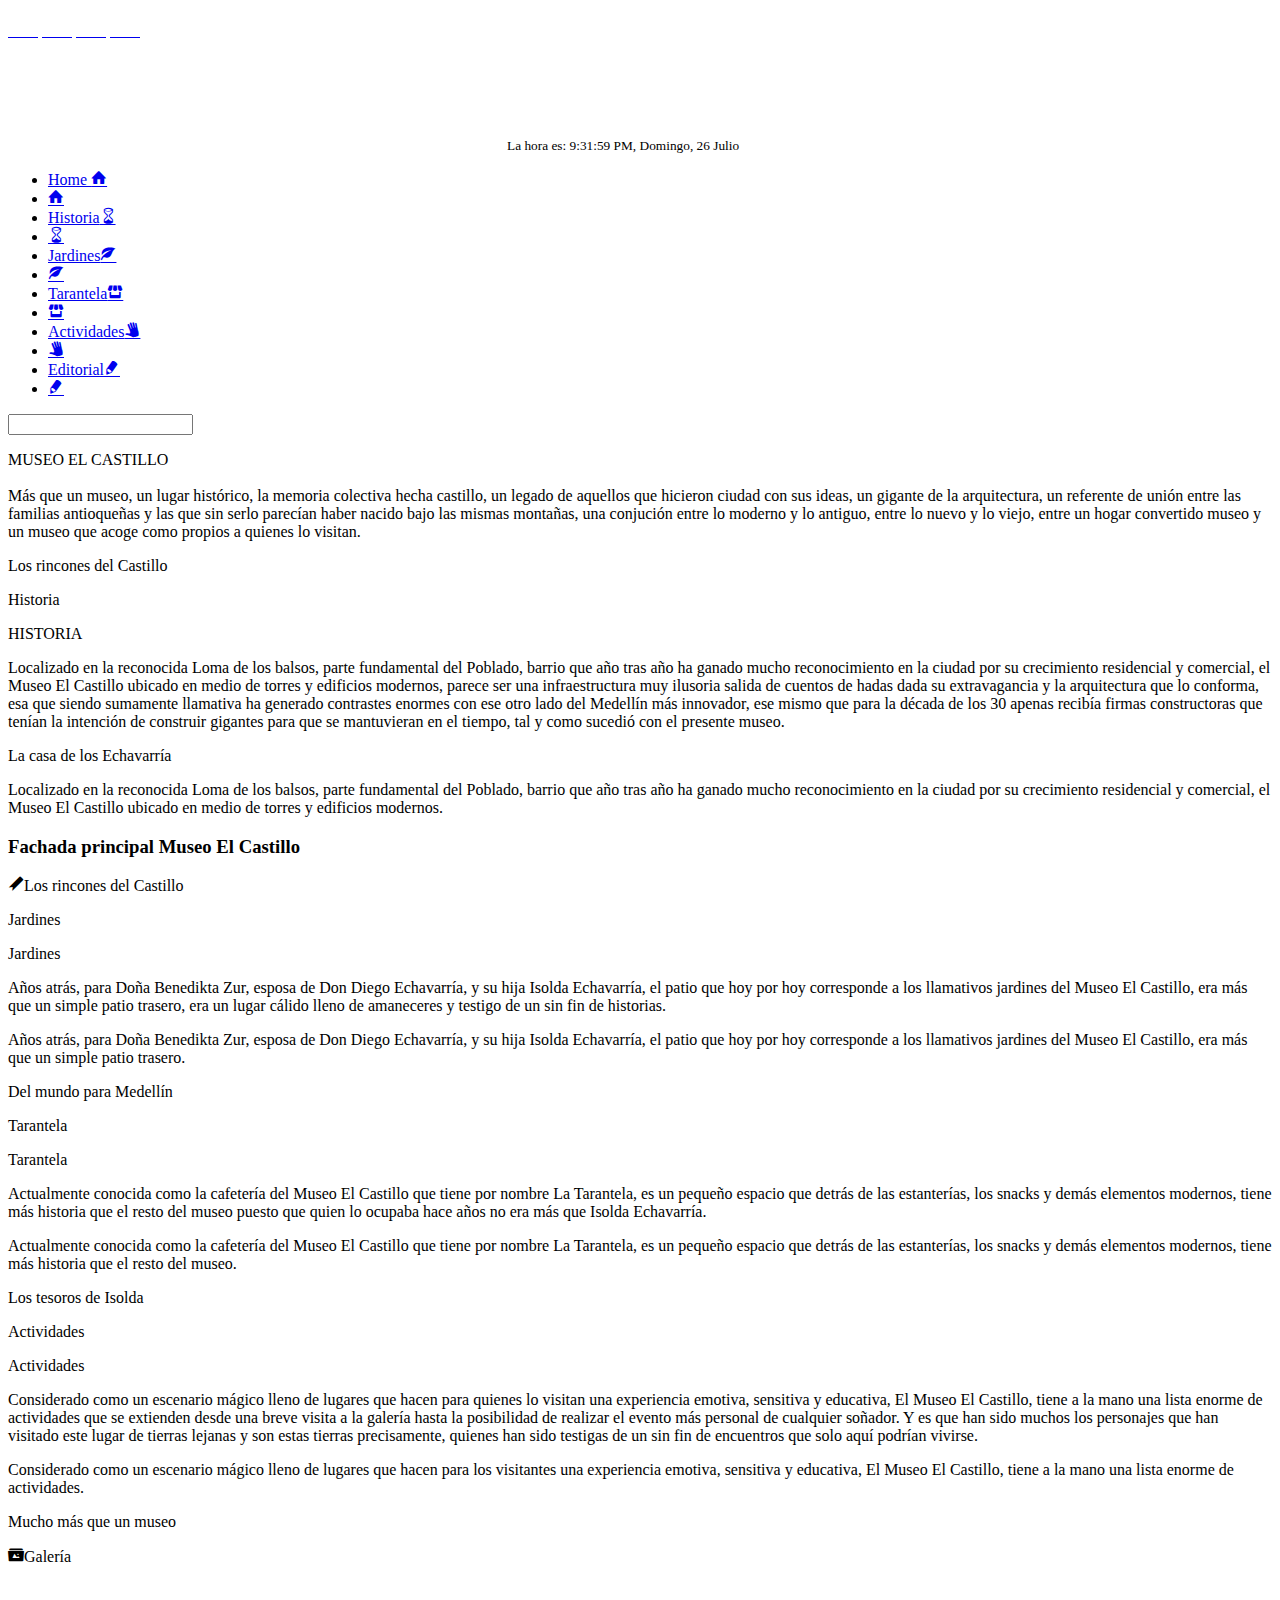
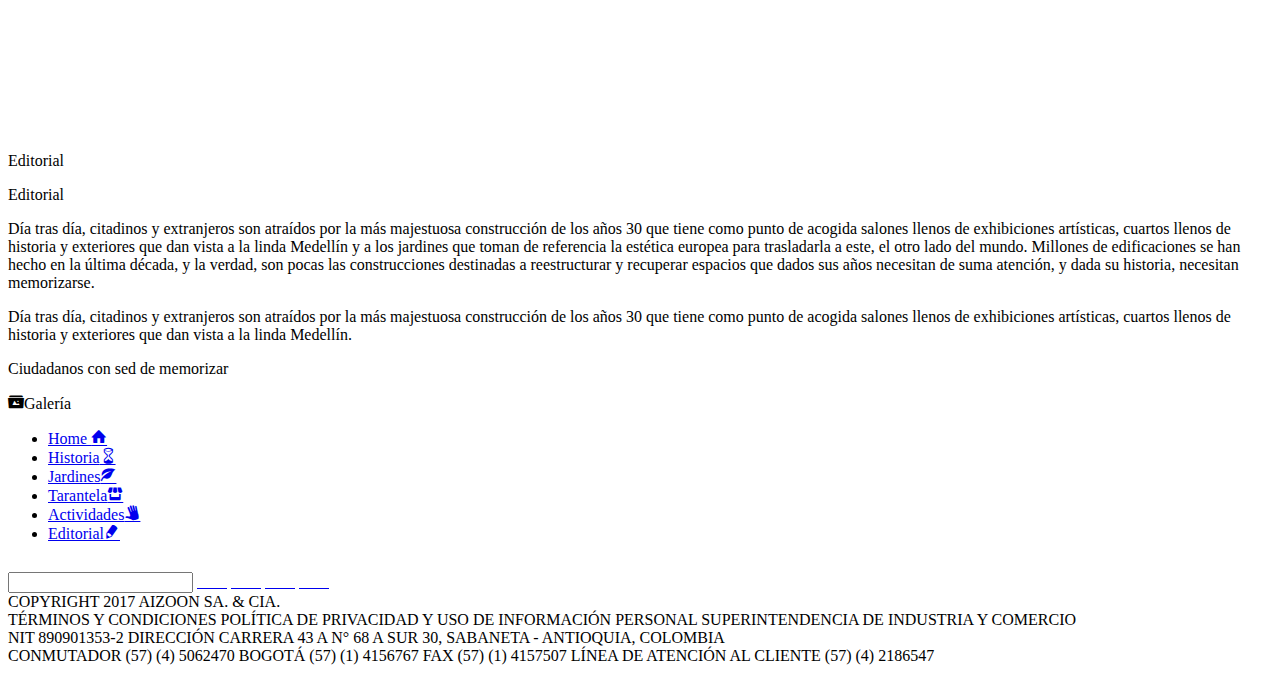
<file: index.html>
<!DOCTYPE html>
<html>
<head>

	<meta charset="utf-8">
	<meta name="viewport" content="initial-scale=1"
	<link rel="stylesheet" type="text/css" href="estilos/style.css">
	<link rel="shortcut icon" href="favicon.jpg" />
	<link rel="stylesheet" type="text/css" href="fonts/fonts.css">
	<script type="js/main.js"></script>

	<title>Museo El Castillo</title>
</head>

<body>	
	<div id="caja_superior">
	<a href= "https://www.facebook.com" id="facebok"><span class="icon-facebook"></span></a>
	<a href="https://www.twitter.com" id="twiter"><span class="icon-twitter-with-circle"></span></a>
	<a href="https://www.plus.google.com" id="google"><span class="icon-google-with-circle"></span></a>
	<a href="https://www.youtube.com" id="youtube"><span class="icon-youtube"></span></a>
	</div>


<header>
	<img src="imagenes/logo.png" id="logo">
	<img src="imagenes/logocel.png" id="logoc">

	<body onLoad="show_clock()">
	<script language="javascript" src="js/liveclock.js" id="hora">
	</script>

</header>


<nav>
	<ul>
	<li><a href="index.html" target="_new" id="home">Home <span class="icon-home"></span></a></li>
	<li><a href="index.html" target="_new" id="home2"><span class="icon-home"></span></a></li>

	<li><a href="paginas/history.html" target="_new" id="historia">Historia<span class="icon-hour-glass"></span></a></li>
	<li><a href="paginas/history.html" target="_new" id="historia2"><span class="icon-hour-glass"></span></a></li>

	<li><a href="paginas/jardin.html" target="_new" id="jardines">Jardines<span class="icon-leaf"></span></a></li>	
	<li><a href="paginas/jardin.html" target="_new" id="jardines2"><span class="icon-leaf"></span></a></li>	

	<li><a href="paginas/tarantel.html" target="_new" id="tarantela">Tarantela<span class="icon-shop"></span></a></li>
	<li><a href="paginas/tarantel.html" target="_new" id="tarantela2"><span class="icon-shop"></span></a></li>

	<li><a href="paginas/actividad.html" target="_new" id="actividades">Actividades<span class="icon-hand"></span></a></li>
	<li><a href="paginas/actividad.html" target="_new" id="actividades2"><span class="icon-hand"></span></a></li>

	<li><a href="paginas/edito.html" target="_new" id="editorial">Editorial<span class="icon-pencil"></span></a></li>
	<li><a href="paginas/edito.html" target="_new" id="editorial2"><span class="icon-pencil"></span></a></li>
	</ul>


	<input type="search" name="busqueda" id="busca">

</nav>

	<p id="parrafocel">
	MUSEO EL CASTILLO <br> <br>
	Más que un museo, un lugar histórico, la memoria colectiva hecha castillo, un legado de aquellos que hicieron ciudad con sus ideas, un gigante de la arquitectura, un referente de unión entre las familias antioqueñas y las que sin serlo parecían haber nacido bajo las mismas montañas, una conjución entre lo moderno y lo antiguo, entre lo nuevo y lo viejo, entre un hogar convertido museo y un museo que acoge como propios a quienes lo visitan.</p>

	<p id="rincones2">Los rincones del Castillo</p>

	<div id="bordecel"></div>

	<p id="titulocel">Historia</p>

<section id="foto_principal">
	<div id="titulo1"> HISTORIA </div>
	<p id="parrafo_principal">Localizado en la reconocida Loma de los balsos, parte fundamental del Poblado, barrio que año tras año ha ganado mucho reconocimiento en la ciudad por su crecimiento residencial y comercial, el Museo El Castillo ubicado en medio de torres y edificios modernos, parece ser una infraestructura muy ilusoria salida de cuentos de hadas dada su extravagancia y la arquitectura que lo conforma, esa que siendo sumamente llamativa ha generado contrastes enormes con ese otro lado del Medellín más innovador, ese mismo que para la década de los 30  apenas recibía firmas    constructoras que tenían la intención de construir gigantes para que se mantuvieran en el tiempo,  tal y como sucedió con el presente museo.</p>
</section>

	<p id="parrafo_principalc">La casa de los Echavarría</p>

	<div id="bordecel"></div>

	<p id="parrafo_principalr">Localizado en la reconocida Loma de los balsos, parte fundamental del Poblado, barrio que año tras año ha ganado mucho reconocimiento en la ciudad por su crecimiento residencial y comercial, el Museo El Castillo ubicado en medio de torres y edificios modernos.</p>

	<h3>Fachada principal Museo El Castillo</h3>

	<p id="rincones"><span class="icon-tag"></span>Los rincones del Castillo</p>

	<div id="borde"></div>

	<p id="titulojardinesc">Jardines</p>

<section id="seccion_jardines"><div id="titulo2">Jardines</div>
	<p id="parrafojardines">
	Años atrás, para Doña Benedikta Zur, esposa de Don Diego Echavarría, y su hija Isolda Echavarría, el patio que hoy por hoy corresponde a los llamativos jardines del Museo El Castillo, era más que un simple patio trasero, era un lugar cálido lleno de amaneceres y testigo de un sin fin de historias. </p>
</section>

	<p id="parrafojardinesr">
	Años atrás, para Doña Benedikta Zur, esposa de Don Diego Echavarría, y su hija Isolda Echavarría, el patio que hoy por hoy corresponde a los llamativos jardines del Museo El Castillo, era más que un simple patio trasero. </p>

	<p id="parrafo_jardinesc">Del mundo para Medellín</p>

	<div id="bordecel"></div>

	<div id="borde2"></div>

	<p id="titulotarantelac">Tarantela</p>

<section id="seccion_tarantela"><div id="titulo3">Tarantela</div>
	<p id="parrafotarantela">Actualmente conocida como la cafetería del Museo El Castillo que tiene por nombre La Tarantela, es un pequeño espacio que detrás de las estanterías, los snacks y demás elementos modernos, tiene más historia que el resto del museo puesto que quien lo ocupaba hace años no era más que Isolda Echavarría. </p>

	<p id="parrafotarantelar">Actualmente conocida como la cafetería del Museo El Castillo que tiene por nombre La Tarantela, es un pequeño espacio que detrás de las estanterías, los snacks y demás elementos modernos, tiene más historia que el resto del museo. </p>
</section>

	<p id="parrafo_tarantelac">Los tesoros de Isolda</p>

	<div id="bordecel"></div>

	<div id="borde3"></div>

	<p id="tituloactividadesc">Actividades</p>

<section id="seccion_actividades"><div id="titulo4">Actividades</div>
	<p id="parrafoactividades">Considerado como un escenario mágico lleno de lugares que hacen para quienes lo visitan una experiencia emotiva, sensitiva y educativa, El Museo El Castillo, tiene a la mano una lista enorme de actividades que se extienden desde una breve visita a la galería hasta la posibilidad de realizar el evento más personal de cualquier soñador. Y es que han sido muchos los personajes que han visitado este lugar de tierras lejanas y son estas tierras precisamente, quienes han sido testigas de un sin fin de encuentros que solo aquí podrían vivirse. </p>
</section>
	
	<p id="parrafoactividadesr">Considerado como un escenario mágico lleno de lugares que hacen para los visitantes una experiencia emotiva, sensitiva y educativa, El Museo El Castillo, tiene a la mano una lista enorme de actividades. </p>

	<p id="parrafo_actividadc">Mucho más que un museo</p>

	<div id="bordecel"></div>

	<div id="borde4"></div>

	<p id="galer"><span class="icon-folder-images"></span>Galería</p>

	<div id="borde5"></div>

	<iframe src="animaciones/udemanimado.html" id="bannerudem" frameborder="0"></iframe>

	<iframe src="animaciones/museoanimado.html" id="bannerudea" frameborder="0"></iframe>

	<p id="tituloeditorialc">Editorial</p>
	
<section id="seccion_editorial"><div id="titulo5">Editorial</div>
	<p id="parrafoeditorial">Día tras día, citadinos y extranjeros son atraídos por la más majestuosa construcción de los años 30 que tiene como punto de acogida salones llenos de exhibiciones artísticas, cuartos llenos de historia y exteriores que dan vista a la linda Medellín y a los jardines que toman de referencia la estética europea para trasladarla a este, el otro lado del mundo. 
	Millones de edificaciones se han hecho en la última década, y la verdad, son pocas  las construcciones  destinadas a reestructurar y recuperar espacios que dados sus años necesitan de suma atención, y dada su historia, necesitan memorizarse. </p></section>
<section id="banneraizon"></section>

	<p id="parrafoeditorialr">Día tras día, citadinos y extranjeros son atraídos por la más majestuosa construcción de los años 30 que tiene como punto de acogida salones llenos de exhibiciones artísticas, cuartos llenos de historia y exteriores que dan vista a la linda Medellín.</p>

	<p id="parrafo_actividadc">Ciudadanos con sed de memorizar</p>

	<div id="bordecel"></div>

	<p id="galeria"><span class="icon-folder-images"></span>Galería</p>

	<div id="bordecel2"></div>

	<div id="borde6"></div>

<div id="cajaroja1">
<nav id="navinf">
	<ul>
	<li><a href="index.html" target="_new" id="home">Home <span class="icon-home"></span></a></li>

	<li><a href="paginas/history.html" target="_new" id="historia">Historia<span class="icon-hour-glass"></span></a></li>

	<li><a href="paginas/jardin.html" target="_new" id="jardines">Jardines<span class="icon-leaf"></span></a></li>	

	<li><a href="paginas/tarantel.html" target="_new" id="tarantela">Tarantela<span class="icon-shop"></span></a></li>

	<li><a href="paginas/actividad.html" target="_new" id="actividades">Actividades<span class="icon-hand"></span></a></li>

	<li><a href="paginas/edito.html" target="_new" id="editorial">Editorial<span class="icon-pencil"></span></a></li>
	</ul>
</div>

<section id="banneraizon2"></section>

	<input type="search" name="busqueda" id="busca2"></div>

	<a href= "https://www.facebook.com" id="facebok2"><span class="icon-facebook"></span></a>
	<a href="https://www.twitter.com" id="twiter2"><span class="icon-twitter-with-circle"></span></a>
	<a href="https://www.plus.google.com" id="google2"><span class="icon-google-with-circle"></span></a>
	<a href="https://www.youtube.com" id="youtube2"><span class="icon-youtube"></span></a>

	<div id="cajaroja2"></div>

	<div id="cajacafe"><footer> COPYRIGHT 2017 AIZOON SA. & CIA. </br>
	TÉRMINOS Y CONDICIONES POLÍTICA DE PRIVACIDAD Y USO DE INFORMACIÓN PERSONAL SUPERINTENDENCIA DE INDUSTRIA Y COMERCIO</br>
	NIT 890901353-2 DIRECCIÓN CARRERA 43 A N° 68 A SUR 30, SABANETA - ANTIOQUIA, COLOMBIA</br>
	CONMUTADOR (57) (4) 5062470 BOGOTÁ (57) (1) 4156767 FAX (57) (1) 4157507 LÍNEA DE ATENCIÓN AL CLIENTE (57) (4) 2186547</footer>

</body>
</html>
</file>
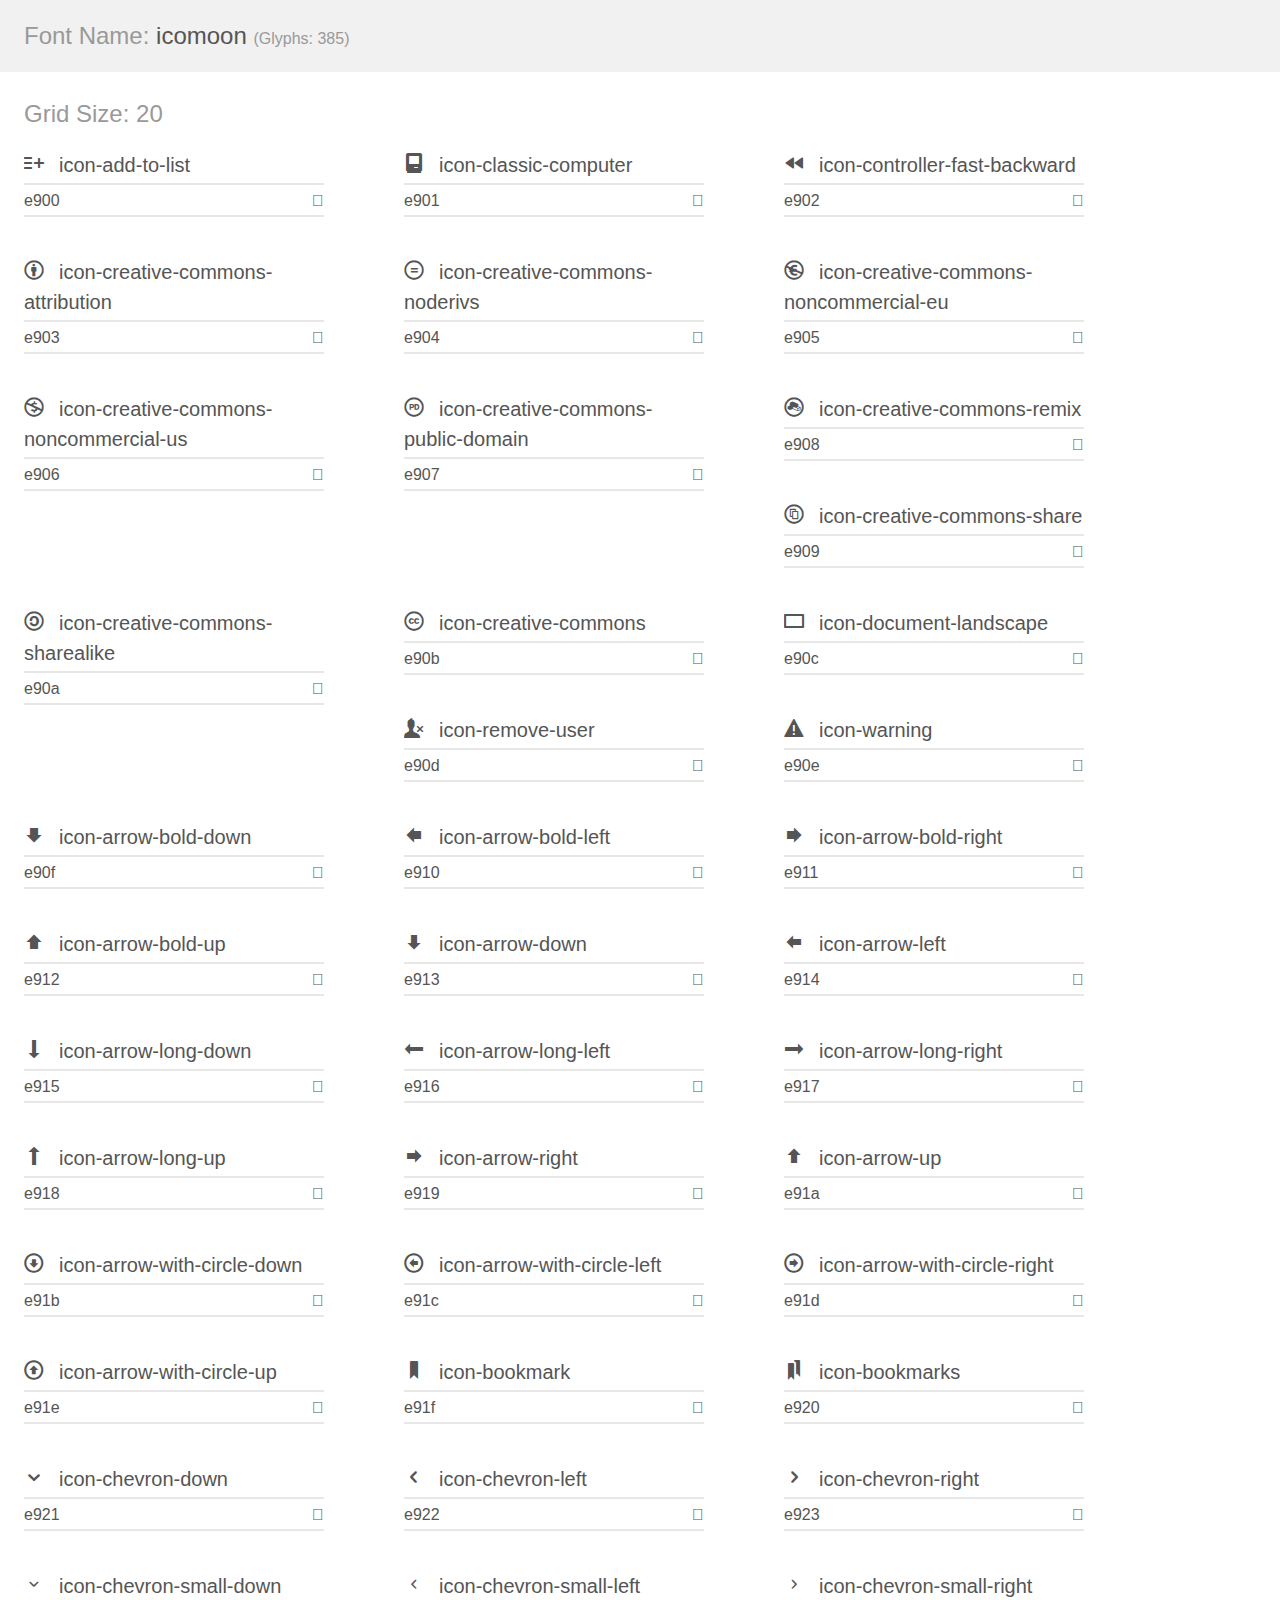
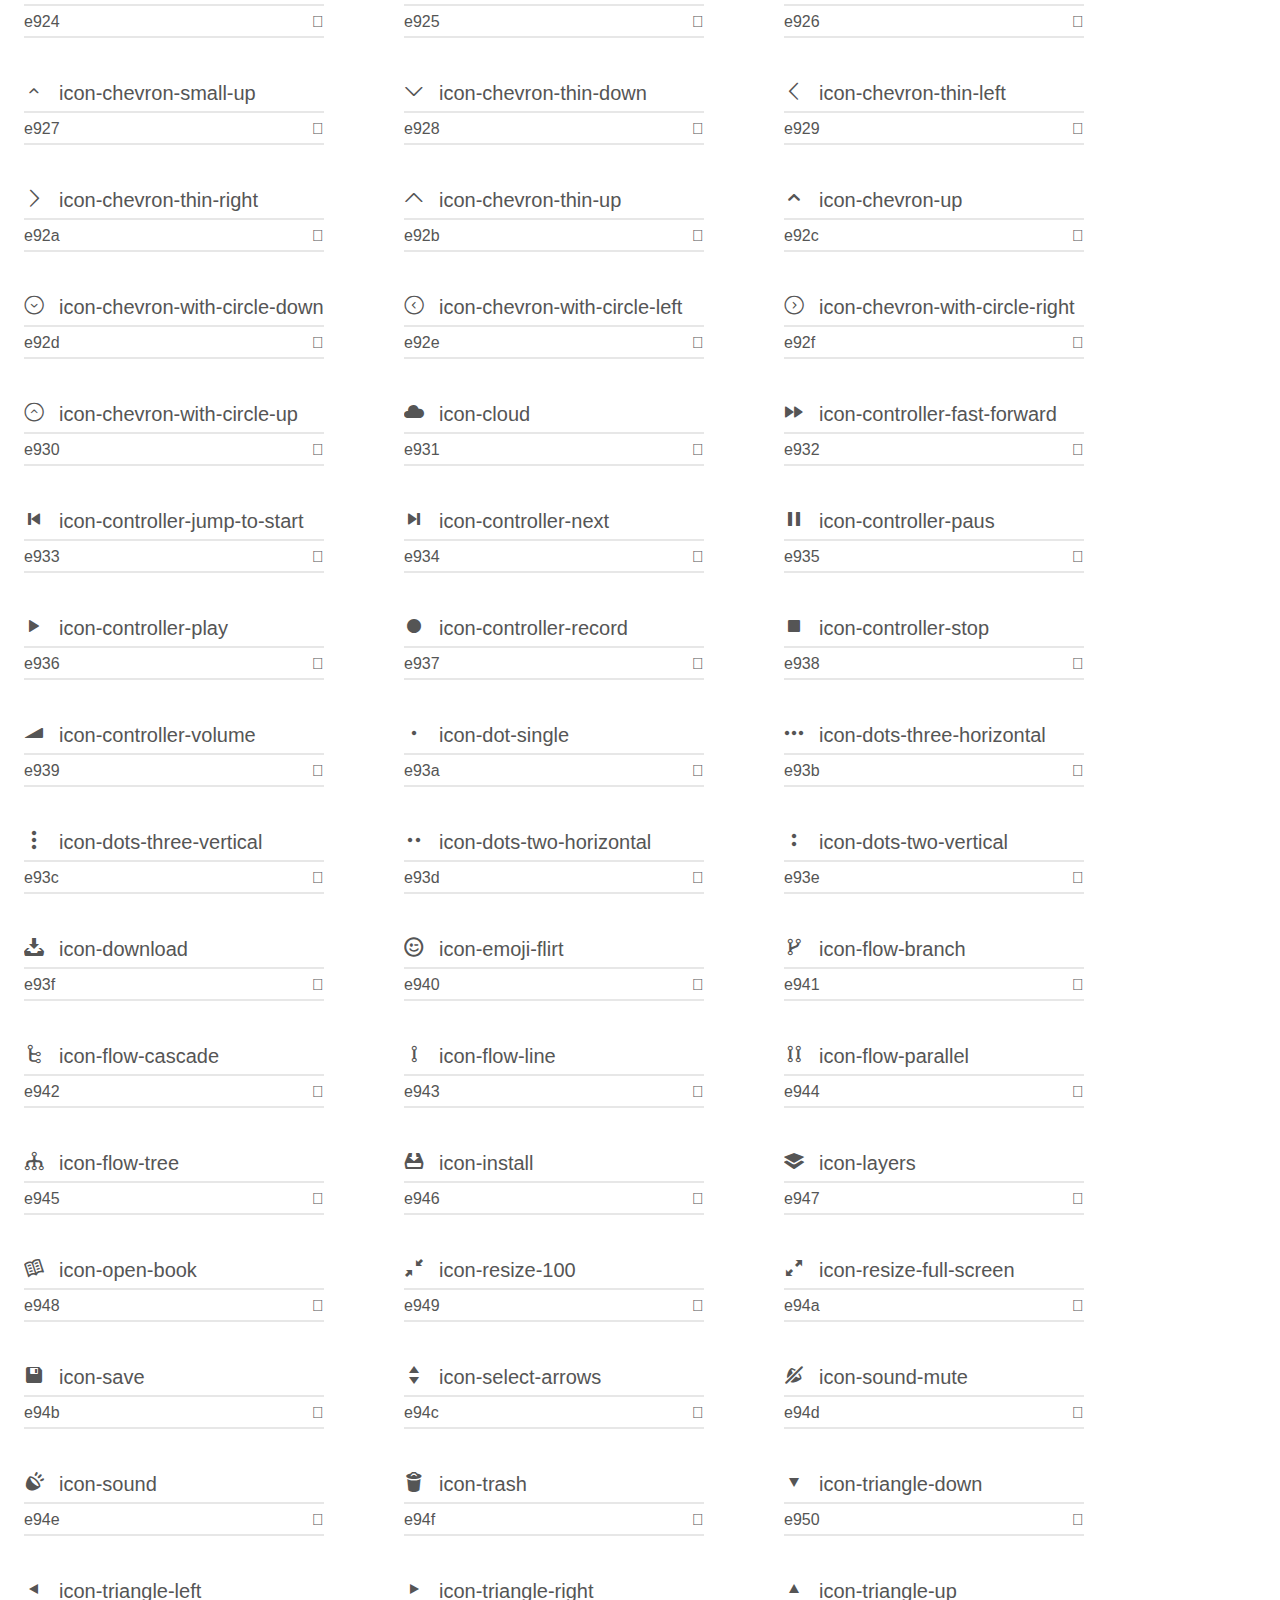
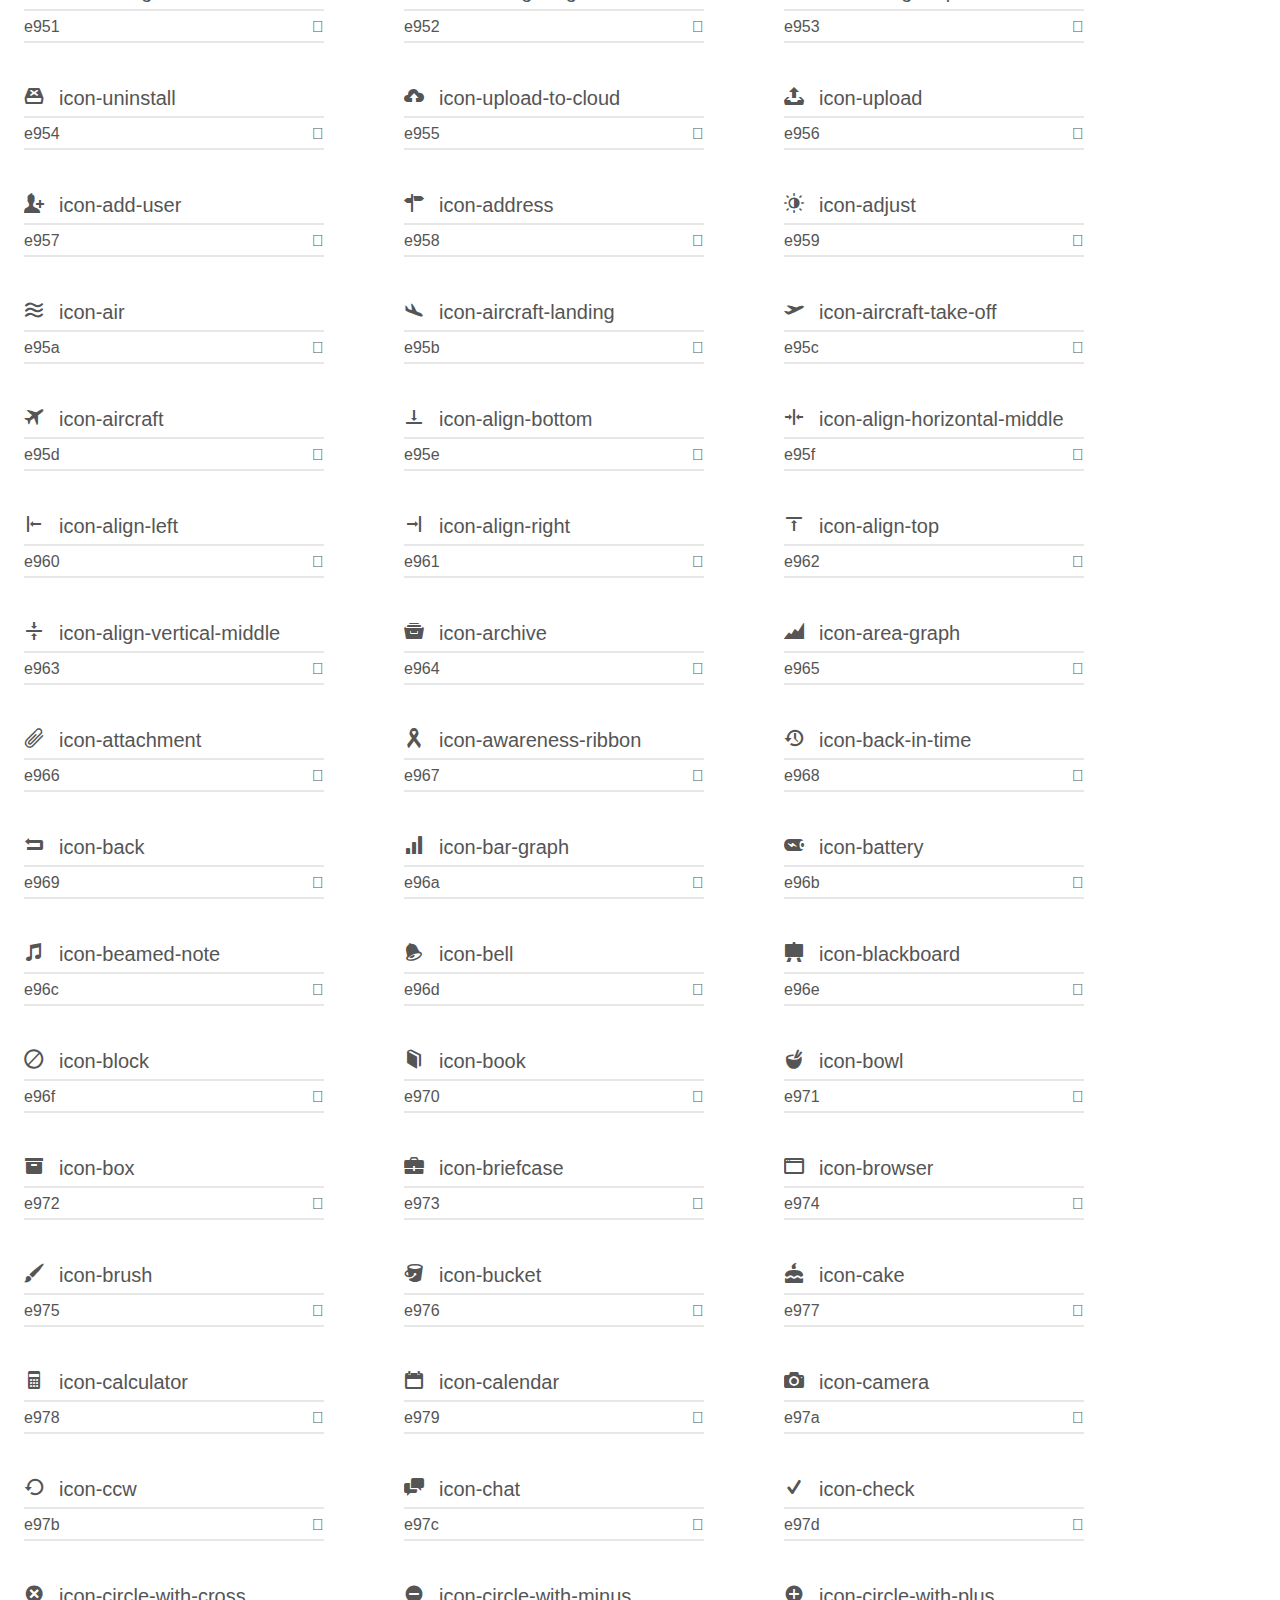
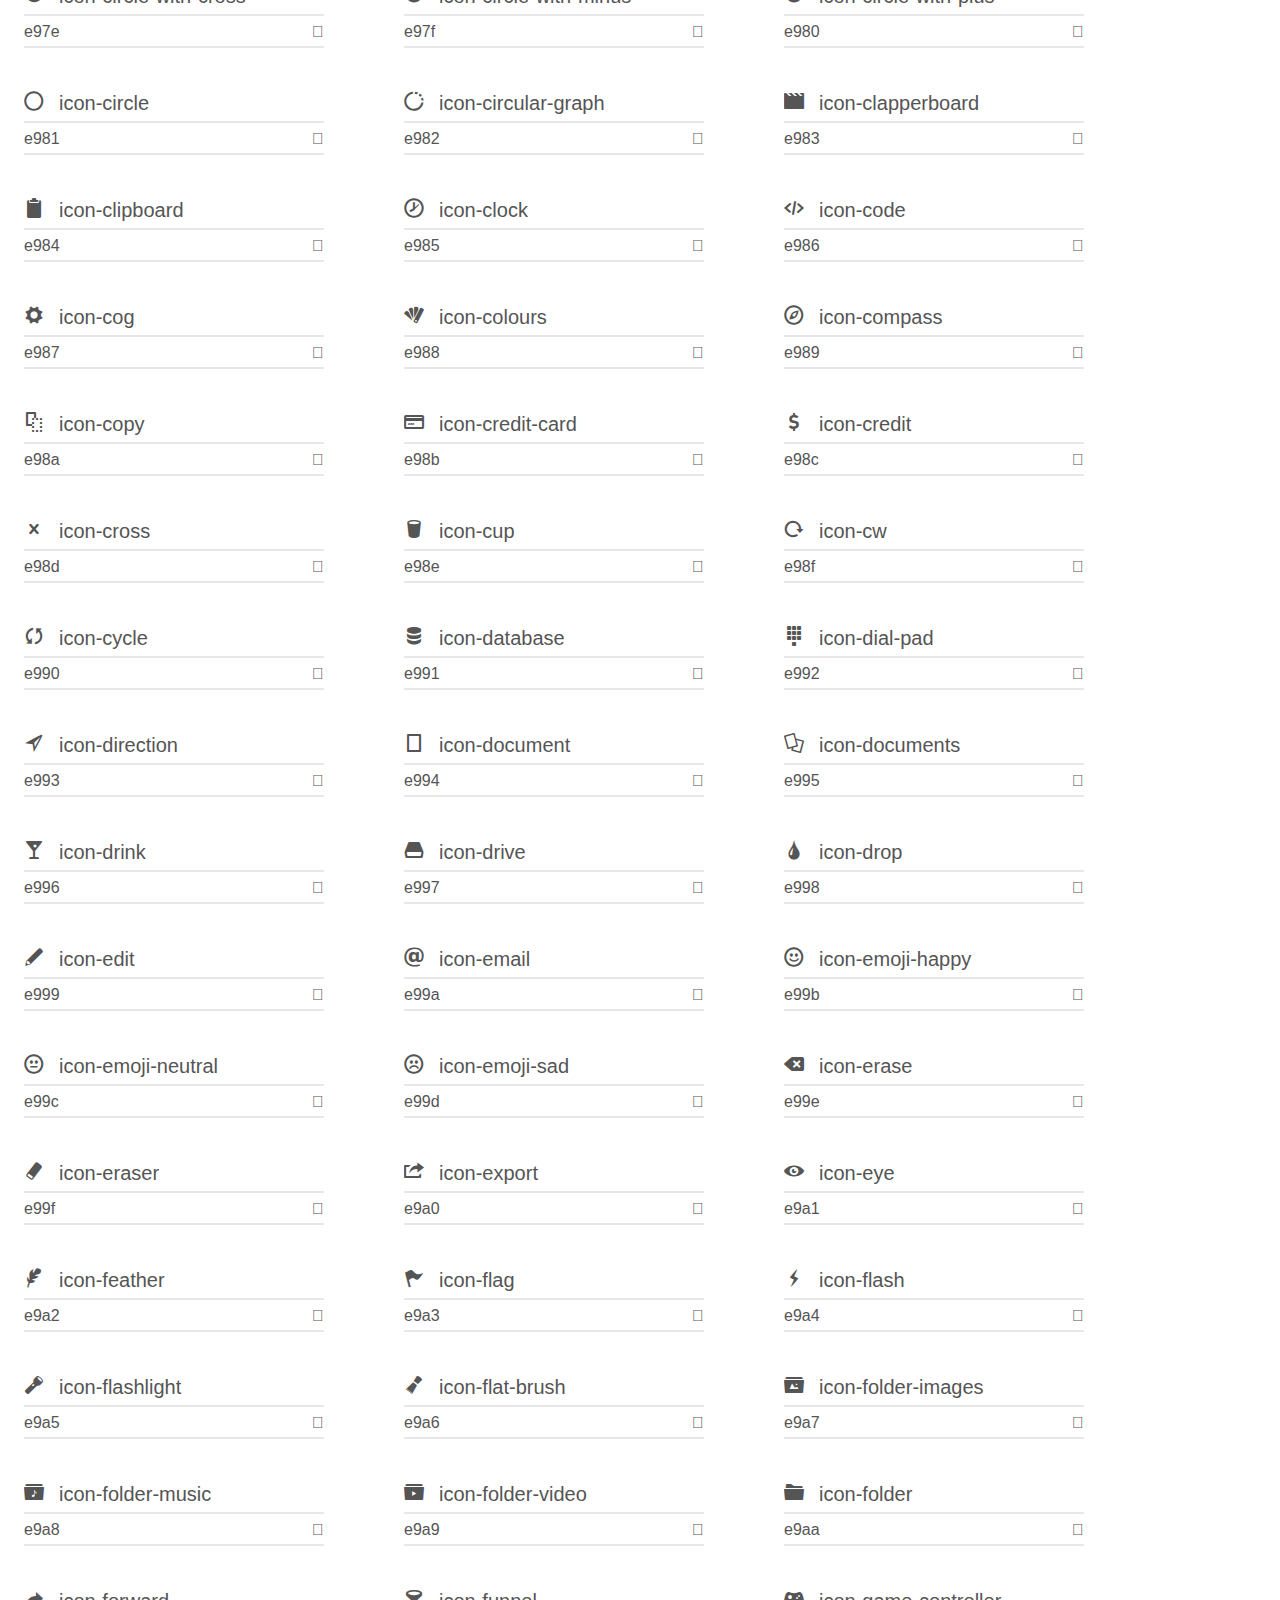
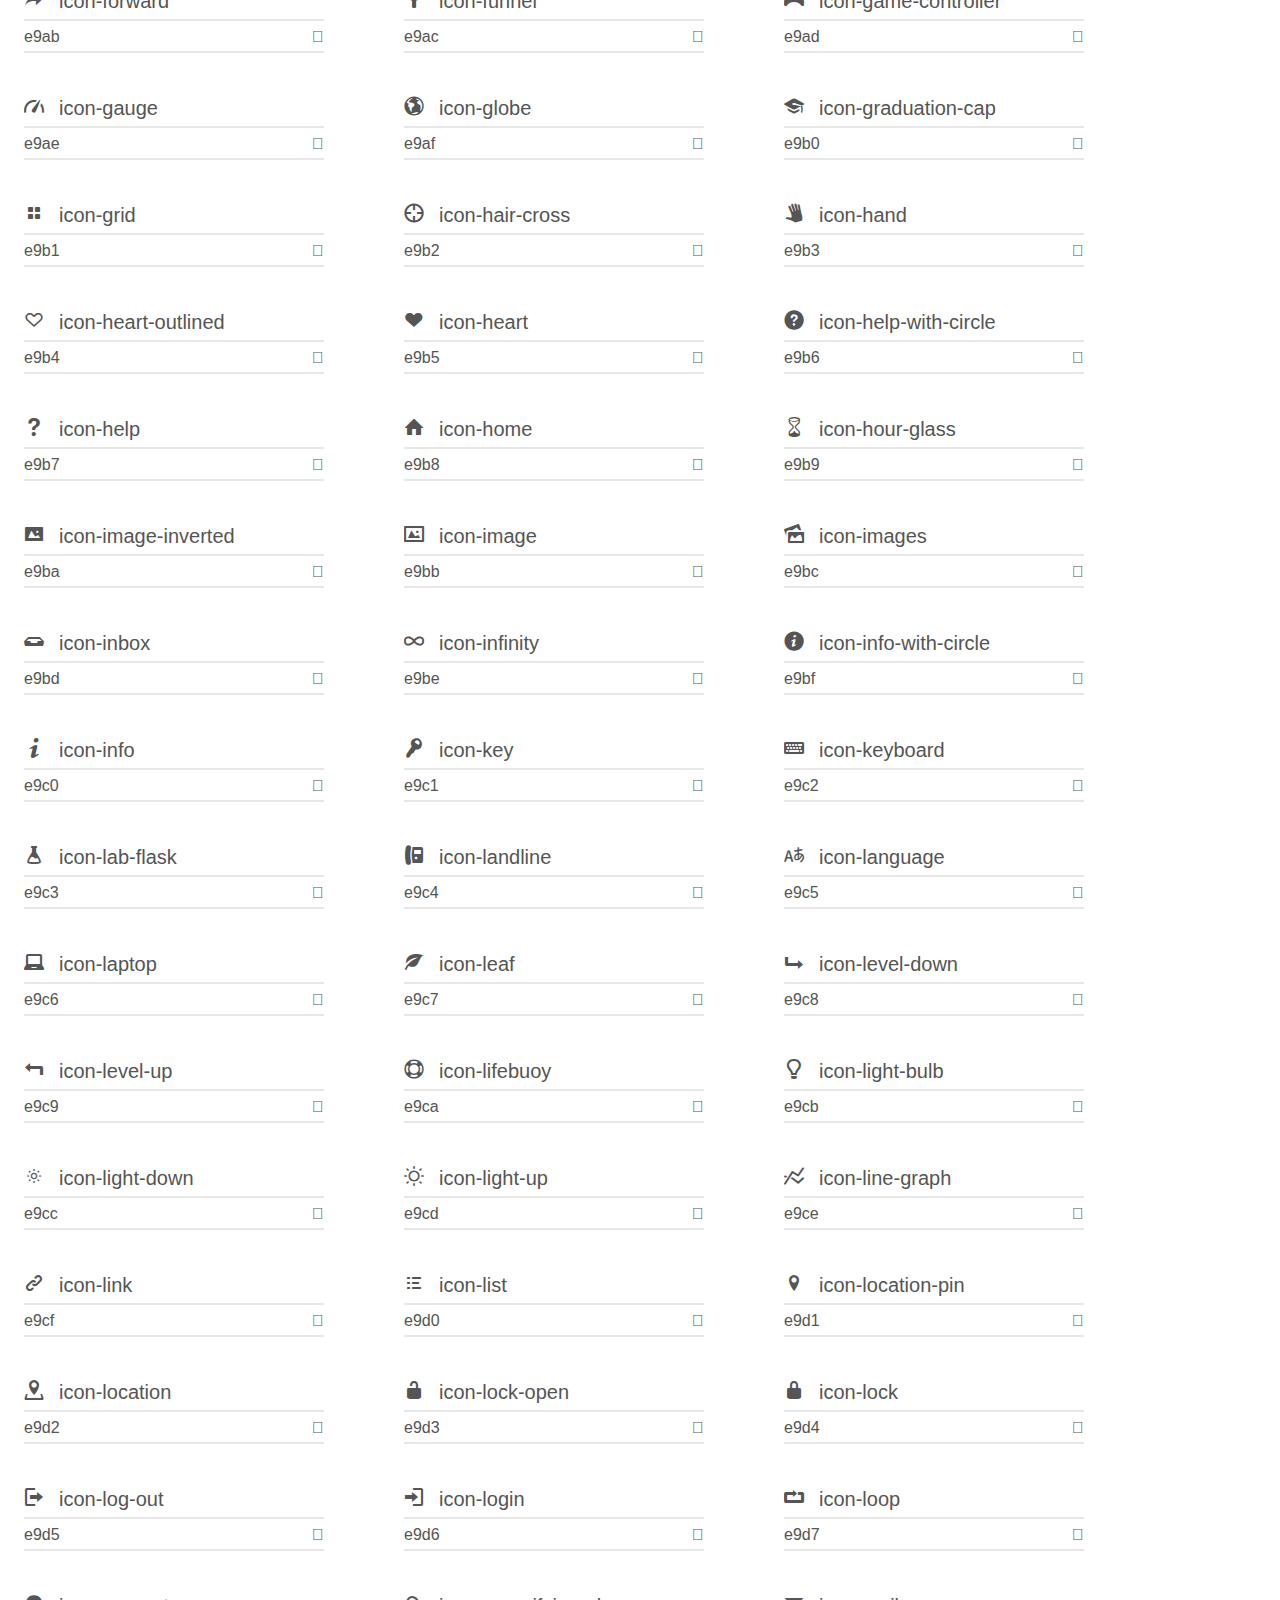
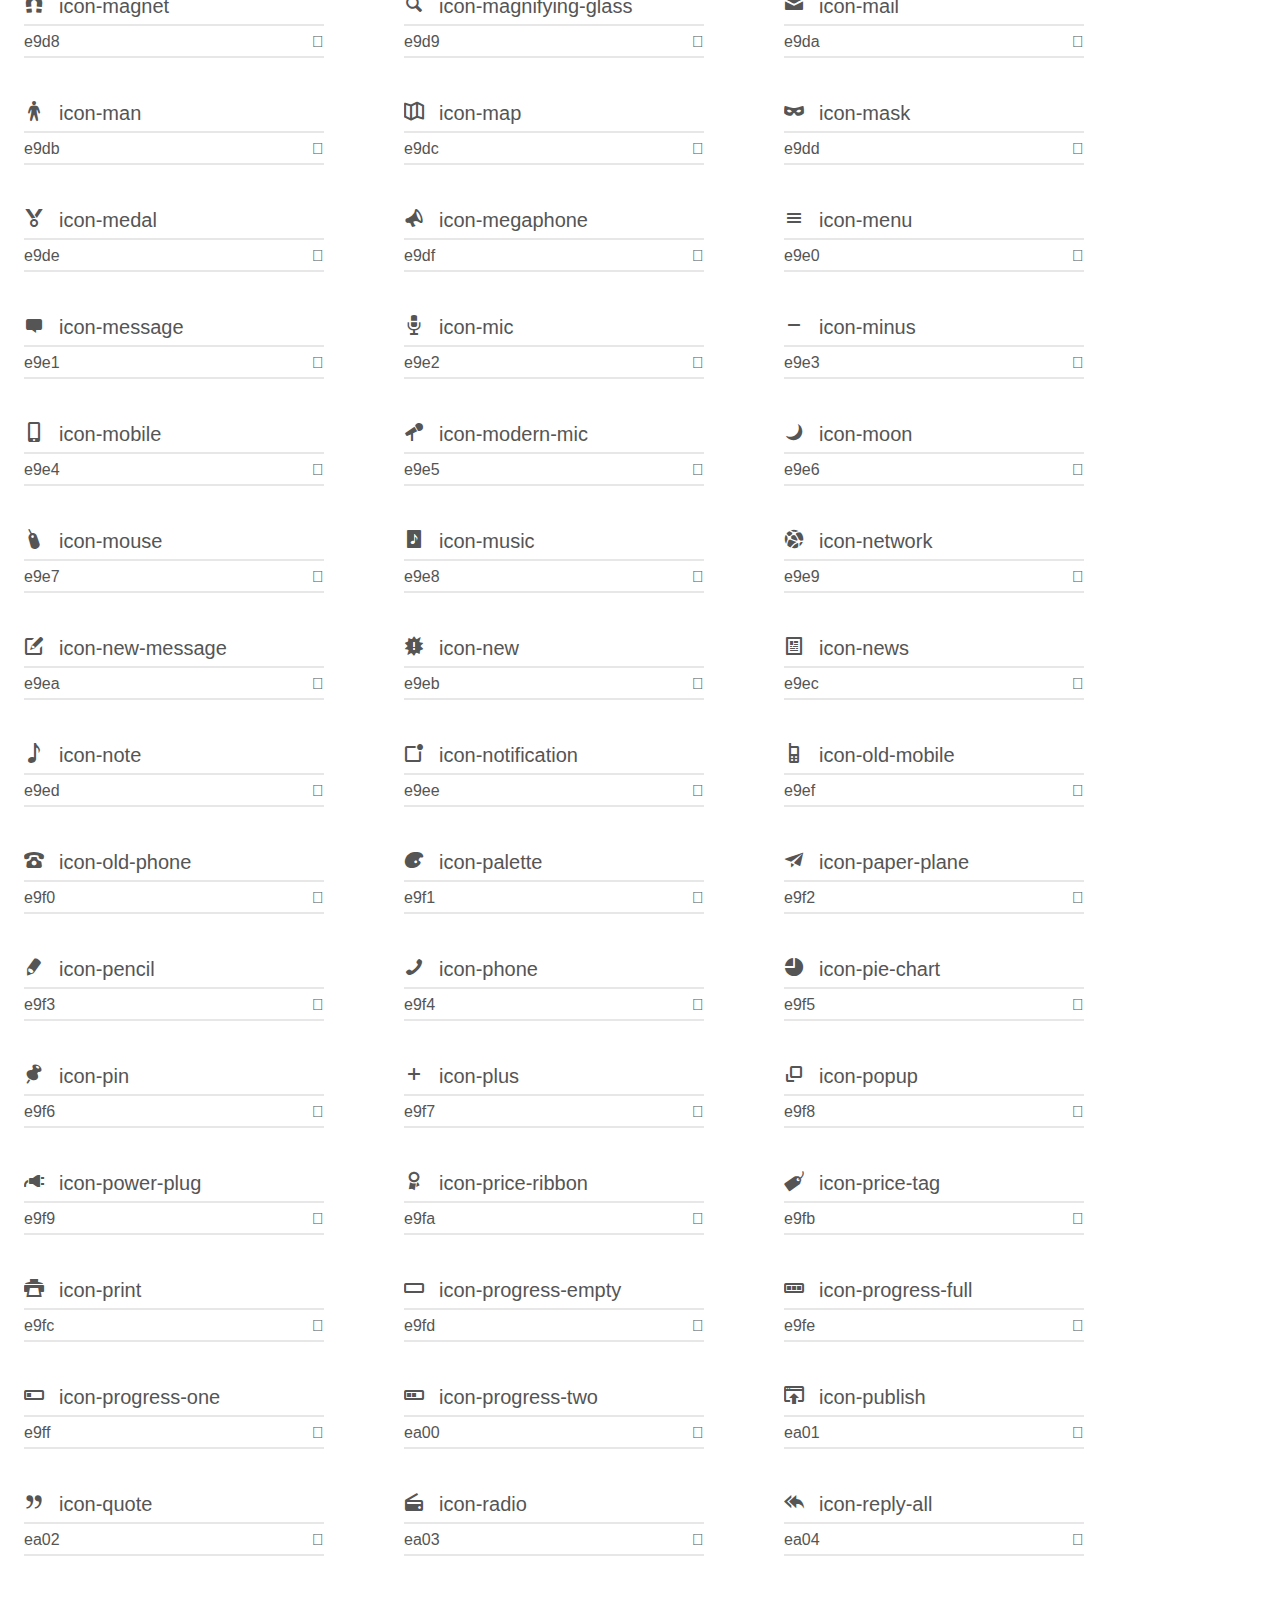
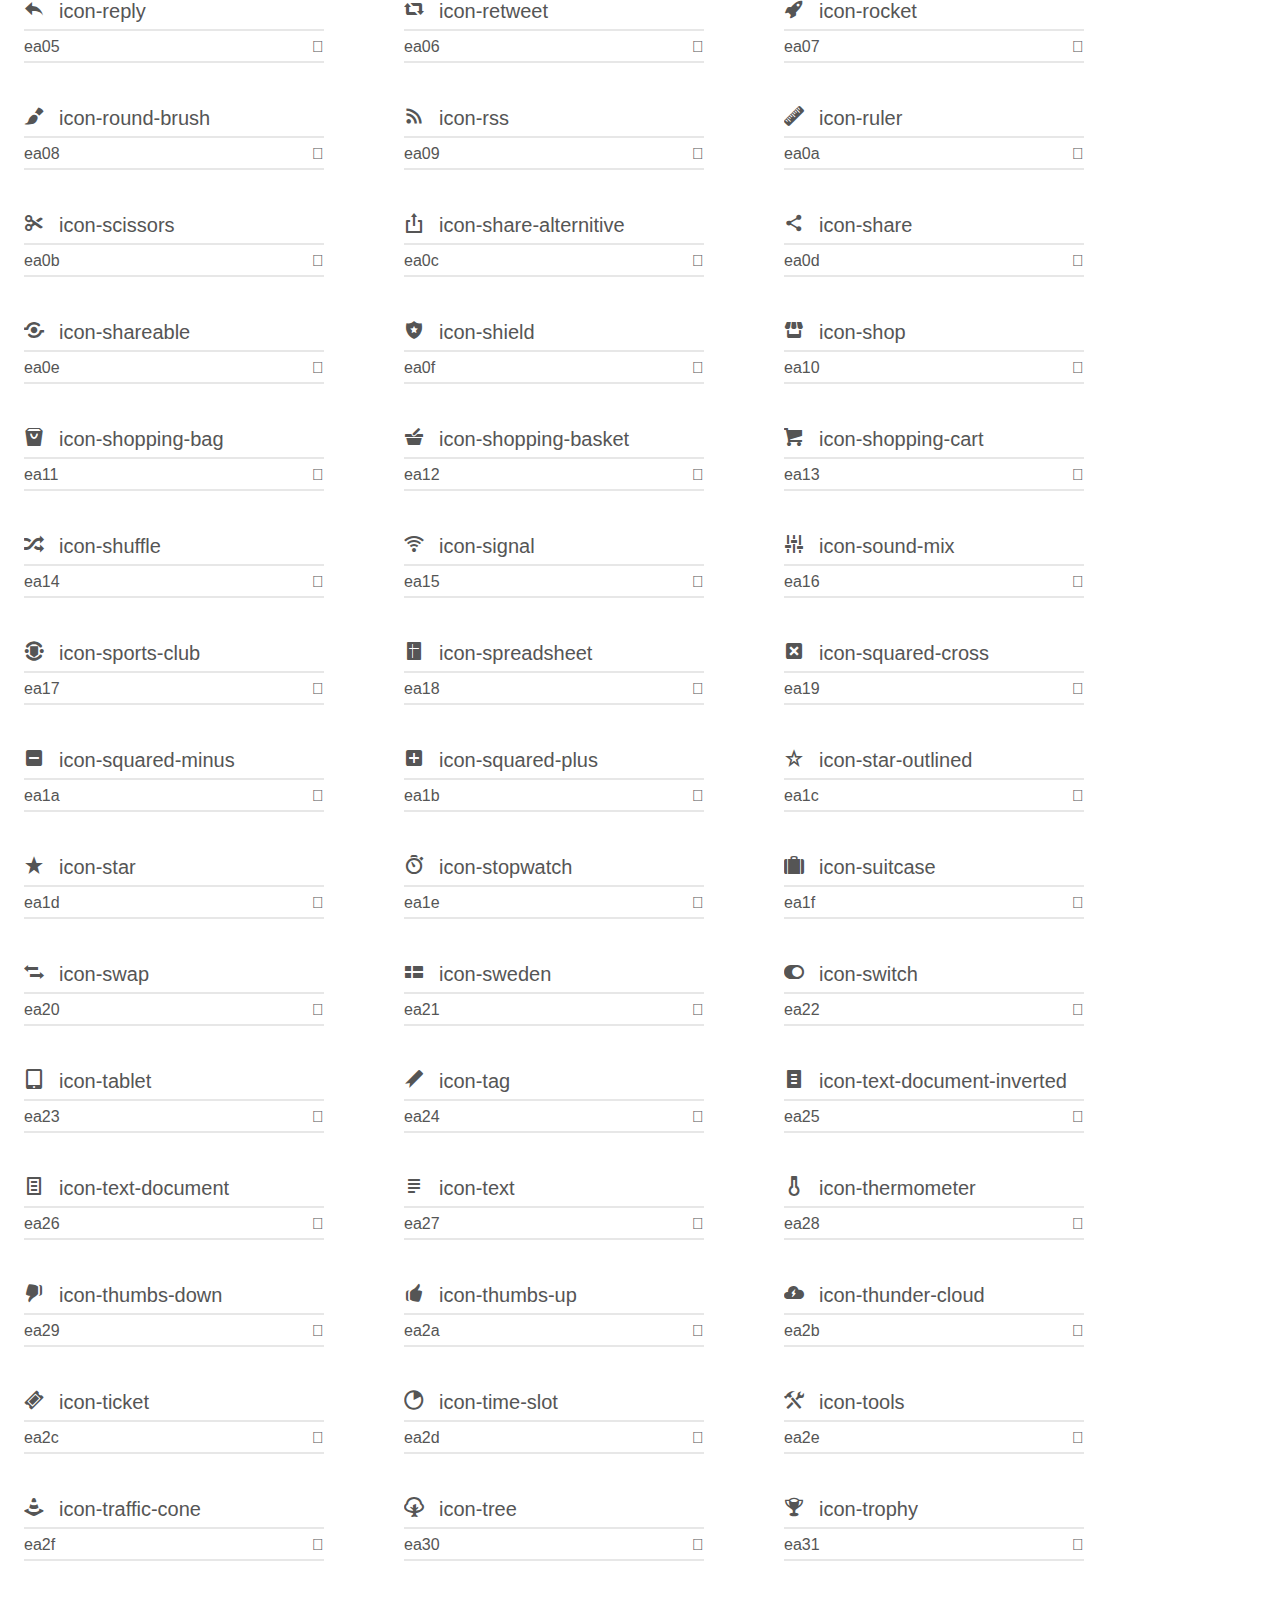
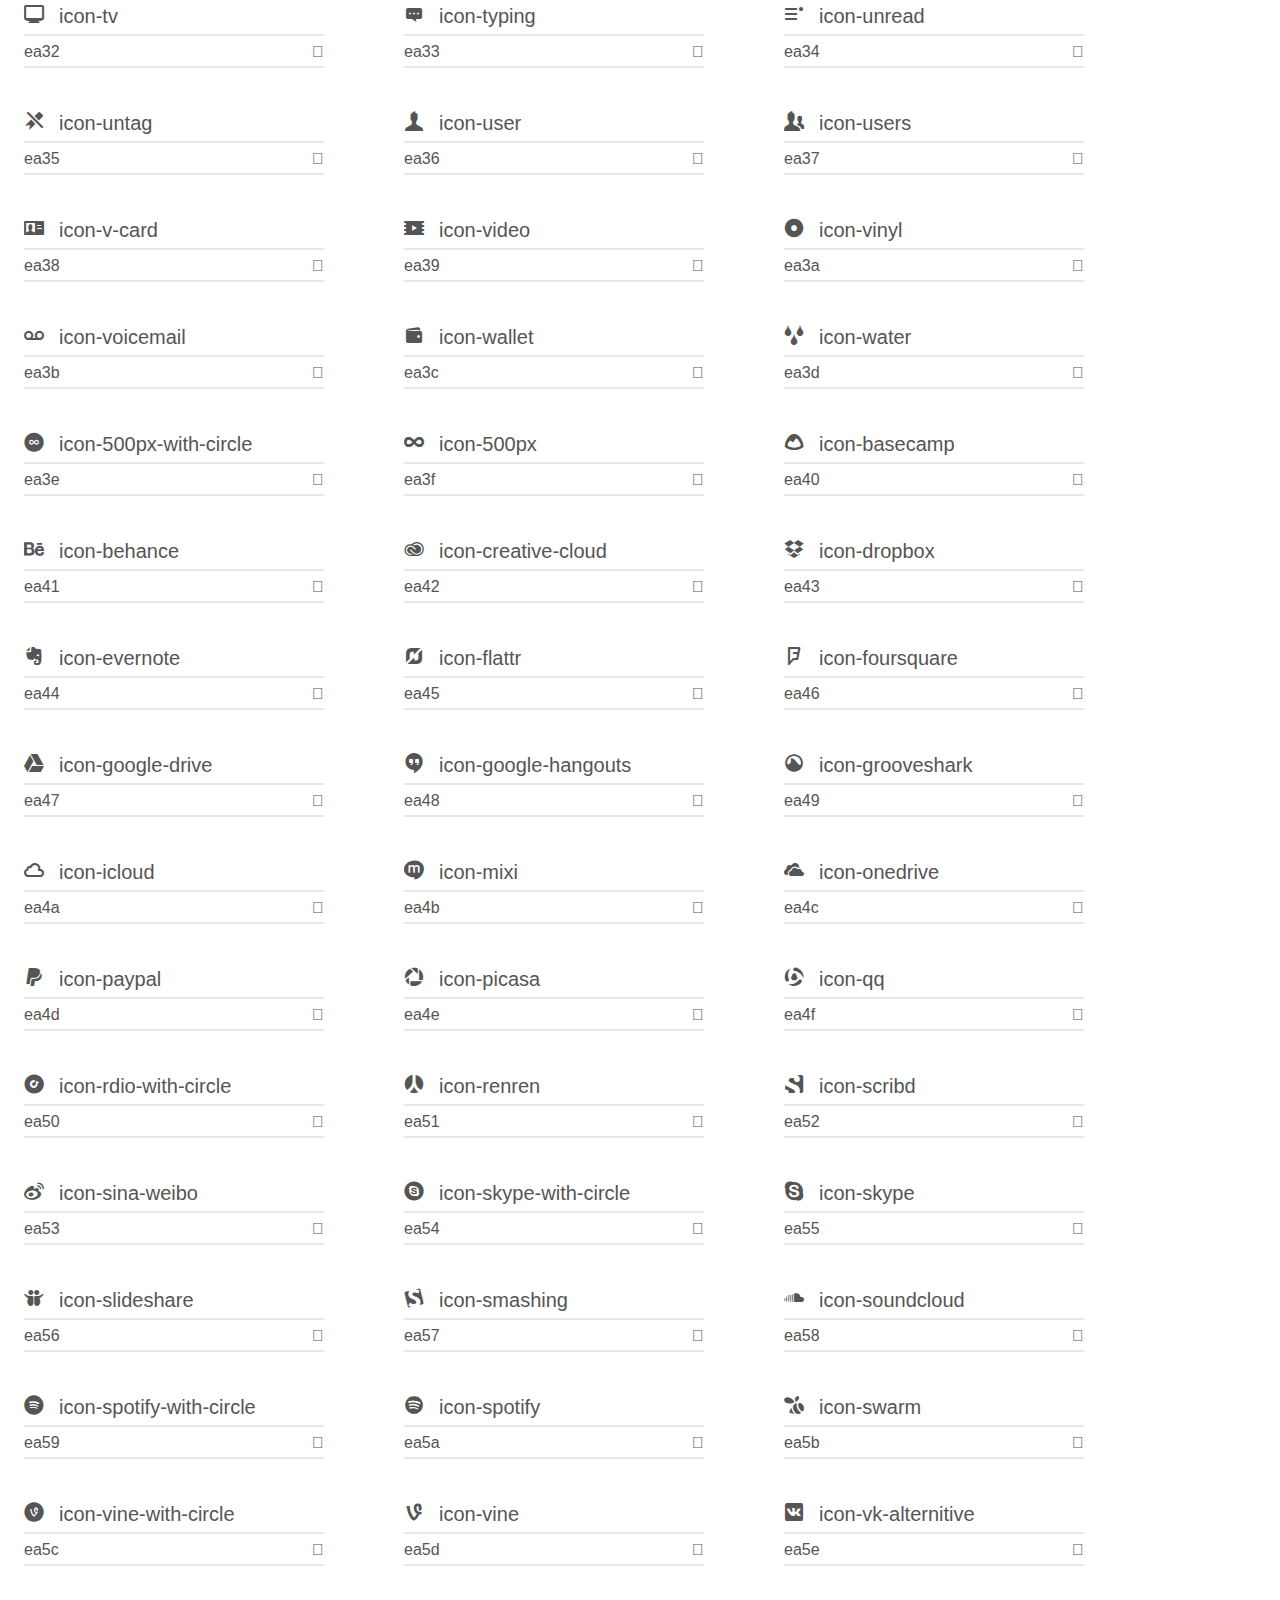
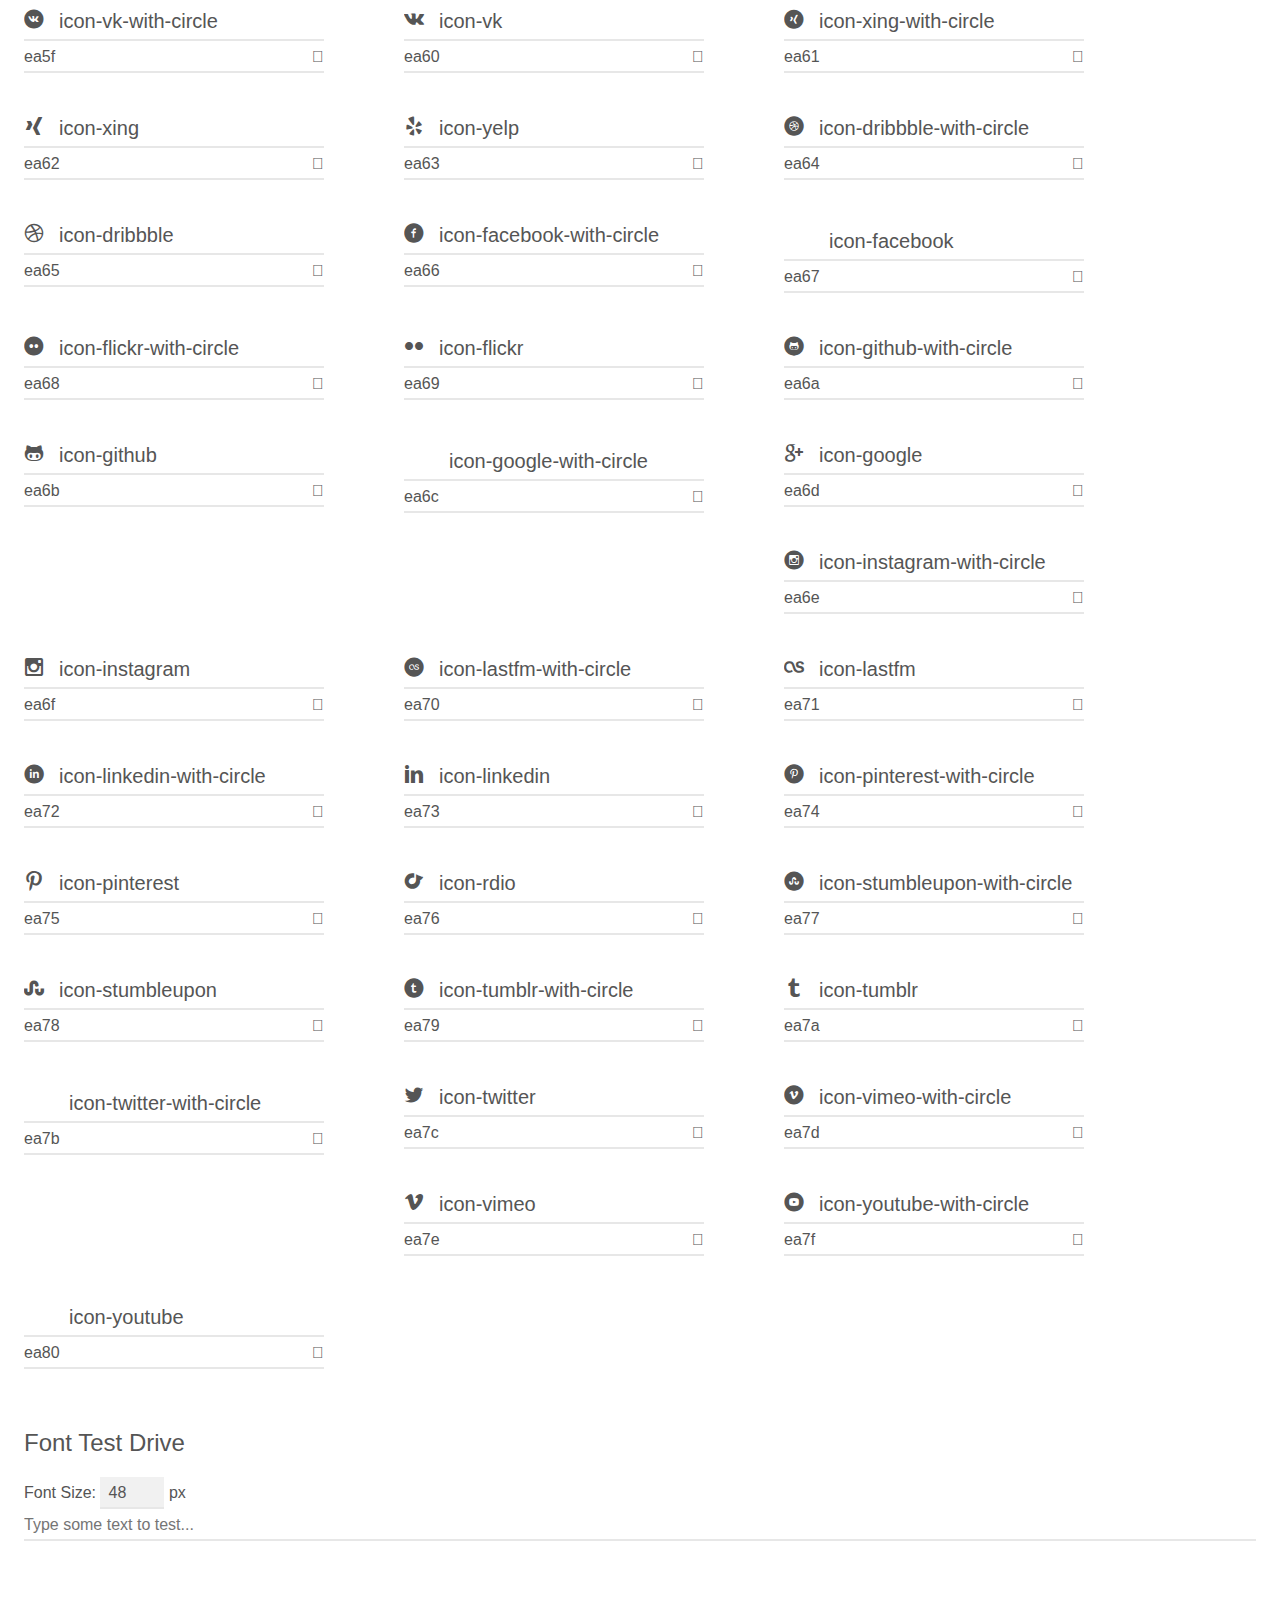
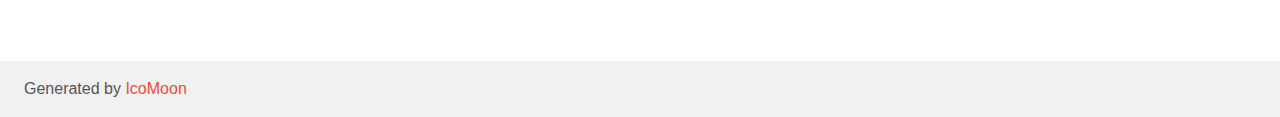
<file: icomoon (1)/demo.html>
<!doctype html>
<html>
<head>
    <meta charset="utf-8">
    <title>IcoMoon Demo</title>
    <meta name="description" content="An Icon Font Generated By IcoMoon.io">
    <meta name="viewport" content="width=device-width, initial-scale=1">
    <link rel="stylesheet" href="demo-files/demo.css">
    <link rel="stylesheet" href="style.css"></head>
<body>
    <div class="bgc1 clearfix">
        <h1 class="mhmm mvm"><span class="fgc1">Font Name:</span> icomoon <small class="fgc1">(Glyphs:&nbsp;385)</small></h1>
    </div>
    <div class="clearfix mhl ptl">
        <h1 class="mvm mtn fgc1">Grid Size: 20</h1>
        <div class="glyph fs1">
            <div class="clearfix bshadow0 pbs">
                <span class="icon-add-to-list">
                
                </span>
                <span class="mls"> icon-add-to-list</span>
            </div>
            <fieldset class="fs0 size1of1 clearfix hidden-false">
                <input type="text" readonly value="e900" class="unit size1of2" />
                <input type="text" maxlength="1" readonly value="&#xe900;" class="unitRight size1of2 talign-right" />
            </fieldset>
            <div class="fs0 bshadow0 clearfix hidden-true">
                <span class="unit pvs fgc1">liga: </span>
                <input type="text" readonly value="" class="liga unitRight" />
            </div>
        </div>
        <div class="glyph fs1">
            <div class="clearfix bshadow0 pbs">
                <span class="icon-classic-computer">
                
                </span>
                <span class="mls"> icon-classic-computer</span>
            </div>
            <fieldset class="fs0 size1of1 clearfix hidden-false">
                <input type="text" readonly value="e901" class="unit size1of2" />
                <input type="text" maxlength="1" readonly value="&#xe901;" class="unitRight size1of2 talign-right" />
            </fieldset>
            <div class="fs0 bshadow0 clearfix hidden-true">
                <span class="unit pvs fgc1">liga: </span>
                <input type="text" readonly value="" class="liga unitRight" />
            </div>
        </div>
        <div class="glyph fs1">
            <div class="clearfix bshadow0 pbs">
                <span class="icon-controller-fast-backward">
                
                </span>
                <span class="mls"> icon-controller-fast-backward</span>
            </div>
            <fieldset class="fs0 size1of1 clearfix hidden-false">
                <input type="text" readonly value="e902" class="unit size1of2" />
                <input type="text" maxlength="1" readonly value="&#xe902;" class="unitRight size1of2 talign-right" />
            </fieldset>
            <div class="fs0 bshadow0 clearfix hidden-true">
                <span class="unit pvs fgc1">liga: </span>
                <input type="text" readonly value="" class="liga unitRight" />
            </div>
        </div>
        <div class="glyph fs1">
            <div class="clearfix bshadow0 pbs">
                <span class="icon-creative-commons-attribution">
                
                </span>
                <span class="mls"> icon-creative-commons-attribution</span>
            </div>
            <fieldset class="fs0 size1of1 clearfix hidden-false">
                <input type="text" readonly value="e903" class="unit size1of2" />
                <input type="text" maxlength="1" readonly value="&#xe903;" class="unitRight size1of2 talign-right" />
            </fieldset>
            <div class="fs0 bshadow0 clearfix hidden-true">
                <span class="unit pvs fgc1">liga: </span>
                <input type="text" readonly value="" class="liga unitRight" />
            </div>
        </div>
        <div class="glyph fs1">
            <div class="clearfix bshadow0 pbs">
                <span class="icon-creative-commons-noderivs">
                
                </span>
                <span class="mls"> icon-creative-commons-noderivs</span>
            </div>
            <fieldset class="fs0 size1of1 clearfix hidden-false">
                <input type="text" readonly value="e904" class="unit size1of2" />
                <input type="text" maxlength="1" readonly value="&#xe904;" class="unitRight size1of2 talign-right" />
            </fieldset>
            <div class="fs0 bshadow0 clearfix hidden-true">
                <span class="unit pvs fgc1">liga: </span>
                <input type="text" readonly value="" class="liga unitRight" />
            </div>
        </div>
        <div class="glyph fs1">
            <div class="clearfix bshadow0 pbs">
                <span class="icon-creative-commons-noncommercial-eu">
                
                </span>
                <span class="mls"> icon-creative-commons-noncommercial-eu</span>
            </div>
            <fieldset class="fs0 size1of1 clearfix hidden-false">
                <input type="text" readonly value="e905" class="unit size1of2" />
                <input type="text" maxlength="1" readonly value="&#xe905;" class="unitRight size1of2 talign-right" />
            </fieldset>
            <div class="fs0 bshadow0 clearfix hidden-true">
                <span class="unit pvs fgc1">liga: </span>
                <input type="text" readonly value="" class="liga unitRight" />
            </div>
        </div>
        <div class="glyph fs1">
            <div class="clearfix bshadow0 pbs">
                <span class="icon-creative-commons-noncommercial-us">
                
                </span>
                <span class="mls"> icon-creative-commons-noncommercial-us</span>
            </div>
            <fieldset class="fs0 size1of1 clearfix hidden-false">
                <input type="text" readonly value="e906" class="unit size1of2" />
                <input type="text" maxlength="1" readonly value="&#xe906;" class="unitRight size1of2 talign-right" />
            </fieldset>
            <div class="fs0 bshadow0 clearfix hidden-true">
                <span class="unit pvs fgc1">liga: </span>
                <input type="text" readonly value="" class="liga unitRight" />
            </div>
        </div>
        <div class="glyph fs1">
            <div class="clearfix bshadow0 pbs">
                <span class="icon-creative-commons-public-domain">
                
                </span>
                <span class="mls"> icon-creative-commons-public-domain</span>
            </div>
            <fieldset class="fs0 size1of1 clearfix hidden-false">
                <input type="text" readonly value="e907" class="unit size1of2" />
                <input type="text" maxlength="1" readonly value="&#xe907;" class="unitRight size1of2 talign-right" />
            </fieldset>
            <div class="fs0 bshadow0 clearfix hidden-true">
                <span class="unit pvs fgc1">liga: </span>
                <input type="text" readonly value="" class="liga unitRight" />
            </div>
        </div>
        <div class="glyph fs1">
            <div class="clearfix bshadow0 pbs">
                <span class="icon-creative-commons-remix">
                
                </span>
                <span class="mls"> icon-creative-commons-remix</span>
            </div>
            <fieldset class="fs0 size1of1 clearfix hidden-false">
                <input type="text" readonly value="e908" class="unit size1of2" />
                <input type="text" maxlength="1" readonly value="&#xe908;" class="unitRight size1of2 talign-right" />
            </fieldset>
            <div class="fs0 bshadow0 clearfix hidden-true">
                <span class="unit pvs fgc1">liga: </span>
                <input type="text" readonly value="" class="liga unitRight" />
            </div>
        </div>
        <div class="glyph fs1">
            <div class="clearfix bshadow0 pbs">
                <span class="icon-creative-commons-share">
                
                </span>
                <span class="mls"> icon-creative-commons-share</span>
            </div>
            <fieldset class="fs0 size1of1 clearfix hidden-false">
                <input type="text" readonly value="e909" class="unit size1of2" />
                <input type="text" maxlength="1" readonly value="&#xe909;" class="unitRight size1of2 talign-right" />
            </fieldset>
            <div class="fs0 bshadow0 clearfix hidden-true">
                <span class="unit pvs fgc1">liga: </span>
                <input type="text" readonly value="" class="liga unitRight" />
            </div>
        </div>
        <div class="glyph fs1">
            <div class="clearfix bshadow0 pbs">
                <span class="icon-creative-commons-sharealike">
                
                </span>
                <span class="mls"> icon-creative-commons-sharealike</span>
            </div>
            <fieldset class="fs0 size1of1 clearfix hidden-false">
                <input type="text" readonly value="e90a" class="unit size1of2" />
                <input type="text" maxlength="1" readonly value="&#xe90a;" class="unitRight size1of2 talign-right" />
            </fieldset>
            <div class="fs0 bshadow0 clearfix hidden-true">
                <span class="unit pvs fgc1">liga: </span>
                <input type="text" readonly value="" class="liga unitRight" />
            </div>
        </div>
        <div class="glyph fs1">
            <div class="clearfix bshadow0 pbs">
                <span class="icon-creative-commons">
                
                </span>
                <span class="mls"> icon-creative-commons</span>
            </div>
            <fieldset class="fs0 size1of1 clearfix hidden-false">
                <input type="text" readonly value="e90b" class="unit size1of2" />
                <input type="text" maxlength="1" readonly value="&#xe90b;" class="unitRight size1of2 talign-right" />
            </fieldset>
            <div class="fs0 bshadow0 clearfix hidden-true">
                <span class="unit pvs fgc1">liga: </span>
                <input type="text" readonly value="" class="liga unitRight" />
            </div>
        </div>
        <div class="glyph fs1">
            <div class="clearfix bshadow0 pbs">
                <span class="icon-document-landscape">
                
                </span>
                <span class="mls"> icon-document-landscape</span>
            </div>
            <fieldset class="fs0 size1of1 clearfix hidden-false">
                <input type="text" readonly value="e90c" class="unit size1of2" />
                <input type="text" maxlength="1" readonly value="&#xe90c;" class="unitRight size1of2 talign-right" />
            </fieldset>
            <div class="fs0 bshadow0 clearfix hidden-true">
                <span class="unit pvs fgc1">liga: </span>
                <input type="text" readonly value="" class="liga unitRight" />
            </div>
        </div>
        <div class="glyph fs1">
            <div class="clearfix bshadow0 pbs">
                <span class="icon-remove-user">
                
                </span>
                <span class="mls"> icon-remove-user</span>
            </div>
            <fieldset class="fs0 size1of1 clearfix hidden-false">
                <input type="text" readonly value="e90d" class="unit size1of2" />
                <input type="text" maxlength="1" readonly value="&#xe90d;" class="unitRight size1of2 talign-right" />
            </fieldset>
            <div class="fs0 bshadow0 clearfix hidden-true">
                <span class="unit pvs fgc1">liga: </span>
                <input type="text" readonly value="" class="liga unitRight" />
            </div>
        </div>
        <div class="glyph fs1">
            <div class="clearfix bshadow0 pbs">
                <span class="icon-warning">
                
                </span>
                <span class="mls"> icon-warning</span>
            </div>
            <fieldset class="fs0 size1of1 clearfix hidden-false">
                <input type="text" readonly value="e90e" class="unit size1of2" />
                <input type="text" maxlength="1" readonly value="&#xe90e;" class="unitRight size1of2 talign-right" />
            </fieldset>
            <div class="fs0 bshadow0 clearfix hidden-true">
                <span class="unit pvs fgc1">liga: </span>
                <input type="text" readonly value="" class="liga unitRight" />
            </div>
        </div>
        <div class="glyph fs1">
            <div class="clearfix bshadow0 pbs">
                <span class="icon-arrow-bold-down">
                
                </span>
                <span class="mls"> icon-arrow-bold-down</span>
            </div>
            <fieldset class="fs0 size1of1 clearfix hidden-false">
                <input type="text" readonly value="e90f" class="unit size1of2" />
                <input type="text" maxlength="1" readonly value="&#xe90f;" class="unitRight size1of2 talign-right" />
            </fieldset>
            <div class="fs0 bshadow0 clearfix hidden-true">
                <span class="unit pvs fgc1">liga: </span>
                <input type="text" readonly value="" class="liga unitRight" />
            </div>
        </div>
        <div class="glyph fs1">
            <div class="clearfix bshadow0 pbs">
                <span class="icon-arrow-bold-left">
                
                </span>
                <span class="mls"> icon-arrow-bold-left</span>
            </div>
            <fieldset class="fs0 size1of1 clearfix hidden-false">
                <input type="text" readonly value="e910" class="unit size1of2" />
                <input type="text" maxlength="1" readonly value="&#xe910;" class="unitRight size1of2 talign-right" />
            </fieldset>
            <div class="fs0 bshadow0 clearfix hidden-true">
                <span class="unit pvs fgc1">liga: </span>
                <input type="text" readonly value="" class="liga unitRight" />
            </div>
        </div>
        <div class="glyph fs1">
            <div class="clearfix bshadow0 pbs">
                <span class="icon-arrow-bold-right">
                
                </span>
                <span class="mls"> icon-arrow-bold-right</span>
            </div>
            <fieldset class="fs0 size1of1 clearfix hidden-false">
                <input type="text" readonly value="e911" class="unit size1of2" />
                <input type="text" maxlength="1" readonly value="&#xe911;" class="unitRight size1of2 talign-right" />
            </fieldset>
            <div class="fs0 bshadow0 clearfix hidden-true">
                <span class="unit pvs fgc1">liga: </span>
                <input type="text" readonly value="" class="liga unitRight" />
            </div>
        </div>
        <div class="glyph fs1">
            <div class="clearfix bshadow0 pbs">
                <span class="icon-arrow-bold-up">
                
                </span>
                <span class="mls"> icon-arrow-bold-up</span>
            </div>
            <fieldset class="fs0 size1of1 clearfix hidden-false">
                <input type="text" readonly value="e912" class="unit size1of2" />
                <input type="text" maxlength="1" readonly value="&#xe912;" class="unitRight size1of2 talign-right" />
            </fieldset>
            <div class="fs0 bshadow0 clearfix hidden-true">
                <span class="unit pvs fgc1">liga: </span>
                <input type="text" readonly value="" class="liga unitRight" />
            </div>
        </div>
        <div class="glyph fs1">
            <div class="clearfix bshadow0 pbs">
                <span class="icon-arrow-down">
                
                </span>
                <span class="mls"> icon-arrow-down</span>
            </div>
            <fieldset class="fs0 size1of1 clearfix hidden-false">
                <input type="text" readonly value="e913" class="unit size1of2" />
                <input type="text" maxlength="1" readonly value="&#xe913;" class="unitRight size1of2 talign-right" />
            </fieldset>
            <div class="fs0 bshadow0 clearfix hidden-true">
                <span class="unit pvs fgc1">liga: </span>
                <input type="text" readonly value="" class="liga unitRight" />
            </div>
        </div>
        <div class="glyph fs1">
            <div class="clearfix bshadow0 pbs">
                <span class="icon-arrow-left">
                
                </span>
                <span class="mls"> icon-arrow-left</span>
            </div>
            <fieldset class="fs0 size1of1 clearfix hidden-false">
                <input type="text" readonly value="e914" class="unit size1of2" />
                <input type="text" maxlength="1" readonly value="&#xe914;" class="unitRight size1of2 talign-right" />
            </fieldset>
            <div class="fs0 bshadow0 clearfix hidden-true">
                <span class="unit pvs fgc1">liga: </span>
                <input type="text" readonly value="" class="liga unitRight" />
            </div>
        </div>
        <div class="glyph fs1">
            <div class="clearfix bshadow0 pbs">
                <span class="icon-arrow-long-down">
                
                </span>
                <span class="mls"> icon-arrow-long-down</span>
            </div>
            <fieldset class="fs0 size1of1 clearfix hidden-false">
                <input type="text" readonly value="e915" class="unit size1of2" />
                <input type="text" maxlength="1" readonly value="&#xe915;" class="unitRight size1of2 talign-right" />
            </fieldset>
            <div class="fs0 bshadow0 clearfix hidden-true">
                <span class="unit pvs fgc1">liga: </span>
                <input type="text" readonly value="" class="liga unitRight" />
            </div>
        </div>
        <div class="glyph fs1">
            <div class="clearfix bshadow0 pbs">
                <span class="icon-arrow-long-left">
                
                </span>
                <span class="mls"> icon-arrow-long-left</span>
            </div>
            <fieldset class="fs0 size1of1 clearfix hidden-false">
                <input type="text" readonly value="e916" class="unit size1of2" />
                <input type="text" maxlength="1" readonly value="&#xe916;" class="unitRight size1of2 talign-right" />
            </fieldset>
            <div class="fs0 bshadow0 clearfix hidden-true">
                <span class="unit pvs fgc1">liga: </span>
                <input type="text" readonly value="" class="liga unitRight" />
            </div>
        </div>
        <div class="glyph fs1">
            <div class="clearfix bshadow0 pbs">
                <span class="icon-arrow-long-right">
                
                </span>
                <span class="mls"> icon-arrow-long-right</span>
            </div>
            <fieldset class="fs0 size1of1 clearfix hidden-false">
                <input type="text" readonly value="e917" class="unit size1of2" />
                <input type="text" maxlength="1" readonly value="&#xe917;" class="unitRight size1of2 talign-right" />
            </fieldset>
            <div class="fs0 bshadow0 clearfix hidden-true">
                <span class="unit pvs fgc1">liga: </span>
                <input type="text" readonly value="" class="liga unitRight" />
            </div>
        </div>
        <div class="glyph fs1">
            <div class="clearfix bshadow0 pbs">
                <span class="icon-arrow-long-up">
                
                </span>
                <span class="mls"> icon-arrow-long-up</span>
            </div>
            <fieldset class="fs0 size1of1 clearfix hidden-false">
                <input type="text" readonly value="e918" class="unit size1of2" />
                <input type="text" maxlength="1" readonly value="&#xe918;" class="unitRight size1of2 talign-right" />
            </fieldset>
            <div class="fs0 bshadow0 clearfix hidden-true">
                <span class="unit pvs fgc1">liga: </span>
                <input type="text" readonly value="" class="liga unitRight" />
            </div>
        </div>
        <div class="glyph fs1">
            <div class="clearfix bshadow0 pbs">
                <span class="icon-arrow-right">
                
                </span>
                <span class="mls"> icon-arrow-right</span>
            </div>
            <fieldset class="fs0 size1of1 clearfix hidden-false">
                <input type="text" readonly value="e919" class="unit size1of2" />
                <input type="text" maxlength="1" readonly value="&#xe919;" class="unitRight size1of2 talign-right" />
            </fieldset>
            <div class="fs0 bshadow0 clearfix hidden-true">
                <span class="unit pvs fgc1">liga: </span>
                <input type="text" readonly value="" class="liga unitRight" />
            </div>
        </div>
        <div class="glyph fs1">
            <div class="clearfix bshadow0 pbs">
                <span class="icon-arrow-up">
                
                </span>
                <span class="mls"> icon-arrow-up</span>
            </div>
            <fieldset class="fs0 size1of1 clearfix hidden-false">
                <input type="text" readonly value="e91a" class="unit size1of2" />
                <input type="text" maxlength="1" readonly value="&#xe91a;" class="unitRight size1of2 talign-right" />
            </fieldset>
            <div class="fs0 bshadow0 clearfix hidden-true">
                <span class="unit pvs fgc1">liga: </span>
                <input type="text" readonly value="" class="liga unitRight" />
            </div>
        </div>
        <div class="glyph fs1">
            <div class="clearfix bshadow0 pbs">
                <span class="icon-arrow-with-circle-down">
                
                </span>
                <span class="mls"> icon-arrow-with-circle-down</span>
            </div>
            <fieldset class="fs0 size1of1 clearfix hidden-false">
                <input type="text" readonly value="e91b" class="unit size1of2" />
                <input type="text" maxlength="1" readonly value="&#xe91b;" class="unitRight size1of2 talign-right" />
            </fieldset>
            <div class="fs0 bshadow0 clearfix hidden-true">
                <span class="unit pvs fgc1">liga: </span>
                <input type="text" readonly value="" class="liga unitRight" />
            </div>
        </div>
        <div class="glyph fs1">
            <div class="clearfix bshadow0 pbs">
                <span class="icon-arrow-with-circle-left">
                
                </span>
                <span class="mls"> icon-arrow-with-circle-left</span>
            </div>
            <fieldset class="fs0 size1of1 clearfix hidden-false">
                <input type="text" readonly value="e91c" class="unit size1of2" />
                <input type="text" maxlength="1" readonly value="&#xe91c;" class="unitRight size1of2 talign-right" />
            </fieldset>
            <div class="fs0 bshadow0 clearfix hidden-true">
                <span class="unit pvs fgc1">liga: </span>
                <input type="text" readonly value="" class="liga unitRight" />
            </div>
        </div>
        <div class="glyph fs1">
            <div class="clearfix bshadow0 pbs">
                <span class="icon-arrow-with-circle-right">
                
                </span>
                <span class="mls"> icon-arrow-with-circle-right</span>
            </div>
            <fieldset class="fs0 size1of1 clearfix hidden-false">
                <input type="text" readonly value="e91d" class="unit size1of2" />
                <input type="text" maxlength="1" readonly value="&#xe91d;" class="unitRight size1of2 talign-right" />
            </fieldset>
            <div class="fs0 bshadow0 clearfix hidden-true">
                <span class="unit pvs fgc1">liga: </span>
                <input type="text" readonly value="" class="liga unitRight" />
            </div>
        </div>
        <div class="glyph fs1">
            <div class="clearfix bshadow0 pbs">
                <span class="icon-arrow-with-circle-up">
                
                </span>
                <span class="mls"> icon-arrow-with-circle-up</span>
            </div>
            <fieldset class="fs0 size1of1 clearfix hidden-false">
                <input type="text" readonly value="e91e" class="unit size1of2" />
                <input type="text" maxlength="1" readonly value="&#xe91e;" class="unitRight size1of2 talign-right" />
            </fieldset>
            <div class="fs0 bshadow0 clearfix hidden-true">
                <span class="unit pvs fgc1">liga: </span>
                <input type="text" readonly value="" class="liga unitRight" />
            </div>
        </div>
        <div class="glyph fs1">
            <div class="clearfix bshadow0 pbs">
                <span class="icon-bookmark">
                
                </span>
                <span class="mls"> icon-bookmark</span>
            </div>
            <fieldset class="fs0 size1of1 clearfix hidden-false">
                <input type="text" readonly value="e91f" class="unit size1of2" />
                <input type="text" maxlength="1" readonly value="&#xe91f;" class="unitRight size1of2 talign-right" />
            </fieldset>
            <div class="fs0 bshadow0 clearfix hidden-true">
                <span class="unit pvs fgc1">liga: </span>
                <input type="text" readonly value="" class="liga unitRight" />
            </div>
        </div>
        <div class="glyph fs1">
            <div class="clearfix bshadow0 pbs">
                <span class="icon-bookmarks">
                
                </span>
                <span class="mls"> icon-bookmarks</span>
            </div>
            <fieldset class="fs0 size1of1 clearfix hidden-false">
                <input type="text" readonly value="e920" class="unit size1of2" />
                <input type="text" maxlength="1" readonly value="&#xe920;" class="unitRight size1of2 talign-right" />
            </fieldset>
            <div class="fs0 bshadow0 clearfix hidden-true">
                <span class="unit pvs fgc1">liga: </span>
                <input type="text" readonly value="" class="liga unitRight" />
            </div>
        </div>
        <div class="glyph fs1">
            <div class="clearfix bshadow0 pbs">
                <span class="icon-chevron-down">
                
                </span>
                <span class="mls"> icon-chevron-down</span>
            </div>
            <fieldset class="fs0 size1of1 clearfix hidden-false">
                <input type="text" readonly value="e921" class="unit size1of2" />
                <input type="text" maxlength="1" readonly value="&#xe921;" class="unitRight size1of2 talign-right" />
            </fieldset>
            <div class="fs0 bshadow0 clearfix hidden-true">
                <span class="unit pvs fgc1">liga: </span>
                <input type="text" readonly value="" class="liga unitRight" />
            </div>
        </div>
        <div class="glyph fs1">
            <div class="clearfix bshadow0 pbs">
                <span class="icon-chevron-left">
                
                </span>
                <span class="mls"> icon-chevron-left</span>
            </div>
            <fieldset class="fs0 size1of1 clearfix hidden-false">
                <input type="text" readonly value="e922" class="unit size1of2" />
                <input type="text" maxlength="1" readonly value="&#xe922;" class="unitRight size1of2 talign-right" />
            </fieldset>
            <div class="fs0 bshadow0 clearfix hidden-true">
                <span class="unit pvs fgc1">liga: </span>
                <input type="text" readonly value="" class="liga unitRight" />
            </div>
        </div>
        <div class="glyph fs1">
            <div class="clearfix bshadow0 pbs">
                <span class="icon-chevron-right">
                
                </span>
                <span class="mls"> icon-chevron-right</span>
            </div>
            <fieldset class="fs0 size1of1 clearfix hidden-false">
                <input type="text" readonly value="e923" class="unit size1of2" />
                <input type="text" maxlength="1" readonly value="&#xe923;" class="unitRight size1of2 talign-right" />
            </fieldset>
            <div class="fs0 bshadow0 clearfix hidden-true">
                <span class="unit pvs fgc1">liga: </span>
                <input type="text" readonly value="" class="liga unitRight" />
            </div>
        </div>
        <div class="glyph fs1">
            <div class="clearfix bshadow0 pbs">
                <span class="icon-chevron-small-down">
                
                </span>
                <span class="mls"> icon-chevron-small-down</span>
            </div>
            <fieldset class="fs0 size1of1 clearfix hidden-false">
                <input type="text" readonly value="e924" class="unit size1of2" />
                <input type="text" maxlength="1" readonly value="&#xe924;" class="unitRight size1of2 talign-right" />
            </fieldset>
            <div class="fs0 bshadow0 clearfix hidden-true">
                <span class="unit pvs fgc1">liga: </span>
                <input type="text" readonly value="" class="liga unitRight" />
            </div>
        </div>
        <div class="glyph fs1">
            <div class="clearfix bshadow0 pbs">
                <span class="icon-chevron-small-left">
                
                </span>
                <span class="mls"> icon-chevron-small-left</span>
            </div>
            <fieldset class="fs0 size1of1 clearfix hidden-false">
                <input type="text" readonly value="e925" class="unit size1of2" />
                <input type="text" maxlength="1" readonly value="&#xe925;" class="unitRight size1of2 talign-right" />
            </fieldset>
            <div class="fs0 bshadow0 clearfix hidden-true">
                <span class="unit pvs fgc1">liga: </span>
                <input type="text" readonly value="" class="liga unitRight" />
            </div>
        </div>
        <div class="glyph fs1">
            <div class="clearfix bshadow0 pbs">
                <span class="icon-chevron-small-right">
                
                </span>
                <span class="mls"> icon-chevron-small-right</span>
            </div>
            <fieldset class="fs0 size1of1 clearfix hidden-false">
                <input type="text" readonly value="e926" class="unit size1of2" />
                <input type="text" maxlength="1" readonly value="&#xe926;" class="unitRight size1of2 talign-right" />
            </fieldset>
            <div class="fs0 bshadow0 clearfix hidden-true">
                <span class="unit pvs fgc1">liga: </span>
                <input type="text" readonly value="" class="liga unitRight" />
            </div>
        </div>
        <div class="glyph fs1">
            <div class="clearfix bshadow0 pbs">
                <span class="icon-chevron-small-up">
                
                </span>
                <span class="mls"> icon-chevron-small-up</span>
            </div>
            <fieldset class="fs0 size1of1 clearfix hidden-false">
                <input type="text" readonly value="e927" class="unit size1of2" />
                <input type="text" maxlength="1" readonly value="&#xe927;" class="unitRight size1of2 talign-right" />
            </fieldset>
            <div class="fs0 bshadow0 clearfix hidden-true">
                <span class="unit pvs fgc1">liga: </span>
                <input type="text" readonly value="" class="liga unitRight" />
            </div>
        </div>
        <div class="glyph fs1">
            <div class="clearfix bshadow0 pbs">
                <span class="icon-chevron-thin-down">
                
                </span>
                <span class="mls"> icon-chevron-thin-down</span>
            </div>
            <fieldset class="fs0 size1of1 clearfix hidden-false">
                <input type="text" readonly value="e928" class="unit size1of2" />
                <input type="text" maxlength="1" readonly value="&#xe928;" class="unitRight size1of2 talign-right" />
            </fieldset>
            <div class="fs0 bshadow0 clearfix hidden-true">
                <span class="unit pvs fgc1">liga: </span>
                <input type="text" readonly value="" class="liga unitRight" />
            </div>
        </div>
        <div class="glyph fs1">
            <div class="clearfix bshadow0 pbs">
                <span class="icon-chevron-thin-left">
                
                </span>
                <span class="mls"> icon-chevron-thin-left</span>
            </div>
            <fieldset class="fs0 size1of1 clearfix hidden-false">
                <input type="text" readonly value="e929" class="unit size1of2" />
                <input type="text" maxlength="1" readonly value="&#xe929;" class="unitRight size1of2 talign-right" />
            </fieldset>
            <div class="fs0 bshadow0 clearfix hidden-true">
                <span class="unit pvs fgc1">liga: </span>
                <input type="text" readonly value="" class="liga unitRight" />
            </div>
        </div>
        <div class="glyph fs1">
            <div class="clearfix bshadow0 pbs">
                <span class="icon-chevron-thin-right">
                
                </span>
                <span class="mls"> icon-chevron-thin-right</span>
            </div>
            <fieldset class="fs0 size1of1 clearfix hidden-false">
                <input type="text" readonly value="e92a" class="unit size1of2" />
                <input type="text" maxlength="1" readonly value="&#xe92a;" class="unitRight size1of2 talign-right" />
            </fieldset>
            <div class="fs0 bshadow0 clearfix hidden-true">
                <span class="unit pvs fgc1">liga: </span>
                <input type="text" readonly value="" class="liga unitRight" />
            </div>
        </div>
        <div class="glyph fs1">
            <div class="clearfix bshadow0 pbs">
                <span class="icon-chevron-thin-up">
                
                </span>
                <span class="mls"> icon-chevron-thin-up</span>
            </div>
            <fieldset class="fs0 size1of1 clearfix hidden-false">
                <input type="text" readonly value="e92b" class="unit size1of2" />
                <input type="text" maxlength="1" readonly value="&#xe92b;" class="unitRight size1of2 talign-right" />
            </fieldset>
            <div class="fs0 bshadow0 clearfix hidden-true">
                <span class="unit pvs fgc1">liga: </span>
                <input type="text" readonly value="" class="liga unitRight" />
            </div>
        </div>
        <div class="glyph fs1">
            <div class="clearfix bshadow0 pbs">
                <span class="icon-chevron-up">
                
                </span>
                <span class="mls"> icon-chevron-up</span>
            </div>
            <fieldset class="fs0 size1of1 clearfix hidden-false">
                <input type="text" readonly value="e92c" class="unit size1of2" />
                <input type="text" maxlength="1" readonly value="&#xe92c;" class="unitRight size1of2 talign-right" />
            </fieldset>
            <div class="fs0 bshadow0 clearfix hidden-true">
                <span class="unit pvs fgc1">liga: </span>
                <input type="text" readonly value="" class="liga unitRight" />
            </div>
        </div>
        <div class="glyph fs1">
            <div class="clearfix bshadow0 pbs">
                <span class="icon-chevron-with-circle-down">
                
                </span>
                <span class="mls"> icon-chevron-with-circle-down</span>
            </div>
            <fieldset class="fs0 size1of1 clearfix hidden-false">
                <input type="text" readonly value="e92d" class="unit size1of2" />
                <input type="text" maxlength="1" readonly value="&#xe92d;" class="unitRight size1of2 talign-right" />
            </fieldset>
            <div class="fs0 bshadow0 clearfix hidden-true">
                <span class="unit pvs fgc1">liga: </span>
                <input type="text" readonly value="" class="liga unitRight" />
            </div>
        </div>
        <div class="glyph fs1">
            <div class="clearfix bshadow0 pbs">
                <span class="icon-chevron-with-circle-left">
                
                </span>
                <span class="mls"> icon-chevron-with-circle-left</span>
            </div>
            <fieldset class="fs0 size1of1 clearfix hidden-false">
                <input type="text" readonly value="e92e" class="unit size1of2" />
                <input type="text" maxlength="1" readonly value="&#xe92e;" class="unitRight size1of2 talign-right" />
            </fieldset>
            <div class="fs0 bshadow0 clearfix hidden-true">
                <span class="unit pvs fgc1">liga: </span>
                <input type="text" readonly value="" class="liga unitRight" />
            </div>
        </div>
        <div class="glyph fs1">
            <div class="clearfix bshadow0 pbs">
                <span class="icon-chevron-with-circle-right">
                
                </span>
                <span class="mls"> icon-chevron-with-circle-right</span>
            </div>
            <fieldset class="fs0 size1of1 clearfix hidden-false">
                <input type="text" readonly value="e92f" class="unit size1of2" />
                <input type="text" maxlength="1" readonly value="&#xe92f;" class="unitRight size1of2 talign-right" />
            </fieldset>
            <div class="fs0 bshadow0 clearfix hidden-true">
                <span class="unit pvs fgc1">liga: </span>
                <input type="text" readonly value="" class="liga unitRight" />
            </div>
        </div>
        <div class="glyph fs1">
            <div class="clearfix bshadow0 pbs">
                <span class="icon-chevron-with-circle-up">
                
                </span>
                <span class="mls"> icon-chevron-with-circle-up</span>
            </div>
            <fieldset class="fs0 size1of1 clearfix hidden-false">
                <input type="text" readonly value="e930" class="unit size1of2" />
                <input type="text" maxlength="1" readonly value="&#xe930;" class="unitRight size1of2 talign-right" />
            </fieldset>
            <div class="fs0 bshadow0 clearfix hidden-true">
                <span class="unit pvs fgc1">liga: </span>
                <input type="text" readonly value="" class="liga unitRight" />
            </div>
        </div>
        <div class="glyph fs1">
            <div class="clearfix bshadow0 pbs">
                <span class="icon-cloud">
                
                </span>
                <span class="mls"> icon-cloud</span>
            </div>
            <fieldset class="fs0 size1of1 clearfix hidden-false">
                <input type="text" readonly value="e931" class="unit size1of2" />
                <input type="text" maxlength="1" readonly value="&#xe931;" class="unitRight size1of2 talign-right" />
            </fieldset>
            <div class="fs0 bshadow0 clearfix hidden-true">
                <span class="unit pvs fgc1">liga: </span>
                <input type="text" readonly value="" class="liga unitRight" />
            </div>
        </div>
        <div class="glyph fs1">
            <div class="clearfix bshadow0 pbs">
                <span class="icon-controller-fast-forward">
                
                </span>
                <span class="mls"> icon-controller-fast-forward</span>
            </div>
            <fieldset class="fs0 size1of1 clearfix hidden-false">
                <input type="text" readonly value="e932" class="unit size1of2" />
                <input type="text" maxlength="1" readonly value="&#xe932;" class="unitRight size1of2 talign-right" />
            </fieldset>
            <div class="fs0 bshadow0 clearfix hidden-true">
                <span class="unit pvs fgc1">liga: </span>
                <input type="text" readonly value="" class="liga unitRight" />
            </div>
        </div>
        <div class="glyph fs1">
            <div class="clearfix bshadow0 pbs">
                <span class="icon-controller-jump-to-start">
                
                </span>
                <span class="mls"> icon-controller-jump-to-start</span>
            </div>
            <fieldset class="fs0 size1of1 clearfix hidden-false">
                <input type="text" readonly value="e933" class="unit size1of2" />
                <input type="text" maxlength="1" readonly value="&#xe933;" class="unitRight size1of2 talign-right" />
            </fieldset>
            <div class="fs0 bshadow0 clearfix hidden-true">
                <span class="unit pvs fgc1">liga: </span>
                <input type="text" readonly value="" class="liga unitRight" />
            </div>
        </div>
        <div class="glyph fs1">
            <div class="clearfix bshadow0 pbs">
                <span class="icon-controller-next">
                
                </span>
                <span class="mls"> icon-controller-next</span>
            </div>
            <fieldset class="fs0 size1of1 clearfix hidden-false">
                <input type="text" readonly value="e934" class="unit size1of2" />
                <input type="text" maxlength="1" readonly value="&#xe934;" class="unitRight size1of2 talign-right" />
            </fieldset>
            <div class="fs0 bshadow0 clearfix hidden-true">
                <span class="unit pvs fgc1">liga: </span>
                <input type="text" readonly value="" class="liga unitRight" />
            </div>
        </div>
        <div class="glyph fs1">
            <div class="clearfix bshadow0 pbs">
                <span class="icon-controller-paus">
                
                </span>
                <span class="mls"> icon-controller-paus</span>
            </div>
            <fieldset class="fs0 size1of1 clearfix hidden-false">
                <input type="text" readonly value="e935" class="unit size1of2" />
                <input type="text" maxlength="1" readonly value="&#xe935;" class="unitRight size1of2 talign-right" />
            </fieldset>
            <div class="fs0 bshadow0 clearfix hidden-true">
                <span class="unit pvs fgc1">liga: </span>
                <input type="text" readonly value="" class="liga unitRight" />
            </div>
        </div>
        <div class="glyph fs1">
            <div class="clearfix bshadow0 pbs">
                <span class="icon-controller-play">
                
                </span>
                <span class="mls"> icon-controller-play</span>
            </div>
            <fieldset class="fs0 size1of1 clearfix hidden-false">
                <input type="text" readonly value="e936" class="unit size1of2" />
                <input type="text" maxlength="1" readonly value="&#xe936;" class="unitRight size1of2 talign-right" />
            </fieldset>
            <div class="fs0 bshadow0 clearfix hidden-true">
                <span class="unit pvs fgc1">liga: </span>
                <input type="text" readonly value="" class="liga unitRight" />
            </div>
        </div>
        <div class="glyph fs1">
            <div class="clearfix bshadow0 pbs">
                <span class="icon-controller-record">
                
                </span>
                <span class="mls"> icon-controller-record</span>
            </div>
            <fieldset class="fs0 size1of1 clearfix hidden-false">
                <input type="text" readonly value="e937" class="unit size1of2" />
                <input type="text" maxlength="1" readonly value="&#xe937;" class="unitRight size1of2 talign-right" />
            </fieldset>
            <div class="fs0 bshadow0 clearfix hidden-true">
                <span class="unit pvs fgc1">liga: </span>
                <input type="text" readonly value="" class="liga unitRight" />
            </div>
        </div>
        <div class="glyph fs1">
            <div class="clearfix bshadow0 pbs">
                <span class="icon-controller-stop">
                
                </span>
                <span class="mls"> icon-controller-stop</span>
            </div>
            <fieldset class="fs0 size1of1 clearfix hidden-false">
                <input type="text" readonly value="e938" class="unit size1of2" />
                <input type="text" maxlength="1" readonly value="&#xe938;" class="unitRight size1of2 talign-right" />
            </fieldset>
            <div class="fs0 bshadow0 clearfix hidden-true">
                <span class="unit pvs fgc1">liga: </span>
                <input type="text" readonly value="" class="liga unitRight" />
            </div>
        </div>
        <div class="glyph fs1">
            <div class="clearfix bshadow0 pbs">
                <span class="icon-controller-volume">
                
                </span>
                <span class="mls"> icon-controller-volume</span>
            </div>
            <fieldset class="fs0 size1of1 clearfix hidden-false">
                <input type="text" readonly value="e939" class="unit size1of2" />
                <input type="text" maxlength="1" readonly value="&#xe939;" class="unitRight size1of2 talign-right" />
            </fieldset>
            <div class="fs0 bshadow0 clearfix hidden-true">
                <span class="unit pvs fgc1">liga: </span>
                <input type="text" readonly value="" class="liga unitRight" />
            </div>
        </div>
        <div class="glyph fs1">
            <div class="clearfix bshadow0 pbs">
                <span class="icon-dot-single">
                
                </span>
                <span class="mls"> icon-dot-single</span>
            </div>
            <fieldset class="fs0 size1of1 clearfix hidden-false">
                <input type="text" readonly value="e93a" class="unit size1of2" />
                <input type="text" maxlength="1" readonly value="&#xe93a;" class="unitRight size1of2 talign-right" />
            </fieldset>
            <div class="fs0 bshadow0 clearfix hidden-true">
                <span class="unit pvs fgc1">liga: </span>
                <input type="text" readonly value="" class="liga unitRight" />
            </div>
        </div>
        <div class="glyph fs1">
            <div class="clearfix bshadow0 pbs">
                <span class="icon-dots-three-horizontal">
                
                </span>
                <span class="mls"> icon-dots-three-horizontal</span>
            </div>
            <fieldset class="fs0 size1of1 clearfix hidden-false">
                <input type="text" readonly value="e93b" class="unit size1of2" />
                <input type="text" maxlength="1" readonly value="&#xe93b;" class="unitRight size1of2 talign-right" />
            </fieldset>
            <div class="fs0 bshadow0 clearfix hidden-true">
                <span class="unit pvs fgc1">liga: </span>
                <input type="text" readonly value="" class="liga unitRight" />
            </div>
        </div>
        <div class="glyph fs1">
            <div class="clearfix bshadow0 pbs">
                <span class="icon-dots-three-vertical">
                
                </span>
                <span class="mls"> icon-dots-three-vertical</span>
            </div>
            <fieldset class="fs0 size1of1 clearfix hidden-false">
                <input type="text" readonly value="e93c" class="unit size1of2" />
                <input type="text" maxlength="1" readonly value="&#xe93c;" class="unitRight size1of2 talign-right" />
            </fieldset>
            <div class="fs0 bshadow0 clearfix hidden-true">
                <span class="unit pvs fgc1">liga: </span>
                <input type="text" readonly value="" class="liga unitRight" />
            </div>
        </div>
        <div class="glyph fs1">
            <div class="clearfix bshadow0 pbs">
                <span class="icon-dots-two-horizontal">
                
                </span>
                <span class="mls"> icon-dots-two-horizontal</span>
            </div>
            <fieldset class="fs0 size1of1 clearfix hidden-false">
                <input type="text" readonly value="e93d" class="unit size1of2" />
                <input type="text" maxlength="1" readonly value="&#xe93d;" class="unitRight size1of2 talign-right" />
            </fieldset>
            <div class="fs0 bshadow0 clearfix hidden-true">
                <span class="unit pvs fgc1">liga: </span>
                <input type="text" readonly value="" class="liga unitRight" />
            </div>
        </div>
        <div class="glyph fs1">
            <div class="clearfix bshadow0 pbs">
                <span class="icon-dots-two-vertical">
                
                </span>
                <span class="mls"> icon-dots-two-vertical</span>
            </div>
            <fieldset class="fs0 size1of1 clearfix hidden-false">
                <input type="text" readonly value="e93e" class="unit size1of2" />
                <input type="text" maxlength="1" readonly value="&#xe93e;" class="unitRight size1of2 talign-right" />
            </fieldset>
            <div class="fs0 bshadow0 clearfix hidden-true">
                <span class="unit pvs fgc1">liga: </span>
                <input type="text" readonly value="" class="liga unitRight" />
            </div>
        </div>
        <div class="glyph fs1">
            <div class="clearfix bshadow0 pbs">
                <span class="icon-download">
                
                </span>
                <span class="mls"> icon-download</span>
            </div>
            <fieldset class="fs0 size1of1 clearfix hidden-false">
                <input type="text" readonly value="e93f" class="unit size1of2" />
                <input type="text" maxlength="1" readonly value="&#xe93f;" class="unitRight size1of2 talign-right" />
            </fieldset>
            <div class="fs0 bshadow0 clearfix hidden-true">
                <span class="unit pvs fgc1">liga: </span>
                <input type="text" readonly value="" class="liga unitRight" />
            </div>
        </div>
        <div class="glyph fs1">
            <div class="clearfix bshadow0 pbs">
                <span class="icon-emoji-flirt">
                
                </span>
                <span class="mls"> icon-emoji-flirt</span>
            </div>
            <fieldset class="fs0 size1of1 clearfix hidden-false">
                <input type="text" readonly value="e940" class="unit size1of2" />
                <input type="text" maxlength="1" readonly value="&#xe940;" class="unitRight size1of2 talign-right" />
            </fieldset>
            <div class="fs0 bshadow0 clearfix hidden-true">
                <span class="unit pvs fgc1">liga: </span>
                <input type="text" readonly value="" class="liga unitRight" />
            </div>
        </div>
        <div class="glyph fs1">
            <div class="clearfix bshadow0 pbs">
                <span class="icon-flow-branch">
                
                </span>
                <span class="mls"> icon-flow-branch</span>
            </div>
            <fieldset class="fs0 size1of1 clearfix hidden-false">
                <input type="text" readonly value="e941" class="unit size1of2" />
                <input type="text" maxlength="1" readonly value="&#xe941;" class="unitRight size1of2 talign-right" />
            </fieldset>
            <div class="fs0 bshadow0 clearfix hidden-true">
                <span class="unit pvs fgc1">liga: </span>
                <input type="text" readonly value="" class="liga unitRight" />
            </div>
        </div>
        <div class="glyph fs1">
            <div class="clearfix bshadow0 pbs">
                <span class="icon-flow-cascade">
                
                </span>
                <span class="mls"> icon-flow-cascade</span>
            </div>
            <fieldset class="fs0 size1of1 clearfix hidden-false">
                <input type="text" readonly value="e942" class="unit size1of2" />
                <input type="text" maxlength="1" readonly value="&#xe942;" class="unitRight size1of2 talign-right" />
            </fieldset>
            <div class="fs0 bshadow0 clearfix hidden-true">
                <span class="unit pvs fgc1">liga: </span>
                <input type="text" readonly value="" class="liga unitRight" />
            </div>
        </div>
        <div class="glyph fs1">
            <div class="clearfix bshadow0 pbs">
                <span class="icon-flow-line">
                
                </span>
                <span class="mls"> icon-flow-line</span>
            </div>
            <fieldset class="fs0 size1of1 clearfix hidden-false">
                <input type="text" readonly value="e943" class="unit size1of2" />
                <input type="text" maxlength="1" readonly value="&#xe943;" class="unitRight size1of2 talign-right" />
            </fieldset>
            <div class="fs0 bshadow0 clearfix hidden-true">
                <span class="unit pvs fgc1">liga: </span>
                <input type="text" readonly value="" class="liga unitRight" />
            </div>
        </div>
        <div class="glyph fs1">
            <div class="clearfix bshadow0 pbs">
                <span class="icon-flow-parallel">
                
                </span>
                <span class="mls"> icon-flow-parallel</span>
            </div>
            <fieldset class="fs0 size1of1 clearfix hidden-false">
                <input type="text" readonly value="e944" class="unit size1of2" />
                <input type="text" maxlength="1" readonly value="&#xe944;" class="unitRight size1of2 talign-right" />
            </fieldset>
            <div class="fs0 bshadow0 clearfix hidden-true">
                <span class="unit pvs fgc1">liga: </span>
                <input type="text" readonly value="" class="liga unitRight" />
            </div>
        </div>
        <div class="glyph fs1">
            <div class="clearfix bshadow0 pbs">
                <span class="icon-flow-tree">
                
                </span>
                <span class="mls"> icon-flow-tree</span>
            </div>
            <fieldset class="fs0 size1of1 clearfix hidden-false">
                <input type="text" readonly value="e945" class="unit size1of2" />
                <input type="text" maxlength="1" readonly value="&#xe945;" class="unitRight size1of2 talign-right" />
            </fieldset>
            <div class="fs0 bshadow0 clearfix hidden-true">
                <span class="unit pvs fgc1">liga: </span>
                <input type="text" readonly value="" class="liga unitRight" />
            </div>
        </div>
        <div class="glyph fs1">
            <div class="clearfix bshadow0 pbs">
                <span class="icon-install">
                
                </span>
                <span class="mls"> icon-install</span>
            </div>
            <fieldset class="fs0 size1of1 clearfix hidden-false">
                <input type="text" readonly value="e946" class="unit size1of2" />
                <input type="text" maxlength="1" readonly value="&#xe946;" class="unitRight size1of2 talign-right" />
            </fieldset>
            <div class="fs0 bshadow0 clearfix hidden-true">
                <span class="unit pvs fgc1">liga: </span>
                <input type="text" readonly value="" class="liga unitRight" />
            </div>
        </div>
        <div class="glyph fs1">
            <div class="clearfix bshadow0 pbs">
                <span class="icon-layers">
                
                </span>
                <span class="mls"> icon-layers</span>
            </div>
            <fieldset class="fs0 size1of1 clearfix hidden-false">
                <input type="text" readonly value="e947" class="unit size1of2" />
                <input type="text" maxlength="1" readonly value="&#xe947;" class="unitRight size1of2 talign-right" />
            </fieldset>
            <div class="fs0 bshadow0 clearfix hidden-true">
                <span class="unit pvs fgc1">liga: </span>
                <input type="text" readonly value="" class="liga unitRight" />
            </div>
        </div>
        <div class="glyph fs1">
            <div class="clearfix bshadow0 pbs">
                <span class="icon-open-book">
                
                </span>
                <span class="mls"> icon-open-book</span>
            </div>
            <fieldset class="fs0 size1of1 clearfix hidden-false">
                <input type="text" readonly value="e948" class="unit size1of2" />
                <input type="text" maxlength="1" readonly value="&#xe948;" class="unitRight size1of2 talign-right" />
            </fieldset>
            <div class="fs0 bshadow0 clearfix hidden-true">
                <span class="unit pvs fgc1">liga: </span>
                <input type="text" readonly value="" class="liga unitRight" />
            </div>
        </div>
        <div class="glyph fs1">
            <div class="clearfix bshadow0 pbs">
                <span class="icon-resize-100">
                
                </span>
                <span class="mls"> icon-resize-100</span>
            </div>
            <fieldset class="fs0 size1of1 clearfix hidden-false">
                <input type="text" readonly value="e949" class="unit size1of2" />
                <input type="text" maxlength="1" readonly value="&#xe949;" class="unitRight size1of2 talign-right" />
            </fieldset>
            <div class="fs0 bshadow0 clearfix hidden-true">
                <span class="unit pvs fgc1">liga: </span>
                <input type="text" readonly value="" class="liga unitRight" />
            </div>
        </div>
        <div class="glyph fs1">
            <div class="clearfix bshadow0 pbs">
                <span class="icon-resize-full-screen">
                
                </span>
                <span class="mls"> icon-resize-full-screen</span>
            </div>
            <fieldset class="fs0 size1of1 clearfix hidden-false">
                <input type="text" readonly value="e94a" class="unit size1of2" />
                <input type="text" maxlength="1" readonly value="&#xe94a;" class="unitRight size1of2 talign-right" />
            </fieldset>
            <div class="fs0 bshadow0 clearfix hidden-true">
                <span class="unit pvs fgc1">liga: </span>
                <input type="text" readonly value="" class="liga unitRight" />
            </div>
        </div>
        <div class="glyph fs1">
            <div class="clearfix bshadow0 pbs">
                <span class="icon-save">
                
                </span>
                <span class="mls"> icon-save</span>
            </div>
            <fieldset class="fs0 size1of1 clearfix hidden-false">
                <input type="text" readonly value="e94b" class="unit size1of2" />
                <input type="text" maxlength="1" readonly value="&#xe94b;" class="unitRight size1of2 talign-right" />
            </fieldset>
            <div class="fs0 bshadow0 clearfix hidden-true">
                <span class="unit pvs fgc1">liga: </span>
                <input type="text" readonly value="" class="liga unitRight" />
            </div>
        </div>
        <div class="glyph fs1">
            <div class="clearfix bshadow0 pbs">
                <span class="icon-select-arrows">
                
                </span>
                <span class="mls"> icon-select-arrows</span>
            </div>
            <fieldset class="fs0 size1of1 clearfix hidden-false">
                <input type="text" readonly value="e94c" class="unit size1of2" />
                <input type="text" maxlength="1" readonly value="&#xe94c;" class="unitRight size1of2 talign-right" />
            </fieldset>
            <div class="fs0 bshadow0 clearfix hidden-true">
                <span class="unit pvs fgc1">liga: </span>
                <input type="text" readonly value="" class="liga unitRight" />
            </div>
        </div>
        <div class="glyph fs1">
            <div class="clearfix bshadow0 pbs">
                <span class="icon-sound-mute">
                
                </span>
                <span class="mls"> icon-sound-mute</span>
            </div>
            <fieldset class="fs0 size1of1 clearfix hidden-false">
                <input type="text" readonly value="e94d" class="unit size1of2" />
                <input type="text" maxlength="1" readonly value="&#xe94d;" class="unitRight size1of2 talign-right" />
            </fieldset>
            <div class="fs0 bshadow0 clearfix hidden-true">
                <span class="unit pvs fgc1">liga: </span>
                <input type="text" readonly value="" class="liga unitRight" />
            </div>
        </div>
        <div class="glyph fs1">
            <div class="clearfix bshadow0 pbs">
                <span class="icon-sound">
                
                </span>
                <span class="mls"> icon-sound</span>
            </div>
            <fieldset class="fs0 size1of1 clearfix hidden-false">
                <input type="text" readonly value="e94e" class="unit size1of2" />
                <input type="text" maxlength="1" readonly value="&#xe94e;" class="unitRight size1of2 talign-right" />
            </fieldset>
            <div class="fs0 bshadow0 clearfix hidden-true">
                <span class="unit pvs fgc1">liga: </span>
                <input type="text" readonly value="" class="liga unitRight" />
            </div>
        </div>
        <div class="glyph fs1">
            <div class="clearfix bshadow0 pbs">
                <span class="icon-trash">
                
                </span>
                <span class="mls"> icon-trash</span>
            </div>
            <fieldset class="fs0 size1of1 clearfix hidden-false">
                <input type="text" readonly value="e94f" class="unit size1of2" />
                <input type="text" maxlength="1" readonly value="&#xe94f;" class="unitRight size1of2 talign-right" />
            </fieldset>
            <div class="fs0 bshadow0 clearfix hidden-true">
                <span class="unit pvs fgc1">liga: </span>
                <input type="text" readonly value="" class="liga unitRight" />
            </div>
        </div>
        <div class="glyph fs1">
            <div class="clearfix bshadow0 pbs">
                <span class="icon-triangle-down">
                
                </span>
                <span class="mls"> icon-triangle-down</span>
            </div>
            <fieldset class="fs0 size1of1 clearfix hidden-false">
                <input type="text" readonly value="e950" class="unit size1of2" />
                <input type="text" maxlength="1" readonly value="&#xe950;" class="unitRight size1of2 talign-right" />
            </fieldset>
            <div class="fs0 bshadow0 clearfix hidden-true">
                <span class="unit pvs fgc1">liga: </span>
                <input type="text" readonly value="" class="liga unitRight" />
            </div>
        </div>
        <div class="glyph fs1">
            <div class="clearfix bshadow0 pbs">
                <span class="icon-triangle-left">
                
                </span>
                <span class="mls"> icon-triangle-left</span>
            </div>
            <fieldset class="fs0 size1of1 clearfix hidden-false">
                <input type="text" readonly value="e951" class="unit size1of2" />
                <input type="text" maxlength="1" readonly value="&#xe951;" class="unitRight size1of2 talign-right" />
            </fieldset>
            <div class="fs0 bshadow0 clearfix hidden-true">
                <span class="unit pvs fgc1">liga: </span>
                <input type="text" readonly value="" class="liga unitRight" />
            </div>
        </div>
        <div class="glyph fs1">
            <div class="clearfix bshadow0 pbs">
                <span class="icon-triangle-right">
                
                </span>
                <span class="mls"> icon-triangle-right</span>
            </div>
            <fieldset class="fs0 size1of1 clearfix hidden-false">
                <input type="text" readonly value="e952" class="unit size1of2" />
                <input type="text" maxlength="1" readonly value="&#xe952;" class="unitRight size1of2 talign-right" />
            </fieldset>
            <div class="fs0 bshadow0 clearfix hidden-true">
                <span class="unit pvs fgc1">liga: </span>
                <input type="text" readonly value="" class="liga unitRight" />
            </div>
        </div>
        <div class="glyph fs1">
            <div class="clearfix bshadow0 pbs">
                <span class="icon-triangle-up">
                
                </span>
                <span class="mls"> icon-triangle-up</span>
            </div>
            <fieldset class="fs0 size1of1 clearfix hidden-false">
                <input type="text" readonly value="e953" class="unit size1of2" />
                <input type="text" maxlength="1" readonly value="&#xe953;" class="unitRight size1of2 talign-right" />
            </fieldset>
            <div class="fs0 bshadow0 clearfix hidden-true">
                <span class="unit pvs fgc1">liga: </span>
                <input type="text" readonly value="" class="liga unitRight" />
            </div>
        </div>
        <div class="glyph fs1">
            <div class="clearfix bshadow0 pbs">
                <span class="icon-uninstall">
                
                </span>
                <span class="mls"> icon-uninstall</span>
            </div>
            <fieldset class="fs0 size1of1 clearfix hidden-false">
                <input type="text" readonly value="e954" class="unit size1of2" />
                <input type="text" maxlength="1" readonly value="&#xe954;" class="unitRight size1of2 talign-right" />
            </fieldset>
            <div class="fs0 bshadow0 clearfix hidden-true">
                <span class="unit pvs fgc1">liga: </span>
                <input type="text" readonly value="" class="liga unitRight" />
            </div>
        </div>
        <div class="glyph fs1">
            <div class="clearfix bshadow0 pbs">
                <span class="icon-upload-to-cloud">
                
                </span>
                <span class="mls"> icon-upload-to-cloud</span>
            </div>
            <fieldset class="fs0 size1of1 clearfix hidden-false">
                <input type="text" readonly value="e955" class="unit size1of2" />
                <input type="text" maxlength="1" readonly value="&#xe955;" class="unitRight size1of2 talign-right" />
            </fieldset>
            <div class="fs0 bshadow0 clearfix hidden-true">
                <span class="unit pvs fgc1">liga: </span>
                <input type="text" readonly value="" class="liga unitRight" />
            </div>
        </div>
        <div class="glyph fs1">
            <div class="clearfix bshadow0 pbs">
                <span class="icon-upload">
                
                </span>
                <span class="mls"> icon-upload</span>
            </div>
            <fieldset class="fs0 size1of1 clearfix hidden-false">
                <input type="text" readonly value="e956" class="unit size1of2" />
                <input type="text" maxlength="1" readonly value="&#xe956;" class="unitRight size1of2 talign-right" />
            </fieldset>
            <div class="fs0 bshadow0 clearfix hidden-true">
                <span class="unit pvs fgc1">liga: </span>
                <input type="text" readonly value="" class="liga unitRight" />
            </div>
        </div>
        <div class="glyph fs1">
            <div class="clearfix bshadow0 pbs">
                <span class="icon-add-user">
                
                </span>
                <span class="mls"> icon-add-user</span>
            </div>
            <fieldset class="fs0 size1of1 clearfix hidden-false">
                <input type="text" readonly value="e957" class="unit size1of2" />
                <input type="text" maxlength="1" readonly value="&#xe957;" class="unitRight size1of2 talign-right" />
            </fieldset>
            <div class="fs0 bshadow0 clearfix hidden-true">
                <span class="unit pvs fgc1">liga: </span>
                <input type="text" readonly value="" class="liga unitRight" />
            </div>
        </div>
        <div class="glyph fs1">
            <div class="clearfix bshadow0 pbs">
                <span class="icon-address">
                
                </span>
                <span class="mls"> icon-address</span>
            </div>
            <fieldset class="fs0 size1of1 clearfix hidden-false">
                <input type="text" readonly value="e958" class="unit size1of2" />
                <input type="text" maxlength="1" readonly value="&#xe958;" class="unitRight size1of2 talign-right" />
            </fieldset>
            <div class="fs0 bshadow0 clearfix hidden-true">
                <span class="unit pvs fgc1">liga: </span>
                <input type="text" readonly value="" class="liga unitRight" />
            </div>
        </div>
        <div class="glyph fs1">
            <div class="clearfix bshadow0 pbs">
                <span class="icon-adjust">
                
                </span>
                <span class="mls"> icon-adjust</span>
            </div>
            <fieldset class="fs0 size1of1 clearfix hidden-false">
                <input type="text" readonly value="e959" class="unit size1of2" />
                <input type="text" maxlength="1" readonly value="&#xe959;" class="unitRight size1of2 talign-right" />
            </fieldset>
            <div class="fs0 bshadow0 clearfix hidden-true">
                <span class="unit pvs fgc1">liga: </span>
                <input type="text" readonly value="" class="liga unitRight" />
            </div>
        </div>
        <div class="glyph fs1">
            <div class="clearfix bshadow0 pbs">
                <span class="icon-air">
                
                </span>
                <span class="mls"> icon-air</span>
            </div>
            <fieldset class="fs0 size1of1 clearfix hidden-false">
                <input type="text" readonly value="e95a" class="unit size1of2" />
                <input type="text" maxlength="1" readonly value="&#xe95a;" class="unitRight size1of2 talign-right" />
            </fieldset>
            <div class="fs0 bshadow0 clearfix hidden-true">
                <span class="unit pvs fgc1">liga: </span>
                <input type="text" readonly value="" class="liga unitRight" />
            </div>
        </div>
        <div class="glyph fs1">
            <div class="clearfix bshadow0 pbs">
                <span class="icon-aircraft-landing">
                
                </span>
                <span class="mls"> icon-aircraft-landing</span>
            </div>
            <fieldset class="fs0 size1of1 clearfix hidden-false">
                <input type="text" readonly value="e95b" class="unit size1of2" />
                <input type="text" maxlength="1" readonly value="&#xe95b;" class="unitRight size1of2 talign-right" />
            </fieldset>
            <div class="fs0 bshadow0 clearfix hidden-true">
                <span class="unit pvs fgc1">liga: </span>
                <input type="text" readonly value="" class="liga unitRight" />
            </div>
        </div>
        <div class="glyph fs1">
            <div class="clearfix bshadow0 pbs">
                <span class="icon-aircraft-take-off">
                
                </span>
                <span class="mls"> icon-aircraft-take-off</span>
            </div>
            <fieldset class="fs0 size1of1 clearfix hidden-false">
                <input type="text" readonly value="e95c" class="unit size1of2" />
                <input type="text" maxlength="1" readonly value="&#xe95c;" class="unitRight size1of2 talign-right" />
            </fieldset>
            <div class="fs0 bshadow0 clearfix hidden-true">
                <span class="unit pvs fgc1">liga: </span>
                <input type="text" readonly value="" class="liga unitRight" />
            </div>
        </div>
        <div class="glyph fs1">
            <div class="clearfix bshadow0 pbs">
                <span class="icon-aircraft">
                
                </span>
                <span class="mls"> icon-aircraft</span>
            </div>
            <fieldset class="fs0 size1of1 clearfix hidden-false">
                <input type="text" readonly value="e95d" class="unit size1of2" />
                <input type="text" maxlength="1" readonly value="&#xe95d;" class="unitRight size1of2 talign-right" />
            </fieldset>
            <div class="fs0 bshadow0 clearfix hidden-true">
                <span class="unit pvs fgc1">liga: </span>
                <input type="text" readonly value="" class="liga unitRight" />
            </div>
        </div>
        <div class="glyph fs1">
            <div class="clearfix bshadow0 pbs">
                <span class="icon-align-bottom">
                
                </span>
                <span class="mls"> icon-align-bottom</span>
            </div>
            <fieldset class="fs0 size1of1 clearfix hidden-false">
                <input type="text" readonly value="e95e" class="unit size1of2" />
                <input type="text" maxlength="1" readonly value="&#xe95e;" class="unitRight size1of2 talign-right" />
            </fieldset>
            <div class="fs0 bshadow0 clearfix hidden-true">
                <span class="unit pvs fgc1">liga: </span>
                <input type="text" readonly value="" class="liga unitRight" />
            </div>
        </div>
        <div class="glyph fs1">
            <div class="clearfix bshadow0 pbs">
                <span class="icon-align-horizontal-middle">
                
                </span>
                <span class="mls"> icon-align-horizontal-middle</span>
            </div>
            <fieldset class="fs0 size1of1 clearfix hidden-false">
                <input type="text" readonly value="e95f" class="unit size1of2" />
                <input type="text" maxlength="1" readonly value="&#xe95f;" class="unitRight size1of2 talign-right" />
            </fieldset>
            <div class="fs0 bshadow0 clearfix hidden-true">
                <span class="unit pvs fgc1">liga: </span>
                <input type="text" readonly value="" class="liga unitRight" />
            </div>
        </div>
        <div class="glyph fs1">
            <div class="clearfix bshadow0 pbs">
                <span class="icon-align-left">
                
                </span>
                <span class="mls"> icon-align-left</span>
            </div>
            <fieldset class="fs0 size1of1 clearfix hidden-false">
                <input type="text" readonly value="e960" class="unit size1of2" />
                <input type="text" maxlength="1" readonly value="&#xe960;" class="unitRight size1of2 talign-right" />
            </fieldset>
            <div class="fs0 bshadow0 clearfix hidden-true">
                <span class="unit pvs fgc1">liga: </span>
                <input type="text" readonly value="" class="liga unitRight" />
            </div>
        </div>
        <div class="glyph fs1">
            <div class="clearfix bshadow0 pbs">
                <span class="icon-align-right">
                
                </span>
                <span class="mls"> icon-align-right</span>
            </div>
            <fieldset class="fs0 size1of1 clearfix hidden-false">
                <input type="text" readonly value="e961" class="unit size1of2" />
                <input type="text" maxlength="1" readonly value="&#xe961;" class="unitRight size1of2 talign-right" />
            </fieldset>
            <div class="fs0 bshadow0 clearfix hidden-true">
                <span class="unit pvs fgc1">liga: </span>
                <input type="text" readonly value="" class="liga unitRight" />
            </div>
        </div>
        <div class="glyph fs1">
            <div class="clearfix bshadow0 pbs">
                <span class="icon-align-top">
                
                </span>
                <span class="mls"> icon-align-top</span>
            </div>
            <fieldset class="fs0 size1of1 clearfix hidden-false">
                <input type="text" readonly value="e962" class="unit size1of2" />
                <input type="text" maxlength="1" readonly value="&#xe962;" class="unitRight size1of2 talign-right" />
            </fieldset>
            <div class="fs0 bshadow0 clearfix hidden-true">
                <span class="unit pvs fgc1">liga: </span>
                <input type="text" readonly value="" class="liga unitRight" />
            </div>
        </div>
        <div class="glyph fs1">
            <div class="clearfix bshadow0 pbs">
                <span class="icon-align-vertical-middle">
                
                </span>
                <span class="mls"> icon-align-vertical-middle</span>
            </div>
            <fieldset class="fs0 size1of1 clearfix hidden-false">
                <input type="text" readonly value="e963" class="unit size1of2" />
                <input type="text" maxlength="1" readonly value="&#xe963;" class="unitRight size1of2 talign-right" />
            </fieldset>
            <div class="fs0 bshadow0 clearfix hidden-true">
                <span class="unit pvs fgc1">liga: </span>
                <input type="text" readonly value="" class="liga unitRight" />
            </div>
        </div>
        <div class="glyph fs1">
            <div class="clearfix bshadow0 pbs">
                <span class="icon-archive">
                
                </span>
                <span class="mls"> icon-archive</span>
            </div>
            <fieldset class="fs0 size1of1 clearfix hidden-false">
                <input type="text" readonly value="e964" class="unit size1of2" />
                <input type="text" maxlength="1" readonly value="&#xe964;" class="unitRight size1of2 talign-right" />
            </fieldset>
            <div class="fs0 bshadow0 clearfix hidden-true">
                <span class="unit pvs fgc1">liga: </span>
                <input type="text" readonly value="" class="liga unitRight" />
            </div>
        </div>
        <div class="glyph fs1">
            <div class="clearfix bshadow0 pbs">
                <span class="icon-area-graph">
                
                </span>
                <span class="mls"> icon-area-graph</span>
            </div>
            <fieldset class="fs0 size1of1 clearfix hidden-false">
                <input type="text" readonly value="e965" class="unit size1of2" />
                <input type="text" maxlength="1" readonly value="&#xe965;" class="unitRight size1of2 talign-right" />
            </fieldset>
            <div class="fs0 bshadow0 clearfix hidden-true">
                <span class="unit pvs fgc1">liga: </span>
                <input type="text" readonly value="" class="liga unitRight" />
            </div>
        </div>
        <div class="glyph fs1">
            <div class="clearfix bshadow0 pbs">
                <span class="icon-attachment">
                
                </span>
                <span class="mls"> icon-attachment</span>
            </div>
            <fieldset class="fs0 size1of1 clearfix hidden-false">
                <input type="text" readonly value="e966" class="unit size1of2" />
                <input type="text" maxlength="1" readonly value="&#xe966;" class="unitRight size1of2 talign-right" />
            </fieldset>
            <div class="fs0 bshadow0 clearfix hidden-true">
                <span class="unit pvs fgc1">liga: </span>
                <input type="text" readonly value="" class="liga unitRight" />
            </div>
        </div>
        <div class="glyph fs1">
            <div class="clearfix bshadow0 pbs">
                <span class="icon-awareness-ribbon">
                
                </span>
                <span class="mls"> icon-awareness-ribbon</span>
            </div>
            <fieldset class="fs0 size1of1 clearfix hidden-false">
                <input type="text" readonly value="e967" class="unit size1of2" />
                <input type="text" maxlength="1" readonly value="&#xe967;" class="unitRight size1of2 talign-right" />
            </fieldset>
            <div class="fs0 bshadow0 clearfix hidden-true">
                <span class="unit pvs fgc1">liga: </span>
                <input type="text" readonly value="" class="liga unitRight" />
            </div>
        </div>
        <div class="glyph fs1">
            <div class="clearfix bshadow0 pbs">
                <span class="icon-back-in-time">
                
                </span>
                <span class="mls"> icon-back-in-time</span>
            </div>
            <fieldset class="fs0 size1of1 clearfix hidden-false">
                <input type="text" readonly value="e968" class="unit size1of2" />
                <input type="text" maxlength="1" readonly value="&#xe968;" class="unitRight size1of2 talign-right" />
            </fieldset>
            <div class="fs0 bshadow0 clearfix hidden-true">
                <span class="unit pvs fgc1">liga: </span>
                <input type="text" readonly value="" class="liga unitRight" />
            </div>
        </div>
        <div class="glyph fs1">
            <div class="clearfix bshadow0 pbs">
                <span class="icon-back">
                
                </span>
                <span class="mls"> icon-back</span>
            </div>
            <fieldset class="fs0 size1of1 clearfix hidden-false">
                <input type="text" readonly value="e969" class="unit size1of2" />
                <input type="text" maxlength="1" readonly value="&#xe969;" class="unitRight size1of2 talign-right" />
            </fieldset>
            <div class="fs0 bshadow0 clearfix hidden-true">
                <span class="unit pvs fgc1">liga: </span>
                <input type="text" readonly value="" class="liga unitRight" />
            </div>
        </div>
        <div class="glyph fs1">
            <div class="clearfix bshadow0 pbs">
                <span class="icon-bar-graph">
                
                </span>
                <span class="mls"> icon-bar-graph</span>
            </div>
            <fieldset class="fs0 size1of1 clearfix hidden-false">
                <input type="text" readonly value="e96a" class="unit size1of2" />
                <input type="text" maxlength="1" readonly value="&#xe96a;" class="unitRight size1of2 talign-right" />
            </fieldset>
            <div class="fs0 bshadow0 clearfix hidden-true">
                <span class="unit pvs fgc1">liga: </span>
                <input type="text" readonly value="" class="liga unitRight" />
            </div>
        </div>
        <div class="glyph fs1">
            <div class="clearfix bshadow0 pbs">
                <span class="icon-battery">
                
                </span>
                <span class="mls"> icon-battery</span>
            </div>
            <fieldset class="fs0 size1of1 clearfix hidden-false">
                <input type="text" readonly value="e96b" class="unit size1of2" />
                <input type="text" maxlength="1" readonly value="&#xe96b;" class="unitRight size1of2 talign-right" />
            </fieldset>
            <div class="fs0 bshadow0 clearfix hidden-true">
                <span class="unit pvs fgc1">liga: </span>
                <input type="text" readonly value="" class="liga unitRight" />
            </div>
        </div>
        <div class="glyph fs1">
            <div class="clearfix bshadow0 pbs">
                <span class="icon-beamed-note">
                
                </span>
                <span class="mls"> icon-beamed-note</span>
            </div>
            <fieldset class="fs0 size1of1 clearfix hidden-false">
                <input type="text" readonly value="e96c" class="unit size1of2" />
                <input type="text" maxlength="1" readonly value="&#xe96c;" class="unitRight size1of2 talign-right" />
            </fieldset>
            <div class="fs0 bshadow0 clearfix hidden-true">
                <span class="unit pvs fgc1">liga: </span>
                <input type="text" readonly value="" class="liga unitRight" />
            </div>
        </div>
        <div class="glyph fs1">
            <div class="clearfix bshadow0 pbs">
                <span class="icon-bell">
                
                </span>
                <span class="mls"> icon-bell</span>
            </div>
            <fieldset class="fs0 size1of1 clearfix hidden-false">
                <input type="text" readonly value="e96d" class="unit size1of2" />
                <input type="text" maxlength="1" readonly value="&#xe96d;" class="unitRight size1of2 talign-right" />
            </fieldset>
            <div class="fs0 bshadow0 clearfix hidden-true">
                <span class="unit pvs fgc1">liga: </span>
                <input type="text" readonly value="" class="liga unitRight" />
            </div>
        </div>
        <div class="glyph fs1">
            <div class="clearfix bshadow0 pbs">
                <span class="icon-blackboard">
                
                </span>
                <span class="mls"> icon-blackboard</span>
            </div>
            <fieldset class="fs0 size1of1 clearfix hidden-false">
                <input type="text" readonly value="e96e" class="unit size1of2" />
                <input type="text" maxlength="1" readonly value="&#xe96e;" class="unitRight size1of2 talign-right" />
            </fieldset>
            <div class="fs0 bshadow0 clearfix hidden-true">
                <span class="unit pvs fgc1">liga: </span>
                <input type="text" readonly value="" class="liga unitRight" />
            </div>
        </div>
        <div class="glyph fs1">
            <div class="clearfix bshadow0 pbs">
                <span class="icon-block">
                
                </span>
                <span class="mls"> icon-block</span>
            </div>
            <fieldset class="fs0 size1of1 clearfix hidden-false">
                <input type="text" readonly value="e96f" class="unit size1of2" />
                <input type="text" maxlength="1" readonly value="&#xe96f;" class="unitRight size1of2 talign-right" />
            </fieldset>
            <div class="fs0 bshadow0 clearfix hidden-true">
                <span class="unit pvs fgc1">liga: </span>
                <input type="text" readonly value="" class="liga unitRight" />
            </div>
        </div>
        <div class="glyph fs1">
            <div class="clearfix bshadow0 pbs">
                <span class="icon-book">
                
                </span>
                <span class="mls"> icon-book</span>
            </div>
            <fieldset class="fs0 size1of1 clearfix hidden-false">
                <input type="text" readonly value="e970" class="unit size1of2" />
                <input type="text" maxlength="1" readonly value="&#xe970;" class="unitRight size1of2 talign-right" />
            </fieldset>
            <div class="fs0 bshadow0 clearfix hidden-true">
                <span class="unit pvs fgc1">liga: </span>
                <input type="text" readonly value="" class="liga unitRight" />
            </div>
        </div>
        <div class="glyph fs1">
            <div class="clearfix bshadow0 pbs">
                <span class="icon-bowl">
                
                </span>
                <span class="mls"> icon-bowl</span>
            </div>
            <fieldset class="fs0 size1of1 clearfix hidden-false">
                <input type="text" readonly value="e971" class="unit size1of2" />
                <input type="text" maxlength="1" readonly value="&#xe971;" class="unitRight size1of2 talign-right" />
            </fieldset>
            <div class="fs0 bshadow0 clearfix hidden-true">
                <span class="unit pvs fgc1">liga: </span>
                <input type="text" readonly value="" class="liga unitRight" />
            </div>
        </div>
        <div class="glyph fs1">
            <div class="clearfix bshadow0 pbs">
                <span class="icon-box">
                
                </span>
                <span class="mls"> icon-box</span>
            </div>
            <fieldset class="fs0 size1of1 clearfix hidden-false">
                <input type="text" readonly value="e972" class="unit size1of2" />
                <input type="text" maxlength="1" readonly value="&#xe972;" class="unitRight size1of2 talign-right" />
            </fieldset>
            <div class="fs0 bshadow0 clearfix hidden-true">
                <span class="unit pvs fgc1">liga: </span>
                <input type="text" readonly value="" class="liga unitRight" />
            </div>
        </div>
        <div class="glyph fs1">
            <div class="clearfix bshadow0 pbs">
                <span class="icon-briefcase">
                
                </span>
                <span class="mls"> icon-briefcase</span>
            </div>
            <fieldset class="fs0 size1of1 clearfix hidden-false">
                <input type="text" readonly value="e973" class="unit size1of2" />
                <input type="text" maxlength="1" readonly value="&#xe973;" class="unitRight size1of2 talign-right" />
            </fieldset>
            <div class="fs0 bshadow0 clearfix hidden-true">
                <span class="unit pvs fgc1">liga: </span>
                <input type="text" readonly value="" class="liga unitRight" />
            </div>
        </div>
        <div class="glyph fs1">
            <div class="clearfix bshadow0 pbs">
                <span class="icon-browser">
                
                </span>
                <span class="mls"> icon-browser</span>
            </div>
            <fieldset class="fs0 size1of1 clearfix hidden-false">
                <input type="text" readonly value="e974" class="unit size1of2" />
                <input type="text" maxlength="1" readonly value="&#xe974;" class="unitRight size1of2 talign-right" />
            </fieldset>
            <div class="fs0 bshadow0 clearfix hidden-true">
                <span class="unit pvs fgc1">liga: </span>
                <input type="text" readonly value="" class="liga unitRight" />
            </div>
        </div>
        <div class="glyph fs1">
            <div class="clearfix bshadow0 pbs">
                <span class="icon-brush">
                
                </span>
                <span class="mls"> icon-brush</span>
            </div>
            <fieldset class="fs0 size1of1 clearfix hidden-false">
                <input type="text" readonly value="e975" class="unit size1of2" />
                <input type="text" maxlength="1" readonly value="&#xe975;" class="unitRight size1of2 talign-right" />
            </fieldset>
            <div class="fs0 bshadow0 clearfix hidden-true">
                <span class="unit pvs fgc1">liga: </span>
                <input type="text" readonly value="" class="liga unitRight" />
            </div>
        </div>
        <div class="glyph fs1">
            <div class="clearfix bshadow0 pbs">
                <span class="icon-bucket">
                
                </span>
                <span class="mls"> icon-bucket</span>
            </div>
            <fieldset class="fs0 size1of1 clearfix hidden-false">
                <input type="text" readonly value="e976" class="unit size1of2" />
                <input type="text" maxlength="1" readonly value="&#xe976;" class="unitRight size1of2 talign-right" />
            </fieldset>
            <div class="fs0 bshadow0 clearfix hidden-true">
                <span class="unit pvs fgc1">liga: </span>
                <input type="text" readonly value="" class="liga unitRight" />
            </div>
        </div>
        <div class="glyph fs1">
            <div class="clearfix bshadow0 pbs">
                <span class="icon-cake">
                
                </span>
                <span class="mls"> icon-cake</span>
            </div>
            <fieldset class="fs0 size1of1 clearfix hidden-false">
                <input type="text" readonly value="e977" class="unit size1of2" />
                <input type="text" maxlength="1" readonly value="&#xe977;" class="unitRight size1of2 talign-right" />
            </fieldset>
            <div class="fs0 bshadow0 clearfix hidden-true">
                <span class="unit pvs fgc1">liga: </span>
                <input type="text" readonly value="" class="liga unitRight" />
            </div>
        </div>
        <div class="glyph fs1">
            <div class="clearfix bshadow0 pbs">
                <span class="icon-calculator">
                
                </span>
                <span class="mls"> icon-calculator</span>
            </div>
            <fieldset class="fs0 size1of1 clearfix hidden-false">
                <input type="text" readonly value="e978" class="unit size1of2" />
                <input type="text" maxlength="1" readonly value="&#xe978;" class="unitRight size1of2 talign-right" />
            </fieldset>
            <div class="fs0 bshadow0 clearfix hidden-true">
                <span class="unit pvs fgc1">liga: </span>
                <input type="text" readonly value="" class="liga unitRight" />
            </div>
        </div>
        <div class="glyph fs1">
            <div class="clearfix bshadow0 pbs">
                <span class="icon-calendar">
                
                </span>
                <span class="mls"> icon-calendar</span>
            </div>
            <fieldset class="fs0 size1of1 clearfix hidden-false">
                <input type="text" readonly value="e979" class="unit size1of2" />
                <input type="text" maxlength="1" readonly value="&#xe979;" class="unitRight size1of2 talign-right" />
            </fieldset>
            <div class="fs0 bshadow0 clearfix hidden-true">
                <span class="unit pvs fgc1">liga: </span>
                <input type="text" readonly value="" class="liga unitRight" />
            </div>
        </div>
        <div class="glyph fs1">
            <div class="clearfix bshadow0 pbs">
                <span class="icon-camera">
                
                </span>
                <span class="mls"> icon-camera</span>
            </div>
            <fieldset class="fs0 size1of1 clearfix hidden-false">
                <input type="text" readonly value="e97a" class="unit size1of2" />
                <input type="text" maxlength="1" readonly value="&#xe97a;" class="unitRight size1of2 talign-right" />
            </fieldset>
            <div class="fs0 bshadow0 clearfix hidden-true">
                <span class="unit pvs fgc1">liga: </span>
                <input type="text" readonly value="" class="liga unitRight" />
            </div>
        </div>
        <div class="glyph fs1">
            <div class="clearfix bshadow0 pbs">
                <span class="icon-ccw">
                
                </span>
                <span class="mls"> icon-ccw</span>
            </div>
            <fieldset class="fs0 size1of1 clearfix hidden-false">
                <input type="text" readonly value="e97b" class="unit size1of2" />
                <input type="text" maxlength="1" readonly value="&#xe97b;" class="unitRight size1of2 talign-right" />
            </fieldset>
            <div class="fs0 bshadow0 clearfix hidden-true">
                <span class="unit pvs fgc1">liga: </span>
                <input type="text" readonly value="" class="liga unitRight" />
            </div>
        </div>
        <div class="glyph fs1">
            <div class="clearfix bshadow0 pbs">
                <span class="icon-chat">
                
                </span>
                <span class="mls"> icon-chat</span>
            </div>
            <fieldset class="fs0 size1of1 clearfix hidden-false">
                <input type="text" readonly value="e97c" class="unit size1of2" />
                <input type="text" maxlength="1" readonly value="&#xe97c;" class="unitRight size1of2 talign-right" />
            </fieldset>
            <div class="fs0 bshadow0 clearfix hidden-true">
                <span class="unit pvs fgc1">liga: </span>
                <input type="text" readonly value="" class="liga unitRight" />
            </div>
        </div>
        <div class="glyph fs1">
            <div class="clearfix bshadow0 pbs">
                <span class="icon-check">
                
                </span>
                <span class="mls"> icon-check</span>
            </div>
            <fieldset class="fs0 size1of1 clearfix hidden-false">
                <input type="text" readonly value="e97d" class="unit size1of2" />
                <input type="text" maxlength="1" readonly value="&#xe97d;" class="unitRight size1of2 talign-right" />
            </fieldset>
            <div class="fs0 bshadow0 clearfix hidden-true">
                <span class="unit pvs fgc1">liga: </span>
                <input type="text" readonly value="" class="liga unitRight" />
            </div>
        </div>
        <div class="glyph fs1">
            <div class="clearfix bshadow0 pbs">
                <span class="icon-circle-with-cross">
                
                </span>
                <span class="mls"> icon-circle-with-cross</span>
            </div>
            <fieldset class="fs0 size1of1 clearfix hidden-false">
                <input type="text" readonly value="e97e" class="unit size1of2" />
                <input type="text" maxlength="1" readonly value="&#xe97e;" class="unitRight size1of2 talign-right" />
            </fieldset>
            <div class="fs0 bshadow0 clearfix hidden-true">
                <span class="unit pvs fgc1">liga: </span>
                <input type="text" readonly value="" class="liga unitRight" />
            </div>
        </div>
        <div class="glyph fs1">
            <div class="clearfix bshadow0 pbs">
                <span class="icon-circle-with-minus">
                
                </span>
                <span class="mls"> icon-circle-with-minus</span>
            </div>
            <fieldset class="fs0 size1of1 clearfix hidden-false">
                <input type="text" readonly value="e97f" class="unit size1of2" />
                <input type="text" maxlength="1" readonly value="&#xe97f;" class="unitRight size1of2 talign-right" />
            </fieldset>
            <div class="fs0 bshadow0 clearfix hidden-true">
                <span class="unit pvs fgc1">liga: </span>
                <input type="text" readonly value="" class="liga unitRight" />
            </div>
        </div>
        <div class="glyph fs1">
            <div class="clearfix bshadow0 pbs">
                <span class="icon-circle-with-plus">
                
                </span>
                <span class="mls"> icon-circle-with-plus</span>
            </div>
            <fieldset class="fs0 size1of1 clearfix hidden-false">
                <input type="text" readonly value="e980" class="unit size1of2" />
                <input type="text" maxlength="1" readonly value="&#xe980;" class="unitRight size1of2 talign-right" />
            </fieldset>
            <div class="fs0 bshadow0 clearfix hidden-true">
                <span class="unit pvs fgc1">liga: </span>
                <input type="text" readonly value="" class="liga unitRight" />
            </div>
        </div>
        <div class="glyph fs1">
            <div class="clearfix bshadow0 pbs">
                <span class="icon-circle">
                
                </span>
                <span class="mls"> icon-circle</span>
            </div>
            <fieldset class="fs0 size1of1 clearfix hidden-false">
                <input type="text" readonly value="e981" class="unit size1of2" />
                <input type="text" maxlength="1" readonly value="&#xe981;" class="unitRight size1of2 talign-right" />
            </fieldset>
            <div class="fs0 bshadow0 clearfix hidden-true">
                <span class="unit pvs fgc1">liga: </span>
                <input type="text" readonly value="" class="liga unitRight" />
            </div>
        </div>
        <div class="glyph fs1">
            <div class="clearfix bshadow0 pbs">
                <span class="icon-circular-graph">
                
                </span>
                <span class="mls"> icon-circular-graph</span>
            </div>
            <fieldset class="fs0 size1of1 clearfix hidden-false">
                <input type="text" readonly value="e982" class="unit size1of2" />
                <input type="text" maxlength="1" readonly value="&#xe982;" class="unitRight size1of2 talign-right" />
            </fieldset>
            <div class="fs0 bshadow0 clearfix hidden-true">
                <span class="unit pvs fgc1">liga: </span>
                <input type="text" readonly value="" class="liga unitRight" />
            </div>
        </div>
        <div class="glyph fs1">
            <div class="clearfix bshadow0 pbs">
                <span class="icon-clapperboard">
                
                </span>
                <span class="mls"> icon-clapperboard</span>
            </div>
            <fieldset class="fs0 size1of1 clearfix hidden-false">
                <input type="text" readonly value="e983" class="unit size1of2" />
                <input type="text" maxlength="1" readonly value="&#xe983;" class="unitRight size1of2 talign-right" />
            </fieldset>
            <div class="fs0 bshadow0 clearfix hidden-true">
                <span class="unit pvs fgc1">liga: </span>
                <input type="text" readonly value="" class="liga unitRight" />
            </div>
        </div>
        <div class="glyph fs1">
            <div class="clearfix bshadow0 pbs">
                <span class="icon-clipboard">
                
                </span>
                <span class="mls"> icon-clipboard</span>
            </div>
            <fieldset class="fs0 size1of1 clearfix hidden-false">
                <input type="text" readonly value="e984" class="unit size1of2" />
                <input type="text" maxlength="1" readonly value="&#xe984;" class="unitRight size1of2 talign-right" />
            </fieldset>
            <div class="fs0 bshadow0 clearfix hidden-true">
                <span class="unit pvs fgc1">liga: </span>
                <input type="text" readonly value="" class="liga unitRight" />
            </div>
        </div>
        <div class="glyph fs1">
            <div class="clearfix bshadow0 pbs">
                <span class="icon-clock">
                
                </span>
                <span class="mls"> icon-clock</span>
            </div>
            <fieldset class="fs0 size1of1 clearfix hidden-false">
                <input type="text" readonly value="e985" class="unit size1of2" />
                <input type="text" maxlength="1" readonly value="&#xe985;" class="unitRight size1of2 talign-right" />
            </fieldset>
            <div class="fs0 bshadow0 clearfix hidden-true">
                <span class="unit pvs fgc1">liga: </span>
                <input type="text" readonly value="" class="liga unitRight" />
            </div>
        </div>
        <div class="glyph fs1">
            <div class="clearfix bshadow0 pbs">
                <span class="icon-code">
                
                </span>
                <span class="mls"> icon-code</span>
            </div>
            <fieldset class="fs0 size1of1 clearfix hidden-false">
                <input type="text" readonly value="e986" class="unit size1of2" />
                <input type="text" maxlength="1" readonly value="&#xe986;" class="unitRight size1of2 talign-right" />
            </fieldset>
            <div class="fs0 bshadow0 clearfix hidden-true">
                <span class="unit pvs fgc1">liga: </span>
                <input type="text" readonly value="" class="liga unitRight" />
            </div>
        </div>
        <div class="glyph fs1">
            <div class="clearfix bshadow0 pbs">
                <span class="icon-cog">
                
                </span>
                <span class="mls"> icon-cog</span>
            </div>
            <fieldset class="fs0 size1of1 clearfix hidden-false">
                <input type="text" readonly value="e987" class="unit size1of2" />
                <input type="text" maxlength="1" readonly value="&#xe987;" class="unitRight size1of2 talign-right" />
            </fieldset>
            <div class="fs0 bshadow0 clearfix hidden-true">
                <span class="unit pvs fgc1">liga: </span>
                <input type="text" readonly value="" class="liga unitRight" />
            </div>
        </div>
        <div class="glyph fs1">
            <div class="clearfix bshadow0 pbs">
                <span class="icon-colours">
                
                </span>
                <span class="mls"> icon-colours</span>
            </div>
            <fieldset class="fs0 size1of1 clearfix hidden-false">
                <input type="text" readonly value="e988" class="unit size1of2" />
                <input type="text" maxlength="1" readonly value="&#xe988;" class="unitRight size1of2 talign-right" />
            </fieldset>
            <div class="fs0 bshadow0 clearfix hidden-true">
                <span class="unit pvs fgc1">liga: </span>
                <input type="text" readonly value="" class="liga unitRight" />
            </div>
        </div>
        <div class="glyph fs1">
            <div class="clearfix bshadow0 pbs">
                <span class="icon-compass">
                
                </span>
                <span class="mls"> icon-compass</span>
            </div>
            <fieldset class="fs0 size1of1 clearfix hidden-false">
                <input type="text" readonly value="e989" class="unit size1of2" />
                <input type="text" maxlength="1" readonly value="&#xe989;" class="unitRight size1of2 talign-right" />
            </fieldset>
            <div class="fs0 bshadow0 clearfix hidden-true">
                <span class="unit pvs fgc1">liga: </span>
                <input type="text" readonly value="" class="liga unitRight" />
            </div>
        </div>
        <div class="glyph fs1">
            <div class="clearfix bshadow0 pbs">
                <span class="icon-copy">
                
                </span>
                <span class="mls"> icon-copy</span>
            </div>
            <fieldset class="fs0 size1of1 clearfix hidden-false">
                <input type="text" readonly value="e98a" class="unit size1of2" />
                <input type="text" maxlength="1" readonly value="&#xe98a;" class="unitRight size1of2 talign-right" />
            </fieldset>
            <div class="fs0 bshadow0 clearfix hidden-true">
                <span class="unit pvs fgc1">liga: </span>
                <input type="text" readonly value="" class="liga unitRight" />
            </div>
        </div>
        <div class="glyph fs1">
            <div class="clearfix bshadow0 pbs">
                <span class="icon-credit-card">
                
                </span>
                <span class="mls"> icon-credit-card</span>
            </div>
            <fieldset class="fs0 size1of1 clearfix hidden-false">
                <input type="text" readonly value="e98b" class="unit size1of2" />
                <input type="text" maxlength="1" readonly value="&#xe98b;" class="unitRight size1of2 talign-right" />
            </fieldset>
            <div class="fs0 bshadow0 clearfix hidden-true">
                <span class="unit pvs fgc1">liga: </span>
                <input type="text" readonly value="" class="liga unitRight" />
            </div>
        </div>
        <div class="glyph fs1">
            <div class="clearfix bshadow0 pbs">
                <span class="icon-credit">
                
                </span>
                <span class="mls"> icon-credit</span>
            </div>
            <fieldset class="fs0 size1of1 clearfix hidden-false">
                <input type="text" readonly value="e98c" class="unit size1of2" />
                <input type="text" maxlength="1" readonly value="&#xe98c;" class="unitRight size1of2 talign-right" />
            </fieldset>
            <div class="fs0 bshadow0 clearfix hidden-true">
                <span class="unit pvs fgc1">liga: </span>
                <input type="text" readonly value="" class="liga unitRight" />
            </div>
        </div>
        <div class="glyph fs1">
            <div class="clearfix bshadow0 pbs">
                <span class="icon-cross">
                
                </span>
                <span class="mls"> icon-cross</span>
            </div>
            <fieldset class="fs0 size1of1 clearfix hidden-false">
                <input type="text" readonly value="e98d" class="unit size1of2" />
                <input type="text" maxlength="1" readonly value="&#xe98d;" class="unitRight size1of2 talign-right" />
            </fieldset>
            <div class="fs0 bshadow0 clearfix hidden-true">
                <span class="unit pvs fgc1">liga: </span>
                <input type="text" readonly value="" class="liga unitRight" />
            </div>
        </div>
        <div class="glyph fs1">
            <div class="clearfix bshadow0 pbs">
                <span class="icon-cup">
                
                </span>
                <span class="mls"> icon-cup</span>
            </div>
            <fieldset class="fs0 size1of1 clearfix hidden-false">
                <input type="text" readonly value="e98e" class="unit size1of2" />
                <input type="text" maxlength="1" readonly value="&#xe98e;" class="unitRight size1of2 talign-right" />
            </fieldset>
            <div class="fs0 bshadow0 clearfix hidden-true">
                <span class="unit pvs fgc1">liga: </span>
                <input type="text" readonly value="" class="liga unitRight" />
            </div>
        </div>
        <div class="glyph fs1">
            <div class="clearfix bshadow0 pbs">
                <span class="icon-cw">
                
                </span>
                <span class="mls"> icon-cw</span>
            </div>
            <fieldset class="fs0 size1of1 clearfix hidden-false">
                <input type="text" readonly value="e98f" class="unit size1of2" />
                <input type="text" maxlength="1" readonly value="&#xe98f;" class="unitRight size1of2 talign-right" />
            </fieldset>
            <div class="fs0 bshadow0 clearfix hidden-true">
                <span class="unit pvs fgc1">liga: </span>
                <input type="text" readonly value="" class="liga unitRight" />
            </div>
        </div>
        <div class="glyph fs1">
            <div class="clearfix bshadow0 pbs">
                <span class="icon-cycle">
                
                </span>
                <span class="mls"> icon-cycle</span>
            </div>
            <fieldset class="fs0 size1of1 clearfix hidden-false">
                <input type="text" readonly value="e990" class="unit size1of2" />
                <input type="text" maxlength="1" readonly value="&#xe990;" class="unitRight size1of2 talign-right" />
            </fieldset>
            <div class="fs0 bshadow0 clearfix hidden-true">
                <span class="unit pvs fgc1">liga: </span>
                <input type="text" readonly value="" class="liga unitRight" />
            </div>
        </div>
        <div class="glyph fs1">
            <div class="clearfix bshadow0 pbs">
                <span class="icon-database">
                
                </span>
                <span class="mls"> icon-database</span>
            </div>
            <fieldset class="fs0 size1of1 clearfix hidden-false">
                <input type="text" readonly value="e991" class="unit size1of2" />
                <input type="text" maxlength="1" readonly value="&#xe991;" class="unitRight size1of2 talign-right" />
            </fieldset>
            <div class="fs0 bshadow0 clearfix hidden-true">
                <span class="unit pvs fgc1">liga: </span>
                <input type="text" readonly value="" class="liga unitRight" />
            </div>
        </div>
        <div class="glyph fs1">
            <div class="clearfix bshadow0 pbs">
                <span class="icon-dial-pad">
                
                </span>
                <span class="mls"> icon-dial-pad</span>
            </div>
            <fieldset class="fs0 size1of1 clearfix hidden-false">
                <input type="text" readonly value="e992" class="unit size1of2" />
                <input type="text" maxlength="1" readonly value="&#xe992;" class="unitRight size1of2 talign-right" />
            </fieldset>
            <div class="fs0 bshadow0 clearfix hidden-true">
                <span class="unit pvs fgc1">liga: </span>
                <input type="text" readonly value="" class="liga unitRight" />
            </div>
        </div>
        <div class="glyph fs1">
            <div class="clearfix bshadow0 pbs">
                <span class="icon-direction">
                
                </span>
                <span class="mls"> icon-direction</span>
            </div>
            <fieldset class="fs0 size1of1 clearfix hidden-false">
                <input type="text" readonly value="e993" class="unit size1of2" />
                <input type="text" maxlength="1" readonly value="&#xe993;" class="unitRight size1of2 talign-right" />
            </fieldset>
            <div class="fs0 bshadow0 clearfix hidden-true">
                <span class="unit pvs fgc1">liga: </span>
                <input type="text" readonly value="" class="liga unitRight" />
            </div>
        </div>
        <div class="glyph fs1">
            <div class="clearfix bshadow0 pbs">
                <span class="icon-document">
                
                </span>
                <span class="mls"> icon-document</span>
            </div>
            <fieldset class="fs0 size1of1 clearfix hidden-false">
                <input type="text" readonly value="e994" class="unit size1of2" />
                <input type="text" maxlength="1" readonly value="&#xe994;" class="unitRight size1of2 talign-right" />
            </fieldset>
            <div class="fs0 bshadow0 clearfix hidden-true">
                <span class="unit pvs fgc1">liga: </span>
                <input type="text" readonly value="" class="liga unitRight" />
            </div>
        </div>
        <div class="glyph fs1">
            <div class="clearfix bshadow0 pbs">
                <span class="icon-documents">
                
                </span>
                <span class="mls"> icon-documents</span>
            </div>
            <fieldset class="fs0 size1of1 clearfix hidden-false">
                <input type="text" readonly value="e995" class="unit size1of2" />
                <input type="text" maxlength="1" readonly value="&#xe995;" class="unitRight size1of2 talign-right" />
            </fieldset>
            <div class="fs0 bshadow0 clearfix hidden-true">
                <span class="unit pvs fgc1">liga: </span>
                <input type="text" readonly value="" class="liga unitRight" />
            </div>
        </div>
        <div class="glyph fs1">
            <div class="clearfix bshadow0 pbs">
                <span class="icon-drink">
                
                </span>
                <span class="mls"> icon-drink</span>
            </div>
            <fieldset class="fs0 size1of1 clearfix hidden-false">
                <input type="text" readonly value="e996" class="unit size1of2" />
                <input type="text" maxlength="1" readonly value="&#xe996;" class="unitRight size1of2 talign-right" />
            </fieldset>
            <div class="fs0 bshadow0 clearfix hidden-true">
                <span class="unit pvs fgc1">liga: </span>
                <input type="text" readonly value="" class="liga unitRight" />
            </div>
        </div>
        <div class="glyph fs1">
            <div class="clearfix bshadow0 pbs">
                <span class="icon-drive">
                
                </span>
                <span class="mls"> icon-drive</span>
            </div>
            <fieldset class="fs0 size1of1 clearfix hidden-false">
                <input type="text" readonly value="e997" class="unit size1of2" />
                <input type="text" maxlength="1" readonly value="&#xe997;" class="unitRight size1of2 talign-right" />
            </fieldset>
            <div class="fs0 bshadow0 clearfix hidden-true">
                <span class="unit pvs fgc1">liga: </span>
                <input type="text" readonly value="" class="liga unitRight" />
            </div>
        </div>
        <div class="glyph fs1">
            <div class="clearfix bshadow0 pbs">
                <span class="icon-drop">
                
                </span>
                <span class="mls"> icon-drop</span>
            </div>
            <fieldset class="fs0 size1of1 clearfix hidden-false">
                <input type="text" readonly value="e998" class="unit size1of2" />
                <input type="text" maxlength="1" readonly value="&#xe998;" class="unitRight size1of2 talign-right" />
            </fieldset>
            <div class="fs0 bshadow0 clearfix hidden-true">
                <span class="unit pvs fgc1">liga: </span>
                <input type="text" readonly value="" class="liga unitRight" />
            </div>
        </div>
        <div class="glyph fs1">
            <div class="clearfix bshadow0 pbs">
                <span class="icon-edit">
                
                </span>
                <span class="mls"> icon-edit</span>
            </div>
            <fieldset class="fs0 size1of1 clearfix hidden-false">
                <input type="text" readonly value="e999" class="unit size1of2" />
                <input type="text" maxlength="1" readonly value="&#xe999;" class="unitRight size1of2 talign-right" />
            </fieldset>
            <div class="fs0 bshadow0 clearfix hidden-true">
                <span class="unit pvs fgc1">liga: </span>
                <input type="text" readonly value="" class="liga unitRight" />
            </div>
        </div>
        <div class="glyph fs1">
            <div class="clearfix bshadow0 pbs">
                <span class="icon-email">
                
                </span>
                <span class="mls"> icon-email</span>
            </div>
            <fieldset class="fs0 size1of1 clearfix hidden-false">
                <input type="text" readonly value="e99a" class="unit size1of2" />
                <input type="text" maxlength="1" readonly value="&#xe99a;" class="unitRight size1of2 talign-right" />
            </fieldset>
            <div class="fs0 bshadow0 clearfix hidden-true">
                <span class="unit pvs fgc1">liga: </span>
                <input type="text" readonly value="" class="liga unitRight" />
            </div>
        </div>
        <div class="glyph fs1">
            <div class="clearfix bshadow0 pbs">
                <span class="icon-emoji-happy">
                
                </span>
                <span class="mls"> icon-emoji-happy</span>
            </div>
            <fieldset class="fs0 size1of1 clearfix hidden-false">
                <input type="text" readonly value="e99b" class="unit size1of2" />
                <input type="text" maxlength="1" readonly value="&#xe99b;" class="unitRight size1of2 talign-right" />
            </fieldset>
            <div class="fs0 bshadow0 clearfix hidden-true">
                <span class="unit pvs fgc1">liga: </span>
                <input type="text" readonly value="" class="liga unitRight" />
            </div>
        </div>
        <div class="glyph fs1">
            <div class="clearfix bshadow0 pbs">
                <span class="icon-emoji-neutral">
                
                </span>
                <span class="mls"> icon-emoji-neutral</span>
            </div>
            <fieldset class="fs0 size1of1 clearfix hidden-false">
                <input type="text" readonly value="e99c" class="unit size1of2" />
                <input type="text" maxlength="1" readonly value="&#xe99c;" class="unitRight size1of2 talign-right" />
            </fieldset>
            <div class="fs0 bshadow0 clearfix hidden-true">
                <span class="unit pvs fgc1">liga: </span>
                <input type="text" readonly value="" class="liga unitRight" />
            </div>
        </div>
        <div class="glyph fs1">
            <div class="clearfix bshadow0 pbs">
                <span class="icon-emoji-sad">
                
                </span>
                <span class="mls"> icon-emoji-sad</span>
            </div>
            <fieldset class="fs0 size1of1 clearfix hidden-false">
                <input type="text" readonly value="e99d" class="unit size1of2" />
                <input type="text" maxlength="1" readonly value="&#xe99d;" class="unitRight size1of2 talign-right" />
            </fieldset>
            <div class="fs0 bshadow0 clearfix hidden-true">
                <span class="unit pvs fgc1">liga: </span>
                <input type="text" readonly value="" class="liga unitRight" />
            </div>
        </div>
        <div class="glyph fs1">
            <div class="clearfix bshadow0 pbs">
                <span class="icon-erase">
                
                </span>
                <span class="mls"> icon-erase</span>
            </div>
            <fieldset class="fs0 size1of1 clearfix hidden-false">
                <input type="text" readonly value="e99e" class="unit size1of2" />
                <input type="text" maxlength="1" readonly value="&#xe99e;" class="unitRight size1of2 talign-right" />
            </fieldset>
            <div class="fs0 bshadow0 clearfix hidden-true">
                <span class="unit pvs fgc1">liga: </span>
                <input type="text" readonly value="" class="liga unitRight" />
            </div>
        </div>
        <div class="glyph fs1">
            <div class="clearfix bshadow0 pbs">
                <span class="icon-eraser">
                
                </span>
                <span class="mls"> icon-eraser</span>
            </div>
            <fieldset class="fs0 size1of1 clearfix hidden-false">
                <input type="text" readonly value="e99f" class="unit size1of2" />
                <input type="text" maxlength="1" readonly value="&#xe99f;" class="unitRight size1of2 talign-right" />
            </fieldset>
            <div class="fs0 bshadow0 clearfix hidden-true">
                <span class="unit pvs fgc1">liga: </span>
                <input type="text" readonly value="" class="liga unitRight" />
            </div>
        </div>
        <div class="glyph fs1">
            <div class="clearfix bshadow0 pbs">
                <span class="icon-export">
                
                </span>
                <span class="mls"> icon-export</span>
            </div>
            <fieldset class="fs0 size1of1 clearfix hidden-false">
                <input type="text" readonly value="e9a0" class="unit size1of2" />
                <input type="text" maxlength="1" readonly value="&#xe9a0;" class="unitRight size1of2 talign-right" />
            </fieldset>
            <div class="fs0 bshadow0 clearfix hidden-true">
                <span class="unit pvs fgc1">liga: </span>
                <input type="text" readonly value="" class="liga unitRight" />
            </div>
        </div>
        <div class="glyph fs1">
            <div class="clearfix bshadow0 pbs">
                <span class="icon-eye">
                
                </span>
                <span class="mls"> icon-eye</span>
            </div>
            <fieldset class="fs0 size1of1 clearfix hidden-false">
                <input type="text" readonly value="e9a1" class="unit size1of2" />
                <input type="text" maxlength="1" readonly value="&#xe9a1;" class="unitRight size1of2 talign-right" />
            </fieldset>
            <div class="fs0 bshadow0 clearfix hidden-true">
                <span class="unit pvs fgc1">liga: </span>
                <input type="text" readonly value="" class="liga unitRight" />
            </div>
        </div>
        <div class="glyph fs1">
            <div class="clearfix bshadow0 pbs">
                <span class="icon-feather">
                
                </span>
                <span class="mls"> icon-feather</span>
            </div>
            <fieldset class="fs0 size1of1 clearfix hidden-false">
                <input type="text" readonly value="e9a2" class="unit size1of2" />
                <input type="text" maxlength="1" readonly value="&#xe9a2;" class="unitRight size1of2 talign-right" />
            </fieldset>
            <div class="fs0 bshadow0 clearfix hidden-true">
                <span class="unit pvs fgc1">liga: </span>
                <input type="text" readonly value="" class="liga unitRight" />
            </div>
        </div>
        <div class="glyph fs1">
            <div class="clearfix bshadow0 pbs">
                <span class="icon-flag">
                
                </span>
                <span class="mls"> icon-flag</span>
            </div>
            <fieldset class="fs0 size1of1 clearfix hidden-false">
                <input type="text" readonly value="e9a3" class="unit size1of2" />
                <input type="text" maxlength="1" readonly value="&#xe9a3;" class="unitRight size1of2 talign-right" />
            </fieldset>
            <div class="fs0 bshadow0 clearfix hidden-true">
                <span class="unit pvs fgc1">liga: </span>
                <input type="text" readonly value="" class="liga unitRight" />
            </div>
        </div>
        <div class="glyph fs1">
            <div class="clearfix bshadow0 pbs">
                <span class="icon-flash">
                
                </span>
                <span class="mls"> icon-flash</span>
            </div>
            <fieldset class="fs0 size1of1 clearfix hidden-false">
                <input type="text" readonly value="e9a4" class="unit size1of2" />
                <input type="text" maxlength="1" readonly value="&#xe9a4;" class="unitRight size1of2 talign-right" />
            </fieldset>
            <div class="fs0 bshadow0 clearfix hidden-true">
                <span class="unit pvs fgc1">liga: </span>
                <input type="text" readonly value="" class="liga unitRight" />
            </div>
        </div>
        <div class="glyph fs1">
            <div class="clearfix bshadow0 pbs">
                <span class="icon-flashlight">
                
                </span>
                <span class="mls"> icon-flashlight</span>
            </div>
            <fieldset class="fs0 size1of1 clearfix hidden-false">
                <input type="text" readonly value="e9a5" class="unit size1of2" />
                <input type="text" maxlength="1" readonly value="&#xe9a5;" class="unitRight size1of2 talign-right" />
            </fieldset>
            <div class="fs0 bshadow0 clearfix hidden-true">
                <span class="unit pvs fgc1">liga: </span>
                <input type="text" readonly value="" class="liga unitRight" />
            </div>
        </div>
        <div class="glyph fs1">
            <div class="clearfix bshadow0 pbs">
                <span class="icon-flat-brush">
                
                </span>
                <span class="mls"> icon-flat-brush</span>
            </div>
            <fieldset class="fs0 size1of1 clearfix hidden-false">
                <input type="text" readonly value="e9a6" class="unit size1of2" />
                <input type="text" maxlength="1" readonly value="&#xe9a6;" class="unitRight size1of2 talign-right" />
            </fieldset>
            <div class="fs0 bshadow0 clearfix hidden-true">
                <span class="unit pvs fgc1">liga: </span>
                <input type="text" readonly value="" class="liga unitRight" />
            </div>
        </div>
        <div class="glyph fs1">
            <div class="clearfix bshadow0 pbs">
                <span class="icon-folder-images">
                
                </span>
                <span class="mls"> icon-folder-images</span>
            </div>
            <fieldset class="fs0 size1of1 clearfix hidden-false">
                <input type="text" readonly value="e9a7" class="unit size1of2" />
                <input type="text" maxlength="1" readonly value="&#xe9a7;" class="unitRight size1of2 talign-right" />
            </fieldset>
            <div class="fs0 bshadow0 clearfix hidden-true">
                <span class="unit pvs fgc1">liga: </span>
                <input type="text" readonly value="" class="liga unitRight" />
            </div>
        </div>
        <div class="glyph fs1">
            <div class="clearfix bshadow0 pbs">
                <span class="icon-folder-music">
                
                </span>
                <span class="mls"> icon-folder-music</span>
            </div>
            <fieldset class="fs0 size1of1 clearfix hidden-false">
                <input type="text" readonly value="e9a8" class="unit size1of2" />
                <input type="text" maxlength="1" readonly value="&#xe9a8;" class="unitRight size1of2 talign-right" />
            </fieldset>
            <div class="fs0 bshadow0 clearfix hidden-true">
                <span class="unit pvs fgc1">liga: </span>
                <input type="text" readonly value="" class="liga unitRight" />
            </div>
        </div>
        <div class="glyph fs1">
            <div class="clearfix bshadow0 pbs">
                <span class="icon-folder-video">
                
                </span>
                <span class="mls"> icon-folder-video</span>
            </div>
            <fieldset class="fs0 size1of1 clearfix hidden-false">
                <input type="text" readonly value="e9a9" class="unit size1of2" />
                <input type="text" maxlength="1" readonly value="&#xe9a9;" class="unitRight size1of2 talign-right" />
            </fieldset>
            <div class="fs0 bshadow0 clearfix hidden-true">
                <span class="unit pvs fgc1">liga: </span>
                <input type="text" readonly value="" class="liga unitRight" />
            </div>
        </div>
        <div class="glyph fs1">
            <div class="clearfix bshadow0 pbs">
                <span class="icon-folder">
                
                </span>
                <span class="mls"> icon-folder</span>
            </div>
            <fieldset class="fs0 size1of1 clearfix hidden-false">
                <input type="text" readonly value="e9aa" class="unit size1of2" />
                <input type="text" maxlength="1" readonly value="&#xe9aa;" class="unitRight size1of2 talign-right" />
            </fieldset>
            <div class="fs0 bshadow0 clearfix hidden-true">
                <span class="unit pvs fgc1">liga: </span>
                <input type="text" readonly value="" class="liga unitRight" />
            </div>
        </div>
        <div class="glyph fs1">
            <div class="clearfix bshadow0 pbs">
                <span class="icon-forward">
                
                </span>
                <span class="mls"> icon-forward</span>
            </div>
            <fieldset class="fs0 size1of1 clearfix hidden-false">
                <input type="text" readonly value="e9ab" class="unit size1of2" />
                <input type="text" maxlength="1" readonly value="&#xe9ab;" class="unitRight size1of2 talign-right" />
            </fieldset>
            <div class="fs0 bshadow0 clearfix hidden-true">
                <span class="unit pvs fgc1">liga: </span>
                <input type="text" readonly value="" class="liga unitRight" />
            </div>
        </div>
        <div class="glyph fs1">
            <div class="clearfix bshadow0 pbs">
                <span class="icon-funnel">
                
                </span>
                <span class="mls"> icon-funnel</span>
            </div>
            <fieldset class="fs0 size1of1 clearfix hidden-false">
                <input type="text" readonly value="e9ac" class="unit size1of2" />
                <input type="text" maxlength="1" readonly value="&#xe9ac;" class="unitRight size1of2 talign-right" />
            </fieldset>
            <div class="fs0 bshadow0 clearfix hidden-true">
                <span class="unit pvs fgc1">liga: </span>
                <input type="text" readonly value="" class="liga unitRight" />
            </div>
        </div>
        <div class="glyph fs1">
            <div class="clearfix bshadow0 pbs">
                <span class="icon-game-controller">
                
                </span>
                <span class="mls"> icon-game-controller</span>
            </div>
            <fieldset class="fs0 size1of1 clearfix hidden-false">
                <input type="text" readonly value="e9ad" class="unit size1of2" />
                <input type="text" maxlength="1" readonly value="&#xe9ad;" class="unitRight size1of2 talign-right" />
            </fieldset>
            <div class="fs0 bshadow0 clearfix hidden-true">
                <span class="unit pvs fgc1">liga: </span>
                <input type="text" readonly value="" class="liga unitRight" />
            </div>
        </div>
        <div class="glyph fs1">
            <div class="clearfix bshadow0 pbs">
                <span class="icon-gauge">
                
                </span>
                <span class="mls"> icon-gauge</span>
            </div>
            <fieldset class="fs0 size1of1 clearfix hidden-false">
                <input type="text" readonly value="e9ae" class="unit size1of2" />
                <input type="text" maxlength="1" readonly value="&#xe9ae;" class="unitRight size1of2 talign-right" />
            </fieldset>
            <div class="fs0 bshadow0 clearfix hidden-true">
                <span class="unit pvs fgc1">liga: </span>
                <input type="text" readonly value="" class="liga unitRight" />
            </div>
        </div>
        <div class="glyph fs1">
            <div class="clearfix bshadow0 pbs">
                <span class="icon-globe">
                
                </span>
                <span class="mls"> icon-globe</span>
            </div>
            <fieldset class="fs0 size1of1 clearfix hidden-false">
                <input type="text" readonly value="e9af" class="unit size1of2" />
                <input type="text" maxlength="1" readonly value="&#xe9af;" class="unitRight size1of2 talign-right" />
            </fieldset>
            <div class="fs0 bshadow0 clearfix hidden-true">
                <span class="unit pvs fgc1">liga: </span>
                <input type="text" readonly value="" class="liga unitRight" />
            </div>
        </div>
        <div class="glyph fs1">
            <div class="clearfix bshadow0 pbs">
                <span class="icon-graduation-cap">
                
                </span>
                <span class="mls"> icon-graduation-cap</span>
            </div>
            <fieldset class="fs0 size1of1 clearfix hidden-false">
                <input type="text" readonly value="e9b0" class="unit size1of2" />
                <input type="text" maxlength="1" readonly value="&#xe9b0;" class="unitRight size1of2 talign-right" />
            </fieldset>
            <div class="fs0 bshadow0 clearfix hidden-true">
                <span class="unit pvs fgc1">liga: </span>
                <input type="text" readonly value="" class="liga unitRight" />
            </div>
        </div>
        <div class="glyph fs1">
            <div class="clearfix bshadow0 pbs">
                <span class="icon-grid">
                
                </span>
                <span class="mls"> icon-grid</span>
            </div>
            <fieldset class="fs0 size1of1 clearfix hidden-false">
                <input type="text" readonly value="e9b1" class="unit size1of2" />
                <input type="text" maxlength="1" readonly value="&#xe9b1;" class="unitRight size1of2 talign-right" />
            </fieldset>
            <div class="fs0 bshadow0 clearfix hidden-true">
                <span class="unit pvs fgc1">liga: </span>
                <input type="text" readonly value="" class="liga unitRight" />
            </div>
        </div>
        <div class="glyph fs1">
            <div class="clearfix bshadow0 pbs">
                <span class="icon-hair-cross">
                
                </span>
                <span class="mls"> icon-hair-cross</span>
            </div>
            <fieldset class="fs0 size1of1 clearfix hidden-false">
                <input type="text" readonly value="e9b2" class="unit size1of2" />
                <input type="text" maxlength="1" readonly value="&#xe9b2;" class="unitRight size1of2 talign-right" />
            </fieldset>
            <div class="fs0 bshadow0 clearfix hidden-true">
                <span class="unit pvs fgc1">liga: </span>
                <input type="text" readonly value="" class="liga unitRight" />
            </div>
        </div>
        <div class="glyph fs1">
            <div class="clearfix bshadow0 pbs">
                <span class="icon-hand">
                
                </span>
                <span class="mls"> icon-hand</span>
            </div>
            <fieldset class="fs0 size1of1 clearfix hidden-false">
                <input type="text" readonly value="e9b3" class="unit size1of2" />
                <input type="text" maxlength="1" readonly value="&#xe9b3;" class="unitRight size1of2 talign-right" />
            </fieldset>
            <div class="fs0 bshadow0 clearfix hidden-true">
                <span class="unit pvs fgc1">liga: </span>
                <input type="text" readonly value="" class="liga unitRight" />
            </div>
        </div>
        <div class="glyph fs1">
            <div class="clearfix bshadow0 pbs">
                <span class="icon-heart-outlined">
                
                </span>
                <span class="mls"> icon-heart-outlined</span>
            </div>
            <fieldset class="fs0 size1of1 clearfix hidden-false">
                <input type="text" readonly value="e9b4" class="unit size1of2" />
                <input type="text" maxlength="1" readonly value="&#xe9b4;" class="unitRight size1of2 talign-right" />
            </fieldset>
            <div class="fs0 bshadow0 clearfix hidden-true">
                <span class="unit pvs fgc1">liga: </span>
                <input type="text" readonly value="" class="liga unitRight" />
            </div>
        </div>
        <div class="glyph fs1">
            <div class="clearfix bshadow0 pbs">
                <span class="icon-heart">
                
                </span>
                <span class="mls"> icon-heart</span>
            </div>
            <fieldset class="fs0 size1of1 clearfix hidden-false">
                <input type="text" readonly value="e9b5" class="unit size1of2" />
                <input type="text" maxlength="1" readonly value="&#xe9b5;" class="unitRight size1of2 talign-right" />
            </fieldset>
            <div class="fs0 bshadow0 clearfix hidden-true">
                <span class="unit pvs fgc1">liga: </span>
                <input type="text" readonly value="" class="liga unitRight" />
            </div>
        </div>
        <div class="glyph fs1">
            <div class="clearfix bshadow0 pbs">
                <span class="icon-help-with-circle">
                
                </span>
                <span class="mls"> icon-help-with-circle</span>
            </div>
            <fieldset class="fs0 size1of1 clearfix hidden-false">
                <input type="text" readonly value="e9b6" class="unit size1of2" />
                <input type="text" maxlength="1" readonly value="&#xe9b6;" class="unitRight size1of2 talign-right" />
            </fieldset>
            <div class="fs0 bshadow0 clearfix hidden-true">
                <span class="unit pvs fgc1">liga: </span>
                <input type="text" readonly value="" class="liga unitRight" />
            </div>
        </div>
        <div class="glyph fs1">
            <div class="clearfix bshadow0 pbs">
                <span class="icon-help">
                
                </span>
                <span class="mls"> icon-help</span>
            </div>
            <fieldset class="fs0 size1of1 clearfix hidden-false">
                <input type="text" readonly value="e9b7" class="unit size1of2" />
                <input type="text" maxlength="1" readonly value="&#xe9b7;" class="unitRight size1of2 talign-right" />
            </fieldset>
            <div class="fs0 bshadow0 clearfix hidden-true">
                <span class="unit pvs fgc1">liga: </span>
                <input type="text" readonly value="" class="liga unitRight" />
            </div>
        </div>
        <div class="glyph fs1">
            <div class="clearfix bshadow0 pbs">
                <span class="icon-home">
                
                </span>
                <span class="mls"> icon-home</span>
            </div>
            <fieldset class="fs0 size1of1 clearfix hidden-false">
                <input type="text" readonly value="e9b8" class="unit size1of2" />
                <input type="text" maxlength="1" readonly value="&#xe9b8;" class="unitRight size1of2 talign-right" />
            </fieldset>
            <div class="fs0 bshadow0 clearfix hidden-true">
                <span class="unit pvs fgc1">liga: </span>
                <input type="text" readonly value="" class="liga unitRight" />
            </div>
        </div>
        <div class="glyph fs1">
            <div class="clearfix bshadow0 pbs">
                <span class="icon-hour-glass">
                
                </span>
                <span class="mls"> icon-hour-glass</span>
            </div>
            <fieldset class="fs0 size1of1 clearfix hidden-false">
                <input type="text" readonly value="e9b9" class="unit size1of2" />
                <input type="text" maxlength="1" readonly value="&#xe9b9;" class="unitRight size1of2 talign-right" />
            </fieldset>
            <div class="fs0 bshadow0 clearfix hidden-true">
                <span class="unit pvs fgc1">liga: </span>
                <input type="text" readonly value="" class="liga unitRight" />
            </div>
        </div>
        <div class="glyph fs1">
            <div class="clearfix bshadow0 pbs">
                <span class="icon-image-inverted">
                
                </span>
                <span class="mls"> icon-image-inverted</span>
            </div>
            <fieldset class="fs0 size1of1 clearfix hidden-false">
                <input type="text" readonly value="e9ba" class="unit size1of2" />
                <input type="text" maxlength="1" readonly value="&#xe9ba;" class="unitRight size1of2 talign-right" />
            </fieldset>
            <div class="fs0 bshadow0 clearfix hidden-true">
                <span class="unit pvs fgc1">liga: </span>
                <input type="text" readonly value="" class="liga unitRight" />
            </div>
        </div>
        <div class="glyph fs1">
            <div class="clearfix bshadow0 pbs">
                <span class="icon-image">
                
                </span>
                <span class="mls"> icon-image</span>
            </div>
            <fieldset class="fs0 size1of1 clearfix hidden-false">
                <input type="text" readonly value="e9bb" class="unit size1of2" />
                <input type="text" maxlength="1" readonly value="&#xe9bb;" class="unitRight size1of2 talign-right" />
            </fieldset>
            <div class="fs0 bshadow0 clearfix hidden-true">
                <span class="unit pvs fgc1">liga: </span>
                <input type="text" readonly value="" class="liga unitRight" />
            </div>
        </div>
        <div class="glyph fs1">
            <div class="clearfix bshadow0 pbs">
                <span class="icon-images">
                
                </span>
                <span class="mls"> icon-images</span>
            </div>
            <fieldset class="fs0 size1of1 clearfix hidden-false">
                <input type="text" readonly value="e9bc" class="unit size1of2" />
                <input type="text" maxlength="1" readonly value="&#xe9bc;" class="unitRight size1of2 talign-right" />
            </fieldset>
            <div class="fs0 bshadow0 clearfix hidden-true">
                <span class="unit pvs fgc1">liga: </span>
                <input type="text" readonly value="" class="liga unitRight" />
            </div>
        </div>
        <div class="glyph fs1">
            <div class="clearfix bshadow0 pbs">
                <span class="icon-inbox">
                
                </span>
                <span class="mls"> icon-inbox</span>
            </div>
            <fieldset class="fs0 size1of1 clearfix hidden-false">
                <input type="text" readonly value="e9bd" class="unit size1of2" />
                <input type="text" maxlength="1" readonly value="&#xe9bd;" class="unitRight size1of2 talign-right" />
            </fieldset>
            <div class="fs0 bshadow0 clearfix hidden-true">
                <span class="unit pvs fgc1">liga: </span>
                <input type="text" readonly value="" class="liga unitRight" />
            </div>
        </div>
        <div class="glyph fs1">
            <div class="clearfix bshadow0 pbs">
                <span class="icon-infinity">
                
                </span>
                <span class="mls"> icon-infinity</span>
            </div>
            <fieldset class="fs0 size1of1 clearfix hidden-false">
                <input type="text" readonly value="e9be" class="unit size1of2" />
                <input type="text" maxlength="1" readonly value="&#xe9be;" class="unitRight size1of2 talign-right" />
            </fieldset>
            <div class="fs0 bshadow0 clearfix hidden-true">
                <span class="unit pvs fgc1">liga: </span>
                <input type="text" readonly value="" class="liga unitRight" />
            </div>
        </div>
        <div class="glyph fs1">
            <div class="clearfix bshadow0 pbs">
                <span class="icon-info-with-circle">
                
                </span>
                <span class="mls"> icon-info-with-circle</span>
            </div>
            <fieldset class="fs0 size1of1 clearfix hidden-false">
                <input type="text" readonly value="e9bf" class="unit size1of2" />
                <input type="text" maxlength="1" readonly value="&#xe9bf;" class="unitRight size1of2 talign-right" />
            </fieldset>
            <div class="fs0 bshadow0 clearfix hidden-true">
                <span class="unit pvs fgc1">liga: </span>
                <input type="text" readonly value="" class="liga unitRight" />
            </div>
        </div>
        <div class="glyph fs1">
            <div class="clearfix bshadow0 pbs">
                <span class="icon-info">
                
                </span>
                <span class="mls"> icon-info</span>
            </div>
            <fieldset class="fs0 size1of1 clearfix hidden-false">
                <input type="text" readonly value="e9c0" class="unit size1of2" />
                <input type="text" maxlength="1" readonly value="&#xe9c0;" class="unitRight size1of2 talign-right" />
            </fieldset>
            <div class="fs0 bshadow0 clearfix hidden-true">
                <span class="unit pvs fgc1">liga: </span>
                <input type="text" readonly value="" class="liga unitRight" />
            </div>
        </div>
        <div class="glyph fs1">
            <div class="clearfix bshadow0 pbs">
                <span class="icon-key">
                
                </span>
                <span class="mls"> icon-key</span>
            </div>
            <fieldset class="fs0 size1of1 clearfix hidden-false">
                <input type="text" readonly value="e9c1" class="unit size1of2" />
                <input type="text" maxlength="1" readonly value="&#xe9c1;" class="unitRight size1of2 talign-right" />
            </fieldset>
            <div class="fs0 bshadow0 clearfix hidden-true">
                <span class="unit pvs fgc1">liga: </span>
                <input type="text" readonly value="" class="liga unitRight" />
            </div>
        </div>
        <div class="glyph fs1">
            <div class="clearfix bshadow0 pbs">
                <span class="icon-keyboard">
                
                </span>
                <span class="mls"> icon-keyboard</span>
            </div>
            <fieldset class="fs0 size1of1 clearfix hidden-false">
                <input type="text" readonly value="e9c2" class="unit size1of2" />
                <input type="text" maxlength="1" readonly value="&#xe9c2;" class="unitRight size1of2 talign-right" />
            </fieldset>
            <div class="fs0 bshadow0 clearfix hidden-true">
                <span class="unit pvs fgc1">liga: </span>
                <input type="text" readonly value="" class="liga unitRight" />
            </div>
        </div>
        <div class="glyph fs1">
            <div class="clearfix bshadow0 pbs">
                <span class="icon-lab-flask">
                
                </span>
                <span class="mls"> icon-lab-flask</span>
            </div>
            <fieldset class="fs0 size1of1 clearfix hidden-false">
                <input type="text" readonly value="e9c3" class="unit size1of2" />
                <input type="text" maxlength="1" readonly value="&#xe9c3;" class="unitRight size1of2 talign-right" />
            </fieldset>
            <div class="fs0 bshadow0 clearfix hidden-true">
                <span class="unit pvs fgc1">liga: </span>
                <input type="text" readonly value="" class="liga unitRight" />
            </div>
        </div>
        <div class="glyph fs1">
            <div class="clearfix bshadow0 pbs">
                <span class="icon-landline">
                
                </span>
                <span class="mls"> icon-landline</span>
            </div>
            <fieldset class="fs0 size1of1 clearfix hidden-false">
                <input type="text" readonly value="e9c4" class="unit size1of2" />
                <input type="text" maxlength="1" readonly value="&#xe9c4;" class="unitRight size1of2 talign-right" />
            </fieldset>
            <div class="fs0 bshadow0 clearfix hidden-true">
                <span class="unit pvs fgc1">liga: </span>
                <input type="text" readonly value="" class="liga unitRight" />
            </div>
        </div>
        <div class="glyph fs1">
            <div class="clearfix bshadow0 pbs">
                <span class="icon-language">
                
                </span>
                <span class="mls"> icon-language</span>
            </div>
            <fieldset class="fs0 size1of1 clearfix hidden-false">
                <input type="text" readonly value="e9c5" class="unit size1of2" />
                <input type="text" maxlength="1" readonly value="&#xe9c5;" class="unitRight size1of2 talign-right" />
            </fieldset>
            <div class="fs0 bshadow0 clearfix hidden-true">
                <span class="unit pvs fgc1">liga: </span>
                <input type="text" readonly value="" class="liga unitRight" />
            </div>
        </div>
        <div class="glyph fs1">
            <div class="clearfix bshadow0 pbs">
                <span class="icon-laptop">
                
                </span>
                <span class="mls"> icon-laptop</span>
            </div>
            <fieldset class="fs0 size1of1 clearfix hidden-false">
                <input type="text" readonly value="e9c6" class="unit size1of2" />
                <input type="text" maxlength="1" readonly value="&#xe9c6;" class="unitRight size1of2 talign-right" />
            </fieldset>
            <div class="fs0 bshadow0 clearfix hidden-true">
                <span class="unit pvs fgc1">liga: </span>
                <input type="text" readonly value="" class="liga unitRight" />
            </div>
        </div>
        <div class="glyph fs1">
            <div class="clearfix bshadow0 pbs">
                <span class="icon-leaf">
                
                </span>
                <span class="mls"> icon-leaf</span>
            </div>
            <fieldset class="fs0 size1of1 clearfix hidden-false">
                <input type="text" readonly value="e9c7" class="unit size1of2" />
                <input type="text" maxlength="1" readonly value="&#xe9c7;" class="unitRight size1of2 talign-right" />
            </fieldset>
            <div class="fs0 bshadow0 clearfix hidden-true">
                <span class="unit pvs fgc1">liga: </span>
                <input type="text" readonly value="" class="liga unitRight" />
            </div>
        </div>
        <div class="glyph fs1">
            <div class="clearfix bshadow0 pbs">
                <span class="icon-level-down">
                
                </span>
                <span class="mls"> icon-level-down</span>
            </div>
            <fieldset class="fs0 size1of1 clearfix hidden-false">
                <input type="text" readonly value="e9c8" class="unit size1of2" />
                <input type="text" maxlength="1" readonly value="&#xe9c8;" class="unitRight size1of2 talign-right" />
            </fieldset>
            <div class="fs0 bshadow0 clearfix hidden-true">
                <span class="unit pvs fgc1">liga: </span>
                <input type="text" readonly value="" class="liga unitRight" />
            </div>
        </div>
        <div class="glyph fs1">
            <div class="clearfix bshadow0 pbs">
                <span class="icon-level-up">
                
                </span>
                <span class="mls"> icon-level-up</span>
            </div>
            <fieldset class="fs0 size1of1 clearfix hidden-false">
                <input type="text" readonly value="e9c9" class="unit size1of2" />
                <input type="text" maxlength="1" readonly value="&#xe9c9;" class="unitRight size1of2 talign-right" />
            </fieldset>
            <div class="fs0 bshadow0 clearfix hidden-true">
                <span class="unit pvs fgc1">liga: </span>
                <input type="text" readonly value="" class="liga unitRight" />
            </div>
        </div>
        <div class="glyph fs1">
            <div class="clearfix bshadow0 pbs">
                <span class="icon-lifebuoy">
                
                </span>
                <span class="mls"> icon-lifebuoy</span>
            </div>
            <fieldset class="fs0 size1of1 clearfix hidden-false">
                <input type="text" readonly value="e9ca" class="unit size1of2" />
                <input type="text" maxlength="1" readonly value="&#xe9ca;" class="unitRight size1of2 talign-right" />
            </fieldset>
            <div class="fs0 bshadow0 clearfix hidden-true">
                <span class="unit pvs fgc1">liga: </span>
                <input type="text" readonly value="" class="liga unitRight" />
            </div>
        </div>
        <div class="glyph fs1">
            <div class="clearfix bshadow0 pbs">
                <span class="icon-light-bulb">
                
                </span>
                <span class="mls"> icon-light-bulb</span>
            </div>
            <fieldset class="fs0 size1of1 clearfix hidden-false">
                <input type="text" readonly value="e9cb" class="unit size1of2" />
                <input type="text" maxlength="1" readonly value="&#xe9cb;" class="unitRight size1of2 talign-right" />
            </fieldset>
            <div class="fs0 bshadow0 clearfix hidden-true">
                <span class="unit pvs fgc1">liga: </span>
                <input type="text" readonly value="" class="liga unitRight" />
            </div>
        </div>
        <div class="glyph fs1">
            <div class="clearfix bshadow0 pbs">
                <span class="icon-light-down">
                
                </span>
                <span class="mls"> icon-light-down</span>
            </div>
            <fieldset class="fs0 size1of1 clearfix hidden-false">
                <input type="text" readonly value="e9cc" class="unit size1of2" />
                <input type="text" maxlength="1" readonly value="&#xe9cc;" class="unitRight size1of2 talign-right" />
            </fieldset>
            <div class="fs0 bshadow0 clearfix hidden-true">
                <span class="unit pvs fgc1">liga: </span>
                <input type="text" readonly value="" class="liga unitRight" />
            </div>
        </div>
        <div class="glyph fs1">
            <div class="clearfix bshadow0 pbs">
                <span class="icon-light-up">
                
                </span>
                <span class="mls"> icon-light-up</span>
            </div>
            <fieldset class="fs0 size1of1 clearfix hidden-false">
                <input type="text" readonly value="e9cd" class="unit size1of2" />
                <input type="text" maxlength="1" readonly value="&#xe9cd;" class="unitRight size1of2 talign-right" />
            </fieldset>
            <div class="fs0 bshadow0 clearfix hidden-true">
                <span class="unit pvs fgc1">liga: </span>
                <input type="text" readonly value="" class="liga unitRight" />
            </div>
        </div>
        <div class="glyph fs1">
            <div class="clearfix bshadow0 pbs">
                <span class="icon-line-graph">
                
                </span>
                <span class="mls"> icon-line-graph</span>
            </div>
            <fieldset class="fs0 size1of1 clearfix hidden-false">
                <input type="text" readonly value="e9ce" class="unit size1of2" />
                <input type="text" maxlength="1" readonly value="&#xe9ce;" class="unitRight size1of2 talign-right" />
            </fieldset>
            <div class="fs0 bshadow0 clearfix hidden-true">
                <span class="unit pvs fgc1">liga: </span>
                <input type="text" readonly value="" class="liga unitRight" />
            </div>
        </div>
        <div class="glyph fs1">
            <div class="clearfix bshadow0 pbs">
                <span class="icon-link">
                
                </span>
                <span class="mls"> icon-link</span>
            </div>
            <fieldset class="fs0 size1of1 clearfix hidden-false">
                <input type="text" readonly value="e9cf" class="unit size1of2" />
                <input type="text" maxlength="1" readonly value="&#xe9cf;" class="unitRight size1of2 talign-right" />
            </fieldset>
            <div class="fs0 bshadow0 clearfix hidden-true">
                <span class="unit pvs fgc1">liga: </span>
                <input type="text" readonly value="" class="liga unitRight" />
            </div>
        </div>
        <div class="glyph fs1">
            <div class="clearfix bshadow0 pbs">
                <span class="icon-list">
                
                </span>
                <span class="mls"> icon-list</span>
            </div>
            <fieldset class="fs0 size1of1 clearfix hidden-false">
                <input type="text" readonly value="e9d0" class="unit size1of2" />
                <input type="text" maxlength="1" readonly value="&#xe9d0;" class="unitRight size1of2 talign-right" />
            </fieldset>
            <div class="fs0 bshadow0 clearfix hidden-true">
                <span class="unit pvs fgc1">liga: </span>
                <input type="text" readonly value="" class="liga unitRight" />
            </div>
        </div>
        <div class="glyph fs1">
            <div class="clearfix bshadow0 pbs">
                <span class="icon-location-pin">
                
                </span>
                <span class="mls"> icon-location-pin</span>
            </div>
            <fieldset class="fs0 size1of1 clearfix hidden-false">
                <input type="text" readonly value="e9d1" class="unit size1of2" />
                <input type="text" maxlength="1" readonly value="&#xe9d1;" class="unitRight size1of2 talign-right" />
            </fieldset>
            <div class="fs0 bshadow0 clearfix hidden-true">
                <span class="unit pvs fgc1">liga: </span>
                <input type="text" readonly value="" class="liga unitRight" />
            </div>
        </div>
        <div class="glyph fs1">
            <div class="clearfix bshadow0 pbs">
                <span class="icon-location">
                
                </span>
                <span class="mls"> icon-location</span>
            </div>
            <fieldset class="fs0 size1of1 clearfix hidden-false">
                <input type="text" readonly value="e9d2" class="unit size1of2" />
                <input type="text" maxlength="1" readonly value="&#xe9d2;" class="unitRight size1of2 talign-right" />
            </fieldset>
            <div class="fs0 bshadow0 clearfix hidden-true">
                <span class="unit pvs fgc1">liga: </span>
                <input type="text" readonly value="" class="liga unitRight" />
            </div>
        </div>
        <div class="glyph fs1">
            <div class="clearfix bshadow0 pbs">
                <span class="icon-lock-open">
                
                </span>
                <span class="mls"> icon-lock-open</span>
            </div>
            <fieldset class="fs0 size1of1 clearfix hidden-false">
                <input type="text" readonly value="e9d3" class="unit size1of2" />
                <input type="text" maxlength="1" readonly value="&#xe9d3;" class="unitRight size1of2 talign-right" />
            </fieldset>
            <div class="fs0 bshadow0 clearfix hidden-true">
                <span class="unit pvs fgc1">liga: </span>
                <input type="text" readonly value="" class="liga unitRight" />
            </div>
        </div>
        <div class="glyph fs1">
            <div class="clearfix bshadow0 pbs">
                <span class="icon-lock">
                
                </span>
                <span class="mls"> icon-lock</span>
            </div>
            <fieldset class="fs0 size1of1 clearfix hidden-false">
                <input type="text" readonly value="e9d4" class="unit size1of2" />
                <input type="text" maxlength="1" readonly value="&#xe9d4;" class="unitRight size1of2 talign-right" />
            </fieldset>
            <div class="fs0 bshadow0 clearfix hidden-true">
                <span class="unit pvs fgc1">liga: </span>
                <input type="text" readonly value="" class="liga unitRight" />
            </div>
        </div>
        <div class="glyph fs1">
            <div class="clearfix bshadow0 pbs">
                <span class="icon-log-out">
                
                </span>
                <span class="mls"> icon-log-out</span>
            </div>
            <fieldset class="fs0 size1of1 clearfix hidden-false">
                <input type="text" readonly value="e9d5" class="unit size1of2" />
                <input type="text" maxlength="1" readonly value="&#xe9d5;" class="unitRight size1of2 talign-right" />
            </fieldset>
            <div class="fs0 bshadow0 clearfix hidden-true">
                <span class="unit pvs fgc1">liga: </span>
                <input type="text" readonly value="" class="liga unitRight" />
            </div>
        </div>
        <div class="glyph fs1">
            <div class="clearfix bshadow0 pbs">
                <span class="icon-login">
                
                </span>
                <span class="mls"> icon-login</span>
            </div>
            <fieldset class="fs0 size1of1 clearfix hidden-false">
                <input type="text" readonly value="e9d6" class="unit size1of2" />
                <input type="text" maxlength="1" readonly value="&#xe9d6;" class="unitRight size1of2 talign-right" />
            </fieldset>
            <div class="fs0 bshadow0 clearfix hidden-true">
                <span class="unit pvs fgc1">liga: </span>
                <input type="text" readonly value="" class="liga unitRight" />
            </div>
        </div>
        <div class="glyph fs1">
            <div class="clearfix bshadow0 pbs">
                <span class="icon-loop">
                
                </span>
                <span class="mls"> icon-loop</span>
            </div>
            <fieldset class="fs0 size1of1 clearfix hidden-false">
                <input type="text" readonly value="e9d7" class="unit size1of2" />
                <input type="text" maxlength="1" readonly value="&#xe9d7;" class="unitRight size1of2 talign-right" />
            </fieldset>
            <div class="fs0 bshadow0 clearfix hidden-true">
                <span class="unit pvs fgc1">liga: </span>
                <input type="text" readonly value="" class="liga unitRight" />
            </div>
        </div>
        <div class="glyph fs1">
            <div class="clearfix bshadow0 pbs">
                <span class="icon-magnet">
                
                </span>
                <span class="mls"> icon-magnet</span>
            </div>
            <fieldset class="fs0 size1of1 clearfix hidden-false">
                <input type="text" readonly value="e9d8" class="unit size1of2" />
                <input type="text" maxlength="1" readonly value="&#xe9d8;" class="unitRight size1of2 talign-right" />
            </fieldset>
            <div class="fs0 bshadow0 clearfix hidden-true">
                <span class="unit pvs fgc1">liga: </span>
                <input type="text" readonly value="" class="liga unitRight" />
            </div>
        </div>
        <div class="glyph fs1">
            <div class="clearfix bshadow0 pbs">
                <span class="icon-magnifying-glass">
                
                </span>
                <span class="mls"> icon-magnifying-glass</span>
            </div>
            <fieldset class="fs0 size1of1 clearfix hidden-false">
                <input type="text" readonly value="e9d9" class="unit size1of2" />
                <input type="text" maxlength="1" readonly value="&#xe9d9;" class="unitRight size1of2 talign-right" />
            </fieldset>
            <div class="fs0 bshadow0 clearfix hidden-true">
                <span class="unit pvs fgc1">liga: </span>
                <input type="text" readonly value="" class="liga unitRight" />
            </div>
        </div>
        <div class="glyph fs1">
            <div class="clearfix bshadow0 pbs">
                <span class="icon-mail">
                
                </span>
                <span class="mls"> icon-mail</span>
            </div>
            <fieldset class="fs0 size1of1 clearfix hidden-false">
                <input type="text" readonly value="e9da" class="unit size1of2" />
                <input type="text" maxlength="1" readonly value="&#xe9da;" class="unitRight size1of2 talign-right" />
            </fieldset>
            <div class="fs0 bshadow0 clearfix hidden-true">
                <span class="unit pvs fgc1">liga: </span>
                <input type="text" readonly value="" class="liga unitRight" />
            </div>
        </div>
        <div class="glyph fs1">
            <div class="clearfix bshadow0 pbs">
                <span class="icon-man">
                
                </span>
                <span class="mls"> icon-man</span>
            </div>
            <fieldset class="fs0 size1of1 clearfix hidden-false">
                <input type="text" readonly value="e9db" class="unit size1of2" />
                <input type="text" maxlength="1" readonly value="&#xe9db;" class="unitRight size1of2 talign-right" />
            </fieldset>
            <div class="fs0 bshadow0 clearfix hidden-true">
                <span class="unit pvs fgc1">liga: </span>
                <input type="text" readonly value="" class="liga unitRight" />
            </div>
        </div>
        <div class="glyph fs1">
            <div class="clearfix bshadow0 pbs">
                <span class="icon-map">
                
                </span>
                <span class="mls"> icon-map</span>
            </div>
            <fieldset class="fs0 size1of1 clearfix hidden-false">
                <input type="text" readonly value="e9dc" class="unit size1of2" />
                <input type="text" maxlength="1" readonly value="&#xe9dc;" class="unitRight size1of2 talign-right" />
            </fieldset>
            <div class="fs0 bshadow0 clearfix hidden-true">
                <span class="unit pvs fgc1">liga: </span>
                <input type="text" readonly value="" class="liga unitRight" />
            </div>
        </div>
        <div class="glyph fs1">
            <div class="clearfix bshadow0 pbs">
                <span class="icon-mask">
                
                </span>
                <span class="mls"> icon-mask</span>
            </div>
            <fieldset class="fs0 size1of1 clearfix hidden-false">
                <input type="text" readonly value="e9dd" class="unit size1of2" />
                <input type="text" maxlength="1" readonly value="&#xe9dd;" class="unitRight size1of2 talign-right" />
            </fieldset>
            <div class="fs0 bshadow0 clearfix hidden-true">
                <span class="unit pvs fgc1">liga: </span>
                <input type="text" readonly value="" class="liga unitRight" />
            </div>
        </div>
        <div class="glyph fs1">
            <div class="clearfix bshadow0 pbs">
                <span class="icon-medal">
                
                </span>
                <span class="mls"> icon-medal</span>
            </div>
            <fieldset class="fs0 size1of1 clearfix hidden-false">
                <input type="text" readonly value="e9de" class="unit size1of2" />
                <input type="text" maxlength="1" readonly value="&#xe9de;" class="unitRight size1of2 talign-right" />
            </fieldset>
            <div class="fs0 bshadow0 clearfix hidden-true">
                <span class="unit pvs fgc1">liga: </span>
                <input type="text" readonly value="" class="liga unitRight" />
            </div>
        </div>
        <div class="glyph fs1">
            <div class="clearfix bshadow0 pbs">
                <span class="icon-megaphone">
                
                </span>
                <span class="mls"> icon-megaphone</span>
            </div>
            <fieldset class="fs0 size1of1 clearfix hidden-false">
                <input type="text" readonly value="e9df" class="unit size1of2" />
                <input type="text" maxlength="1" readonly value="&#xe9df;" class="unitRight size1of2 talign-right" />
            </fieldset>
            <div class="fs0 bshadow0 clearfix hidden-true">
                <span class="unit pvs fgc1">liga: </span>
                <input type="text" readonly value="" class="liga unitRight" />
            </div>
        </div>
        <div class="glyph fs1">
            <div class="clearfix bshadow0 pbs">
                <span class="icon-menu">
                
                </span>
                <span class="mls"> icon-menu</span>
            </div>
            <fieldset class="fs0 size1of1 clearfix hidden-false">
                <input type="text" readonly value="e9e0" class="unit size1of2" />
                <input type="text" maxlength="1" readonly value="&#xe9e0;" class="unitRight size1of2 talign-right" />
            </fieldset>
            <div class="fs0 bshadow0 clearfix hidden-true">
                <span class="unit pvs fgc1">liga: </span>
                <input type="text" readonly value="" class="liga unitRight" />
            </div>
        </div>
        <div class="glyph fs1">
            <div class="clearfix bshadow0 pbs">
                <span class="icon-message">
                
                </span>
                <span class="mls"> icon-message</span>
            </div>
            <fieldset class="fs0 size1of1 clearfix hidden-false">
                <input type="text" readonly value="e9e1" class="unit size1of2" />
                <input type="text" maxlength="1" readonly value="&#xe9e1;" class="unitRight size1of2 talign-right" />
            </fieldset>
            <div class="fs0 bshadow0 clearfix hidden-true">
                <span class="unit pvs fgc1">liga: </span>
                <input type="text" readonly value="" class="liga unitRight" />
            </div>
        </div>
        <div class="glyph fs1">
            <div class="clearfix bshadow0 pbs">
                <span class="icon-mic">
                
                </span>
                <span class="mls"> icon-mic</span>
            </div>
            <fieldset class="fs0 size1of1 clearfix hidden-false">
                <input type="text" readonly value="e9e2" class="unit size1of2" />
                <input type="text" maxlength="1" readonly value="&#xe9e2;" class="unitRight size1of2 talign-right" />
            </fieldset>
            <div class="fs0 bshadow0 clearfix hidden-true">
                <span class="unit pvs fgc1">liga: </span>
                <input type="text" readonly value="" class="liga unitRight" />
            </div>
        </div>
        <div class="glyph fs1">
            <div class="clearfix bshadow0 pbs">
                <span class="icon-minus">
                
                </span>
                <span class="mls"> icon-minus</span>
            </div>
            <fieldset class="fs0 size1of1 clearfix hidden-false">
                <input type="text" readonly value="e9e3" class="unit size1of2" />
                <input type="text" maxlength="1" readonly value="&#xe9e3;" class="unitRight size1of2 talign-right" />
            </fieldset>
            <div class="fs0 bshadow0 clearfix hidden-true">
                <span class="unit pvs fgc1">liga: </span>
                <input type="text" readonly value="" class="liga unitRight" />
            </div>
        </div>
        <div class="glyph fs1">
            <div class="clearfix bshadow0 pbs">
                <span class="icon-mobile">
                
                </span>
                <span class="mls"> icon-mobile</span>
            </div>
            <fieldset class="fs0 size1of1 clearfix hidden-false">
                <input type="text" readonly value="e9e4" class="unit size1of2" />
                <input type="text" maxlength="1" readonly value="&#xe9e4;" class="unitRight size1of2 talign-right" />
            </fieldset>
            <div class="fs0 bshadow0 clearfix hidden-true">
                <span class="unit pvs fgc1">liga: </span>
                <input type="text" readonly value="" class="liga unitRight" />
            </div>
        </div>
        <div class="glyph fs1">
            <div class="clearfix bshadow0 pbs">
                <span class="icon-modern-mic">
                
                </span>
                <span class="mls"> icon-modern-mic</span>
            </div>
            <fieldset class="fs0 size1of1 clearfix hidden-false">
                <input type="text" readonly value="e9e5" class="unit size1of2" />
                <input type="text" maxlength="1" readonly value="&#xe9e5;" class="unitRight size1of2 talign-right" />
            </fieldset>
            <div class="fs0 bshadow0 clearfix hidden-true">
                <span class="unit pvs fgc1">liga: </span>
                <input type="text" readonly value="" class="liga unitRight" />
            </div>
        </div>
        <div class="glyph fs1">
            <div class="clearfix bshadow0 pbs">
                <span class="icon-moon">
                
                </span>
                <span class="mls"> icon-moon</span>
            </div>
            <fieldset class="fs0 size1of1 clearfix hidden-false">
                <input type="text" readonly value="e9e6" class="unit size1of2" />
                <input type="text" maxlength="1" readonly value="&#xe9e6;" class="unitRight size1of2 talign-right" />
            </fieldset>
            <div class="fs0 bshadow0 clearfix hidden-true">
                <span class="unit pvs fgc1">liga: </span>
                <input type="text" readonly value="" class="liga unitRight" />
            </div>
        </div>
        <div class="glyph fs1">
            <div class="clearfix bshadow0 pbs">
                <span class="icon-mouse">
                
                </span>
                <span class="mls"> icon-mouse</span>
            </div>
            <fieldset class="fs0 size1of1 clearfix hidden-false">
                <input type="text" readonly value="e9e7" class="unit size1of2" />
                <input type="text" maxlength="1" readonly value="&#xe9e7;" class="unitRight size1of2 talign-right" />
            </fieldset>
            <div class="fs0 bshadow0 clearfix hidden-true">
                <span class="unit pvs fgc1">liga: </span>
                <input type="text" readonly value="" class="liga unitRight" />
            </div>
        </div>
        <div class="glyph fs1">
            <div class="clearfix bshadow0 pbs">
                <span class="icon-music">
                
                </span>
                <span class="mls"> icon-music</span>
            </div>
            <fieldset class="fs0 size1of1 clearfix hidden-false">
                <input type="text" readonly value="e9e8" class="unit size1of2" />
                <input type="text" maxlength="1" readonly value="&#xe9e8;" class="unitRight size1of2 talign-right" />
            </fieldset>
            <div class="fs0 bshadow0 clearfix hidden-true">
                <span class="unit pvs fgc1">liga: </span>
                <input type="text" readonly value="" class="liga unitRight" />
            </div>
        </div>
        <div class="glyph fs1">
            <div class="clearfix bshadow0 pbs">
                <span class="icon-network">
                
                </span>
                <span class="mls"> icon-network</span>
            </div>
            <fieldset class="fs0 size1of1 clearfix hidden-false">
                <input type="text" readonly value="e9e9" class="unit size1of2" />
                <input type="text" maxlength="1" readonly value="&#xe9e9;" class="unitRight size1of2 talign-right" />
            </fieldset>
            <div class="fs0 bshadow0 clearfix hidden-true">
                <span class="unit pvs fgc1">liga: </span>
                <input type="text" readonly value="" class="liga unitRight" />
            </div>
        </div>
        <div class="glyph fs1">
            <div class="clearfix bshadow0 pbs">
                <span class="icon-new-message">
                
                </span>
                <span class="mls"> icon-new-message</span>
            </div>
            <fieldset class="fs0 size1of1 clearfix hidden-false">
                <input type="text" readonly value="e9ea" class="unit size1of2" />
                <input type="text" maxlength="1" readonly value="&#xe9ea;" class="unitRight size1of2 talign-right" />
            </fieldset>
            <div class="fs0 bshadow0 clearfix hidden-true">
                <span class="unit pvs fgc1">liga: </span>
                <input type="text" readonly value="" class="liga unitRight" />
            </div>
        </div>
        <div class="glyph fs1">
            <div class="clearfix bshadow0 pbs">
                <span class="icon-new">
                
                </span>
                <span class="mls"> icon-new</span>
            </div>
            <fieldset class="fs0 size1of1 clearfix hidden-false">
                <input type="text" readonly value="e9eb" class="unit size1of2" />
                <input type="text" maxlength="1" readonly value="&#xe9eb;" class="unitRight size1of2 talign-right" />
            </fieldset>
            <div class="fs0 bshadow0 clearfix hidden-true">
                <span class="unit pvs fgc1">liga: </span>
                <input type="text" readonly value="" class="liga unitRight" />
            </div>
        </div>
        <div class="glyph fs1">
            <div class="clearfix bshadow0 pbs">
                <span class="icon-news">
                
                </span>
                <span class="mls"> icon-news</span>
            </div>
            <fieldset class="fs0 size1of1 clearfix hidden-false">
                <input type="text" readonly value="e9ec" class="unit size1of2" />
                <input type="text" maxlength="1" readonly value="&#xe9ec;" class="unitRight size1of2 talign-right" />
            </fieldset>
            <div class="fs0 bshadow0 clearfix hidden-true">
                <span class="unit pvs fgc1">liga: </span>
                <input type="text" readonly value="" class="liga unitRight" />
            </div>
        </div>
        <div class="glyph fs1">
            <div class="clearfix bshadow0 pbs">
                <span class="icon-note">
                
                </span>
                <span class="mls"> icon-note</span>
            </div>
            <fieldset class="fs0 size1of1 clearfix hidden-false">
                <input type="text" readonly value="e9ed" class="unit size1of2" />
                <input type="text" maxlength="1" readonly value="&#xe9ed;" class="unitRight size1of2 talign-right" />
            </fieldset>
            <div class="fs0 bshadow0 clearfix hidden-true">
                <span class="unit pvs fgc1">liga: </span>
                <input type="text" readonly value="" class="liga unitRight" />
            </div>
        </div>
        <div class="glyph fs1">
            <div class="clearfix bshadow0 pbs">
                <span class="icon-notification">
                
                </span>
                <span class="mls"> icon-notification</span>
            </div>
            <fieldset class="fs0 size1of1 clearfix hidden-false">
                <input type="text" readonly value="e9ee" class="unit size1of2" />
                <input type="text" maxlength="1" readonly value="&#xe9ee;" class="unitRight size1of2 talign-right" />
            </fieldset>
            <div class="fs0 bshadow0 clearfix hidden-true">
                <span class="unit pvs fgc1">liga: </span>
                <input type="text" readonly value="" class="liga unitRight" />
            </div>
        </div>
        <div class="glyph fs1">
            <div class="clearfix bshadow0 pbs">
                <span class="icon-old-mobile">
                
                </span>
                <span class="mls"> icon-old-mobile</span>
            </div>
            <fieldset class="fs0 size1of1 clearfix hidden-false">
                <input type="text" readonly value="e9ef" class="unit size1of2" />
                <input type="text" maxlength="1" readonly value="&#xe9ef;" class="unitRight size1of2 talign-right" />
            </fieldset>
            <div class="fs0 bshadow0 clearfix hidden-true">
                <span class="unit pvs fgc1">liga: </span>
                <input type="text" readonly value="" class="liga unitRight" />
            </div>
        </div>
        <div class="glyph fs1">
            <div class="clearfix bshadow0 pbs">
                <span class="icon-old-phone">
                
                </span>
                <span class="mls"> icon-old-phone</span>
            </div>
            <fieldset class="fs0 size1of1 clearfix hidden-false">
                <input type="text" readonly value="e9f0" class="unit size1of2" />
                <input type="text" maxlength="1" readonly value="&#xe9f0;" class="unitRight size1of2 talign-right" />
            </fieldset>
            <div class="fs0 bshadow0 clearfix hidden-true">
                <span class="unit pvs fgc1">liga: </span>
                <input type="text" readonly value="" class="liga unitRight" />
            </div>
        </div>
        <div class="glyph fs1">
            <div class="clearfix bshadow0 pbs">
                <span class="icon-palette">
                
                </span>
                <span class="mls"> icon-palette</span>
            </div>
            <fieldset class="fs0 size1of1 clearfix hidden-false">
                <input type="text" readonly value="e9f1" class="unit size1of2" />
                <input type="text" maxlength="1" readonly value="&#xe9f1;" class="unitRight size1of2 talign-right" />
            </fieldset>
            <div class="fs0 bshadow0 clearfix hidden-true">
                <span class="unit pvs fgc1">liga: </span>
                <input type="text" readonly value="" class="liga unitRight" />
            </div>
        </div>
        <div class="glyph fs1">
            <div class="clearfix bshadow0 pbs">
                <span class="icon-paper-plane">
                
                </span>
                <span class="mls"> icon-paper-plane</span>
            </div>
            <fieldset class="fs0 size1of1 clearfix hidden-false">
                <input type="text" readonly value="e9f2" class="unit size1of2" />
                <input type="text" maxlength="1" readonly value="&#xe9f2;" class="unitRight size1of2 talign-right" />
            </fieldset>
            <div class="fs0 bshadow0 clearfix hidden-true">
                <span class="unit pvs fgc1">liga: </span>
                <input type="text" readonly value="" class="liga unitRight" />
            </div>
        </div>
        <div class="glyph fs1">
            <div class="clearfix bshadow0 pbs">
                <span class="icon-pencil">
                
                </span>
                <span class="mls"> icon-pencil</span>
            </div>
            <fieldset class="fs0 size1of1 clearfix hidden-false">
                <input type="text" readonly value="e9f3" class="unit size1of2" />
                <input type="text" maxlength="1" readonly value="&#xe9f3;" class="unitRight size1of2 talign-right" />
            </fieldset>
            <div class="fs0 bshadow0 clearfix hidden-true">
                <span class="unit pvs fgc1">liga: </span>
                <input type="text" readonly value="" class="liga unitRight" />
            </div>
        </div>
        <div class="glyph fs1">
            <div class="clearfix bshadow0 pbs">
                <span class="icon-phone">
                
                </span>
                <span class="mls"> icon-phone</span>
            </div>
            <fieldset class="fs0 size1of1 clearfix hidden-false">
                <input type="text" readonly value="e9f4" class="unit size1of2" />
                <input type="text" maxlength="1" readonly value="&#xe9f4;" class="unitRight size1of2 talign-right" />
            </fieldset>
            <div class="fs0 bshadow0 clearfix hidden-true">
                <span class="unit pvs fgc1">liga: </span>
                <input type="text" readonly value="" class="liga unitRight" />
            </div>
        </div>
        <div class="glyph fs1">
            <div class="clearfix bshadow0 pbs">
                <span class="icon-pie-chart">
                
                </span>
                <span class="mls"> icon-pie-chart</span>
            </div>
            <fieldset class="fs0 size1of1 clearfix hidden-false">
                <input type="text" readonly value="e9f5" class="unit size1of2" />
                <input type="text" maxlength="1" readonly value="&#xe9f5;" class="unitRight size1of2 talign-right" />
            </fieldset>
            <div class="fs0 bshadow0 clearfix hidden-true">
                <span class="unit pvs fgc1">liga: </span>
                <input type="text" readonly value="" class="liga unitRight" />
            </div>
        </div>
        <div class="glyph fs1">
            <div class="clearfix bshadow0 pbs">
                <span class="icon-pin">
                
                </span>
                <span class="mls"> icon-pin</span>
            </div>
            <fieldset class="fs0 size1of1 clearfix hidden-false">
                <input type="text" readonly value="e9f6" class="unit size1of2" />
                <input type="text" maxlength="1" readonly value="&#xe9f6;" class="unitRight size1of2 talign-right" />
            </fieldset>
            <div class="fs0 bshadow0 clearfix hidden-true">
                <span class="unit pvs fgc1">liga: </span>
                <input type="text" readonly value="" class="liga unitRight" />
            </div>
        </div>
        <div class="glyph fs1">
            <div class="clearfix bshadow0 pbs">
                <span class="icon-plus">
                
                </span>
                <span class="mls"> icon-plus</span>
            </div>
            <fieldset class="fs0 size1of1 clearfix hidden-false">
                <input type="text" readonly value="e9f7" class="unit size1of2" />
                <input type="text" maxlength="1" readonly value="&#xe9f7;" class="unitRight size1of2 talign-right" />
            </fieldset>
            <div class="fs0 bshadow0 clearfix hidden-true">
                <span class="unit pvs fgc1">liga: </span>
                <input type="text" readonly value="" class="liga unitRight" />
            </div>
        </div>
        <div class="glyph fs1">
            <div class="clearfix bshadow0 pbs">
                <span class="icon-popup">
                
                </span>
                <span class="mls"> icon-popup</span>
            </div>
            <fieldset class="fs0 size1of1 clearfix hidden-false">
                <input type="text" readonly value="e9f8" class="unit size1of2" />
                <input type="text" maxlength="1" readonly value="&#xe9f8;" class="unitRight size1of2 talign-right" />
            </fieldset>
            <div class="fs0 bshadow0 clearfix hidden-true">
                <span class="unit pvs fgc1">liga: </span>
                <input type="text" readonly value="" class="liga unitRight" />
            </div>
        </div>
        <div class="glyph fs1">
            <div class="clearfix bshadow0 pbs">
                <span class="icon-power-plug">
                
                </span>
                <span class="mls"> icon-power-plug</span>
            </div>
            <fieldset class="fs0 size1of1 clearfix hidden-false">
                <input type="text" readonly value="e9f9" class="unit size1of2" />
                <input type="text" maxlength="1" readonly value="&#xe9f9;" class="unitRight size1of2 talign-right" />
            </fieldset>
            <div class="fs0 bshadow0 clearfix hidden-true">
                <span class="unit pvs fgc1">liga: </span>
                <input type="text" readonly value="" class="liga unitRight" />
            </div>
        </div>
        <div class="glyph fs1">
            <div class="clearfix bshadow0 pbs">
                <span class="icon-price-ribbon">
                
                </span>
                <span class="mls"> icon-price-ribbon</span>
            </div>
            <fieldset class="fs0 size1of1 clearfix hidden-false">
                <input type="text" readonly value="e9fa" class="unit size1of2" />
                <input type="text" maxlength="1" readonly value="&#xe9fa;" class="unitRight size1of2 talign-right" />
            </fieldset>
            <div class="fs0 bshadow0 clearfix hidden-true">
                <span class="unit pvs fgc1">liga: </span>
                <input type="text" readonly value="" class="liga unitRight" />
            </div>
        </div>
        <div class="glyph fs1">
            <div class="clearfix bshadow0 pbs">
                <span class="icon-price-tag">
                
                </span>
                <span class="mls"> icon-price-tag</span>
            </div>
            <fieldset class="fs0 size1of1 clearfix hidden-false">
                <input type="text" readonly value="e9fb" class="unit size1of2" />
                <input type="text" maxlength="1" readonly value="&#xe9fb;" class="unitRight size1of2 talign-right" />
            </fieldset>
            <div class="fs0 bshadow0 clearfix hidden-true">
                <span class="unit pvs fgc1">liga: </span>
                <input type="text" readonly value="" class="liga unitRight" />
            </div>
        </div>
        <div class="glyph fs1">
            <div class="clearfix bshadow0 pbs">
                <span class="icon-print">
                
                </span>
                <span class="mls"> icon-print</span>
            </div>
            <fieldset class="fs0 size1of1 clearfix hidden-false">
                <input type="text" readonly value="e9fc" class="unit size1of2" />
                <input type="text" maxlength="1" readonly value="&#xe9fc;" class="unitRight size1of2 talign-right" />
            </fieldset>
            <div class="fs0 bshadow0 clearfix hidden-true">
                <span class="unit pvs fgc1">liga: </span>
                <input type="text" readonly value="" class="liga unitRight" />
            </div>
        </div>
        <div class="glyph fs1">
            <div class="clearfix bshadow0 pbs">
                <span class="icon-progress-empty">
                
                </span>
                <span class="mls"> icon-progress-empty</span>
            </div>
            <fieldset class="fs0 size1of1 clearfix hidden-false">
                <input type="text" readonly value="e9fd" class="unit size1of2" />
                <input type="text" maxlength="1" readonly value="&#xe9fd;" class="unitRight size1of2 talign-right" />
            </fieldset>
            <div class="fs0 bshadow0 clearfix hidden-true">
                <span class="unit pvs fgc1">liga: </span>
                <input type="text" readonly value="" class="liga unitRight" />
            </div>
        </div>
        <div class="glyph fs1">
            <div class="clearfix bshadow0 pbs">
                <span class="icon-progress-full">
                
                </span>
                <span class="mls"> icon-progress-full</span>
            </div>
            <fieldset class="fs0 size1of1 clearfix hidden-false">
                <input type="text" readonly value="e9fe" class="unit size1of2" />
                <input type="text" maxlength="1" readonly value="&#xe9fe;" class="unitRight size1of2 talign-right" />
            </fieldset>
            <div class="fs0 bshadow0 clearfix hidden-true">
                <span class="unit pvs fgc1">liga: </span>
                <input type="text" readonly value="" class="liga unitRight" />
            </div>
        </div>
        <div class="glyph fs1">
            <div class="clearfix bshadow0 pbs">
                <span class="icon-progress-one">
                
                </span>
                <span class="mls"> icon-progress-one</span>
            </div>
            <fieldset class="fs0 size1of1 clearfix hidden-false">
                <input type="text" readonly value="e9ff" class="unit size1of2" />
                <input type="text" maxlength="1" readonly value="&#xe9ff;" class="unitRight size1of2 talign-right" />
            </fieldset>
            <div class="fs0 bshadow0 clearfix hidden-true">
                <span class="unit pvs fgc1">liga: </span>
                <input type="text" readonly value="" class="liga unitRight" />
            </div>
        </div>
        <div class="glyph fs1">
            <div class="clearfix bshadow0 pbs">
                <span class="icon-progress-two">
                
                </span>
                <span class="mls"> icon-progress-two</span>
            </div>
            <fieldset class="fs0 size1of1 clearfix hidden-false">
                <input type="text" readonly value="ea00" class="unit size1of2" />
                <input type="text" maxlength="1" readonly value="&#xea00;" class="unitRight size1of2 talign-right" />
            </fieldset>
            <div class="fs0 bshadow0 clearfix hidden-true">
                <span class="unit pvs fgc1">liga: </span>
                <input type="text" readonly value="" class="liga unitRight" />
            </div>
        </div>
        <div class="glyph fs1">
            <div class="clearfix bshadow0 pbs">
                <span class="icon-publish">
                
                </span>
                <span class="mls"> icon-publish</span>
            </div>
            <fieldset class="fs0 size1of1 clearfix hidden-false">
                <input type="text" readonly value="ea01" class="unit size1of2" />
                <input type="text" maxlength="1" readonly value="&#xea01;" class="unitRight size1of2 talign-right" />
            </fieldset>
            <div class="fs0 bshadow0 clearfix hidden-true">
                <span class="unit pvs fgc1">liga: </span>
                <input type="text" readonly value="" class="liga unitRight" />
            </div>
        </div>
        <div class="glyph fs1">
            <div class="clearfix bshadow0 pbs">
                <span class="icon-quote">
                
                </span>
                <span class="mls"> icon-quote</span>
            </div>
            <fieldset class="fs0 size1of1 clearfix hidden-false">
                <input type="text" readonly value="ea02" class="unit size1of2" />
                <input type="text" maxlength="1" readonly value="&#xea02;" class="unitRight size1of2 talign-right" />
            </fieldset>
            <div class="fs0 bshadow0 clearfix hidden-true">
                <span class="unit pvs fgc1">liga: </span>
                <input type="text" readonly value="" class="liga unitRight" />
            </div>
        </div>
        <div class="glyph fs1">
            <div class="clearfix bshadow0 pbs">
                <span class="icon-radio">
                
                </span>
                <span class="mls"> icon-radio</span>
            </div>
            <fieldset class="fs0 size1of1 clearfix hidden-false">
                <input type="text" readonly value="ea03" class="unit size1of2" />
                <input type="text" maxlength="1" readonly value="&#xea03;" class="unitRight size1of2 talign-right" />
            </fieldset>
            <div class="fs0 bshadow0 clearfix hidden-true">
                <span class="unit pvs fgc1">liga: </span>
                <input type="text" readonly value="" class="liga unitRight" />
            </div>
        </div>
        <div class="glyph fs1">
            <div class="clearfix bshadow0 pbs">
                <span class="icon-reply-all">
                
                </span>
                <span class="mls"> icon-reply-all</span>
            </div>
            <fieldset class="fs0 size1of1 clearfix hidden-false">
                <input type="text" readonly value="ea04" class="unit size1of2" />
                <input type="text" maxlength="1" readonly value="&#xea04;" class="unitRight size1of2 talign-right" />
            </fieldset>
            <div class="fs0 bshadow0 clearfix hidden-true">
                <span class="unit pvs fgc1">liga: </span>
                <input type="text" readonly value="" class="liga unitRight" />
            </div>
        </div>
        <div class="glyph fs1">
            <div class="clearfix bshadow0 pbs">
                <span class="icon-reply">
                
                </span>
                <span class="mls"> icon-reply</span>
            </div>
            <fieldset class="fs0 size1of1 clearfix hidden-false">
                <input type="text" readonly value="ea05" class="unit size1of2" />
                <input type="text" maxlength="1" readonly value="&#xea05;" class="unitRight size1of2 talign-right" />
            </fieldset>
            <div class="fs0 bshadow0 clearfix hidden-true">
                <span class="unit pvs fgc1">liga: </span>
                <input type="text" readonly value="" class="liga unitRight" />
            </div>
        </div>
        <div class="glyph fs1">
            <div class="clearfix bshadow0 pbs">
                <span class="icon-retweet">
                
                </span>
                <span class="mls"> icon-retweet</span>
            </div>
            <fieldset class="fs0 size1of1 clearfix hidden-false">
                <input type="text" readonly value="ea06" class="unit size1of2" />
                <input type="text" maxlength="1" readonly value="&#xea06;" class="unitRight size1of2 talign-right" />
            </fieldset>
            <div class="fs0 bshadow0 clearfix hidden-true">
                <span class="unit pvs fgc1">liga: </span>
                <input type="text" readonly value="" class="liga unitRight" />
            </div>
        </div>
        <div class="glyph fs1">
            <div class="clearfix bshadow0 pbs">
                <span class="icon-rocket">
                
                </span>
                <span class="mls"> icon-rocket</span>
            </div>
            <fieldset class="fs0 size1of1 clearfix hidden-false">
                <input type="text" readonly value="ea07" class="unit size1of2" />
                <input type="text" maxlength="1" readonly value="&#xea07;" class="unitRight size1of2 talign-right" />
            </fieldset>
            <div class="fs0 bshadow0 clearfix hidden-true">
                <span class="unit pvs fgc1">liga: </span>
                <input type="text" readonly value="" class="liga unitRight" />
            </div>
        </div>
        <div class="glyph fs1">
            <div class="clearfix bshadow0 pbs">
                <span class="icon-round-brush">
                
                </span>
                <span class="mls"> icon-round-brush</span>
            </div>
            <fieldset class="fs0 size1of1 clearfix hidden-false">
                <input type="text" readonly value="ea08" class="unit size1of2" />
                <input type="text" maxlength="1" readonly value="&#xea08;" class="unitRight size1of2 talign-right" />
            </fieldset>
            <div class="fs0 bshadow0 clearfix hidden-true">
                <span class="unit pvs fgc1">liga: </span>
                <input type="text" readonly value="" class="liga unitRight" />
            </div>
        </div>
        <div class="glyph fs1">
            <div class="clearfix bshadow0 pbs">
                <span class="icon-rss">
                
                </span>
                <span class="mls"> icon-rss</span>
            </div>
            <fieldset class="fs0 size1of1 clearfix hidden-false">
                <input type="text" readonly value="ea09" class="unit size1of2" />
                <input type="text" maxlength="1" readonly value="&#xea09;" class="unitRight size1of2 talign-right" />
            </fieldset>
            <div class="fs0 bshadow0 clearfix hidden-true">
                <span class="unit pvs fgc1">liga: </span>
                <input type="text" readonly value="" class="liga unitRight" />
            </div>
        </div>
        <div class="glyph fs1">
            <div class="clearfix bshadow0 pbs">
                <span class="icon-ruler">
                
                </span>
                <span class="mls"> icon-ruler</span>
            </div>
            <fieldset class="fs0 size1of1 clearfix hidden-false">
                <input type="text" readonly value="ea0a" class="unit size1of2" />
                <input type="text" maxlength="1" readonly value="&#xea0a;" class="unitRight size1of2 talign-right" />
            </fieldset>
            <div class="fs0 bshadow0 clearfix hidden-true">
                <span class="unit pvs fgc1">liga: </span>
                <input type="text" readonly value="" class="liga unitRight" />
            </div>
        </div>
        <div class="glyph fs1">
            <div class="clearfix bshadow0 pbs">
                <span class="icon-scissors">
                
                </span>
                <span class="mls"> icon-scissors</span>
            </div>
            <fieldset class="fs0 size1of1 clearfix hidden-false">
                <input type="text" readonly value="ea0b" class="unit size1of2" />
                <input type="text" maxlength="1" readonly value="&#xea0b;" class="unitRight size1of2 talign-right" />
            </fieldset>
            <div class="fs0 bshadow0 clearfix hidden-true">
                <span class="unit pvs fgc1">liga: </span>
                <input type="text" readonly value="" class="liga unitRight" />
            </div>
        </div>
        <div class="glyph fs1">
            <div class="clearfix bshadow0 pbs">
                <span class="icon-share-alternitive">
                
                </span>
                <span class="mls"> icon-share-alternitive</span>
            </div>
            <fieldset class="fs0 size1of1 clearfix hidden-false">
                <input type="text" readonly value="ea0c" class="unit size1of2" />
                <input type="text" maxlength="1" readonly value="&#xea0c;" class="unitRight size1of2 talign-right" />
            </fieldset>
            <div class="fs0 bshadow0 clearfix hidden-true">
                <span class="unit pvs fgc1">liga: </span>
                <input type="text" readonly value="" class="liga unitRight" />
            </div>
        </div>
        <div class="glyph fs1">
            <div class="clearfix bshadow0 pbs">
                <span class="icon-share">
                
                </span>
                <span class="mls"> icon-share</span>
            </div>
            <fieldset class="fs0 size1of1 clearfix hidden-false">
                <input type="text" readonly value="ea0d" class="unit size1of2" />
                <input type="text" maxlength="1" readonly value="&#xea0d;" class="unitRight size1of2 talign-right" />
            </fieldset>
            <div class="fs0 bshadow0 clearfix hidden-true">
                <span class="unit pvs fgc1">liga: </span>
                <input type="text" readonly value="" class="liga unitRight" />
            </div>
        </div>
        <div class="glyph fs1">
            <div class="clearfix bshadow0 pbs">
                <span class="icon-shareable">
                
                </span>
                <span class="mls"> icon-shareable</span>
            </div>
            <fieldset class="fs0 size1of1 clearfix hidden-false">
                <input type="text" readonly value="ea0e" class="unit size1of2" />
                <input type="text" maxlength="1" readonly value="&#xea0e;" class="unitRight size1of2 talign-right" />
            </fieldset>
            <div class="fs0 bshadow0 clearfix hidden-true">
                <span class="unit pvs fgc1">liga: </span>
                <input type="text" readonly value="" class="liga unitRight" />
            </div>
        </div>
        <div class="glyph fs1">
            <div class="clearfix bshadow0 pbs">
                <span class="icon-shield">
                
                </span>
                <span class="mls"> icon-shield</span>
            </div>
            <fieldset class="fs0 size1of1 clearfix hidden-false">
                <input type="text" readonly value="ea0f" class="unit size1of2" />
                <input type="text" maxlength="1" readonly value="&#xea0f;" class="unitRight size1of2 talign-right" />
            </fieldset>
            <div class="fs0 bshadow0 clearfix hidden-true">
                <span class="unit pvs fgc1">liga: </span>
                <input type="text" readonly value="" class="liga unitRight" />
            </div>
        </div>
        <div class="glyph fs1">
            <div class="clearfix bshadow0 pbs">
                <span class="icon-shop">
                
                </span>
                <span class="mls"> icon-shop</span>
            </div>
            <fieldset class="fs0 size1of1 clearfix hidden-false">
                <input type="text" readonly value="ea10" class="unit size1of2" />
                <input type="text" maxlength="1" readonly value="&#xea10;" class="unitRight size1of2 talign-right" />
            </fieldset>
            <div class="fs0 bshadow0 clearfix hidden-true">
                <span class="unit pvs fgc1">liga: </span>
                <input type="text" readonly value="" class="liga unitRight" />
            </div>
        </div>
        <div class="glyph fs1">
            <div class="clearfix bshadow0 pbs">
                <span class="icon-shopping-bag">
                
                </span>
                <span class="mls"> icon-shopping-bag</span>
            </div>
            <fieldset class="fs0 size1of1 clearfix hidden-false">
                <input type="text" readonly value="ea11" class="unit size1of2" />
                <input type="text" maxlength="1" readonly value="&#xea11;" class="unitRight size1of2 talign-right" />
            </fieldset>
            <div class="fs0 bshadow0 clearfix hidden-true">
                <span class="unit pvs fgc1">liga: </span>
                <input type="text" readonly value="" class="liga unitRight" />
            </div>
        </div>
        <div class="glyph fs1">
            <div class="clearfix bshadow0 pbs">
                <span class="icon-shopping-basket">
                
                </span>
                <span class="mls"> icon-shopping-basket</span>
            </div>
            <fieldset class="fs0 size1of1 clearfix hidden-false">
                <input type="text" readonly value="ea12" class="unit size1of2" />
                <input type="text" maxlength="1" readonly value="&#xea12;" class="unitRight size1of2 talign-right" />
            </fieldset>
            <div class="fs0 bshadow0 clearfix hidden-true">
                <span class="unit pvs fgc1">liga: </span>
                <input type="text" readonly value="" class="liga unitRight" />
            </div>
        </div>
        <div class="glyph fs1">
            <div class="clearfix bshadow0 pbs">
                <span class="icon-shopping-cart">
                
                </span>
                <span class="mls"> icon-shopping-cart</span>
            </div>
            <fieldset class="fs0 size1of1 clearfix hidden-false">
                <input type="text" readonly value="ea13" class="unit size1of2" />
                <input type="text" maxlength="1" readonly value="&#xea13;" class="unitRight size1of2 talign-right" />
            </fieldset>
            <div class="fs0 bshadow0 clearfix hidden-true">
                <span class="unit pvs fgc1">liga: </span>
                <input type="text" readonly value="" class="liga unitRight" />
            </div>
        </div>
        <div class="glyph fs1">
            <div class="clearfix bshadow0 pbs">
                <span class="icon-shuffle">
                
                </span>
                <span class="mls"> icon-shuffle</span>
            </div>
            <fieldset class="fs0 size1of1 clearfix hidden-false">
                <input type="text" readonly value="ea14" class="unit size1of2" />
                <input type="text" maxlength="1" readonly value="&#xea14;" class="unitRight size1of2 talign-right" />
            </fieldset>
            <div class="fs0 bshadow0 clearfix hidden-true">
                <span class="unit pvs fgc1">liga: </span>
                <input type="text" readonly value="" class="liga unitRight" />
            </div>
        </div>
        <div class="glyph fs1">
            <div class="clearfix bshadow0 pbs">
                <span class="icon-signal">
                
                </span>
                <span class="mls"> icon-signal</span>
            </div>
            <fieldset class="fs0 size1of1 clearfix hidden-false">
                <input type="text" readonly value="ea15" class="unit size1of2" />
                <input type="text" maxlength="1" readonly value="&#xea15;" class="unitRight size1of2 talign-right" />
            </fieldset>
            <div class="fs0 bshadow0 clearfix hidden-true">
                <span class="unit pvs fgc1">liga: </span>
                <input type="text" readonly value="" class="liga unitRight" />
            </div>
        </div>
        <div class="glyph fs1">
            <div class="clearfix bshadow0 pbs">
                <span class="icon-sound-mix">
                
                </span>
                <span class="mls"> icon-sound-mix</span>
            </div>
            <fieldset class="fs0 size1of1 clearfix hidden-false">
                <input type="text" readonly value="ea16" class="unit size1of2" />
                <input type="text" maxlength="1" readonly value="&#xea16;" class="unitRight size1of2 talign-right" />
            </fieldset>
            <div class="fs0 bshadow0 clearfix hidden-true">
                <span class="unit pvs fgc1">liga: </span>
                <input type="text" readonly value="" class="liga unitRight" />
            </div>
        </div>
        <div class="glyph fs1">
            <div class="clearfix bshadow0 pbs">
                <span class="icon-sports-club">
                
                </span>
                <span class="mls"> icon-sports-club</span>
            </div>
            <fieldset class="fs0 size1of1 clearfix hidden-false">
                <input type="text" readonly value="ea17" class="unit size1of2" />
                <input type="text" maxlength="1" readonly value="&#xea17;" class="unitRight size1of2 talign-right" />
            </fieldset>
            <div class="fs0 bshadow0 clearfix hidden-true">
                <span class="unit pvs fgc1">liga: </span>
                <input type="text" readonly value="" class="liga unitRight" />
            </div>
        </div>
        <div class="glyph fs1">
            <div class="clearfix bshadow0 pbs">
                <span class="icon-spreadsheet">
                
                </span>
                <span class="mls"> icon-spreadsheet</span>
            </div>
            <fieldset class="fs0 size1of1 clearfix hidden-false">
                <input type="text" readonly value="ea18" class="unit size1of2" />
                <input type="text" maxlength="1" readonly value="&#xea18;" class="unitRight size1of2 talign-right" />
            </fieldset>
            <div class="fs0 bshadow0 clearfix hidden-true">
                <span class="unit pvs fgc1">liga: </span>
                <input type="text" readonly value="" class="liga unitRight" />
            </div>
        </div>
        <div class="glyph fs1">
            <div class="clearfix bshadow0 pbs">
                <span class="icon-squared-cross">
                
                </span>
                <span class="mls"> icon-squared-cross</span>
            </div>
            <fieldset class="fs0 size1of1 clearfix hidden-false">
                <input type="text" readonly value="ea19" class="unit size1of2" />
                <input type="text" maxlength="1" readonly value="&#xea19;" class="unitRight size1of2 talign-right" />
            </fieldset>
            <div class="fs0 bshadow0 clearfix hidden-true">
                <span class="unit pvs fgc1">liga: </span>
                <input type="text" readonly value="" class="liga unitRight" />
            </div>
        </div>
        <div class="glyph fs1">
            <div class="clearfix bshadow0 pbs">
                <span class="icon-squared-minus">
                
                </span>
                <span class="mls"> icon-squared-minus</span>
            </div>
            <fieldset class="fs0 size1of1 clearfix hidden-false">
                <input type="text" readonly value="ea1a" class="unit size1of2" />
                <input type="text" maxlength="1" readonly value="&#xea1a;" class="unitRight size1of2 talign-right" />
            </fieldset>
            <div class="fs0 bshadow0 clearfix hidden-true">
                <span class="unit pvs fgc1">liga: </span>
                <input type="text" readonly value="" class="liga unitRight" />
            </div>
        </div>
        <div class="glyph fs1">
            <div class="clearfix bshadow0 pbs">
                <span class="icon-squared-plus">
                
                </span>
                <span class="mls"> icon-squared-plus</span>
            </div>
            <fieldset class="fs0 size1of1 clearfix hidden-false">
                <input type="text" readonly value="ea1b" class="unit size1of2" />
                <input type="text" maxlength="1" readonly value="&#xea1b;" class="unitRight size1of2 talign-right" />
            </fieldset>
            <div class="fs0 bshadow0 clearfix hidden-true">
                <span class="unit pvs fgc1">liga: </span>
                <input type="text" readonly value="" class="liga unitRight" />
            </div>
        </div>
        <div class="glyph fs1">
            <div class="clearfix bshadow0 pbs">
                <span class="icon-star-outlined">
                
                </span>
                <span class="mls"> icon-star-outlined</span>
            </div>
            <fieldset class="fs0 size1of1 clearfix hidden-false">
                <input type="text" readonly value="ea1c" class="unit size1of2" />
                <input type="text" maxlength="1" readonly value="&#xea1c;" class="unitRight size1of2 talign-right" />
            </fieldset>
            <div class="fs0 bshadow0 clearfix hidden-true">
                <span class="unit pvs fgc1">liga: </span>
                <input type="text" readonly value="" class="liga unitRight" />
            </div>
        </div>
        <div class="glyph fs1">
            <div class="clearfix bshadow0 pbs">
                <span class="icon-star">
                
                </span>
                <span class="mls"> icon-star</span>
            </div>
            <fieldset class="fs0 size1of1 clearfix hidden-false">
                <input type="text" readonly value="ea1d" class="unit size1of2" />
                <input type="text" maxlength="1" readonly value="&#xea1d;" class="unitRight size1of2 talign-right" />
            </fieldset>
            <div class="fs0 bshadow0 clearfix hidden-true">
                <span class="unit pvs fgc1">liga: </span>
                <input type="text" readonly value="" class="liga unitRight" />
            </div>
        </div>
        <div class="glyph fs1">
            <div class="clearfix bshadow0 pbs">
                <span class="icon-stopwatch">
                
                </span>
                <span class="mls"> icon-stopwatch</span>
            </div>
            <fieldset class="fs0 size1of1 clearfix hidden-false">
                <input type="text" readonly value="ea1e" class="unit size1of2" />
                <input type="text" maxlength="1" readonly value="&#xea1e;" class="unitRight size1of2 talign-right" />
            </fieldset>
            <div class="fs0 bshadow0 clearfix hidden-true">
                <span class="unit pvs fgc1">liga: </span>
                <input type="text" readonly value="" class="liga unitRight" />
            </div>
        </div>
        <div class="glyph fs1">
            <div class="clearfix bshadow0 pbs">
                <span class="icon-suitcase">
                
                </span>
                <span class="mls"> icon-suitcase</span>
            </div>
            <fieldset class="fs0 size1of1 clearfix hidden-false">
                <input type="text" readonly value="ea1f" class="unit size1of2" />
                <input type="text" maxlength="1" readonly value="&#xea1f;" class="unitRight size1of2 talign-right" />
            </fieldset>
            <div class="fs0 bshadow0 clearfix hidden-true">
                <span class="unit pvs fgc1">liga: </span>
                <input type="text" readonly value="" class="liga unitRight" />
            </div>
        </div>
        <div class="glyph fs1">
            <div class="clearfix bshadow0 pbs">
                <span class="icon-swap">
                
                </span>
                <span class="mls"> icon-swap</span>
            </div>
            <fieldset class="fs0 size1of1 clearfix hidden-false">
                <input type="text" readonly value="ea20" class="unit size1of2" />
                <input type="text" maxlength="1" readonly value="&#xea20;" class="unitRight size1of2 talign-right" />
            </fieldset>
            <div class="fs0 bshadow0 clearfix hidden-true">
                <span class="unit pvs fgc1">liga: </span>
                <input type="text" readonly value="" class="liga unitRight" />
            </div>
        </div>
        <div class="glyph fs1">
            <div class="clearfix bshadow0 pbs">
                <span class="icon-sweden">
                
                </span>
                <span class="mls"> icon-sweden</span>
            </div>
            <fieldset class="fs0 size1of1 clearfix hidden-false">
                <input type="text" readonly value="ea21" class="unit size1of2" />
                <input type="text" maxlength="1" readonly value="&#xea21;" class="unitRight size1of2 talign-right" />
            </fieldset>
            <div class="fs0 bshadow0 clearfix hidden-true">
                <span class="unit pvs fgc1">liga: </span>
                <input type="text" readonly value="" class="liga unitRight" />
            </div>
        </div>
        <div class="glyph fs1">
            <div class="clearfix bshadow0 pbs">
                <span class="icon-switch">
                
                </span>
                <span class="mls"> icon-switch</span>
            </div>
            <fieldset class="fs0 size1of1 clearfix hidden-false">
                <input type="text" readonly value="ea22" class="unit size1of2" />
                <input type="text" maxlength="1" readonly value="&#xea22;" class="unitRight size1of2 talign-right" />
            </fieldset>
            <div class="fs0 bshadow0 clearfix hidden-true">
                <span class="unit pvs fgc1">liga: </span>
                <input type="text" readonly value="" class="liga unitRight" />
            </div>
        </div>
        <div class="glyph fs1">
            <div class="clearfix bshadow0 pbs">
                <span class="icon-tablet">
                
                </span>
                <span class="mls"> icon-tablet</span>
            </div>
            <fieldset class="fs0 size1of1 clearfix hidden-false">
                <input type="text" readonly value="ea23" class="unit size1of2" />
                <input type="text" maxlength="1" readonly value="&#xea23;" class="unitRight size1of2 talign-right" />
            </fieldset>
            <div class="fs0 bshadow0 clearfix hidden-true">
                <span class="unit pvs fgc1">liga: </span>
                <input type="text" readonly value="" class="liga unitRight" />
            </div>
        </div>
        <div class="glyph fs1">
            <div class="clearfix bshadow0 pbs">
                <span class="icon-tag">
                
                </span>
                <span class="mls"> icon-tag</span>
            </div>
            <fieldset class="fs0 size1of1 clearfix hidden-false">
                <input type="text" readonly value="ea24" class="unit size1of2" />
                <input type="text" maxlength="1" readonly value="&#xea24;" class="unitRight size1of2 talign-right" />
            </fieldset>
            <div class="fs0 bshadow0 clearfix hidden-true">
                <span class="unit pvs fgc1">liga: </span>
                <input type="text" readonly value="" class="liga unitRight" />
            </div>
        </div>
        <div class="glyph fs1">
            <div class="clearfix bshadow0 pbs">
                <span class="icon-text-document-inverted">
                
                </span>
                <span class="mls"> icon-text-document-inverted</span>
            </div>
            <fieldset class="fs0 size1of1 clearfix hidden-false">
                <input type="text" readonly value="ea25" class="unit size1of2" />
                <input type="text" maxlength="1" readonly value="&#xea25;" class="unitRight size1of2 talign-right" />
            </fieldset>
            <div class="fs0 bshadow0 clearfix hidden-true">
                <span class="unit pvs fgc1">liga: </span>
                <input type="text" readonly value="" class="liga unitRight" />
            </div>
        </div>
        <div class="glyph fs1">
            <div class="clearfix bshadow0 pbs">
                <span class="icon-text-document">
                
                </span>
                <span class="mls"> icon-text-document</span>
            </div>
            <fieldset class="fs0 size1of1 clearfix hidden-false">
                <input type="text" readonly value="ea26" class="unit size1of2" />
                <input type="text" maxlength="1" readonly value="&#xea26;" class="unitRight size1of2 talign-right" />
            </fieldset>
            <div class="fs0 bshadow0 clearfix hidden-true">
                <span class="unit pvs fgc1">liga: </span>
                <input type="text" readonly value="" class="liga unitRight" />
            </div>
        </div>
        <div class="glyph fs1">
            <div class="clearfix bshadow0 pbs">
                <span class="icon-text">
                
                </span>
                <span class="mls"> icon-text</span>
            </div>
            <fieldset class="fs0 size1of1 clearfix hidden-false">
                <input type="text" readonly value="ea27" class="unit size1of2" />
                <input type="text" maxlength="1" readonly value="&#xea27;" class="unitRight size1of2 talign-right" />
            </fieldset>
            <div class="fs0 bshadow0 clearfix hidden-true">
                <span class="unit pvs fgc1">liga: </span>
                <input type="text" readonly value="" class="liga unitRight" />
            </div>
        </div>
        <div class="glyph fs1">
            <div class="clearfix bshadow0 pbs">
                <span class="icon-thermometer">
                
                </span>
                <span class="mls"> icon-thermometer</span>
            </div>
            <fieldset class="fs0 size1of1 clearfix hidden-false">
                <input type="text" readonly value="ea28" class="unit size1of2" />
                <input type="text" maxlength="1" readonly value="&#xea28;" class="unitRight size1of2 talign-right" />
            </fieldset>
            <div class="fs0 bshadow0 clearfix hidden-true">
                <span class="unit pvs fgc1">liga: </span>
                <input type="text" readonly value="" class="liga unitRight" />
            </div>
        </div>
        <div class="glyph fs1">
            <div class="clearfix bshadow0 pbs">
                <span class="icon-thumbs-down">
                
                </span>
                <span class="mls"> icon-thumbs-down</span>
            </div>
            <fieldset class="fs0 size1of1 clearfix hidden-false">
                <input type="text" readonly value="ea29" class="unit size1of2" />
                <input type="text" maxlength="1" readonly value="&#xea29;" class="unitRight size1of2 talign-right" />
            </fieldset>
            <div class="fs0 bshadow0 clearfix hidden-true">
                <span class="unit pvs fgc1">liga: </span>
                <input type="text" readonly value="" class="liga unitRight" />
            </div>
        </div>
        <div class="glyph fs1">
            <div class="clearfix bshadow0 pbs">
                <span class="icon-thumbs-up">
                
                </span>
                <span class="mls"> icon-thumbs-up</span>
            </div>
            <fieldset class="fs0 size1of1 clearfix hidden-false">
                <input type="text" readonly value="ea2a" class="unit size1of2" />
                <input type="text" maxlength="1" readonly value="&#xea2a;" class="unitRight size1of2 talign-right" />
            </fieldset>
            <div class="fs0 bshadow0 clearfix hidden-true">
                <span class="unit pvs fgc1">liga: </span>
                <input type="text" readonly value="" class="liga unitRight" />
            </div>
        </div>
        <div class="glyph fs1">
            <div class="clearfix bshadow0 pbs">
                <span class="icon-thunder-cloud">
                
                </span>
                <span class="mls"> icon-thunder-cloud</span>
            </div>
            <fieldset class="fs0 size1of1 clearfix hidden-false">
                <input type="text" readonly value="ea2b" class="unit size1of2" />
                <input type="text" maxlength="1" readonly value="&#xea2b;" class="unitRight size1of2 talign-right" />
            </fieldset>
            <div class="fs0 bshadow0 clearfix hidden-true">
                <span class="unit pvs fgc1">liga: </span>
                <input type="text" readonly value="" class="liga unitRight" />
            </div>
        </div>
        <div class="glyph fs1">
            <div class="clearfix bshadow0 pbs">
                <span class="icon-ticket">
                
                </span>
                <span class="mls"> icon-ticket</span>
            </div>
            <fieldset class="fs0 size1of1 clearfix hidden-false">
                <input type="text" readonly value="ea2c" class="unit size1of2" />
                <input type="text" maxlength="1" readonly value="&#xea2c;" class="unitRight size1of2 talign-right" />
            </fieldset>
            <div class="fs0 bshadow0 clearfix hidden-true">
                <span class="unit pvs fgc1">liga: </span>
                <input type="text" readonly value="" class="liga unitRight" />
            </div>
        </div>
        <div class="glyph fs1">
            <div class="clearfix bshadow0 pbs">
                <span class="icon-time-slot">
                
                </span>
                <span class="mls"> icon-time-slot</span>
            </div>
            <fieldset class="fs0 size1of1 clearfix hidden-false">
                <input type="text" readonly value="ea2d" class="unit size1of2" />
                <input type="text" maxlength="1" readonly value="&#xea2d;" class="unitRight size1of2 talign-right" />
            </fieldset>
            <div class="fs0 bshadow0 clearfix hidden-true">
                <span class="unit pvs fgc1">liga: </span>
                <input type="text" readonly value="" class="liga unitRight" />
            </div>
        </div>
        <div class="glyph fs1">
            <div class="clearfix bshadow0 pbs">
                <span class="icon-tools">
                
                </span>
                <span class="mls"> icon-tools</span>
            </div>
            <fieldset class="fs0 size1of1 clearfix hidden-false">
                <input type="text" readonly value="ea2e" class="unit size1of2" />
                <input type="text" maxlength="1" readonly value="&#xea2e;" class="unitRight size1of2 talign-right" />
            </fieldset>
            <div class="fs0 bshadow0 clearfix hidden-true">
                <span class="unit pvs fgc1">liga: </span>
                <input type="text" readonly value="" class="liga unitRight" />
            </div>
        </div>
        <div class="glyph fs1">
            <div class="clearfix bshadow0 pbs">
                <span class="icon-traffic-cone">
                
                </span>
                <span class="mls"> icon-traffic-cone</span>
            </div>
            <fieldset class="fs0 size1of1 clearfix hidden-false">
                <input type="text" readonly value="ea2f" class="unit size1of2" />
                <input type="text" maxlength="1" readonly value="&#xea2f;" class="unitRight size1of2 talign-right" />
            </fieldset>
            <div class="fs0 bshadow0 clearfix hidden-true">
                <span class="unit pvs fgc1">liga: </span>
                <input type="text" readonly value="" class="liga unitRight" />
            </div>
        </div>
        <div class="glyph fs1">
            <div class="clearfix bshadow0 pbs">
                <span class="icon-tree">
                
                </span>
                <span class="mls"> icon-tree</span>
            </div>
            <fieldset class="fs0 size1of1 clearfix hidden-false">
                <input type="text" readonly value="ea30" class="unit size1of2" />
                <input type="text" maxlength="1" readonly value="&#xea30;" class="unitRight size1of2 talign-right" />
            </fieldset>
            <div class="fs0 bshadow0 clearfix hidden-true">
                <span class="unit pvs fgc1">liga: </span>
                <input type="text" readonly value="" class="liga unitRight" />
            </div>
        </div>
        <div class="glyph fs1">
            <div class="clearfix bshadow0 pbs">
                <span class="icon-trophy">
                
                </span>
                <span class="mls"> icon-trophy</span>
            </div>
            <fieldset class="fs0 size1of1 clearfix hidden-false">
                <input type="text" readonly value="ea31" class="unit size1of2" />
                <input type="text" maxlength="1" readonly value="&#xea31;" class="unitRight size1of2 talign-right" />
            </fieldset>
            <div class="fs0 bshadow0 clearfix hidden-true">
                <span class="unit pvs fgc1">liga: </span>
                <input type="text" readonly value="" class="liga unitRight" />
            </div>
        </div>
        <div class="glyph fs1">
            <div class="clearfix bshadow0 pbs">
                <span class="icon-tv">
                
                </span>
                <span class="mls"> icon-tv</span>
            </div>
            <fieldset class="fs0 size1of1 clearfix hidden-false">
                <input type="text" readonly value="ea32" class="unit size1of2" />
                <input type="text" maxlength="1" readonly value="&#xea32;" class="unitRight size1of2 talign-right" />
            </fieldset>
            <div class="fs0 bshadow0 clearfix hidden-true">
                <span class="unit pvs fgc1">liga: </span>
                <input type="text" readonly value="" class="liga unitRight" />
            </div>
        </div>
        <div class="glyph fs1">
            <div class="clearfix bshadow0 pbs">
                <span class="icon-typing">
                
                </span>
                <span class="mls"> icon-typing</span>
            </div>
            <fieldset class="fs0 size1of1 clearfix hidden-false">
                <input type="text" readonly value="ea33" class="unit size1of2" />
                <input type="text" maxlength="1" readonly value="&#xea33;" class="unitRight size1of2 talign-right" />
            </fieldset>
            <div class="fs0 bshadow0 clearfix hidden-true">
                <span class="unit pvs fgc1">liga: </span>
                <input type="text" readonly value="" class="liga unitRight" />
            </div>
        </div>
        <div class="glyph fs1">
            <div class="clearfix bshadow0 pbs">
                <span class="icon-unread">
                
                </span>
                <span class="mls"> icon-unread</span>
            </div>
            <fieldset class="fs0 size1of1 clearfix hidden-false">
                <input type="text" readonly value="ea34" class="unit size1of2" />
                <input type="text" maxlength="1" readonly value="&#xea34;" class="unitRight size1of2 talign-right" />
            </fieldset>
            <div class="fs0 bshadow0 clearfix hidden-true">
                <span class="unit pvs fgc1">liga: </span>
                <input type="text" readonly value="" class="liga unitRight" />
            </div>
        </div>
        <div class="glyph fs1">
            <div class="clearfix bshadow0 pbs">
                <span class="icon-untag">
                
                </span>
                <span class="mls"> icon-untag</span>
            </div>
            <fieldset class="fs0 size1of1 clearfix hidden-false">
                <input type="text" readonly value="ea35" class="unit size1of2" />
                <input type="text" maxlength="1" readonly value="&#xea35;" class="unitRight size1of2 talign-right" />
            </fieldset>
            <div class="fs0 bshadow0 clearfix hidden-true">
                <span class="unit pvs fgc1">liga: </span>
                <input type="text" readonly value="" class="liga unitRight" />
            </div>
        </div>
        <div class="glyph fs1">
            <div class="clearfix bshadow0 pbs">
                <span class="icon-user">
                
                </span>
                <span class="mls"> icon-user</span>
            </div>
            <fieldset class="fs0 size1of1 clearfix hidden-false">
                <input type="text" readonly value="ea36" class="unit size1of2" />
                <input type="text" maxlength="1" readonly value="&#xea36;" class="unitRight size1of2 talign-right" />
            </fieldset>
            <div class="fs0 bshadow0 clearfix hidden-true">
                <span class="unit pvs fgc1">liga: </span>
                <input type="text" readonly value="" class="liga unitRight" />
            </div>
        </div>
        <div class="glyph fs1">
            <div class="clearfix bshadow0 pbs">
                <span class="icon-users">
                
                </span>
                <span class="mls"> icon-users</span>
            </div>
            <fieldset class="fs0 size1of1 clearfix hidden-false">
                <input type="text" readonly value="ea37" class="unit size1of2" />
                <input type="text" maxlength="1" readonly value="&#xea37;" class="unitRight size1of2 talign-right" />
            </fieldset>
            <div class="fs0 bshadow0 clearfix hidden-true">
                <span class="unit pvs fgc1">liga: </span>
                <input type="text" readonly value="" class="liga unitRight" />
            </div>
        </div>
        <div class="glyph fs1">
            <div class="clearfix bshadow0 pbs">
                <span class="icon-v-card">
                
                </span>
                <span class="mls"> icon-v-card</span>
            </div>
            <fieldset class="fs0 size1of1 clearfix hidden-false">
                <input type="text" readonly value="ea38" class="unit size1of2" />
                <input type="text" maxlength="1" readonly value="&#xea38;" class="unitRight size1of2 talign-right" />
            </fieldset>
            <div class="fs0 bshadow0 clearfix hidden-true">
                <span class="unit pvs fgc1">liga: </span>
                <input type="text" readonly value="" class="liga unitRight" />
            </div>
        </div>
        <div class="glyph fs1">
            <div class="clearfix bshadow0 pbs">
                <span class="icon-video">
                
                </span>
                <span class="mls"> icon-video</span>
            </div>
            <fieldset class="fs0 size1of1 clearfix hidden-false">
                <input type="text" readonly value="ea39" class="unit size1of2" />
                <input type="text" maxlength="1" readonly value="&#xea39;" class="unitRight size1of2 talign-right" />
            </fieldset>
            <div class="fs0 bshadow0 clearfix hidden-true">
                <span class="unit pvs fgc1">liga: </span>
                <input type="text" readonly value="" class="liga unitRight" />
            </div>
        </div>
        <div class="glyph fs1">
            <div class="clearfix bshadow0 pbs">
                <span class="icon-vinyl">
                
                </span>
                <span class="mls"> icon-vinyl</span>
            </div>
            <fieldset class="fs0 size1of1 clearfix hidden-false">
                <input type="text" readonly value="ea3a" class="unit size1of2" />
                <input type="text" maxlength="1" readonly value="&#xea3a;" class="unitRight size1of2 talign-right" />
            </fieldset>
            <div class="fs0 bshadow0 clearfix hidden-true">
                <span class="unit pvs fgc1">liga: </span>
                <input type="text" readonly value="" class="liga unitRight" />
            </div>
        </div>
        <div class="glyph fs1">
            <div class="clearfix bshadow0 pbs">
                <span class="icon-voicemail">
                
                </span>
                <span class="mls"> icon-voicemail</span>
            </div>
            <fieldset class="fs0 size1of1 clearfix hidden-false">
                <input type="text" readonly value="ea3b" class="unit size1of2" />
                <input type="text" maxlength="1" readonly value="&#xea3b;" class="unitRight size1of2 talign-right" />
            </fieldset>
            <div class="fs0 bshadow0 clearfix hidden-true">
                <span class="unit pvs fgc1">liga: </span>
                <input type="text" readonly value="" class="liga unitRight" />
            </div>
        </div>
        <div class="glyph fs1">
            <div class="clearfix bshadow0 pbs">
                <span class="icon-wallet">
                
                </span>
                <span class="mls"> icon-wallet</span>
            </div>
            <fieldset class="fs0 size1of1 clearfix hidden-false">
                <input type="text" readonly value="ea3c" class="unit size1of2" />
                <input type="text" maxlength="1" readonly value="&#xea3c;" class="unitRight size1of2 talign-right" />
            </fieldset>
            <div class="fs0 bshadow0 clearfix hidden-true">
                <span class="unit pvs fgc1">liga: </span>
                <input type="text" readonly value="" class="liga unitRight" />
            </div>
        </div>
        <div class="glyph fs1">
            <div class="clearfix bshadow0 pbs">
                <span class="icon-water">
                
                </span>
                <span class="mls"> icon-water</span>
            </div>
            <fieldset class="fs0 size1of1 clearfix hidden-false">
                <input type="text" readonly value="ea3d" class="unit size1of2" />
                <input type="text" maxlength="1" readonly value="&#xea3d;" class="unitRight size1of2 talign-right" />
            </fieldset>
            <div class="fs0 bshadow0 clearfix hidden-true">
                <span class="unit pvs fgc1">liga: </span>
                <input type="text" readonly value="" class="liga unitRight" />
            </div>
        </div>
        <div class="glyph fs1">
            <div class="clearfix bshadow0 pbs">
                <span class="icon-500px-with-circle">
                
                </span>
                <span class="mls"> icon-500px-with-circle</span>
            </div>
            <fieldset class="fs0 size1of1 clearfix hidden-false">
                <input type="text" readonly value="ea3e" class="unit size1of2" />
                <input type="text" maxlength="1" readonly value="&#xea3e;" class="unitRight size1of2 talign-right" />
            </fieldset>
            <div class="fs0 bshadow0 clearfix hidden-true">
                <span class="unit pvs fgc1">liga: </span>
                <input type="text" readonly value="" class="liga unitRight" />
            </div>
        </div>
        <div class="glyph fs1">
            <div class="clearfix bshadow0 pbs">
                <span class="icon-500px">
                
                </span>
                <span class="mls"> icon-500px</span>
            </div>
            <fieldset class="fs0 size1of1 clearfix hidden-false">
                <input type="text" readonly value="ea3f" class="unit size1of2" />
                <input type="text" maxlength="1" readonly value="&#xea3f;" class="unitRight size1of2 talign-right" />
            </fieldset>
            <div class="fs0 bshadow0 clearfix hidden-true">
                <span class="unit pvs fgc1">liga: </span>
                <input type="text" readonly value="" class="liga unitRight" />
            </div>
        </div>
        <div class="glyph fs1">
            <div class="clearfix bshadow0 pbs">
                <span class="icon-basecamp">
                
                </span>
                <span class="mls"> icon-basecamp</span>
            </div>
            <fieldset class="fs0 size1of1 clearfix hidden-false">
                <input type="text" readonly value="ea40" class="unit size1of2" />
                <input type="text" maxlength="1" readonly value="&#xea40;" class="unitRight size1of2 talign-right" />
            </fieldset>
            <div class="fs0 bshadow0 clearfix hidden-true">
                <span class="unit pvs fgc1">liga: </span>
                <input type="text" readonly value="" class="liga unitRight" />
            </div>
        </div>
        <div class="glyph fs1">
            <div class="clearfix bshadow0 pbs">
                <span class="icon-behance">
                
                </span>
                <span class="mls"> icon-behance</span>
            </div>
            <fieldset class="fs0 size1of1 clearfix hidden-false">
                <input type="text" readonly value="ea41" class="unit size1of2" />
                <input type="text" maxlength="1" readonly value="&#xea41;" class="unitRight size1of2 talign-right" />
            </fieldset>
            <div class="fs0 bshadow0 clearfix hidden-true">
                <span class="unit pvs fgc1">liga: </span>
                <input type="text" readonly value="" class="liga unitRight" />
            </div>
        </div>
        <div class="glyph fs1">
            <div class="clearfix bshadow0 pbs">
                <span class="icon-creative-cloud">
                
                </span>
                <span class="mls"> icon-creative-cloud</span>
            </div>
            <fieldset class="fs0 size1of1 clearfix hidden-false">
                <input type="text" readonly value="ea42" class="unit size1of2" />
                <input type="text" maxlength="1" readonly value="&#xea42;" class="unitRight size1of2 talign-right" />
            </fieldset>
            <div class="fs0 bshadow0 clearfix hidden-true">
                <span class="unit pvs fgc1">liga: </span>
                <input type="text" readonly value="" class="liga unitRight" />
            </div>
        </div>
        <div class="glyph fs1">
            <div class="clearfix bshadow0 pbs">
                <span class="icon-dropbox">
                
                </span>
                <span class="mls"> icon-dropbox</span>
            </div>
            <fieldset class="fs0 size1of1 clearfix hidden-false">
                <input type="text" readonly value="ea43" class="unit size1of2" />
                <input type="text" maxlength="1" readonly value="&#xea43;" class="unitRight size1of2 talign-right" />
            </fieldset>
            <div class="fs0 bshadow0 clearfix hidden-true">
                <span class="unit pvs fgc1">liga: </span>
                <input type="text" readonly value="" class="liga unitRight" />
            </div>
        </div>
        <div class="glyph fs1">
            <div class="clearfix bshadow0 pbs">
                <span class="icon-evernote">
                
                </span>
                <span class="mls"> icon-evernote</span>
            </div>
            <fieldset class="fs0 size1of1 clearfix hidden-false">
                <input type="text" readonly value="ea44" class="unit size1of2" />
                <input type="text" maxlength="1" readonly value="&#xea44;" class="unitRight size1of2 talign-right" />
            </fieldset>
            <div class="fs0 bshadow0 clearfix hidden-true">
                <span class="unit pvs fgc1">liga: </span>
                <input type="text" readonly value="" class="liga unitRight" />
            </div>
        </div>
        <div class="glyph fs1">
            <div class="clearfix bshadow0 pbs">
                <span class="icon-flattr">
                
                </span>
                <span class="mls"> icon-flattr</span>
            </div>
            <fieldset class="fs0 size1of1 clearfix hidden-false">
                <input type="text" readonly value="ea45" class="unit size1of2" />
                <input type="text" maxlength="1" readonly value="&#xea45;" class="unitRight size1of2 talign-right" />
            </fieldset>
            <div class="fs0 bshadow0 clearfix hidden-true">
                <span class="unit pvs fgc1">liga: </span>
                <input type="text" readonly value="" class="liga unitRight" />
            </div>
        </div>
        <div class="glyph fs1">
            <div class="clearfix bshadow0 pbs">
                <span class="icon-foursquare">
                
                </span>
                <span class="mls"> icon-foursquare</span>
            </div>
            <fieldset class="fs0 size1of1 clearfix hidden-false">
                <input type="text" readonly value="ea46" class="unit size1of2" />
                <input type="text" maxlength="1" readonly value="&#xea46;" class="unitRight size1of2 talign-right" />
            </fieldset>
            <div class="fs0 bshadow0 clearfix hidden-true">
                <span class="unit pvs fgc1">liga: </span>
                <input type="text" readonly value="" class="liga unitRight" />
            </div>
        </div>
        <div class="glyph fs1">
            <div class="clearfix bshadow0 pbs">
                <span class="icon-google-drive">
                
                </span>
                <span class="mls"> icon-google-drive</span>
            </div>
            <fieldset class="fs0 size1of1 clearfix hidden-false">
                <input type="text" readonly value="ea47" class="unit size1of2" />
                <input type="text" maxlength="1" readonly value="&#xea47;" class="unitRight size1of2 talign-right" />
            </fieldset>
            <div class="fs0 bshadow0 clearfix hidden-true">
                <span class="unit pvs fgc1">liga: </span>
                <input type="text" readonly value="" class="liga unitRight" />
            </div>
        </div>
        <div class="glyph fs1">
            <div class="clearfix bshadow0 pbs">
                <span class="icon-google-hangouts">
                
                </span>
                <span class="mls"> icon-google-hangouts</span>
            </div>
            <fieldset class="fs0 size1of1 clearfix hidden-false">
                <input type="text" readonly value="ea48" class="unit size1of2" />
                <input type="text" maxlength="1" readonly value="&#xea48;" class="unitRight size1of2 talign-right" />
            </fieldset>
            <div class="fs0 bshadow0 clearfix hidden-true">
                <span class="unit pvs fgc1">liga: </span>
                <input type="text" readonly value="" class="liga unitRight" />
            </div>
        </div>
        <div class="glyph fs1">
            <div class="clearfix bshadow0 pbs">
                <span class="icon-grooveshark">
                
                </span>
                <span class="mls"> icon-grooveshark</span>
            </div>
            <fieldset class="fs0 size1of1 clearfix hidden-false">
                <input type="text" readonly value="ea49" class="unit size1of2" />
                <input type="text" maxlength="1" readonly value="&#xea49;" class="unitRight size1of2 talign-right" />
            </fieldset>
            <div class="fs0 bshadow0 clearfix hidden-true">
                <span class="unit pvs fgc1">liga: </span>
                <input type="text" readonly value="" class="liga unitRight" />
            </div>
        </div>
        <div class="glyph fs1">
            <div class="clearfix bshadow0 pbs">
                <span class="icon-icloud">
                
                </span>
                <span class="mls"> icon-icloud</span>
            </div>
            <fieldset class="fs0 size1of1 clearfix hidden-false">
                <input type="text" readonly value="ea4a" class="unit size1of2" />
                <input type="text" maxlength="1" readonly value="&#xea4a;" class="unitRight size1of2 talign-right" />
            </fieldset>
            <div class="fs0 bshadow0 clearfix hidden-true">
                <span class="unit pvs fgc1">liga: </span>
                <input type="text" readonly value="" class="liga unitRight" />
            </div>
        </div>
        <div class="glyph fs1">
            <div class="clearfix bshadow0 pbs">
                <span class="icon-mixi">
                
                </span>
                <span class="mls"> icon-mixi</span>
            </div>
            <fieldset class="fs0 size1of1 clearfix hidden-false">
                <input type="text" readonly value="ea4b" class="unit size1of2" />
                <input type="text" maxlength="1" readonly value="&#xea4b;" class="unitRight size1of2 talign-right" />
            </fieldset>
            <div class="fs0 bshadow0 clearfix hidden-true">
                <span class="unit pvs fgc1">liga: </span>
                <input type="text" readonly value="" class="liga unitRight" />
            </div>
        </div>
        <div class="glyph fs1">
            <div class="clearfix bshadow0 pbs">
                <span class="icon-onedrive">
                
                </span>
                <span class="mls"> icon-onedrive</span>
            </div>
            <fieldset class="fs0 size1of1 clearfix hidden-false">
                <input type="text" readonly value="ea4c" class="unit size1of2" />
                <input type="text" maxlength="1" readonly value="&#xea4c;" class="unitRight size1of2 talign-right" />
            </fieldset>
            <div class="fs0 bshadow0 clearfix hidden-true">
                <span class="unit pvs fgc1">liga: </span>
                <input type="text" readonly value="" class="liga unitRight" />
            </div>
        </div>
        <div class="glyph fs1">
            <div class="clearfix bshadow0 pbs">
                <span class="icon-paypal">
                
                </span>
                <span class="mls"> icon-paypal</span>
            </div>
            <fieldset class="fs0 size1of1 clearfix hidden-false">
                <input type="text" readonly value="ea4d" class="unit size1of2" />
                <input type="text" maxlength="1" readonly value="&#xea4d;" class="unitRight size1of2 talign-right" />
            </fieldset>
            <div class="fs0 bshadow0 clearfix hidden-true">
                <span class="unit pvs fgc1">liga: </span>
                <input type="text" readonly value="" class="liga unitRight" />
            </div>
        </div>
        <div class="glyph fs1">
            <div class="clearfix bshadow0 pbs">
                <span class="icon-picasa">
                
                </span>
                <span class="mls"> icon-picasa</span>
            </div>
            <fieldset class="fs0 size1of1 clearfix hidden-false">
                <input type="text" readonly value="ea4e" class="unit size1of2" />
                <input type="text" maxlength="1" readonly value="&#xea4e;" class="unitRight size1of2 talign-right" />
            </fieldset>
            <div class="fs0 bshadow0 clearfix hidden-true">
                <span class="unit pvs fgc1">liga: </span>
                <input type="text" readonly value="" class="liga unitRight" />
            </div>
        </div>
        <div class="glyph fs1">
            <div class="clearfix bshadow0 pbs">
                <span class="icon-qq">
                
                </span>
                <span class="mls"> icon-qq</span>
            </div>
            <fieldset class="fs0 size1of1 clearfix hidden-false">
                <input type="text" readonly value="ea4f" class="unit size1of2" />
                <input type="text" maxlength="1" readonly value="&#xea4f;" class="unitRight size1of2 talign-right" />
            </fieldset>
            <div class="fs0 bshadow0 clearfix hidden-true">
                <span class="unit pvs fgc1">liga: </span>
                <input type="text" readonly value="" class="liga unitRight" />
            </div>
        </div>
        <div class="glyph fs1">
            <div class="clearfix bshadow0 pbs">
                <span class="icon-rdio-with-circle">
                
                </span>
                <span class="mls"> icon-rdio-with-circle</span>
            </div>
            <fieldset class="fs0 size1of1 clearfix hidden-false">
                <input type="text" readonly value="ea50" class="unit size1of2" />
                <input type="text" maxlength="1" readonly value="&#xea50;" class="unitRight size1of2 talign-right" />
            </fieldset>
            <div class="fs0 bshadow0 clearfix hidden-true">
                <span class="unit pvs fgc1">liga: </span>
                <input type="text" readonly value="" class="liga unitRight" />
            </div>
        </div>
        <div class="glyph fs1">
            <div class="clearfix bshadow0 pbs">
                <span class="icon-renren">
                
                </span>
                <span class="mls"> icon-renren</span>
            </div>
            <fieldset class="fs0 size1of1 clearfix hidden-false">
                <input type="text" readonly value="ea51" class="unit size1of2" />
                <input type="text" maxlength="1" readonly value="&#xea51;" class="unitRight size1of2 talign-right" />
            </fieldset>
            <div class="fs0 bshadow0 clearfix hidden-true">
                <span class="unit pvs fgc1">liga: </span>
                <input type="text" readonly value="" class="liga unitRight" />
            </div>
        </div>
        <div class="glyph fs1">
            <div class="clearfix bshadow0 pbs">
                <span class="icon-scribd">
                
                </span>
                <span class="mls"> icon-scribd</span>
            </div>
            <fieldset class="fs0 size1of1 clearfix hidden-false">
                <input type="text" readonly value="ea52" class="unit size1of2" />
                <input type="text" maxlength="1" readonly value="&#xea52;" class="unitRight size1of2 talign-right" />
            </fieldset>
            <div class="fs0 bshadow0 clearfix hidden-true">
                <span class="unit pvs fgc1">liga: </span>
                <input type="text" readonly value="" class="liga unitRight" />
            </div>
        </div>
        <div class="glyph fs1">
            <div class="clearfix bshadow0 pbs">
                <span class="icon-sina-weibo">
                
                </span>
                <span class="mls"> icon-sina-weibo</span>
            </div>
            <fieldset class="fs0 size1of1 clearfix hidden-false">
                <input type="text" readonly value="ea53" class="unit size1of2" />
                <input type="text" maxlength="1" readonly value="&#xea53;" class="unitRight size1of2 talign-right" />
            </fieldset>
            <div class="fs0 bshadow0 clearfix hidden-true">
                <span class="unit pvs fgc1">liga: </span>
                <input type="text" readonly value="" class="liga unitRight" />
            </div>
        </div>
        <div class="glyph fs1">
            <div class="clearfix bshadow0 pbs">
                <span class="icon-skype-with-circle">
                
                </span>
                <span class="mls"> icon-skype-with-circle</span>
            </div>
            <fieldset class="fs0 size1of1 clearfix hidden-false">
                <input type="text" readonly value="ea54" class="unit size1of2" />
                <input type="text" maxlength="1" readonly value="&#xea54;" class="unitRight size1of2 talign-right" />
            </fieldset>
            <div class="fs0 bshadow0 clearfix hidden-true">
                <span class="unit pvs fgc1">liga: </span>
                <input type="text" readonly value="" class="liga unitRight" />
            </div>
        </div>
        <div class="glyph fs1">
            <div class="clearfix bshadow0 pbs">
                <span class="icon-skype">
                
                </span>
                <span class="mls"> icon-skype</span>
            </div>
            <fieldset class="fs0 size1of1 clearfix hidden-false">
                <input type="text" readonly value="ea55" class="unit size1of2" />
                <input type="text" maxlength="1" readonly value="&#xea55;" class="unitRight size1of2 talign-right" />
            </fieldset>
            <div class="fs0 bshadow0 clearfix hidden-true">
                <span class="unit pvs fgc1">liga: </span>
                <input type="text" readonly value="" class="liga unitRight" />
            </div>
        </div>
        <div class="glyph fs1">
            <div class="clearfix bshadow0 pbs">
                <span class="icon-slideshare">
                
                </span>
                <span class="mls"> icon-slideshare</span>
            </div>
            <fieldset class="fs0 size1of1 clearfix hidden-false">
                <input type="text" readonly value="ea56" class="unit size1of2" />
                <input type="text" maxlength="1" readonly value="&#xea56;" class="unitRight size1of2 talign-right" />
            </fieldset>
            <div class="fs0 bshadow0 clearfix hidden-true">
                <span class="unit pvs fgc1">liga: </span>
                <input type="text" readonly value="" class="liga unitRight" />
            </div>
        </div>
        <div class="glyph fs1">
            <div class="clearfix bshadow0 pbs">
                <span class="icon-smashing">
                
                </span>
                <span class="mls"> icon-smashing</span>
            </div>
            <fieldset class="fs0 size1of1 clearfix hidden-false">
                <input type="text" readonly value="ea57" class="unit size1of2" />
                <input type="text" maxlength="1" readonly value="&#xea57;" class="unitRight size1of2 talign-right" />
            </fieldset>
            <div class="fs0 bshadow0 clearfix hidden-true">
                <span class="unit pvs fgc1">liga: </span>
                <input type="text" readonly value="" class="liga unitRight" />
            </div>
        </div>
        <div class="glyph fs1">
            <div class="clearfix bshadow0 pbs">
                <span class="icon-soundcloud">
                
                </span>
                <span class="mls"> icon-soundcloud</span>
            </div>
            <fieldset class="fs0 size1of1 clearfix hidden-false">
                <input type="text" readonly value="ea58" class="unit size1of2" />
                <input type="text" maxlength="1" readonly value="&#xea58;" class="unitRight size1of2 talign-right" />
            </fieldset>
            <div class="fs0 bshadow0 clearfix hidden-true">
                <span class="unit pvs fgc1">liga: </span>
                <input type="text" readonly value="" class="liga unitRight" />
            </div>
        </div>
        <div class="glyph fs1">
            <div class="clearfix bshadow0 pbs">
                <span class="icon-spotify-with-circle">
                
                </span>
                <span class="mls"> icon-spotify-with-circle</span>
            </div>
            <fieldset class="fs0 size1of1 clearfix hidden-false">
                <input type="text" readonly value="ea59" class="unit size1of2" />
                <input type="text" maxlength="1" readonly value="&#xea59;" class="unitRight size1of2 talign-right" />
            </fieldset>
            <div class="fs0 bshadow0 clearfix hidden-true">
                <span class="unit pvs fgc1">liga: </span>
                <input type="text" readonly value="" class="liga unitRight" />
            </div>
        </div>
        <div class="glyph fs1">
            <div class="clearfix bshadow0 pbs">
                <span class="icon-spotify">
                
                </span>
                <span class="mls"> icon-spotify</span>
            </div>
            <fieldset class="fs0 size1of1 clearfix hidden-false">
                <input type="text" readonly value="ea5a" class="unit size1of2" />
                <input type="text" maxlength="1" readonly value="&#xea5a;" class="unitRight size1of2 talign-right" />
            </fieldset>
            <div class="fs0 bshadow0 clearfix hidden-true">
                <span class="unit pvs fgc1">liga: </span>
                <input type="text" readonly value="" class="liga unitRight" />
            </div>
        </div>
        <div class="glyph fs1">
            <div class="clearfix bshadow0 pbs">
                <span class="icon-swarm">
                
                </span>
                <span class="mls"> icon-swarm</span>
            </div>
            <fieldset class="fs0 size1of1 clearfix hidden-false">
                <input type="text" readonly value="ea5b" class="unit size1of2" />
                <input type="text" maxlength="1" readonly value="&#xea5b;" class="unitRight size1of2 talign-right" />
            </fieldset>
            <div class="fs0 bshadow0 clearfix hidden-true">
                <span class="unit pvs fgc1">liga: </span>
                <input type="text" readonly value="" class="liga unitRight" />
            </div>
        </div>
        <div class="glyph fs1">
            <div class="clearfix bshadow0 pbs">
                <span class="icon-vine-with-circle">
                
                </span>
                <span class="mls"> icon-vine-with-circle</span>
            </div>
            <fieldset class="fs0 size1of1 clearfix hidden-false">
                <input type="text" readonly value="ea5c" class="unit size1of2" />
                <input type="text" maxlength="1" readonly value="&#xea5c;" class="unitRight size1of2 talign-right" />
            </fieldset>
            <div class="fs0 bshadow0 clearfix hidden-true">
                <span class="unit pvs fgc1">liga: </span>
                <input type="text" readonly value="" class="liga unitRight" />
            </div>
        </div>
        <div class="glyph fs1">
            <div class="clearfix bshadow0 pbs">
                <span class="icon-vine">
                
                </span>
                <span class="mls"> icon-vine</span>
            </div>
            <fieldset class="fs0 size1of1 clearfix hidden-false">
                <input type="text" readonly value="ea5d" class="unit size1of2" />
                <input type="text" maxlength="1" readonly value="&#xea5d;" class="unitRight size1of2 talign-right" />
            </fieldset>
            <div class="fs0 bshadow0 clearfix hidden-true">
                <span class="unit pvs fgc1">liga: </span>
                <input type="text" readonly value="" class="liga unitRight" />
            </div>
        </div>
        <div class="glyph fs1">
            <div class="clearfix bshadow0 pbs">
                <span class="icon-vk-alternitive">
                
                </span>
                <span class="mls"> icon-vk-alternitive</span>
            </div>
            <fieldset class="fs0 size1of1 clearfix hidden-false">
                <input type="text" readonly value="ea5e" class="unit size1of2" />
                <input type="text" maxlength="1" readonly value="&#xea5e;" class="unitRight size1of2 talign-right" />
            </fieldset>
            <div class="fs0 bshadow0 clearfix hidden-true">
                <span class="unit pvs fgc1">liga: </span>
                <input type="text" readonly value="" class="liga unitRight" />
            </div>
        </div>
        <div class="glyph fs1">
            <div class="clearfix bshadow0 pbs">
                <span class="icon-vk-with-circle">
                
                </span>
                <span class="mls"> icon-vk-with-circle</span>
            </div>
            <fieldset class="fs0 size1of1 clearfix hidden-false">
                <input type="text" readonly value="ea5f" class="unit size1of2" />
                <input type="text" maxlength="1" readonly value="&#xea5f;" class="unitRight size1of2 talign-right" />
            </fieldset>
            <div class="fs0 bshadow0 clearfix hidden-true">
                <span class="unit pvs fgc1">liga: </span>
                <input type="text" readonly value="" class="liga unitRight" />
            </div>
        </div>
        <div class="glyph fs1">
            <div class="clearfix bshadow0 pbs">
                <span class="icon-vk">
                
                </span>
                <span class="mls"> icon-vk</span>
            </div>
            <fieldset class="fs0 size1of1 clearfix hidden-false">
                <input type="text" readonly value="ea60" class="unit size1of2" />
                <input type="text" maxlength="1" readonly value="&#xea60;" class="unitRight size1of2 talign-right" />
            </fieldset>
            <div class="fs0 bshadow0 clearfix hidden-true">
                <span class="unit pvs fgc1">liga: </span>
                <input type="text" readonly value="" class="liga unitRight" />
            </div>
        </div>
        <div class="glyph fs1">
            <div class="clearfix bshadow0 pbs">
                <span class="icon-xing-with-circle">
                
                </span>
                <span class="mls"> icon-xing-with-circle</span>
            </div>
            <fieldset class="fs0 size1of1 clearfix hidden-false">
                <input type="text" readonly value="ea61" class="unit size1of2" />
                <input type="text" maxlength="1" readonly value="&#xea61;" class="unitRight size1of2 talign-right" />
            </fieldset>
            <div class="fs0 bshadow0 clearfix hidden-true">
                <span class="unit pvs fgc1">liga: </span>
                <input type="text" readonly value="" class="liga unitRight" />
            </div>
        </div>
        <div class="glyph fs1">
            <div class="clearfix bshadow0 pbs">
                <span class="icon-xing">
                
                </span>
                <span class="mls"> icon-xing</span>
            </div>
            <fieldset class="fs0 size1of1 clearfix hidden-false">
                <input type="text" readonly value="ea62" class="unit size1of2" />
                <input type="text" maxlength="1" readonly value="&#xea62;" class="unitRight size1of2 talign-right" />
            </fieldset>
            <div class="fs0 bshadow0 clearfix hidden-true">
                <span class="unit pvs fgc1">liga: </span>
                <input type="text" readonly value="" class="liga unitRight" />
            </div>
        </div>
        <div class="glyph fs1">
            <div class="clearfix bshadow0 pbs">
                <span class="icon-yelp">
                
                </span>
                <span class="mls"> icon-yelp</span>
            </div>
            <fieldset class="fs0 size1of1 clearfix hidden-false">
                <input type="text" readonly value="ea63" class="unit size1of2" />
                <input type="text" maxlength="1" readonly value="&#xea63;" class="unitRight size1of2 talign-right" />
            </fieldset>
            <div class="fs0 bshadow0 clearfix hidden-true">
                <span class="unit pvs fgc1">liga: </span>
                <input type="text" readonly value="" class="liga unitRight" />
            </div>
        </div>
        <div class="glyph fs1">
            <div class="clearfix bshadow0 pbs">
                <span class="icon-dribbble-with-circle">
                
                </span>
                <span class="mls"> icon-dribbble-with-circle</span>
            </div>
            <fieldset class="fs0 size1of1 clearfix hidden-false">
                <input type="text" readonly value="ea64" class="unit size1of2" />
                <input type="text" maxlength="1" readonly value="&#xea64;" class="unitRight size1of2 talign-right" />
            </fieldset>
            <div class="fs0 bshadow0 clearfix hidden-true">
                <span class="unit pvs fgc1">liga: </span>
                <input type="text" readonly value="" class="liga unitRight" />
            </div>
        </div>
        <div class="glyph fs1">
            <div class="clearfix bshadow0 pbs">
                <span class="icon-dribbble">
                
                </span>
                <span class="mls"> icon-dribbble</span>
            </div>
            <fieldset class="fs0 size1of1 clearfix hidden-false">
                <input type="text" readonly value="ea65" class="unit size1of2" />
                <input type="text" maxlength="1" readonly value="&#xea65;" class="unitRight size1of2 talign-right" />
            </fieldset>
            <div class="fs0 bshadow0 clearfix hidden-true">
                <span class="unit pvs fgc1">liga: </span>
                <input type="text" readonly value="" class="liga unitRight" />
            </div>
        </div>
        <div class="glyph fs1">
            <div class="clearfix bshadow0 pbs">
                <span class="icon-facebook-with-circle">
                
                </span>
                <span class="mls"> icon-facebook-with-circle</span>
            </div>
            <fieldset class="fs0 size1of1 clearfix hidden-false">
                <input type="text" readonly value="ea66" class="unit size1of2" />
                <input type="text" maxlength="1" readonly value="&#xea66;" class="unitRight size1of2 talign-right" />
            </fieldset>
            <div class="fs0 bshadow0 clearfix hidden-true">
                <span class="unit pvs fgc1">liga: </span>
                <input type="text" readonly value="" class="liga unitRight" />
            </div>
        </div>
        <div class="glyph fs1">
            <div class="clearfix bshadow0 pbs">
                <span class="icon-facebook">
                
                </span>
                <span class="mls"> icon-facebook</span>
            </div>
            <fieldset class="fs0 size1of1 clearfix hidden-false">
                <input type="text" readonly value="ea67" class="unit size1of2" />
                <input type="text" maxlength="1" readonly value="&#xea67;" class="unitRight size1of2 talign-right" />
            </fieldset>
            <div class="fs0 bshadow0 clearfix hidden-true">
                <span class="unit pvs fgc1">liga: </span>
                <input type="text" readonly value="" class="liga unitRight" />
            </div>
        </div>
        <div class="glyph fs1">
            <div class="clearfix bshadow0 pbs">
                <span class="icon-flickr-with-circle">
                
                </span>
                <span class="mls"> icon-flickr-with-circle</span>
            </div>
            <fieldset class="fs0 size1of1 clearfix hidden-false">
                <input type="text" readonly value="ea68" class="unit size1of2" />
                <input type="text" maxlength="1" readonly value="&#xea68;" class="unitRight size1of2 talign-right" />
            </fieldset>
            <div class="fs0 bshadow0 clearfix hidden-true">
                <span class="unit pvs fgc1">liga: </span>
                <input type="text" readonly value="" class="liga unitRight" />
            </div>
        </div>
        <div class="glyph fs1">
            <div class="clearfix bshadow0 pbs">
                <span class="icon-flickr">
                
                </span>
                <span class="mls"> icon-flickr</span>
            </div>
            <fieldset class="fs0 size1of1 clearfix hidden-false">
                <input type="text" readonly value="ea69" class="unit size1of2" />
                <input type="text" maxlength="1" readonly value="&#xea69;" class="unitRight size1of2 talign-right" />
            </fieldset>
            <div class="fs0 bshadow0 clearfix hidden-true">
                <span class="unit pvs fgc1">liga: </span>
                <input type="text" readonly value="" class="liga unitRight" />
            </div>
        </div>
        <div class="glyph fs1">
            <div class="clearfix bshadow0 pbs">
                <span class="icon-github-with-circle">
                
                </span>
                <span class="mls"> icon-github-with-circle</span>
            </div>
            <fieldset class="fs0 size1of1 clearfix hidden-false">
                <input type="text" readonly value="ea6a" class="unit size1of2" />
                <input type="text" maxlength="1" readonly value="&#xea6a;" class="unitRight size1of2 talign-right" />
            </fieldset>
            <div class="fs0 bshadow0 clearfix hidden-true">
                <span class="unit pvs fgc1">liga: </span>
                <input type="text" readonly value="" class="liga unitRight" />
            </div>
        </div>
        <div class="glyph fs1">
            <div class="clearfix bshadow0 pbs">
                <span class="icon-github">
                
                </span>
                <span class="mls"> icon-github</span>
            </div>
            <fieldset class="fs0 size1of1 clearfix hidden-false">
                <input type="text" readonly value="ea6b" class="unit size1of2" />
                <input type="text" maxlength="1" readonly value="&#xea6b;" class="unitRight size1of2 talign-right" />
            </fieldset>
            <div class="fs0 bshadow0 clearfix hidden-true">
                <span class="unit pvs fgc1">liga: </span>
                <input type="text" readonly value="" class="liga unitRight" />
            </div>
        </div>
        <div class="glyph fs1">
            <div class="clearfix bshadow0 pbs">
                <span class="icon-google-with-circle">
                
                </span>
                <span class="mls"> icon-google-with-circle</span>
            </div>
            <fieldset class="fs0 size1of1 clearfix hidden-false">
                <input type="text" readonly value="ea6c" class="unit size1of2" />
                <input type="text" maxlength="1" readonly value="&#xea6c;" class="unitRight size1of2 talign-right" />
            </fieldset>
            <div class="fs0 bshadow0 clearfix hidden-true">
                <span class="unit pvs fgc1">liga: </span>
                <input type="text" readonly value="" class="liga unitRight" />
            </div>
        </div>
        <div class="glyph fs1">
            <div class="clearfix bshadow0 pbs">
                <span class="icon-google">
                
                </span>
                <span class="mls"> icon-google</span>
            </div>
            <fieldset class="fs0 size1of1 clearfix hidden-false">
                <input type="text" readonly value="ea6d" class="unit size1of2" />
                <input type="text" maxlength="1" readonly value="&#xea6d;" class="unitRight size1of2 talign-right" />
            </fieldset>
            <div class="fs0 bshadow0 clearfix hidden-true">
                <span class="unit pvs fgc1">liga: </span>
                <input type="text" readonly value="" class="liga unitRight" />
            </div>
        </div>
        <div class="glyph fs1">
            <div class="clearfix bshadow0 pbs">
                <span class="icon-instagram-with-circle">
                
                </span>
                <span class="mls"> icon-instagram-with-circle</span>
            </div>
            <fieldset class="fs0 size1of1 clearfix hidden-false">
                <input type="text" readonly value="ea6e" class="unit size1of2" />
                <input type="text" maxlength="1" readonly value="&#xea6e;" class="unitRight size1of2 talign-right" />
            </fieldset>
            <div class="fs0 bshadow0 clearfix hidden-true">
                <span class="unit pvs fgc1">liga: </span>
                <input type="text" readonly value="" class="liga unitRight" />
            </div>
        </div>
        <div class="glyph fs1">
            <div class="clearfix bshadow0 pbs">
                <span class="icon-instagram">
                
                </span>
                <span class="mls"> icon-instagram</span>
            </div>
            <fieldset class="fs0 size1of1 clearfix hidden-false">
                <input type="text" readonly value="ea6f" class="unit size1of2" />
                <input type="text" maxlength="1" readonly value="&#xea6f;" class="unitRight size1of2 talign-right" />
            </fieldset>
            <div class="fs0 bshadow0 clearfix hidden-true">
                <span class="unit pvs fgc1">liga: </span>
                <input type="text" readonly value="" class="liga unitRight" />
            </div>
        </div>
        <div class="glyph fs1">
            <div class="clearfix bshadow0 pbs">
                <span class="icon-lastfm-with-circle">
                
                </span>
                <span class="mls"> icon-lastfm-with-circle</span>
            </div>
            <fieldset class="fs0 size1of1 clearfix hidden-false">
                <input type="text" readonly value="ea70" class="unit size1of2" />
                <input type="text" maxlength="1" readonly value="&#xea70;" class="unitRight size1of2 talign-right" />
            </fieldset>
            <div class="fs0 bshadow0 clearfix hidden-true">
                <span class="unit pvs fgc1">liga: </span>
                <input type="text" readonly value="" class="liga unitRight" />
            </div>
        </div>
        <div class="glyph fs1">
            <div class="clearfix bshadow0 pbs">
                <span class="icon-lastfm">
                
                </span>
                <span class="mls"> icon-lastfm</span>
            </div>
            <fieldset class="fs0 size1of1 clearfix hidden-false">
                <input type="text" readonly value="ea71" class="unit size1of2" />
                <input type="text" maxlength="1" readonly value="&#xea71;" class="unitRight size1of2 talign-right" />
            </fieldset>
            <div class="fs0 bshadow0 clearfix hidden-true">
                <span class="unit pvs fgc1">liga: </span>
                <input type="text" readonly value="" class="liga unitRight" />
            </div>
        </div>
        <div class="glyph fs1">
            <div class="clearfix bshadow0 pbs">
                <span class="icon-linkedin-with-circle">
                
                </span>
                <span class="mls"> icon-linkedin-with-circle</span>
            </div>
            <fieldset class="fs0 size1of1 clearfix hidden-false">
                <input type="text" readonly value="ea72" class="unit size1of2" />
                <input type="text" maxlength="1" readonly value="&#xea72;" class="unitRight size1of2 talign-right" />
            </fieldset>
            <div class="fs0 bshadow0 clearfix hidden-true">
                <span class="unit pvs fgc1">liga: </span>
                <input type="text" readonly value="" class="liga unitRight" />
            </div>
        </div>
        <div class="glyph fs1">
            <div class="clearfix bshadow0 pbs">
                <span class="icon-linkedin">
                
                </span>
                <span class="mls"> icon-linkedin</span>
            </div>
            <fieldset class="fs0 size1of1 clearfix hidden-false">
                <input type="text" readonly value="ea73" class="unit size1of2" />
                <input type="text" maxlength="1" readonly value="&#xea73;" class="unitRight size1of2 talign-right" />
            </fieldset>
            <div class="fs0 bshadow0 clearfix hidden-true">
                <span class="unit pvs fgc1">liga: </span>
                <input type="text" readonly value="" class="liga unitRight" />
            </div>
        </div>
        <div class="glyph fs1">
            <div class="clearfix bshadow0 pbs">
                <span class="icon-pinterest-with-circle">
                
                </span>
                <span class="mls"> icon-pinterest-with-circle</span>
            </div>
            <fieldset class="fs0 size1of1 clearfix hidden-false">
                <input type="text" readonly value="ea74" class="unit size1of2" />
                <input type="text" maxlength="1" readonly value="&#xea74;" class="unitRight size1of2 talign-right" />
            </fieldset>
            <div class="fs0 bshadow0 clearfix hidden-true">
                <span class="unit pvs fgc1">liga: </span>
                <input type="text" readonly value="" class="liga unitRight" />
            </div>
        </div>
        <div class="glyph fs1">
            <div class="clearfix bshadow0 pbs">
                <span class="icon-pinterest">
                
                </span>
                <span class="mls"> icon-pinterest</span>
            </div>
            <fieldset class="fs0 size1of1 clearfix hidden-false">
                <input type="text" readonly value="ea75" class="unit size1of2" />
                <input type="text" maxlength="1" readonly value="&#xea75;" class="unitRight size1of2 talign-right" />
            </fieldset>
            <div class="fs0 bshadow0 clearfix hidden-true">
                <span class="unit pvs fgc1">liga: </span>
                <input type="text" readonly value="" class="liga unitRight" />
            </div>
        </div>
        <div class="glyph fs1">
            <div class="clearfix bshadow0 pbs">
                <span class="icon-rdio">
                
                </span>
                <span class="mls"> icon-rdio</span>
            </div>
            <fieldset class="fs0 size1of1 clearfix hidden-false">
                <input type="text" readonly value="ea76" class="unit size1of2" />
                <input type="text" maxlength="1" readonly value="&#xea76;" class="unitRight size1of2 talign-right" />
            </fieldset>
            <div class="fs0 bshadow0 clearfix hidden-true">
                <span class="unit pvs fgc1">liga: </span>
                <input type="text" readonly value="" class="liga unitRight" />
            </div>
        </div>
        <div class="glyph fs1">
            <div class="clearfix bshadow0 pbs">
                <span class="icon-stumbleupon-with-circle">
                
                </span>
                <span class="mls"> icon-stumbleupon-with-circle</span>
            </div>
            <fieldset class="fs0 size1of1 clearfix hidden-false">
                <input type="text" readonly value="ea77" class="unit size1of2" />
                <input type="text" maxlength="1" readonly value="&#xea77;" class="unitRight size1of2 talign-right" />
            </fieldset>
            <div class="fs0 bshadow0 clearfix hidden-true">
                <span class="unit pvs fgc1">liga: </span>
                <input type="text" readonly value="" class="liga unitRight" />
            </div>
        </div>
        <div class="glyph fs1">
            <div class="clearfix bshadow0 pbs">
                <span class="icon-stumbleupon">
                
                </span>
                <span class="mls"> icon-stumbleupon</span>
            </div>
            <fieldset class="fs0 size1of1 clearfix hidden-false">
                <input type="text" readonly value="ea78" class="unit size1of2" />
                <input type="text" maxlength="1" readonly value="&#xea78;" class="unitRight size1of2 talign-right" />
            </fieldset>
            <div class="fs0 bshadow0 clearfix hidden-true">
                <span class="unit pvs fgc1">liga: </span>
                <input type="text" readonly value="" class="liga unitRight" />
            </div>
        </div>
        <div class="glyph fs1">
            <div class="clearfix bshadow0 pbs">
                <span class="icon-tumblr-with-circle">
                
                </span>
                <span class="mls"> icon-tumblr-with-circle</span>
            </div>
            <fieldset class="fs0 size1of1 clearfix hidden-false">
                <input type="text" readonly value="ea79" class="unit size1of2" />
                <input type="text" maxlength="1" readonly value="&#xea79;" class="unitRight size1of2 talign-right" />
            </fieldset>
            <div class="fs0 bshadow0 clearfix hidden-true">
                <span class="unit pvs fgc1">liga: </span>
                <input type="text" readonly value="" class="liga unitRight" />
            </div>
        </div>
        <div class="glyph fs1">
            <div class="clearfix bshadow0 pbs">
                <span class="icon-tumblr">
                
                </span>
                <span class="mls"> icon-tumblr</span>
            </div>
            <fieldset class="fs0 size1of1 clearfix hidden-false">
                <input type="text" readonly value="ea7a" class="unit size1of2" />
                <input type="text" maxlength="1" readonly value="&#xea7a;" class="unitRight size1of2 talign-right" />
            </fieldset>
            <div class="fs0 bshadow0 clearfix hidden-true">
                <span class="unit pvs fgc1">liga: </span>
                <input type="text" readonly value="" class="liga unitRight" />
            </div>
        </div>
        <div class="glyph fs1">
            <div class="clearfix bshadow0 pbs">
                <span class="icon-twitter-with-circle">
                
                </span>
                <span class="mls"> icon-twitter-with-circle</span>
            </div>
            <fieldset class="fs0 size1of1 clearfix hidden-false">
                <input type="text" readonly value="ea7b" class="unit size1of2" />
                <input type="text" maxlength="1" readonly value="&#xea7b;" class="unitRight size1of2 talign-right" />
            </fieldset>
            <div class="fs0 bshadow0 clearfix hidden-true">
                <span class="unit pvs fgc1">liga: </span>
                <input type="text" readonly value="" class="liga unitRight" />
            </div>
        </div>
        <div class="glyph fs1">
            <div class="clearfix bshadow0 pbs">
                <span class="icon-twitter">
                
                </span>
                <span class="mls"> icon-twitter</span>
            </div>
            <fieldset class="fs0 size1of1 clearfix hidden-false">
                <input type="text" readonly value="ea7c" class="unit size1of2" />
                <input type="text" maxlength="1" readonly value="&#xea7c;" class="unitRight size1of2 talign-right" />
            </fieldset>
            <div class="fs0 bshadow0 clearfix hidden-true">
                <span class="unit pvs fgc1">liga: </span>
                <input type="text" readonly value="" class="liga unitRight" />
            </div>
        </div>
        <div class="glyph fs1">
            <div class="clearfix bshadow0 pbs">
                <span class="icon-vimeo-with-circle">
                
                </span>
                <span class="mls"> icon-vimeo-with-circle</span>
            </div>
            <fieldset class="fs0 size1of1 clearfix hidden-false">
                <input type="text" readonly value="ea7d" class="unit size1of2" />
                <input type="text" maxlength="1" readonly value="&#xea7d;" class="unitRight size1of2 talign-right" />
            </fieldset>
            <div class="fs0 bshadow0 clearfix hidden-true">
                <span class="unit pvs fgc1">liga: </span>
                <input type="text" readonly value="" class="liga unitRight" />
            </div>
        </div>
        <div class="glyph fs1">
            <div class="clearfix bshadow0 pbs">
                <span class="icon-vimeo">
                
                </span>
                <span class="mls"> icon-vimeo</span>
            </div>
            <fieldset class="fs0 size1of1 clearfix hidden-false">
                <input type="text" readonly value="ea7e" class="unit size1of2" />
                <input type="text" maxlength="1" readonly value="&#xea7e;" class="unitRight size1of2 talign-right" />
            </fieldset>
            <div class="fs0 bshadow0 clearfix hidden-true">
                <span class="unit pvs fgc1">liga: </span>
                <input type="text" readonly value="" class="liga unitRight" />
            </div>
        </div>
        <div class="glyph fs1">
            <div class="clearfix bshadow0 pbs">
                <span class="icon-youtube-with-circle">
                
                </span>
                <span class="mls"> icon-youtube-with-circle</span>
            </div>
            <fieldset class="fs0 size1of1 clearfix hidden-false">
                <input type="text" readonly value="ea7f" class="unit size1of2" />
                <input type="text" maxlength="1" readonly value="&#xea7f;" class="unitRight size1of2 talign-right" />
            </fieldset>
            <div class="fs0 bshadow0 clearfix hidden-true">
                <span class="unit pvs fgc1">liga: </span>
                <input type="text" readonly value="" class="liga unitRight" />
            </div>
        </div>
        <div class="glyph fs1">
            <div class="clearfix bshadow0 pbs">
                <span class="icon-youtube">
                
                </span>
                <span class="mls"> icon-youtube</span>
            </div>
            <fieldset class="fs0 size1of1 clearfix hidden-false">
                <input type="text" readonly value="ea80" class="unit size1of2" />
                <input type="text" maxlength="1" readonly value="&#xea80;" class="unitRight size1of2 talign-right" />
            </fieldset>
            <div class="fs0 bshadow0 clearfix hidden-true">
                <span class="unit pvs fgc1">liga: </span>
                <input type="text" readonly value="" class="liga unitRight" />
            </div>
        </div>
    </div>

    <!--[if gt IE 8]><!-->
    <div class="mhl clearfix mbl">
        <h1>Font Test Drive</h1>
        <label>
            Font Size: <input id="fontSize" type="number" class="textbox0 mbm"
            min="8" value="48" />
            px
        </label>
        <input id="testText" type="text" class="phl size1of1 mvl"
        placeholder="Type some text to test..." value=""/>
        <div id="testDrive" class="icon-">&nbsp;
        </div>
    </div>
    <!--<![endif]-->
    <div class="bgc1 clearfix">
        <p class="mhl">Generated by <a href="https://icomoon.io/app">IcoMoon</a></p>
    </div>

    <script src="demo-files/demo.js"></script>
</body>
</html>
</file>
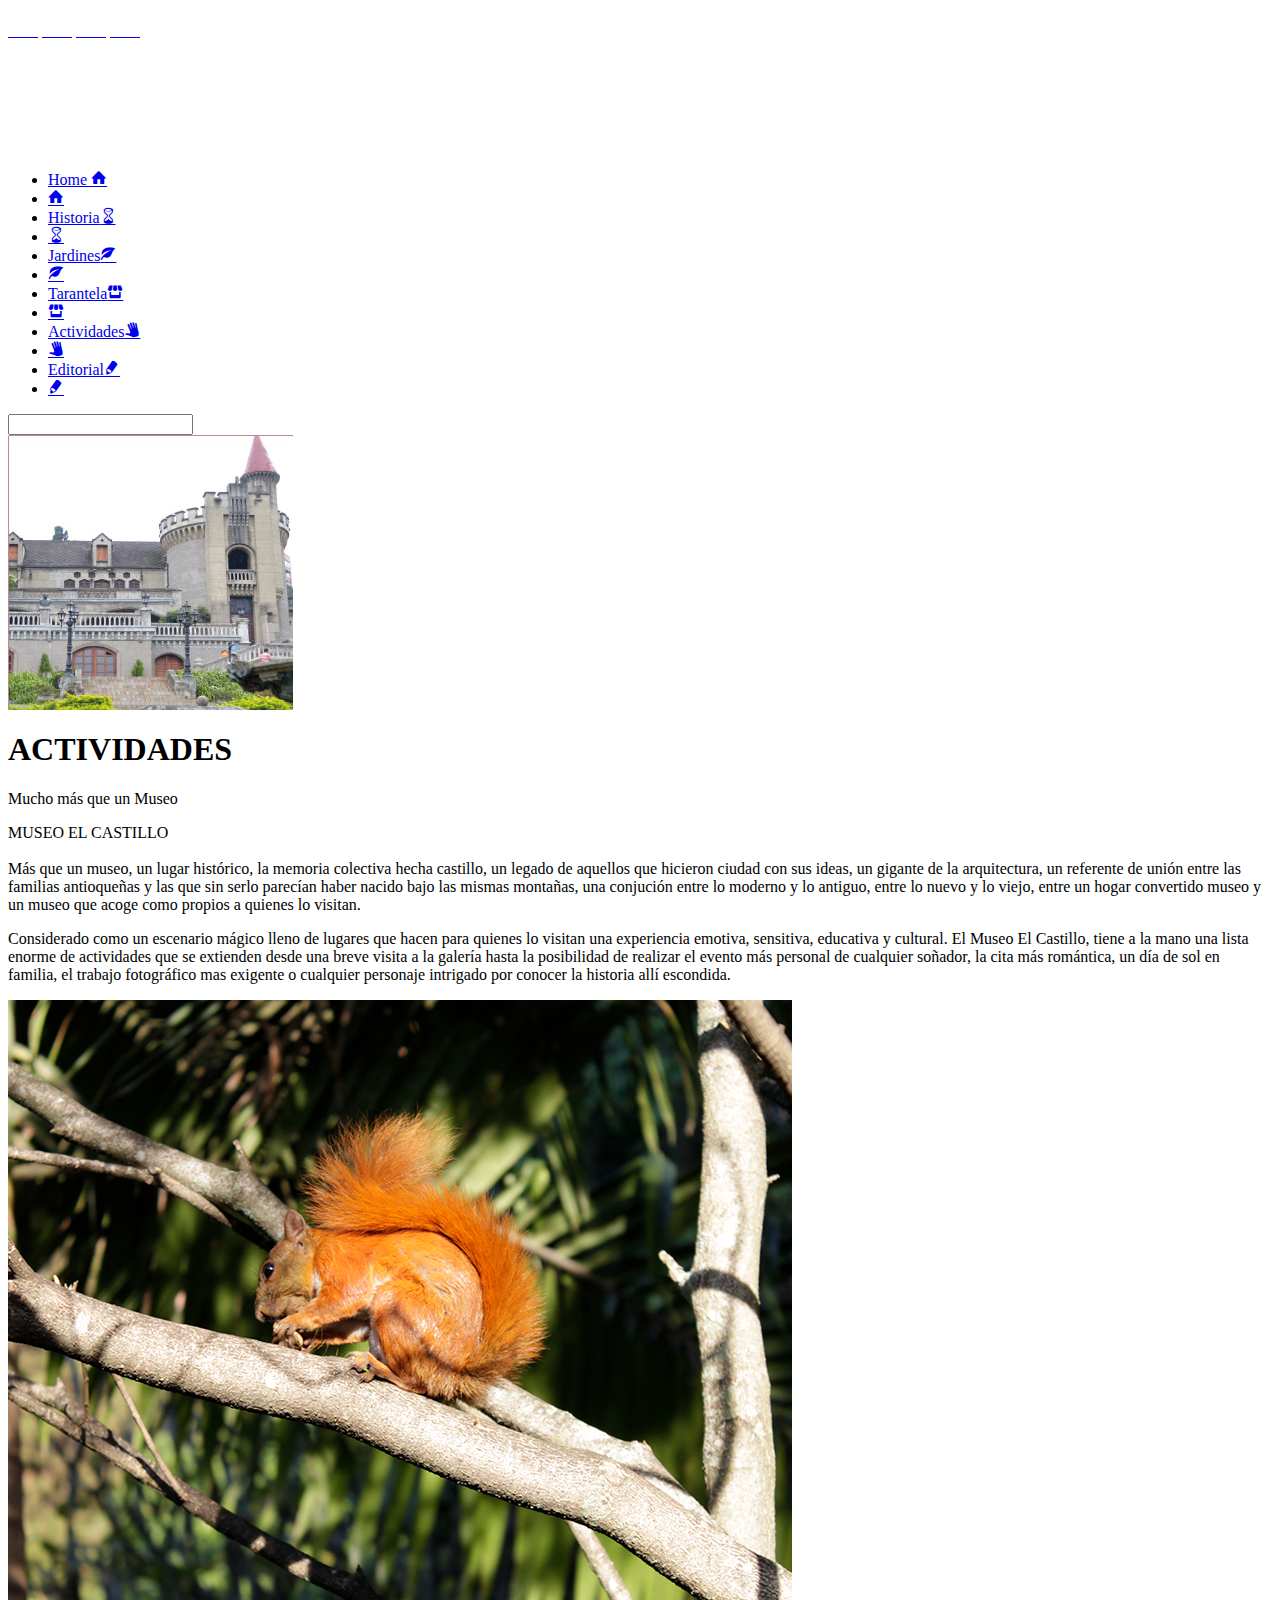
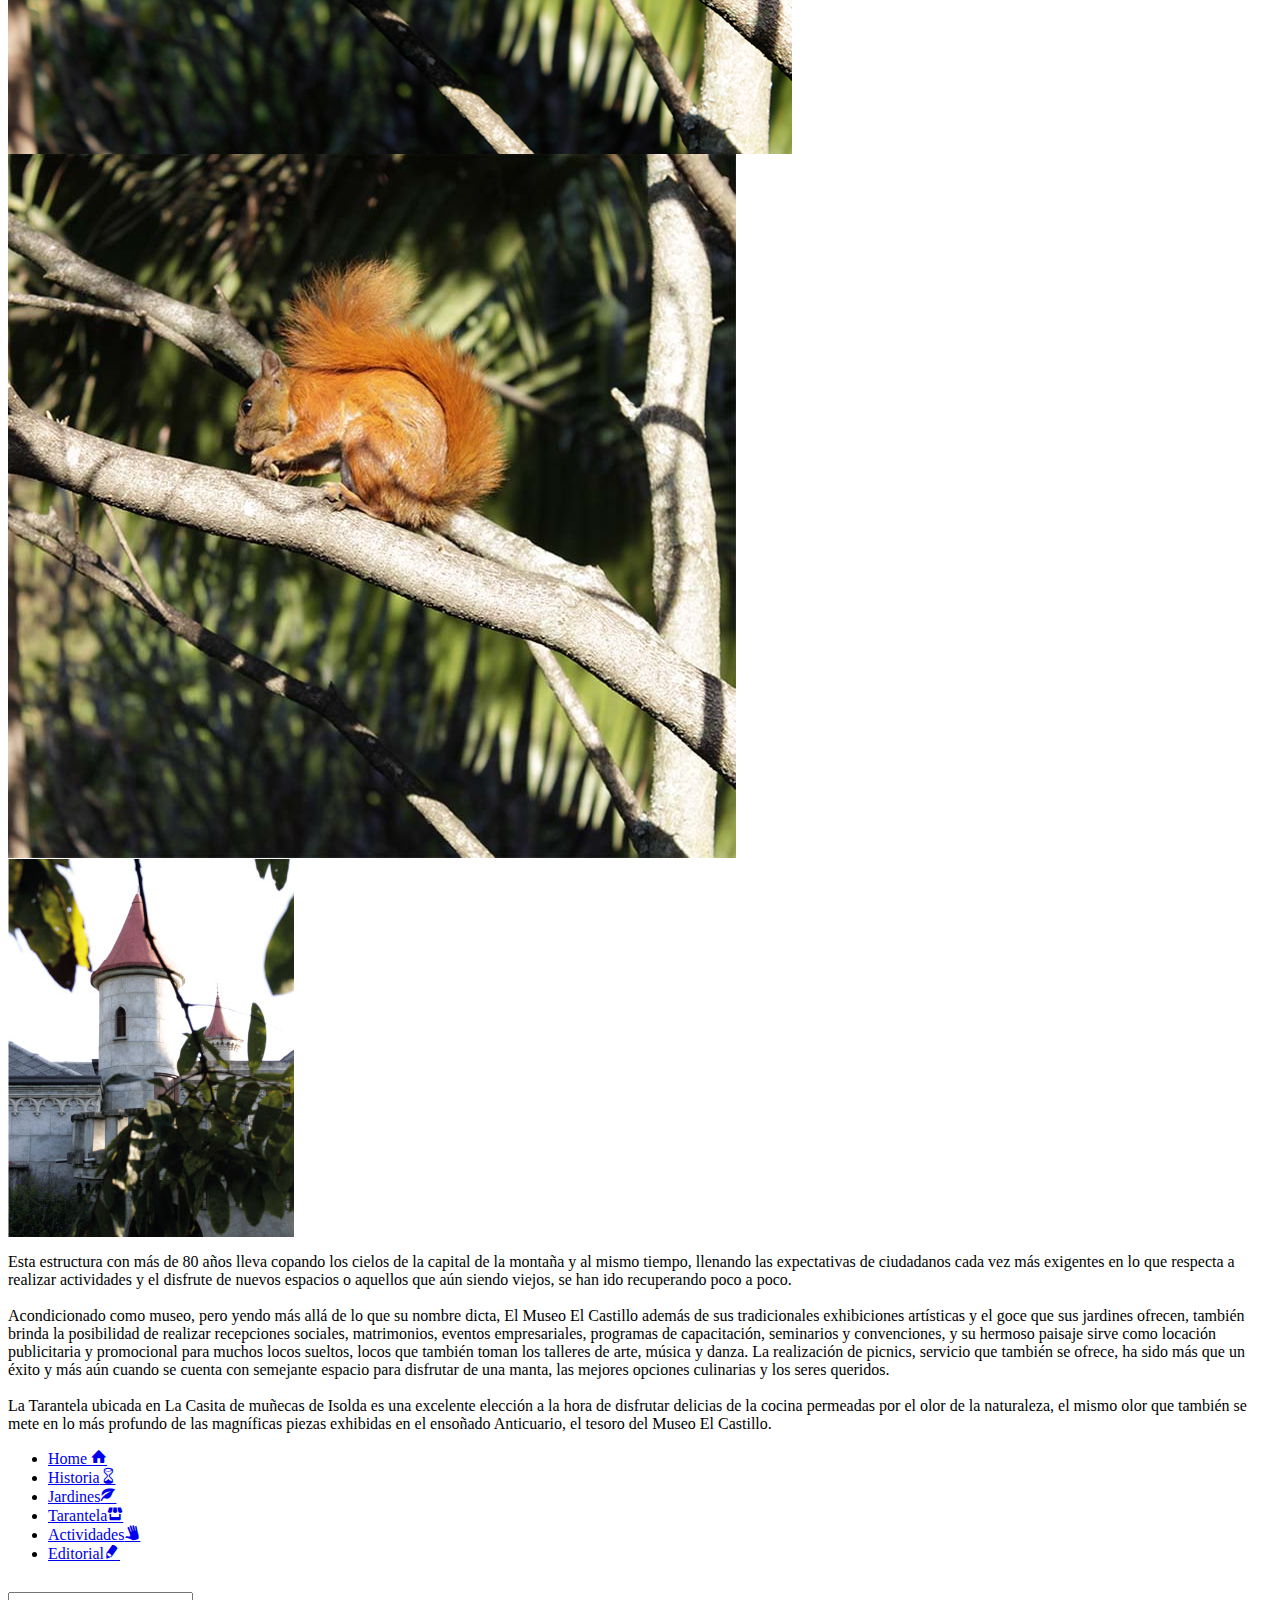
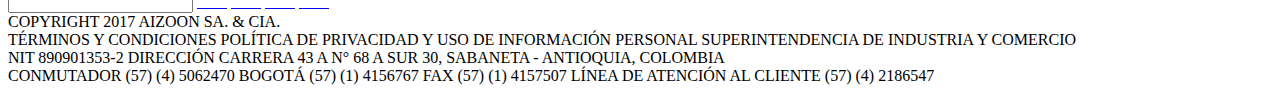
<file: paginas/actividad.html>
<html>
<head>
<meta charset="utf-8">
<meta name="viewport" content="initial-scale=1"
	<link rel="stylesheet" type="text/css" href="../estilos/estilosinternas.css">
	<link rel="shortcut icon" href="../favicon.jpg" />
	<link rel="stylesheet" type="text/css" href="../fonts/style.css">

	<title>Actividades</title>
</head>
<body>
	<div id="caja_superior">


<a href= "https://www.facebook.com" id="facebok"><span class="icon-facebook"></span></a>
<a href="https://www.twitter.com" id="twiter"><span class="icon-twitter-with-circle"></span></a>
<a href="https://www.plus.google.com" id="google"><span class="icon-google-with-circle"></span></a>
<a href="https://www.youtube.com" id="youtube"><span class="icon-youtube"></span></a>
</div>

</body>
</html>

<header>

<img src="../imagenes/logocel.png" id="logoc">
<img src="../imagenes/logo.png" id="logo">
<img src="../imagenes/logosecciones.png" id="logos">
</header>

<nav>

	<ul>
	<li><a href="../index.html" target="_new" id="home">Home <span class="icon-home"></span></a></li>
	<li><a href="../index.html" target="_new" id="home2"> <span class="icon-home"></span></a></li>

	<li><a href="../paginas/history.html" target="_new" id="historia">Historia<span class="icon-hour-glass"></span></a></li>
	<li><a href="../paginas/history.html" target="_new" id="historia2"><span class="icon-hour-glass"></span></a></li>

	<li><a href="../paginas/jardin.html" target="_new" id="jardines">Jardines<span class="icon-leaf"></span></a></li>
	<li><a href="../paginas/jardin.html" target="_new" id="jardines2"><span class="icon-leaf"></span></a></li>

	<li><a href="../paginas/tarantel.html" target="_new" id="tarantela">Tarantela<span class="icon-shop"></span></a></li>
	<li><a href="../paginas/tarantel.html" target="_new" id="tarantela2"><span class="icon-shop"></span></a></li>

	<li><a href="../paginas/actividad.html" target="_new" id="actividades">Actividades<span class="icon-hand"></span></a></li>
	<li><a href="../paginas/actividad.html" target="_new" id="actividades2"><span class="icon-hand"></span></a></li>

	<li><a href="../paginas/edito.html" target="_new" id="editorial">Editorial<span class="icon-pencil"></span></a></li>
	<li><a href="../paginas/edito.html" target="_new" id="editorial2"><span class="icon-pencil"></span></a></li>
	</ul>

	<input type="search" name="busqueda" id="busca">

	</nav>




	<img src="../imagenes/historiacelinterna.jpg" id="primeraseccel"> </img>
	<h1 id="titulo1"> ACTIVIDADES </h1>
	<p id="titulo2"> Mucho más que un Museo</p>

	<section id="bannerudem"></section>
	<p id="parrafocel">
	MUSEO EL CASTILLO <br> <br>
	Más que un museo, un lugar histórico, la memoria colectiva hecha castillo, un legado de aquellos que hicieron ciudad con sus ideas, un gigante de la arquitectura, un referente de unión entre las familias antioqueñas y las que sin serlo parecían haber nacido bajo las mismas montañas, una conjución entre lo moderno y lo antiguo, entre lo nuevo y lo viejo, entre un hogar convertido museo y un museo que acoge como propios a quienes lo visitan.</p>

	<p id="parrafoprincipal"> Considerado como un escenario mágico lleno de lugares que hacen para quienes lo visitan una experiencia emotiva, sensitiva, educativa y cultural. El Museo El Castillo, tiene a la mano una lista enorme de actividades que se extienden desde una breve visita a la galería hasta la posibilidad de realizar el evento más personal de cualquier soñador, la cita más romántica, un día de sol en familia, el trabajo fotográfico mas exigente o cualquier personaje intrigado por conocer la historia allí escondida.</p>
	
	<img src="../imagenes/cuartaseccion.jpg" id="primerasec">

	<div id="borde"></div>

	<img src="../imagenes/cuartaseccionr.jpg" id="primerasecr">

	<div id="borde2"></div>

		<img src="../imagenes/todascel.jpg" id="segundaseccel"> </img>


	<p id="parrafo_secundario"> 
	Esta estructura con más de 80 años lleva copando los cielos de la capital de la montaña y al mismo tiempo, llenando las expectativas de ciudadanos cada vez más exigentes en lo que respecta a realizar actividades y el disfrute de nuevos espacios o aquellos que aún siendo viejos, se han ido recuperando poco a poco. <br></br>

	Acondicionado como museo, pero yendo más allá de lo que su nombre dicta, El Museo El Castillo además de sus tradicionales exhibiciones artísticas y el goce que sus jardines ofrecen, también brinda la posibilidad de realizar recepciones sociales, matrimonios, eventos empresariales, programas de capacitación, seminarios y convenciones, y su hermoso paisaje sirve como locación publicitaria y promocional para muchos locos sueltos, locos que también toman los talleres de arte, música y danza. La realización de picnics, servicio que también se ofrece, ha sido más que un éxito y más aún cuando se cuenta con semejante espacio para disfrutar de una manta, las mejores opciones culinarias y los seres queridos. <br></br>

	La Tarantela ubicada en La Casita de muñecas de Isolda es una excelente elección a la hora de disfrutar delicias de la cocina permeadas por el olor de la naturaleza, el mismo olor que también se mete en lo más profundo de las magníficas piezas exhibidas en el ensoñado Anticuario, el tesoro del Museo El Castillo. </p>


	<div id="cajaroja1">
	<section id="banneraizon"></section>



<nav id="navinf">
	<ul>
	<li><a href="../index.html" target="_new" id="home">Home <span class="icon-home"></span></a></li>
	<li><a href="../paginas/history.html" target="_new" id="historia">Historia<span class="icon-hour-glass"></span></a></li>
	<li><a href="../paginas/jardin.html" target="_new" id="jardines">Jardines<span class="icon-leaf"></span></a></li>	
	<li><a href="../paginas/tarantel.html" target="_new" id="tarantela">Tarantela<span class="icon-shop"></span></a></li>
	<li><a href="../paginas/actividad.html" target="_new" id="actividades">Actividades<span class="icon-hand"></span></a></li>
	<li><a href="../paginas/edito.html" target="_new" id="editorial">Editorial<span class="icon-pencil"></span></a></li>
	</ul>
</div>

<section id="banneraizon2"></section>

<input type="search" name="busqueda" id="busca2">
<a href= "https://www.facebook.com" id="facebok2"><span class="icon-facebook"></span></a>
	<a href="https://www.twitter.com" id="twiter2"><span class="icon-twitter-with-circle"></span></a>
	<a href="https://www.plus.google.com" id="google2"><span class="icon-google-with-circle"></span></a>
	<a href="https://www.youtube.com" id="youtube2"><span class="icon-youtube"></span></a>


<div id="cajacafe"><footer> COPYRIGHT 2017 AIZOON SA. & CIA. </br>
TÉRMINOS Y CONDICIONES POLÍTICA DE PRIVACIDAD Y USO DE INFORMACIÓN PERSONAL SUPERINTENDENCIA DE INDUSTRIA Y COMERCIO</br>
NIT 890901353-2 DIRECCIÓN CARRERA 43 A N° 68 A SUR 30, SABANETA - ANTIOQUIA, COLOMBIA</br>
CONMUTADOR (57) (4) 5062470 BOGOTÁ (57) (1) 4156767 FAX (57) (1) 4157507 LÍNEA DE ATENCIÓN AL CLIENTE (57) (4) 2186547</footer></div>
<div id="cajaroja2"></div>
</file>
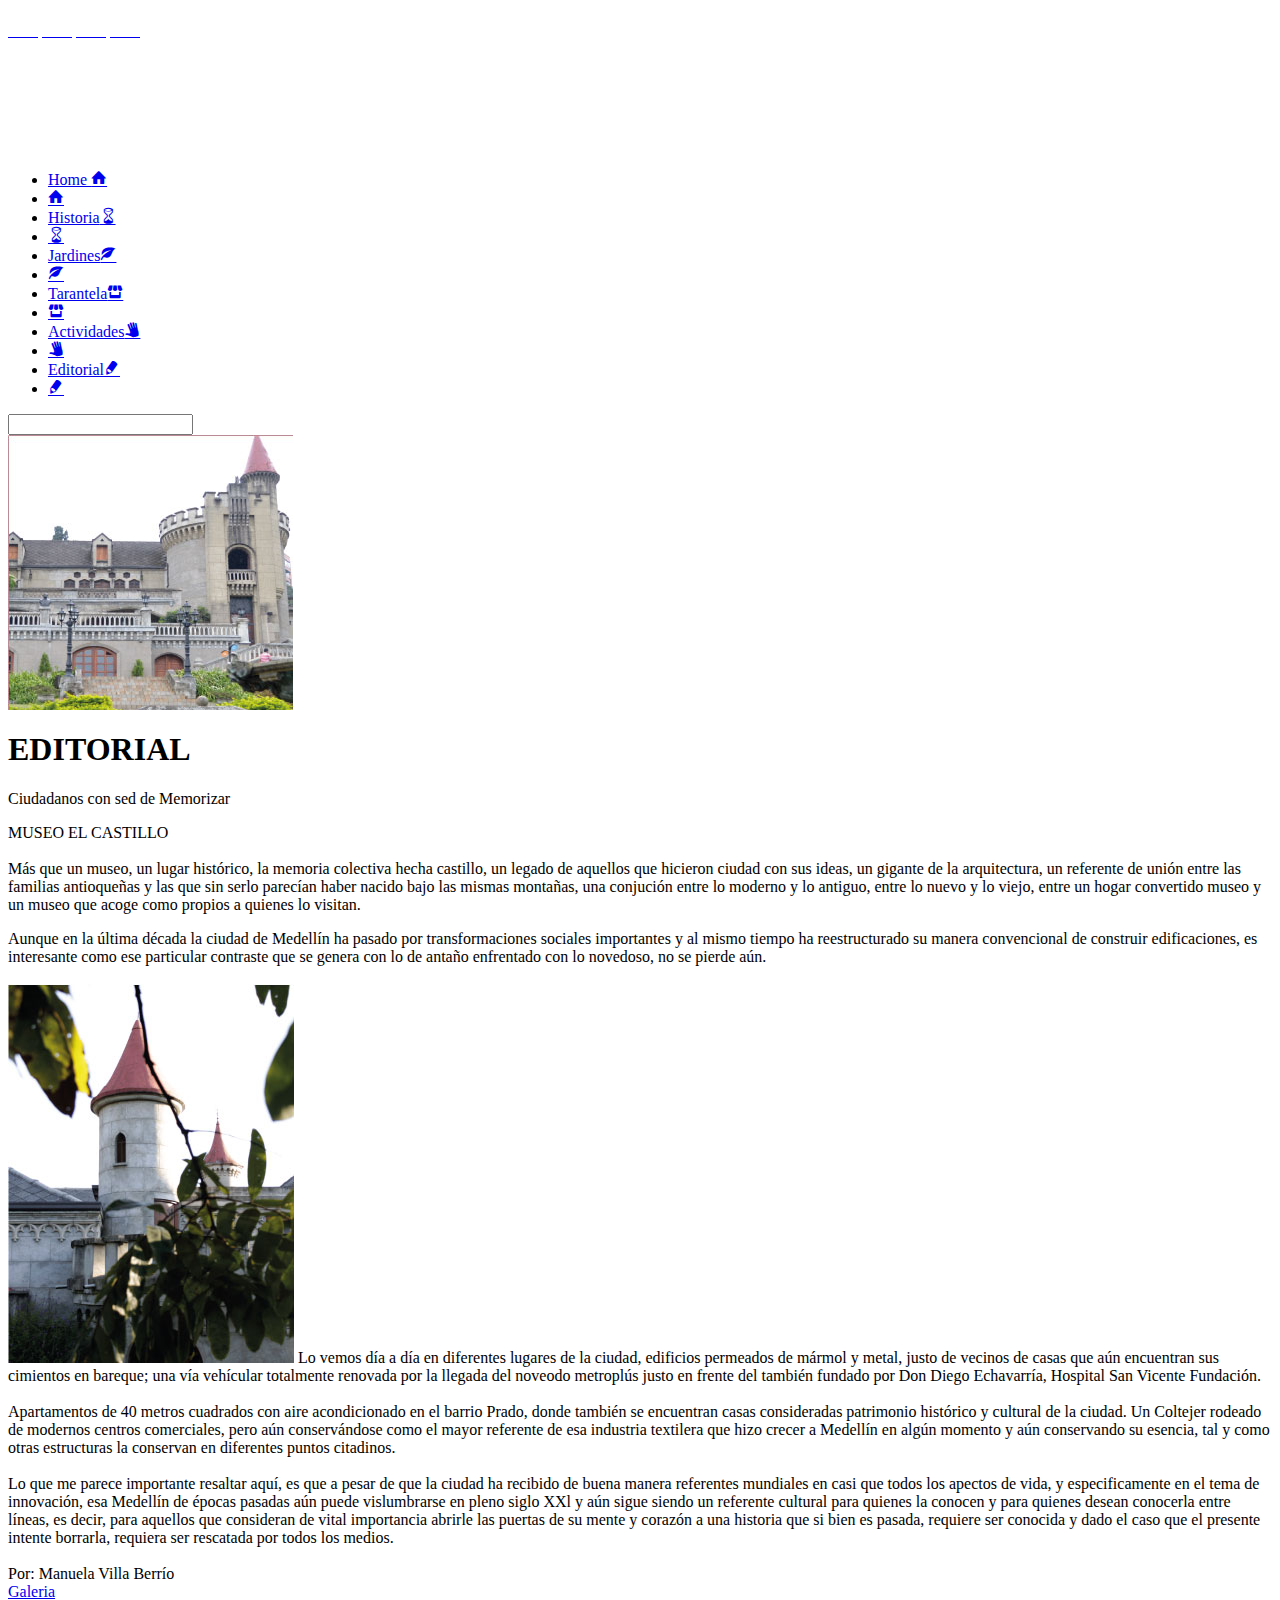
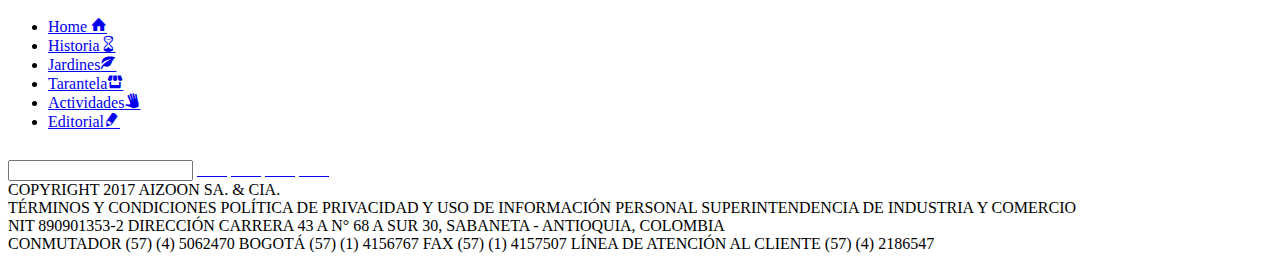
<file: paginas/edito.html>
<html>
<head>
<meta charset="utf-8">
<meta name="viewport" content="initial-scale=1"
	<link rel="stylesheet" type="text/css" href="../estilos/estilosinternas.css">
	<link rel="shortcut icon" href="../favicon.jpg" />
	<link rel="stylesheet" type="text/css" href="../fonts/style.css">




	<title>Editorial</title>
</head>
<body>



	<div id="caja_superior">


<a href= "https://www.facebook.com" id="facebok"><span class="icon-facebook"></span></a>
<a href="https://www.twitter.com" id="twiter"><span class="icon-twitter-with-circle"></span></a>
<a href="https://www.plus.google.com" id="google"><span class="icon-google-with-circle"></span></a>
<a href="https://www.youtube.com" id="youtube"><span class="icon-youtube"></span></a>

</div>

</body>
</html>

<header>

<img src="../imagenes/logocel.png" id="logoc">
<img src="../imagenes/logo.png" id="logo">
<img src="../imagenes/logosecciones.png" id="logos">
</header>



<nav>

	<ul>
	<li><a href="../index.html" target="_new" id="home">Home <span class="icon-home"></span></a></li>
	<li><a href="../index.html" target="_new" id="home2"> <span class="icon-home"></span></a></li>

	<li><a href="../paginas/history.html" target="_new" id="historia">Historia<span class="icon-hour-glass"></span></a></li>
	<li><a href="../paginas/history.html" target="_new" id="historia2"><span class="icon-hour-glass"></span></a></li>

	<li><a href="../paginas/jardin.html" target="_new" id="jardines">Jardines<span class="icon-leaf"></span></a></li>
	<li><a href="../paginas/jardin.html" target="_new" id="jardines2"><span class="icon-leaf"></span></a></li>

	<li><a href="../paginas/tarantel.html" target="_new" id="tarantela">Tarantela<span class="icon-shop"></span></a></li>
	<li><a href="../paginas/tarantel.html" target="_new" id="tarantela2"><span class="icon-shop"></span></a></li>

	<li><a href="../paginas/actividad.html" target="_new" id="actividades">Actividades<span class="icon-hand"></span></a></li>
	<li><a href="../paginas/actividad.html" target="_new" id="actividades2"><span class="icon-hand"></span></a></li>

	<li><a href="../paginas/edito.html" target="_new" id="editorial">Editorial<span class="icon-pencil"></span></a></li>
	<li><a href="../paginas/edito.html" target="_new" id="editorial2"><span class="icon-pencil"></span></a></li>
	</ul>

	<input type="search" name="busqueda" id="busca">

	</nav>


	
	<img src="../imagenes/historiacelinterna.jpg" id="primeraseccel"> </img>

	<h1 id="titulo1"> EDITORIAL </h1>

	<p id="titulo2"> Ciudadanos con sed de Memorizar</p>


	<section id="bannerudem"></section>


<p id="parrafocel">
	MUSEO EL CASTILLO <br> <br>
	Más que un museo, un lugar histórico, la memoria colectiva hecha castillo, un legado de aquellos que hicieron ciudad con sus ideas, un gigante de la arquitectura, un referente de unión entre las familias antioqueñas y las que sin serlo parecían haber nacido bajo las mismas montañas, una conjución entre lo moderno y lo antiguo, entre lo nuevo y lo viejo, entre un hogar convertido museo y un museo que acoge como propios a quienes lo visitan.</p>

	<p id="parrafoprincipal">
		Aunque en la última década la ciudad de Medellín ha pasado por transformaciones sociales importantes y al mismo tiempo ha reestructurado su manera convencional de construir edificaciones, es interesante como ese particular contraste que se genera con lo de antaño enfrentado con lo novedoso, no se pierde aún.<br></br>


		<img src="../imagenes/todascel.jpg" id="segundaseccel"> </img>

Lo vemos día a día en diferentes lugares de la ciudad, edificios permeados de mármol y metal, justo de vecinos de casas que aún encuentran sus cimientos en bareque; una vía vehícular totalmente renovada por la llegada del noveodo metroplús justo en frente del también fundado por Don Diego Echavarría, Hospital San Vicente Fundación. <br></br>

Apartamentos de 40 metros cuadrados con aire acondicionado en el barrio Prado, donde también se encuentran casas consideradas patrimonio histórico y cultural de la ciudad. 
Un Coltejer rodeado de modernos centros comerciales, pero aún conservándose como el mayor referente de esa industria textilera que hizo crecer a Medellín en algún momento y aún conservando su esencia, tal y como otras estructuras la conservan en diferentes puntos citadinos.<br></br>

Lo que me parece importante resaltar aquí, es que a pesar de que la ciudad ha recibido de buena manera referentes mundiales en casi que todos los apectos de vida, y especificamente en el tema de innovación, esa Medellín de épocas pasadas aún puede vislumbrarse en pleno siglo XXl y aún sigue siendo un referente cultural para quienes la conocen y para quienes desean conocerla entre líneas, es decir, para aquellos que consideran de vital importancia abrirle las puertas de su mente y corazón a una historia que si bien es pasada, requiere ser conocida y dado el caso que el presente intente borrarla, requiera ser rescatada por todos los medios.<br></br>




Por: Manuela Villa Berrío<br>  <a id= "lagale" href="gale.html" target="_new" >Galeria </a> </br>
</p>


<div id="cajaroja1">
<section id="banneraizon"></section>

<nav id="navinf">
	<ul>
	<li><a href="../index.html" target="_new" id="home">Home <span class="icon-home"></span></a></li>
	<li><a href="../paginas/history.html" target="_new" id="historia">Historia<span class="icon-hour-glass"></span></a></li>
	<li><a href="../paginas/jardin.html" target="_new" id="jardines">Jardines<span class="icon-leaf"></span></a></li>	
	<li><a href="../paginas/tarantel.html" target="_new" id="tarantela">Tarantela<span class="icon-shop"></span></a></li>
	<li><a href="../paginas/actividad.html" target="_new" id="actividades">Actividades<span class="icon-hand"></span></a></li>
	<li><a href="../paginas/edito.html" target="_new" id="editorial">Editorial<span class="icon-pencil"></span></a></li>
	</ul>
	
</div>

<section id="banneraizon2"></section>
<input type="search" name="busqueda" id="busca2">

<a href= "https://www.facebook.com" id="facebok2"><span class="icon-facebook"></span></a>
	<a href="https://www.twitter.com" id="twiter2"><span class="icon-twitter-with-circle"></span></a>
	<a href="https://www.plus.google.com" id="google2"><span class="icon-google-with-circle"></span></a>
	<a href="https://www.youtube.com" id="youtube2"><span class="icon-youtube"></span></a>


<div id="cajacafe"><footer> COPYRIGHT 2017 AIZOON SA. & CIA. </br>
TÉRMINOS Y CONDICIONES POLÍTICA DE PRIVACIDAD Y USO DE INFORMACIÓN PERSONAL SUPERINTENDENCIA DE INDUSTRIA Y COMERCIO</br>
NIT 890901353-2 DIRECCIÓN CARRERA 43 A N° 68 A SUR 30, SABANETA - ANTIOQUIA, COLOMBIA</br>
CONMUTADOR (57) (4) 5062470 BOGOTÁ (57) (1) 4156767 FAX (57) (1) 4157507 LÍNEA DE ATENCIÓN AL CLIENTE (57) (4) 2186547</footer></div>
<div id="cajaroja2"></div>
</file>
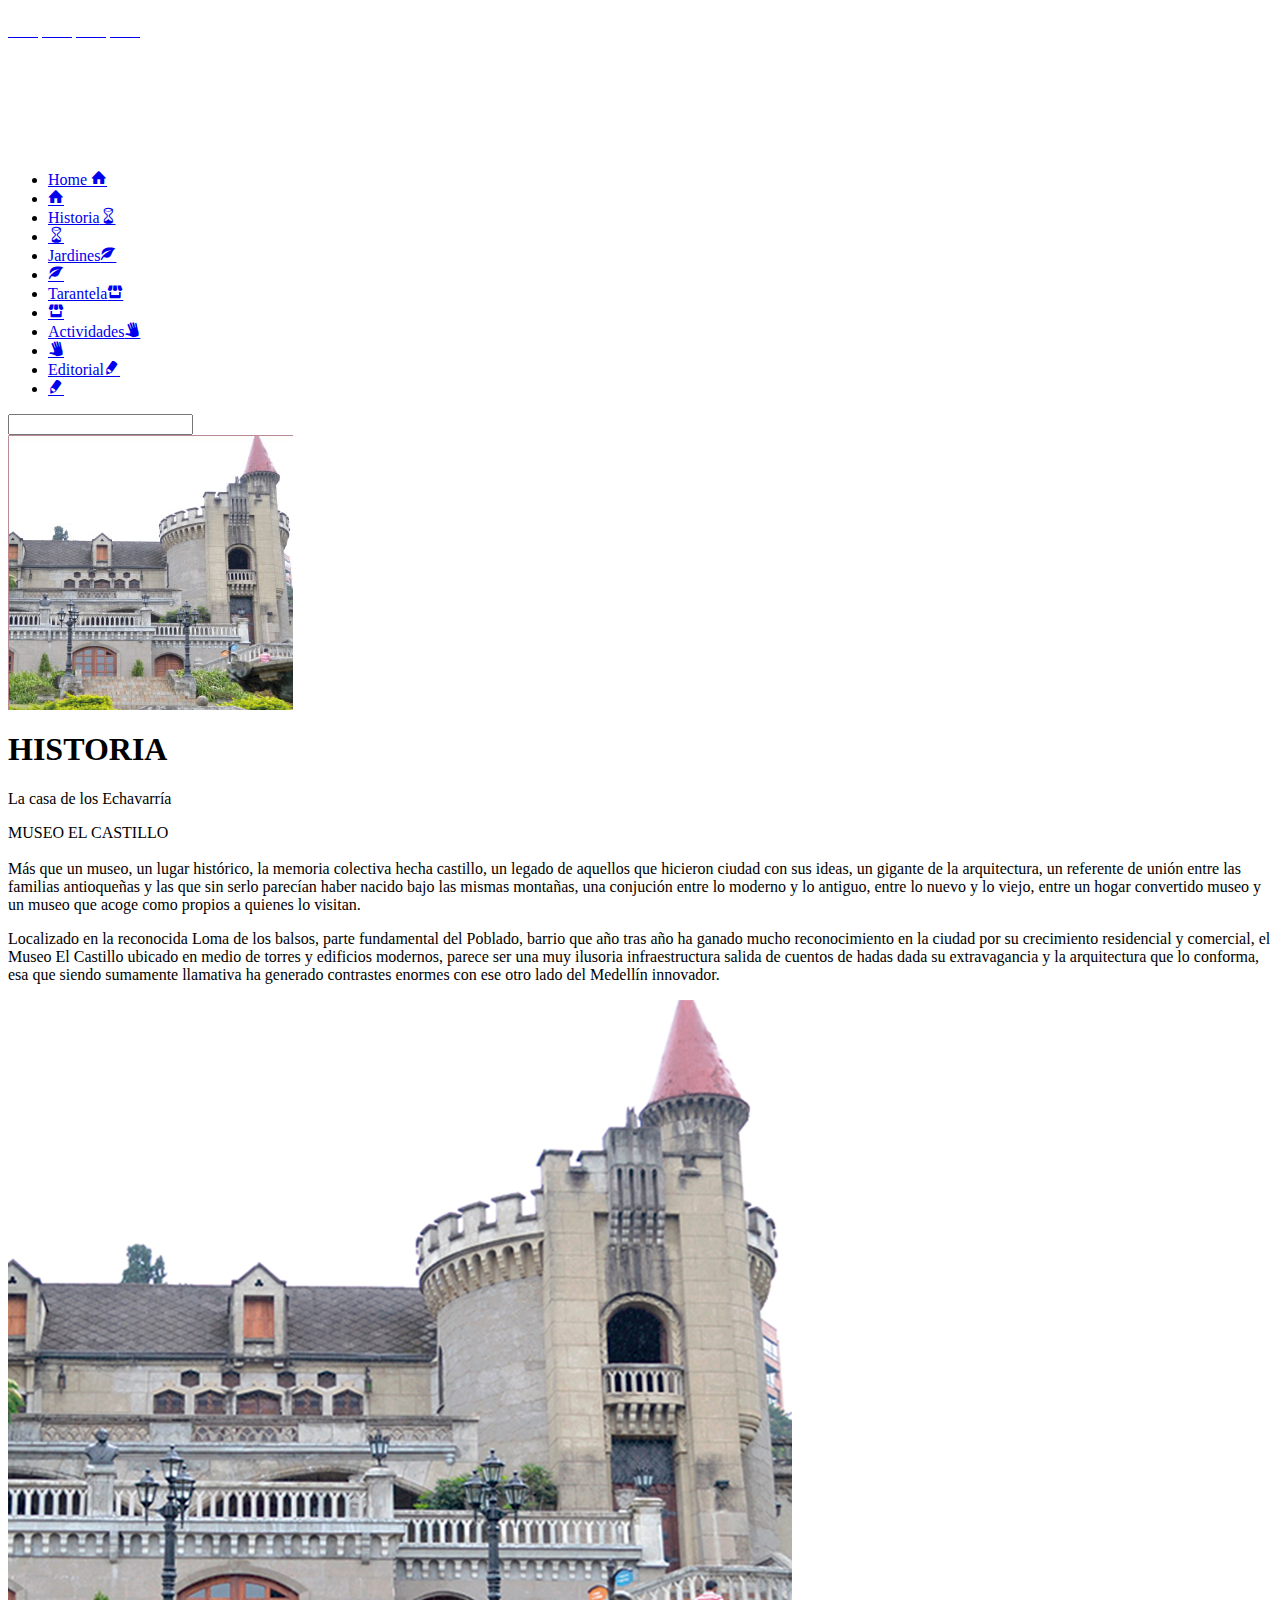
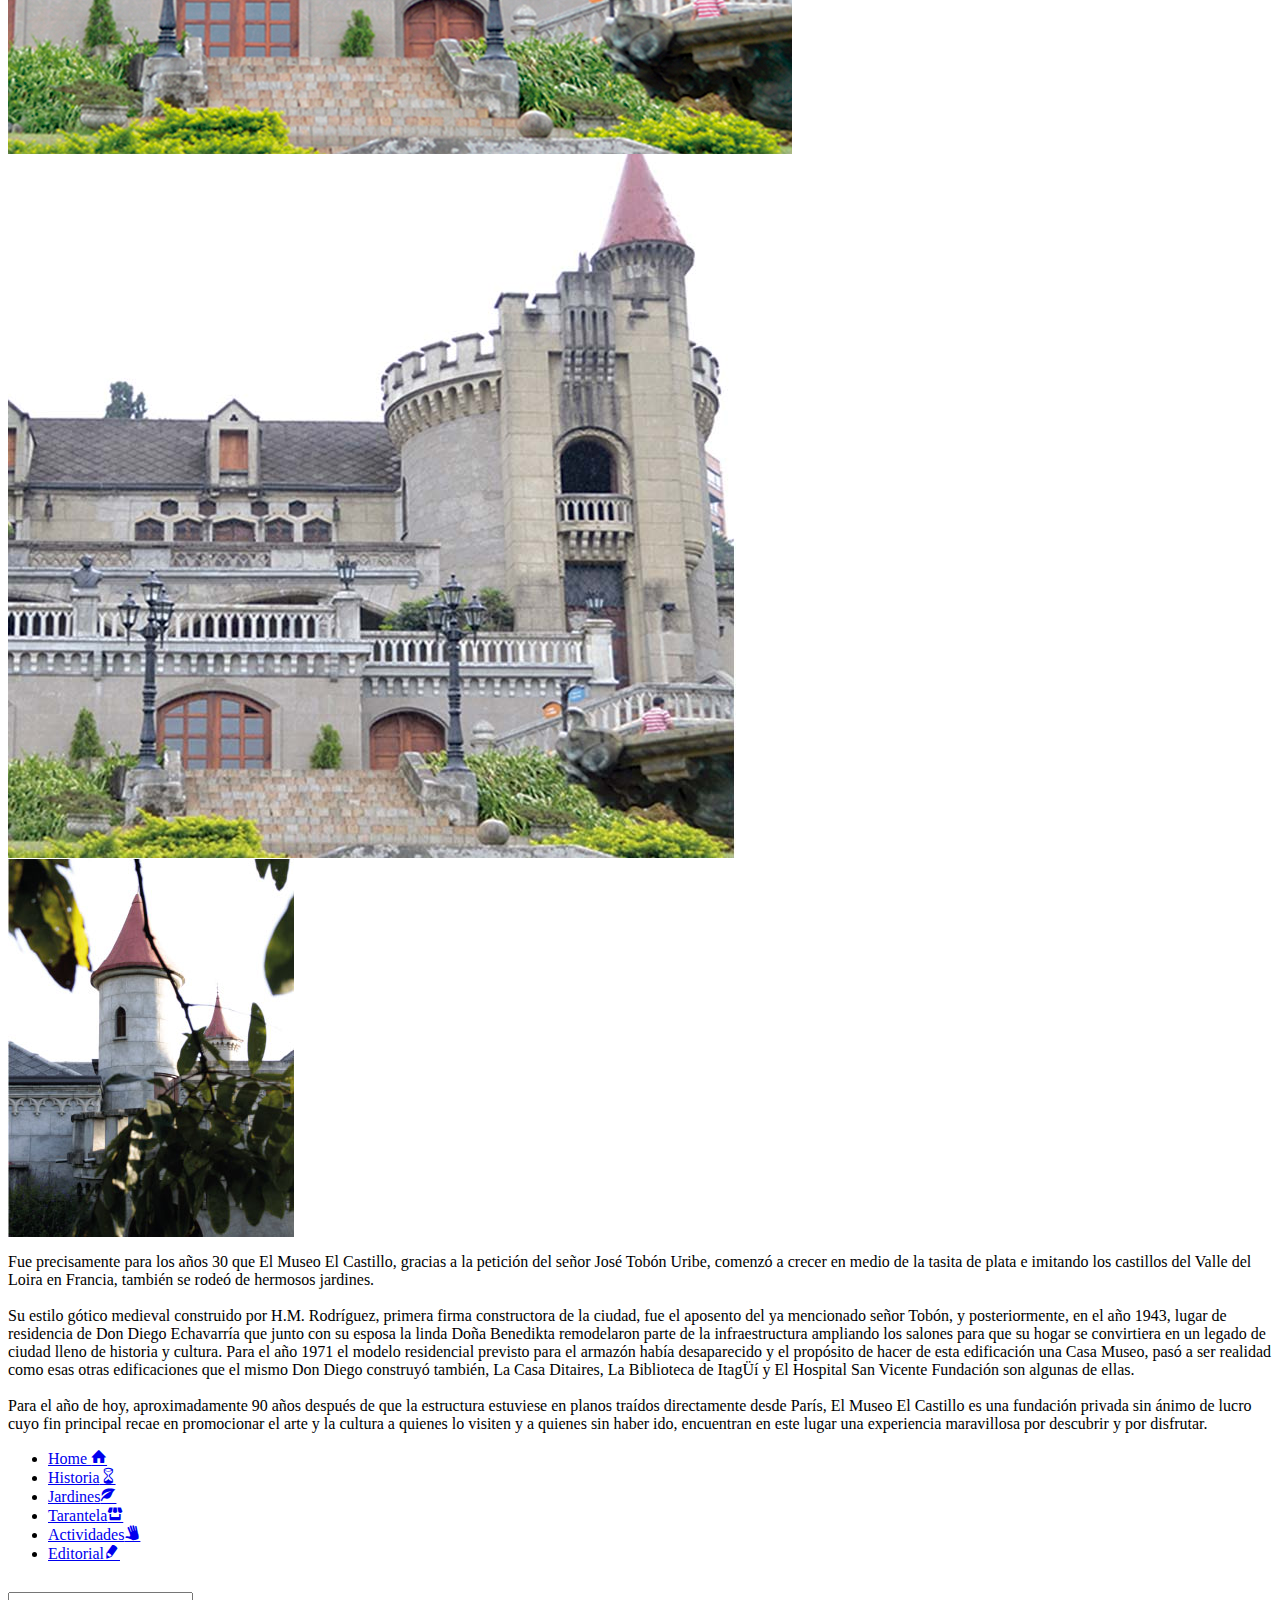
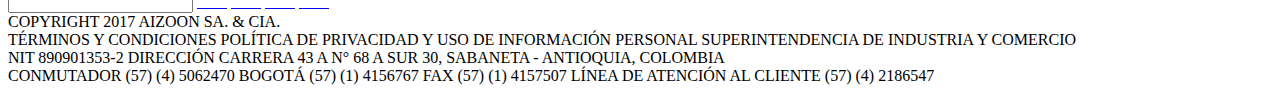
<file: paginas/history.html>
<html>
<head>
<meta charset="utf-8">
<meta name="viewport" content="initial-scale=1"
	<link rel="stylesheet" type="text/css" href="../estilos/estilosinternas.css">
	<link rel="shortcut icon" href="../favicon.jpg" />
	<link rel="stylesheet" type="text/css" href="../fonts/style.css">

	<title>Historia</title>
</head>
<body>
	<div id="caja_superior">


<a href= "https://www.facebook.com" id="facebok"><span class="icon-facebook"></span></a>
<a href="https://www.twitter.com" id="twiter"><span class="icon-twitter-with-circle"></span></a>
<a href="https://www.plus.google.com" id="google"><span class="icon-google-with-circle"></span></a>
<a href="https://www.youtube.com" id="youtube"><span class="icon-youtube"></span></a>
</div>

</body>
</html>

<header>

<img src="../imagenes/logocel.png" id="logoc">
<img src="../imagenes/logo.png" id="logo">
<img src="../imagenes/logosecciones.png" id="logos">
</header>


<nav>

	<ul>
	<li><a href="../index.html" target="_new" id="home">Home <span class="icon-home"></span></a></li>
	<li><a href="../index.html" target="_new" id="home2"> <span class="icon-home"></span></a></li>

	<li><a href="../paginas/history.html" target="_new" id="historia">Historia<span class="icon-hour-glass"></span></a></li>
	<li><a href="../paginas/history.html" target="_new" id="historia2"><span class="icon-hour-glass"></span></a></li>

	<li><a href="../paginas/jardin.html" target="_new" id="jardines">Jardines<span class="icon-leaf"></span></a></li>
	<li><a href="../paginas/jardin.html" target="_new" id="jardines2"><span class="icon-leaf"></span></a></li>

	<li><a href="../paginas/tarantel.html" target="_new" id="tarantela">Tarantela<span class="icon-shop"></span></a></li>
	<li><a href="../paginas/tarantel.html" target="_new" id="tarantela2"><span class="icon-shop"></span></a></li>

	<li><a href="../paginas/actividad.html" target="_new" id="actividades">Actividades<span class="icon-hand"></span></a></li>
	<li><a href="../paginas/actividad.html" target="_new" id="actividades2"><span class="icon-hand"></span></a></li>

	<li><a href="../paginas/edito.html" target="_new" id="editorial">Editorial<span class="icon-pencil"></span></a></li>
	<li><a href="../paginas/edito.html" target="_new" id="editorial2"><span class="icon-pencil"></span></a></li>
	</ul>

	<input type="search" name="busqueda" id="busca">

	</nav>

	<img src="../imagenes/historiacelinterna.jpg" id="primeraseccel"> </img>
	<h1 id="titulo1"> HISTORIA </h1>
	<p id="titulo2"> La casa de los Echavarría</p>

	<section id="bannerudem"></section>

	<p id="parrafocel">
	MUSEO EL CASTILLO <br> <br>
	Más que un museo, un lugar histórico, la memoria colectiva hecha castillo, un legado de aquellos que hicieron ciudad con sus ideas, un gigante de la arquitectura, un referente de unión entre las familias antioqueñas y las que sin serlo parecían haber nacido bajo las mismas montañas, una conjución entre lo moderno y lo antiguo, entre lo nuevo y lo viejo, entre un hogar convertido museo y un museo que acoge como propios a quienes lo visitan.</p>
		


	<p id="parrafoprincipal">Localizado en la reconocida Loma de los balsos, parte fundamental del Poblado, barrio que año tras año ha ganado mucho reconocimiento en la ciudad por su crecimiento residencial y comercial, el Museo El Castillo ubicado en medio de torres y edificios modernos, parece ser una muy ilusoria infraestructura salida de cuentos de hadas dada su extravagancia y la arquitectura que lo conforma, esa que siendo sumamente llamativa ha generado contrastes enormes con ese otro lado del Medellín innovador.</p>
	
	<img src="../imagenes/primeraseccion.jpg" id="primerasec">

	<div id="borde"></div>

	<img src="../imagenes/primeraseccionr.jpg" id="primerasecr">
	

	<div id="borde2"></div>

	<img src="../imagenes/todascel.jpg" id="segundaseccel"> </img>




	<p id="parrafo_secundario"> Fue precisamente para los años 30 que El Museo El Castillo, gracias a la petición del señor José Tobón Uribe, comenzó a crecer en medio de la tasita de plata e imitando los castillos del Valle del Loira en Francia, también se rodeó de hermosos jardines. <br> </br>
	Su estilo gótico medieval construido por H.M. Rodríguez, primera firma constructora de la ciudad, fue el aposento del ya mencionado señor Tobón, y posteriormente, en el año 1943, lugar de residencia de Don Diego Echavarría que junto con su esposa la linda Doña Benedikta  remodelaron parte de la infraestructura ampliando los salones para que su hogar se convirtiera en un legado de ciudad lleno de historia y cultura. Para el año 1971 el modelo residencial previsto para el armazón había desaparecido y el propósito de hacer de esta edificación una Casa Museo, pasó a ser realidad como esas otras edificaciones que el mismo Don Diego construyó también, La Casa Ditaires, La Biblioteca de ItagÜí y El Hospital San Vicente Fundación son algunas de ellas.<br></br>
	Para el año de hoy, aproximadamente 90 años después de que la estructura estuviese en planos traídos directamente desde París, El Museo El Castillo es una fundación privada sin ánimo de lucro cuyo fin principal recae en promocionar el arte y la cultura a quienes lo visiten y a quienes sin haber ido, encuentran en este lugar una experiencia maravillosa por descubrir y por disfrutar.</p>

	<div id="cajaroja1">

<section id="banneraizon"></section>

<nav id="navinf">
	<ul>
	<li><a href="../index.html" target="_new" id="home">Home <span class="icon-home"></span></a></li>
	<li><a href="../paginas/history.html" target="_new" id="historia">Historia<span class="icon-hour-glass"></span></a></li>
	<li><a href="../paginas/jardin.html" target="_new" id="jardines">Jardines<span class="icon-leaf"></span></a></li>	
	<li><a href="../paginas/tarantel.html" target="_new" id="tarantela">Tarantela<span class="icon-shop"></span></a></li>
	<li><a href="../paginas/actividad.html" target="_new" id="actividades">Actividades<span class="icon-hand"></span></a></li>
	<li><a href="../paginas/edito.html" target="_new" id="editorial">Editorial<span class="icon-pencil"></span></a></li>
	</ul>
</div>

<section id="banneraizon2"></section>

<input type="search" name="busqueda" id="busca2">

<a href= "https://www.facebook.com" id="facebok2"><span class="icon-facebook"></span></a>
	<a href="https://www.twitter.com" id="twiter2"><span class="icon-twitter-with-circle"></span></a>
	<a href="https://www.plus.google.com" id="google2"><span class="icon-google-with-circle"></span></a>
	<a href="https://www.youtube.com" id="youtube2"><span class="icon-youtube"></span></a>

<div id="cajacafe"><footer> COPYRIGHT 2017 AIZOON SA. & CIA. </br>
TÉRMINOS Y CONDICIONES POLÍTICA DE PRIVACIDAD Y USO DE INFORMACIÓN PERSONAL SUPERINTENDENCIA DE INDUSTRIA Y COMERCIO</br>
NIT 890901353-2 DIRECCIÓN CARRERA 43 A N° 68 A SUR 30, SABANETA - ANTIOQUIA, COLOMBIA</br>
CONMUTADOR (57) (4) 5062470 BOGOTÁ (57) (1) 4156767 FAX (57) (1) 4157507 LÍNEA DE ATENCIÓN AL CLIENTE (57) (4) 2186547</footer></div>
<div id="cajaroja2"></div>
</file>
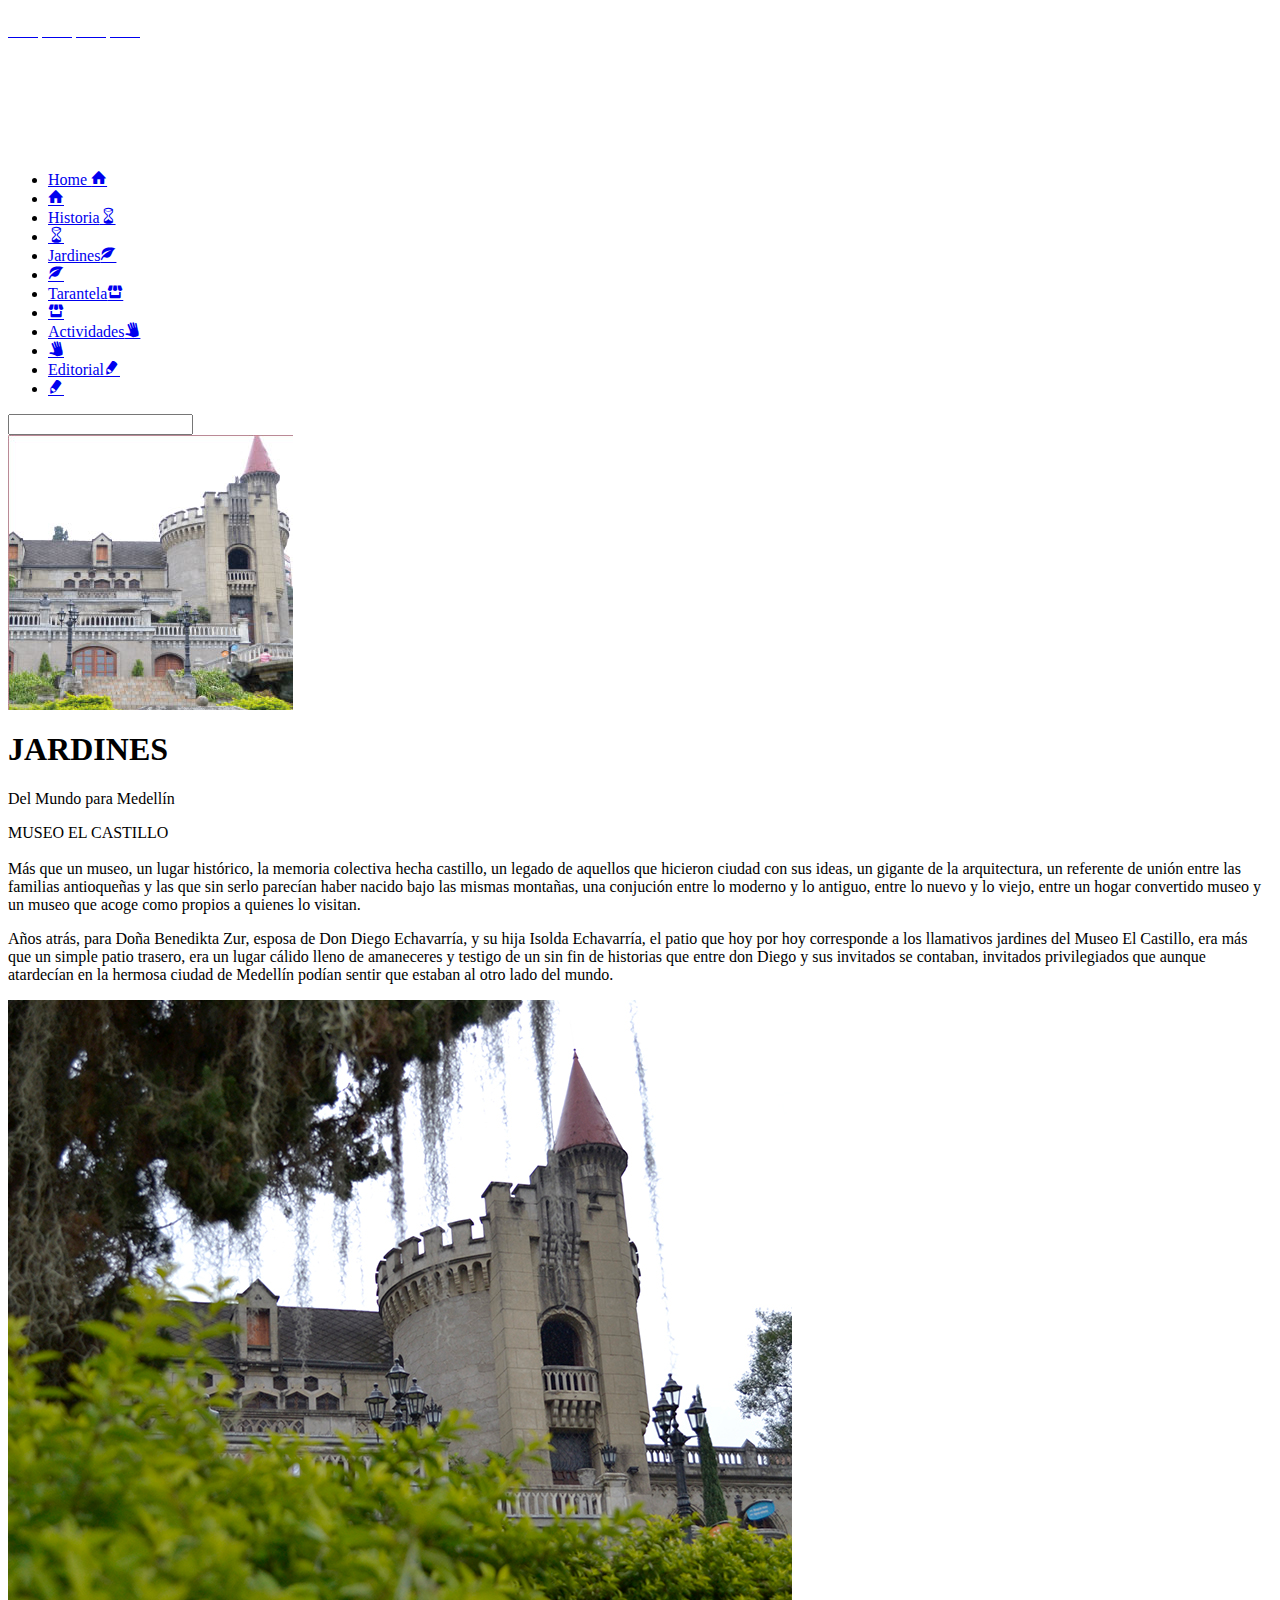
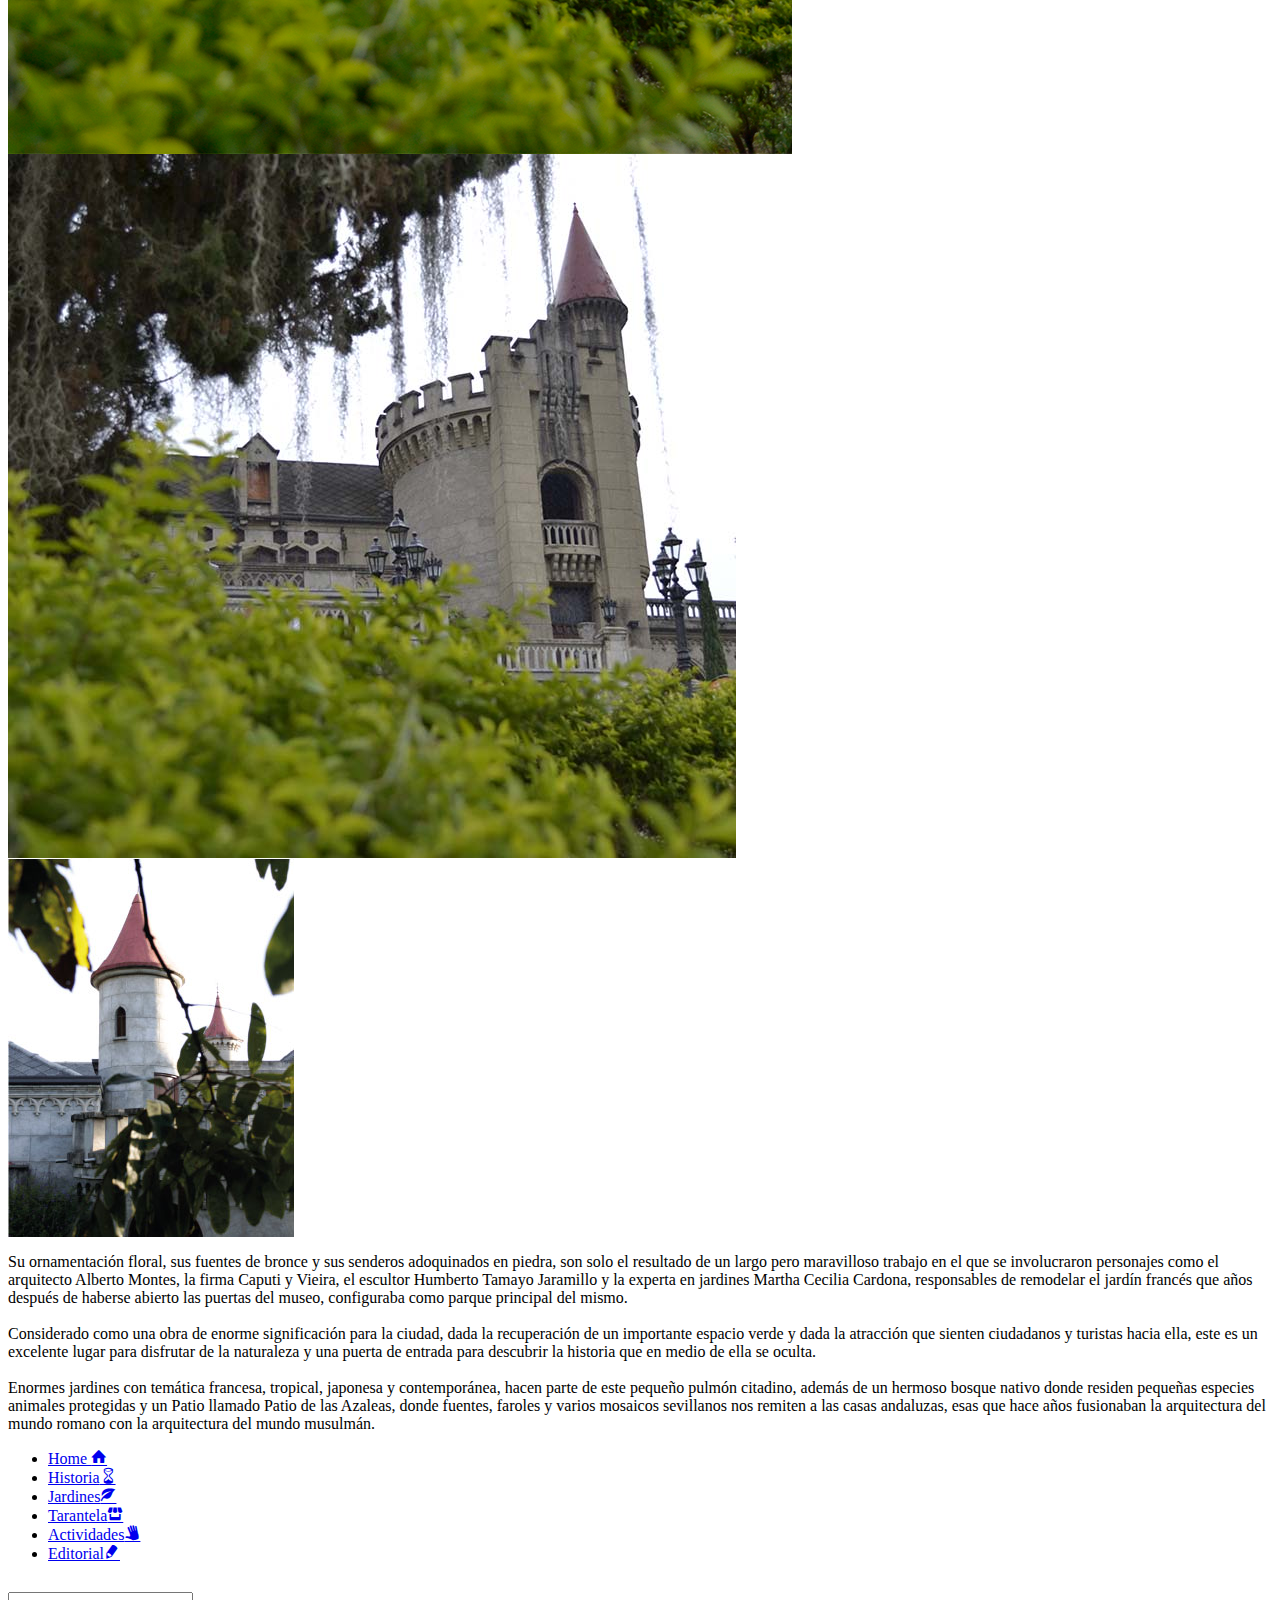
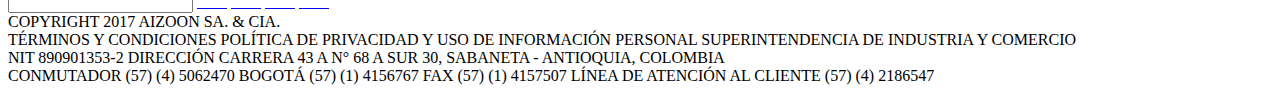
<file: paginas/jardin.html>
<html>
<head>
<meta charset="utf-8">
<meta name="viewport" content="initial-scale=1"
	<link rel="stylesheet" type="text/css" href="../estilos/estilosinternas.css">
	<link rel="shortcut icon" href="../favicon.jpg" />
	<link rel="stylesheet" type="text/css" href="../fonts/style.css">
	
	<title>Jardines</title>
</head>
<body>
	<div id="caja_superior">


<a href= "https://www.facebook.com" id="facebok"><span class="icon-facebook"></span></a>
<a href="https://www.twitter.com" id="twiter"><span class="icon-twitter-with-circle"></span></a>
<a href="https://www.plus.google.com" id="google"><span class="icon-google-with-circle"></span></a>
<a href="https://www.youtube.com" id="youtube"><span class="icon-youtube"></span></a>
</div>

</body>
</html>

<header>

<img src="../imagenes/logocel.png" id="logoc">
<img src="../imagenes/logo.png" id="logo">
<img src="../imagenes/logosecciones.png" id="logos">
</header>

<nav>

	<ul>
	<li><a href="../index.html" target="_new" id="home">Home <span class="icon-home"></span></a></li>
	<li><a href="../index.html" target="_new" id="home2"> <span class="icon-home"></span></a></li>

	<li><a href="../paginas/history.html" target="_new" id="historia">Historia<span class="icon-hour-glass"></span></a></li>
	<li><a href="../paginas/history.html" target="_new" id="historia2"><span class="icon-hour-glass"></span></a></li>

	<li><a href="../paginas/jardin.html" target="_new" id="jardines">Jardines<span class="icon-leaf"></span></a></li>
	<li><a href="../paginas/jardin.html" target="_new" id="jardines2"><span class="icon-leaf"></span></a></li>

	<li><a href="../paginas/tarantel.html" target="_new" id="tarantela">Tarantela<span class="icon-shop"></span></a></li>
	<li><a href="../paginas/tarantel.html" target="_new" id="tarantela2"><span class="icon-shop"></span></a></li>

	<li><a href="../paginas/actividad.html" target="_new" id="actividades">Actividades<span class="icon-hand"></span></a></li>
	<li><a href="../paginas/actividad.html" target="_new" id="actividades2"><span class="icon-hand"></span></a></li>

	<li><a href="../paginas/edito.html" target="_new" id="editorial">Editorial<span class="icon-pencil"></span></a></li>
	<li><a href="../paginas/edito.html" target="_new" id="editorial2"><span class="icon-pencil"></span></a></li>
	</ul>

	<input type="search" name="busqueda" id="busca">

	</nav>



<img src="../imagenes/historiacelinterna.jpg" id="primeraseccel"> </img>
	<h1 id="titulo1"> JARDINES </h1>
	<p id="titulo2"> Del Mundo para Medellín</p>

	<section id="bannerudem"></section>

	<p id="parrafocel">
	MUSEO EL CASTILLO <br> <br>
	Más que un museo, un lugar histórico, la memoria colectiva hecha castillo, un legado de aquellos que hicieron ciudad con sus ideas, un gigante de la arquitectura, un referente de unión entre las familias antioqueñas y las que sin serlo parecían haber nacido bajo las mismas montañas, una conjución entre lo moderno y lo antiguo, entre lo nuevo y lo viejo, entre un hogar convertido museo y un museo que acoge como propios a quienes lo visitan.</p>



	<p id="parrafoprincipal"> Años atrás, para Doña Benedikta Zur, esposa de Don Diego Echavarría, y su hija Isolda Echavarría, el patio que hoy por hoy corresponde a los llamativos jardines del Museo El Castillo, era más que un simple patio trasero, era un lugar cálido lleno de amaneceres y testigo de un sin fin de historias que entre don Diego y sus invitados se contaban, invitados privilegiados que aunque atardecían en la hermosa ciudad de Medellín podían sentir que estaban al otro lado del mundo.</p>
	
	<img src="../imagenes/segundaseccion.jpg" id="segundasec">

	<div id="borde"></div>

	<img src="../imagenes/segundaseccionr.jpg" id="segundasecr">

	<div id="borde2"></div>

		<img src="../imagenes/todascel.jpg" id="segundaseccel"> </img>

	<p id="parrafo_secundario"> Su ornamentación floral, sus fuentes de bronce y sus senderos adoquinados en piedra, son solo el resultado de un largo pero maravilloso trabajo en el que se involucraron personajes como el arquitecto Alberto Montes, la firma Caputi y Vieira, el escultor Humberto Tamayo Jaramillo y la experta en jardines Martha Cecilia Cardona, responsables de remodelar el jardín francés que años después de haberse abierto las puertas del museo, configuraba como parque principal del mismo. <br> </br> Considerado como una obra de enorme significación para la ciudad, dada la recuperación de un importante espacio verde y dada la atracción que sienten ciudadanos y turistas hacia ella, este es un excelente lugar para disfrutar de la naturaleza y una puerta de entrada para descubrir la historia que en medio de ella se oculta.<br> </br>Enormes jardines con temática francesa, tropical, japonesa y contemporánea, hacen parte de este pequeño pulmón citadino, además de un hermoso bosque nativo donde residen pequeñas especies animales protegidas y un Patio llamado Patio de las Azaleas, donde fuentes, faroles y varios mosaicos sevillanos nos remiten a las casas andaluzas, esas que hace años fusionaban la arquitectura del mundo romano con la arquitectura del mundo musulmán.</p>


	<div id="cajaroja1">
	<section id="banneraizon"></section>



<nav id="navinf">
	<ul>
	<li><a href="../index.html" target="_new" id="home">Home <span class="icon-home"></span></a></li>
	<li><a href="../paginas/history.html" target="_new" id="historia">Historia<span class="icon-hour-glass"></span></a></li>
	<li><a href="../paginas/jardin.html" target="_new" id="jardines">Jardines<span class="icon-leaf"></span></a></li>	
	<li><a href="../paginas/tarantel.html" target="_new" id="tarantela">Tarantela<span class="icon-shop"></span></a></li>
	<li><a href="../paginas/actividad.html" target="_new" id="actividades">Actividades<span class="icon-hand"></span></a></li>
	<li><a href="../paginas/edito.html" target="_new" id="editorial">Editorial<span class="icon-pencil"></span></a></li>
	</ul>
</div>

<section id="banneraizon2"></section>


	<input type="search" name="busqueda" id="busca2">

	<a href= "https://www.facebook.com" id="facebok2"><span class="icon-facebook"></span></a>
	<a href="https://www.twitter.com" id="twiter2"><span class="icon-twitter-with-circle"></span></a>
	<a href="https://www.plus.google.com" id="google2"><span class="icon-google-with-circle"></span></a>
	<a href="https://www.youtube.com" id="youtube2"><span class="icon-youtube"></span></a>


<div id="cajacafe"><footer> COPYRIGHT 2017 AIZOON SA. & CIA. </br>
TÉRMINOS Y CONDICIONES POLÍTICA DE PRIVACIDAD Y USO DE INFORMACIÓN PERSONAL SUPERINTENDENCIA DE INDUSTRIA Y COMERCIO</br>
NIT 890901353-2 DIRECCIÓN CARRERA 43 A N° 68 A SUR 30, SABANETA - ANTIOQUIA, COLOMBIA</br>
CONMUTADOR (57) (4) 5062470 BOGOTÁ (57) (1) 4156767 FAX (57) (1) 4157507 LÍNEA DE ATENCIÓN AL CLIENTE (57) (4) 2186547</footer></div>
<div id="cajaroja2"></div>
</file>
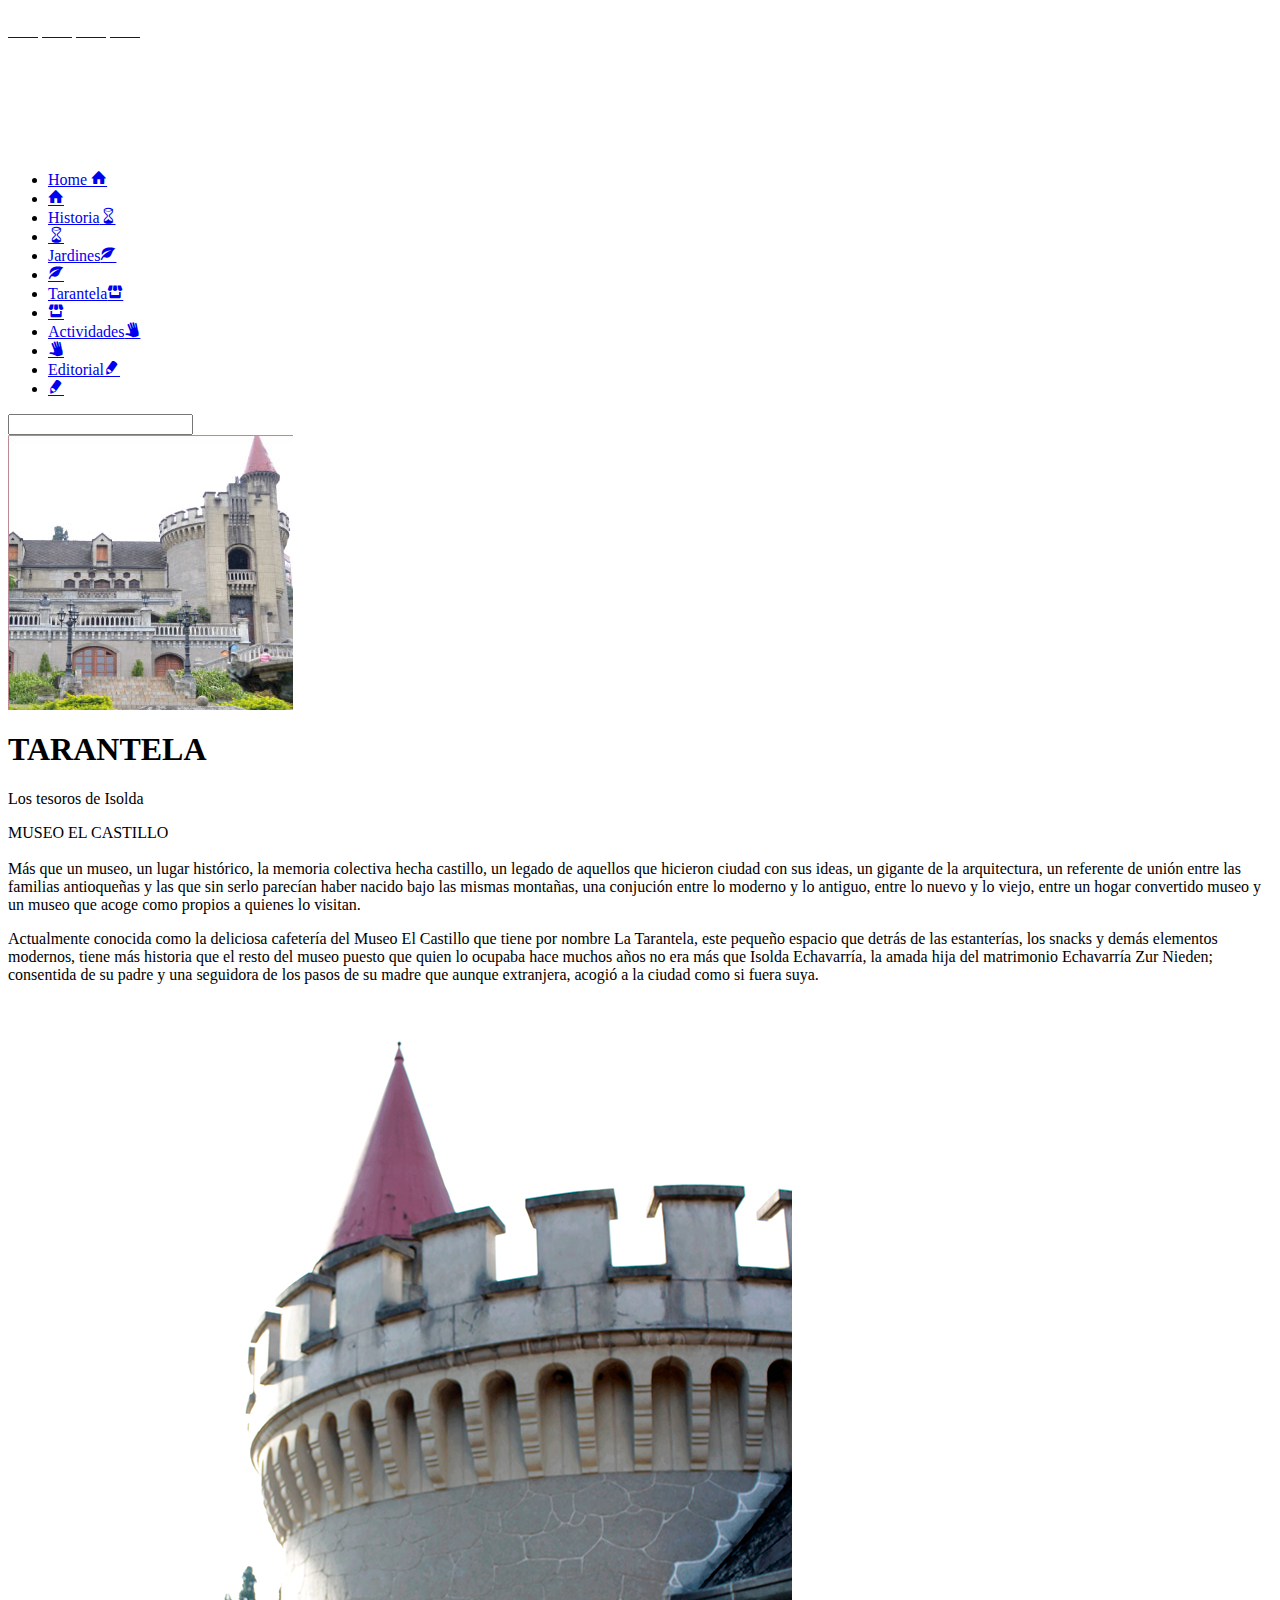
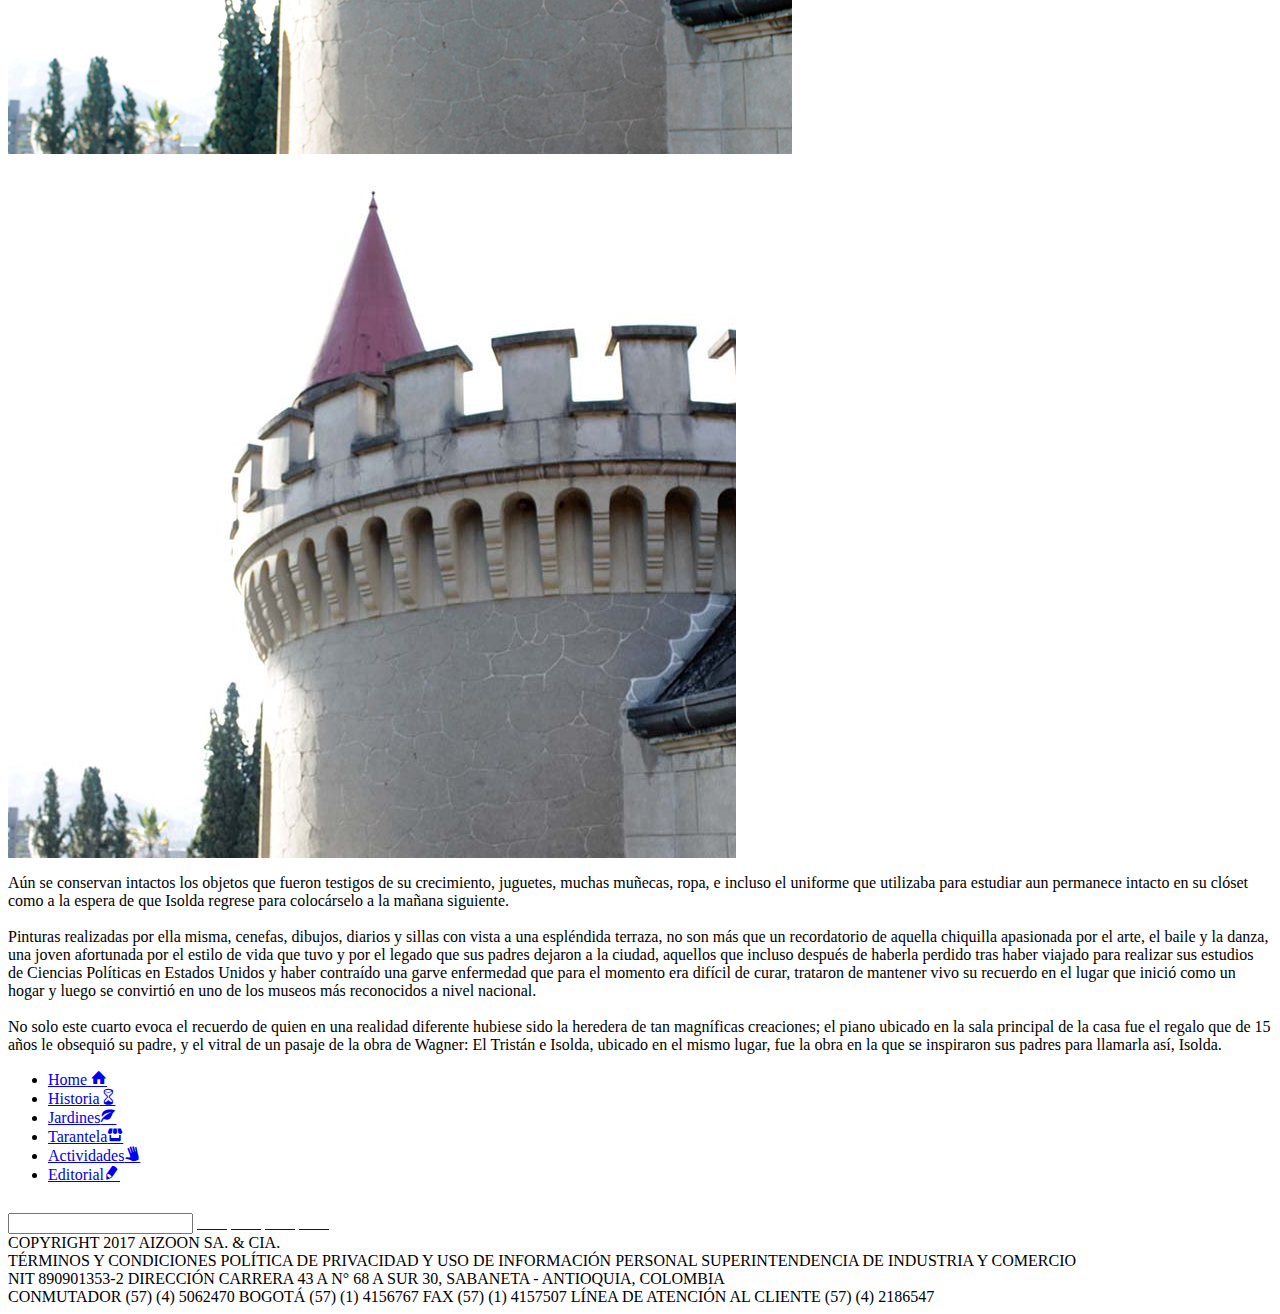
<file: paginas/tarantel.html>
<html>
<head>
<meta charset="utf-8">
<meta name="viewport" content="initial-scale=1"
	<link rel="stylesheet" type="text/css" href="../estilos/estilosinternas.css">
	<link rel="shortcut icon" href="../favicon.jpg" />
	<link rel="stylesheet" type="text/css" href="../fonts/style.css">
	<title>Tarantela</title>
</head>
<body>
	<div id="caja_superior">

<a href= "https://www.facebook.com" id="facebok"><span class="icon-facebook"></span></a>
<a href="https://www.twitter.com" id="twiter"><span class="icon-twitter-with-circle"></span></a>
<a href="https://www.plus.google.com" id="google"><span class="icon-google-with-circle"></span></a>
<a href="https://www.youtube.com" id="youtube"><span class="icon-youtube"></span></a>
</div>

</body>
</html>

<header>
<img src="../imagenes/logocel.png" id="logoc">
<img src="../imagenes/logo.png" id="logo">
<img src="../imagenes/logosecciones.png" id="logos">
</header>

<nav>

	<ul>
	<li><a href="../index.html" target="_new" id="home">Home <span class="icon-home"></span></a></li>
	<li><a href="../index.html" target="_new" id="home2"> <span class="icon-home"></span></a></li>

	<li><a href="../paginas/history.html" target="_new" id="historia">Historia<span class="icon-hour-glass"></span></a></li>
	<li><a href="../paginas/history.html" target="_new" id="historia2"><span class="icon-hour-glass"></span></a></li>

	<li><a href="../paginas/jardin.html" target="_new" id="jardines">Jardines<span class="icon-leaf"></span></a></li>
	<li><a href="../paginas/jardin.html" target="_new" id="jardines2"><span class="icon-leaf"></span></a></li>

	<li><a href="../paginas/tarantel.html" target="_new" id="tarantela">Tarantela<span class="icon-shop"></span></a></li>
	<li><a href="../paginas/tarantel.html" target="_new" id="tarantela2"><span class="icon-shop"></span></a></li>

	<li><a href="../paginas/actividad.html" target="_new" id="actividades">Actividades<span class="icon-hand"></span></a></li>
	<li><a href="../paginas/actividad.html" target="_new" id="actividades2"><span class="icon-hand"></span></a></li>

	<li><a href="../paginas/edito.html" target="_new" id="editorial">Editorial<span class="icon-pencil"></span></a></li>
	<li><a href="../paginas/edito.html" target="_new" id="editorial2"><span class="icon-pencil"></span></a></li>
	</ul>

	<input type="search" name="busqueda" id="busca">

	</nav>

	<img src="../imagenes/historiacelinterna.jpg" id="primeraseccel"> </img>






	<h1 id="titulo1"> TARANTELA </h1>
	<p id="titulo2"> Los tesoros de Isolda</p>

	<section id="bannerudem"></section>
	<p id="parrafocel">
	MUSEO EL CASTILLO <br> <br>
	Más que un museo, un lugar histórico, la memoria colectiva hecha castillo, un legado de aquellos que hicieron ciudad con sus ideas, un gigante de la arquitectura, un referente de unión entre las familias antioqueñas y las que sin serlo parecían haber nacido bajo las mismas montañas, una conjución entre lo moderno y lo antiguo, entre lo nuevo y lo viejo, entre un hogar convertido museo y un museo que acoge como propios a quienes lo visitan.</p>


	<p id="parrafoprincipal"> Actualmente conocida como la deliciosa cafetería del Museo El Castillo que tiene por nombre La Tarantela, este pequeño espacio que detrás de las estanterías, los snacks y demás elementos modernos, tiene más historia que el resto del museo puesto que quien lo ocupaba hace muchos años no era más que Isolda Echavarría, la amada hija del matrimonio Echavarría Zur Nieden; consentida de su padre y una seguidora de los pasos de su madre que aunque extranjera, acogió a la ciudad como si fuera suya.</p>
	
	<img src="../imagenes/terceraseccion.jpg" id="tercerasec">

	<div id="borde"></div>

	<img src="../imagenes/terceraseccionr.jpg" id="tercerasecr">

	<div id="borde2"></div>

	<p id="parrafo_secundario"> Aún se conservan intactos los objetos que fueron testigos de su crecimiento, juguetes, muchas muñecas, ropa, e incluso el uniforme que utilizaba para estudiar aun permanece intacto en su clóset como a la espera de que Isolda regrese para colocárselo a la mañana siguiente.<br> </br>Pinturas realizadas por ella misma, cenefas, dibujos, diarios y sillas con vista a una espléndida terraza, no son más que un recordatorio de aquella chiquilla apasionada por el arte, el baile y la danza, una joven afortunada por el estilo de vida que tuvo y por el legado que sus padres dejaron a la ciudad, aquellos que incluso después de haberla perdido tras haber viajado para realizar sus estudios de Ciencias Políticas en Estados Unidos y haber contraído una garve enfermedad que para el momento era difícil de curar, trataron de mantener vivo su recuerdo en el lugar que inició como un hogar y luego se convirtió en uno de los museos más reconocidos a nivel nacional.<br> </br>No solo este cuarto evoca el recuerdo de quien en una realidad diferente hubiese sido la heredera de tan magníficas creaciones; el piano ubicado en la sala principal de la casa fue el regalo que de 15 años le obsequió su padre, y el vitral de un pasaje de la obra de Wagner: El Tristán e Isolda, ubicado en el mismo lugar, fue la obra en la que se inspiraron sus padres para llamarla así, Isolda.</p>



	<div id="cajaroja1">
	<section id="banneraizon"></section>


<nav id="navinf">
	<ul>
	<li><a href="../index.html" target="_new" id="home">Home <span class="icon-home"></span></a></li>
	<li><a href="../paginas/history.html" target="_new" id="historia">Historia<span class="icon-hour-glass"></span></a></li>
	<li><a href="../paginas/jardin.html" target="_new" id="jardines">Jardines<span class="icon-leaf"></span></a></li>	
	<li><a href="../paginas/tarantel.html" target="_new" id="tarantela">Tarantela<span class="icon-shop"></span></a></li>
	<li><a href="../paginas/actividad.html" target="_new" id="actividades">Actividades<span class="icon-hand"></span></a></li>
	<li><a href="../paginas/edito.html" target="_new" id="editorial">Editorial<span class="icon-pencil"></span></a></li>
	</ul>
</div>

<section id="banneraizon2"></section>

<input type="search" name="busqueda" id="busca2">
<a href= "https://www.facebook.com" id="facebok2"><span class="icon-facebook"></span></a>
	<a href="https://www.twitter.com" id="twiter2"><span class="icon-twitter-with-circle"></span></a>
	<a href="https://www.plus.google.com" id="google2"><span class="icon-google-with-circle"></span></a>
	<a href="https://www.youtube.com" id="youtube2"><span class="icon-youtube"></span></a>


<div id="cajacafe"><footer> COPYRIGHT 2017 AIZOON SA. & CIA. </br>
TÉRMINOS Y CONDICIONES POLÍTICA DE PRIVACIDAD Y USO DE INFORMACIÓN PERSONAL SUPERINTENDENCIA DE INDUSTRIA Y COMERCIO</br>
NIT 890901353-2 DIRECCIÓN CARRERA 43 A N° 68 A SUR 30, SABANETA - ANTIOQUIA, COLOMBIA</br>
CONMUTADOR (57) (4) 5062470 BOGOTÁ (57) (1) 4156767 FAX (57) (1) 4157507 LÍNEA DE ATENCIÓN AL CLIENTE (57) (4) 2186547</footer></div>
<div id="cajaroja2"></div>
</file>
<file: estilos/style.css>
*{margin: 0px;
padding: 0px;}

@media only screen and (min-width: 769px) { 

html{background: url(../imagenes/fondo.jpg);}

body{background: #fff;
width: 1280px;
height: 2215px;
margin:0px auto 0px auto;}

@font-face {font-family: "Roboto-Regular";
 src: url(../fonts/Roboto-Regular.ttf) format("truetype");}
@font-face {font-family: "Roboto-Light";
 src: url(../fonts/Roboto-Light.ttf) format("truetype");}
@font-face {font-family: "Roboto-Bold";
 src: url(../fonts/Roboto-Bold.ttf) format("truetype");}

#caja_superior{width: 1280px;
height: 36px;
background: #9A7D0D;}

#facebok{width: 30px;
height: 30px;
margin: 2px 0px 0px 1070px;
float: left;
background: none;}

#twiter{width: 30px;
height: 30px;
margin: 2px 0px 0px 11px;	
float: left;
background: none;}

#google{width: 30px;
height: 30px;
float: left;
margin: 2px 0px 0px 5px;
background: none;}

#youtube{width: 37px;
height: 26px;
float: left;
margin: 4px 0px 0px 11px;
background: none;}

header{width: 100%;
height: 110px;
background: #7E1126;
z-index:1000;
position: relative;}


#hora {float: left;}

#logo{margin: 0px 0px 0px 477px;}

nav{height: 40px;
width: 1280px;
background: #7E1126;
margin-top: 24px;
z-index:1000;
position: relative;}

ul{list-style-type: none;
position: relative;}

li{float: left;
position: relative;}

a{width:147px; 
height:36px;
background:#f4f2cf; 
display: block;
font-family: 'Roboto-Regular', sans-serif;
font-size: 22px;
text-decoration: none;
text-align: center;}


#busca{width: 250px;
height: 38px;
background-repeat: no-repeat;
margin: 1px 20px 0px 0px;
float: left;}

#home{color: #fff;
background: #9A7D0D;
border-right:2px #7E1126 solid;
padding: 2px 0px 2px 0px;
margin-left: 50px;}

#historia{color: #fff;
background: #9A7D0D;
border-right:2px #7E1126 solid;
padding: 2px 0px 2px 0px;}

#jardines{color: #fff;
background: #9A7D0D;
border-right:2px #7E1126 solid;
padding: 2px 0px 2px 0px;}

#tarantela{color: #fff;
background: #9A7D0D;
border-right:2px #7E1126 solid;
padding: 2px 0px 2px 0px;}

#actividades{color: #fff;
background: #9A7D0D;
border-right:2px #7E1126 solid;
padding: 2px 0px 2px 0px;}

#editorial{color: #fff;
background: #9A7D0D;
padding: 2px 0px 2px 0px;
border-right:2px #7E1126 solid;
margin-right: 35px;}


#foto_principal {width: 1179px;
height: 512px;
background-image: url(../imagenes/principal.jpg);
margin: 24px 0px 0px 50px;}

#titulo1{font-family: 'Roboto-Regular', sans-serif;
color: #fff;
width: 196px;
height: 24px;
font-size: 19px;
background: #9A7D0D;
margin-top: 24px;
text-align: center;}

#parrafo_principal {font-family: 'Roboto-Regular', sans-serif;
width: 156px;
height: 476px;
color: #fff;
font-size: 12px;
background: #7E1126;
padding: 12px 12px 0px 12px;
text-align:justify;
float: right;}

h3{margin-left: 50px;
font-size: 16px;}

#seccion_jardines{width: 380px;
height: 310px;
background-image: url(../imagenes/jardines.jpg);
margin: 52px 25px 5px 48px;
float: left;}

#titulo2{width: 196px;
height: 24px;
font-family: 'Roboto-Regular', sans-serif;
color: #fff;
font-size: 19px;
background: #9A7D0D;
text-align: center;}

#parrafojardines{font-family: 'Roboto-Regular', sans-serif;
width: 356px;
height: 68px;
color: #fff;
font-size: 12px;
background: #7E1126;
padding: 12px;
margin-top: 298px;
text-align:justify;}

#seccion_tarantela{width: 380px;
height: 310px;
background-image: url(../imagenes/munecas.jpg);
margin-top: 52px;
float: left;}

#titulo3{width: 196px;
height: 24px;
font-family: 'Roboto-Regular', sans-serif;
color:#fff;
font-size: 19px;
background: #9A7D0D;
text-align: center;
margin-left: 0px;}

#parrafotarantela{font-family: 'Roboto-Regular', sans-serif;
width: 356px;
height: 68px;
color: #fff;
font-size: 12px;
background: #7E1126;
padding: 12px;
margin: 298px 0px 30px 0px;
text-align:justify;}


#seccion_actividades{width: 784px;
height: 328px;
background-image: url(../imagenes/ardilla.jpg);
margin: 122px 0px 0px 48px;
float: left;}

#titulo4{width: 196px;
height: 24px;
font-family: 'Roboto-Regular', sans-serif;
color:#fff;
font-size: 19px;
background: #9A7D0D;
text-align: center;}

#parrafoactividades{font-family: 'Roboto-Regular', sans-serif;
width:760px;
height: 55px;
color:#fff;
font-size: 12px;
background: #7E1126;
margin:318px 0px 30px 0px;
padding: 12px;
text-align:justify;}

#seccion_editorial{width: 597px;
height: 310px;
background-image: url(../imagenes/editorial.jpg);
float: right;
margin: 0px 48px 51px 0px;}

#parrafoeditorial{font-family: 'Roboto-Regular', sans-serif;
width:216px;
height: 262px;
color:#fff;
font-size: 12px;
background: #7E1126;
margin-bottom: 20px; 
padding: 12px;
text-align:justify;
float:right;}

#titulo5{width: 196px;
height: 24px;
font-family: 'Roboto-Regular', sans-serif;
color:#fff;
font-size: 19px;
background: #9A7D0D;
text-align: center;}

#bannerudem{width: 370px;
height: 310px;
background-repeat: no-repeat;
margin: 51px 48px 8px 29px;}

#bannerudea{width: 370px;
height: 536px;
margin: 0px 48px 30px 29px;}

#banneraizon{width: 557px;
height: 310px;
background-image: url(../imagenes/publi.jpg);
margin:0px 0px 51px 48px;
float:left;}

#cajaroja1{width: 1280px;
height: 64px;
background: #7E1126;
float: left;}

#cajacafe{width: 1280px;
height: 87px;
background: #9A7D0D;
float: left;}

#cajaroja2{width: 1280px;
height: 18px;
background: #7E1126;
float: left;}

#navinf{height: 40px;
width: 1102px;
margin: 12px 0px 12px 148px;}

#homeinf{color: #fff;
background: #9A7D0D;
border-right:2px #7E1126 solid;
padding: 2px 0px 2px 0px;
margin-left: 50px;}

#historiainf{color: #fff;
background: #9A7D0D;
border-right:2px #7E1126 solid;
padding: 2px 0px 2px 0px;}

#jardinesinf{color: #fff;
background: #9A7D0D;
border-right:2px #7E1126 solid;
padding: 2px 0px 2px 0px;}

#tarantelainf{color: #fff;
background: #9A7D0D;
border-right:2px #7E1126 solid;
padding: 2px 0px 2px 0px;}

#actividadesinf{color: #fff;
background: #9A7D0D;
border-right:2px #7E1126 solid;
padding: 2px 0px 2px 0px;}

#editorialinf{color: #fff;
background: #9A7D0D;
padding: 2px 0px 2px 0px;
border-right:2px #7E1126 solid;
margin-right: 35px;}

footer{padding-left: 119px;
padding-top: 10px;
font-family: 'Roboto-Regular', sans-serif;
font-size: 16px;
color: #fff;}

#rincones{display:none;}

#borde{display: none;}
#borde2{display: none;}	
#borde3{display: none;}
#borde4{display: none;}
#borde5{display: none;}
#borde6{display: none;}

#galer{display: none;}
#galeria{display: none;}

#parrafo_principalr{display: none;}
#parrafojardinesr{display: none;}
#parrafotarantelar{display: none;}
#parrafoeditorialr{display: none;}
#parrafoactividadesr{display: none;}

#busca2{display: none;}
#logoc{display: none;}
#home2{display: none;}
#historia2{display: none;}
#jardines2{display: none;}
#tarantela2{display: none;}
#actividades2{display: none;}
#editorial2{display: none;}
#parrafocel{display: none;}
#rincones2{display: none;}
#bordecel{display: none;}
#bordecel2{display: none;}
#titulocel{display: none;}
#parrafo_principalc{display: none;}
#parrafo_editorialc{display: none;}
#parrafo_actividadc{display: none;}
#parrafo_tarantelac{display: none;}
#parrafo_jardinesc{display: none;}
#titulocel{display: none;}
#tituloeditorialc{display: none;}
#tituloactividadesc{display: none;}
#titulotarantelac{display: none;}
#titulojardinesc{display: none;}
#facebok2{display: none;}
#twiter2{display: none;}
#google2{display: none;}
#youtube2{display: none;}
}



/*taablet*/

@media only screen and (min-width:361px) and (max-width:768px) {

html{background: url(../imagenes/fondo.jpg);}

body{background: #fff;
width: 100%;
height: 2340px;
margin: auto;}

header{width: 100%;
height: 98px;
background: #7E1126;}

#caja_superior{display: none;}

#logo{margin-left: 190px;}

#fecha{display: none;}
#hora{display: none;}

nav{height: 121px;
width: 100%;
background: #9A7D0D ;
z-index:1000;
margin-top: auto;
border: none;}

ul{list-style-type: none;
position: relative;}

li{float: left;
position: relative;}

a{width:120px; 
height:36px;
background:none; 
display: block;
font-family: 'Roboto-Regular', sans-serif;
font-size: 22px;
text-decoration: none;
text-align: center;
display: inline-block;}


#home{color: #fff;
background: #9A7D0D;
border-right:none;
padding: 2px 0px 2px 0px;
margin: 32px 0px 0px auto;}

#historia{color: #fff;
background: #9A7D0D;
border-right:none;
padding: 2px 0px 2px 0px;
margin-top: 32px;}

#jardines{color: #fff;
background: #9A7D0D;
border-right:none;
padding: 2px 0px 2px 0px;
margin-top: 32px;}

#tarantela{color: #fff;
background: #9A7D0D;
border-right:none;
padding: 2px 0px 2px 0px;
margin-top: 32px;}

#actividades{color: #fff;
background: #9A7D0D;
border-right:none;
padding: 2px 0px 2px 0px;
margin-top: 32px;}

#editorial{color: #fff;
background: #9A7D0D;
padding: 2px 0px 2px 0px;
border-right:none;
margin:32px auto 0px 0px;}

.icon-home{display: block;
font-size: 30px;}
.icon-hour-glass{display: block;
font-size: 30px;}
.icon-leaf{display: block;
font-size: 30px;}
.icon-shop{display: block;
font-size: 30px;}
.icon-hand{display: block;
font-size: 30px;}
.icon-pencil{display: block;
font-size: 30px;}

#foto_principal {width: 100%;
height: 250px;
background-image: url(../imagenes/imagenprincipalresponsive.jpg);
margin: -25px 0px 0px auto;}

#titulo1{font-family: 'Roboto-Regular', sans-serif;
color: #7E1126;
width: 196px;
height: 24px;
font-size: 35px;
background: none;
margin-left: 302px;
text-align: center;
padding-top: 40px;}

h3{display: none;}

#parrafo_principalr {font-family: 'Roboto-Regular', sans-serif;
width: 521px;
height: 71px;
color: #000;
font-size: 12px;
background: none;
padding-bottom: 0px;
text-align:justify;
margin: 40px 124px 100px 124px;
float: right;}

.icon-tag{float: right;
font-size: 35px;
margin-right: 19px; 
z-index:1000px;
padding-bottom: 10px; }

#rincones{
	font-family: 'Roboto-Bold', sans-serif;
	font-size: 2em;
	color: #000;
	padding-bottom: 8px;
	margin-left: 19px;}

#borde{border-bottom: black solid 2px;
width: 710px;
margin-left: 20px;}

#borde2{border-bottom: black solid 2px;
width: 710px;
margin: auto 0px 0px 20px;}

#borde3{border-bottom: black solid 2px;
width: 710px;
margin: 33px 0px 0px 20px;}

#borde4{border-bottom: black solid 2px;
width: 710px;
margin: 28px 0px 0px 20px;}

#borde5{border-bottom: black solid 2px;
width: 710px;
margin:28px 0px 0px 20px;}

#borde6{border-bottom: black solid 2px;
width: 710px;
margin: -268px 0px 0px 20px;}


#seccion_jardines{
	width: 410px;
	height: 175px;
background-image: url(../imagenes/jardinesresponsive.jpg);
background-repeat: no-repeat;
margin:31px 10px 5px 19px;
float: left;
padding-bottom: 27px;}

#titulo2{width: 196px;
height: 24px;
font-family: 'Roboto-Regular', sans-serif;
color: #7E1126;
font-size: 40px;
text-align: center;
margin-left: 538px;}

#parrafojardinesr{font-family: 'Roboto-Regular', sans-serif;
width: 309px;
height: 54px;
color: #7E1126;
font-size: 12px;
padding: 12px;
margin: 85px 0px 0px 410px;
padding-bottom: 81px;}

#seccion_tarantela{
	width: 254px;
	height: 175px;
background-image: url(../imagenes/tarantelaresponsive.jpg);
margin: 32px 0px 0px 20px;
float: auto;}

#titulo3{width: 196px;
height: 24px;
font-family: 'Roboto-Regular', sans-serif;
color: #7E1126;
font-size: 40px;
text-align: center;
margin: auto 0px 0px 530px;}

#parrafotarantelar{font-family: 'Roboto-Regular', sans-serif;
width: 376px;
height: 60px;
color: #7E1126;
font-size: 12px;
float: left;
margin: 33px 0px 0px 330px;
padding-bottom: 87px;}

#seccion_actividades{width: 410px;
height: 175px;
background-image: url(../imagenes/actividadresponsive.jpg);
background-repeat: no-repeat;
margin: 32px 0px 0px 20px;}

#titulo4{width: 196px;
height: 24px;
font-family: 'Roboto-Regular', sans-serif;
color: #7E1126;
font-size: 40px;
text-align: center;
margin: 32px 0px 0px 505px;}

#parrafoactividadesr{font-family: 'Roboto-Regular', sans-serif;
width: 310px;
height: 60px;
color: #7E1126;
font-size: 12px;
float: left;
margin: -110px 0px 0px 417px; 
padding-bottom: 87px;}

.icon-folder-images{float: right;
font-size: 40px;
margin-right: 19px; 
z-index:1000px;
padding-bottom: 10px; }

#galer{font-family: 'Roboto-Bold', sans-serif;
font-size: 2em;
color: #000;
padding-bottom: 8px;
margin: 20px 0px 0px 19px;}

#seccion_editorial{width: 255px;
height: 175px;
background-image: url(../imagenes/editoresponsive.jpg);
background-repeat: no-repeat;
margin: 47px 0px 0px 20px;}

#titulo5{width: 160px;
font-family: 'Roboto-Regular', sans-serif;
color: #7E1126;
font-size: 40px;
text-align: center;
margin: auto 0px 0px 560px;}

#parrafoeditorialr{font-family: 'Roboto-Regular', sans-serif;
width: 375px;
height: 56px;
color: #7E1126;
font-size: 12px;
float: left;
margin: -420px 20px 0px 360px;}

#banneraizon{width: 708px;
height: 238px;
background-image: url(../imagenes/publiresponsive.jpg);
background-repeat: no-repeat;
margin: 80px 0px 0px 20px;}

#cajacafe{width:768px;
height:266px;
background: #9A7D0D;
float: left;
margin-top: -90px;}

#busca2{margin-top: 360px;
width: 243px;
height: 37px;
margin-left: 20px;}

#facebok2{margin-left: 170px;}
#twiter2{margin-left: -60px;}
#google2{margin-left: -60px;}
#youtube2{margin-left: -60px;}

footer{width: 728px;
height: 69px;
font-size: 11px;
font-family: 'Roboto-Regular', sans-serif;
color: #fff;
margin: 160px 0px 0px 20px;}


#cajaroja2{display: none;}
#bannerudea{display: none;}
#bannerudem{display: none;}
#parrafoactividades{display: none;}
#parrafojardines{display: none;}
#parrafotarantela{display: none;}
#parrafoeditorial{display: none;}
#navinf{display: none;}
#homeinf{display: none;}
#historiainf{display: none;}
#jardinesinf{display: none;}
#tarantelainf{display: none;}
#actividadesinf{display: none;}
#editorialinf{display: none;}
#busca{display: none;}
#logoc{display: none;}
#home2{display: none;}
#historia2{display: none;}
#jardines2{display: none;}
#tarantela2{display: none;}
#actividades2{display: none;}
#editorial2{display: none;}
#parrafocel{display: none;}
#rincones2{display: none;}
#bordecel{display: none;}
#bordecel2{display: none;}
#titulocel{display: none;}
#parrafo_principalc{display: none;}
#parrafo_principal{display: none;}
#titulocel{display: none;}
#parrafo_principalc{display: none;}
#parrafo_editorialc{display: none;}
#parrafo_actividadc{display: none;}
#parrafo_tarantelac{display: none;}
#parrafo_jardinesc{display: none;}
#titulocel{display: none;}
#tituloeditorialc{display: none;}
#tituloactividadesc{display: none;}
#titulotarantelac{display: none;}
#titulojardinesc{display: none;}
#galeria{display: none;}
}

/*acelular*/

@media only screen and (max-width: 360px){

html{background: none;}

body{background: #fff;
width: 360px;
height: 2758px;
margin: 0px auto 0px auto;}

header{width: 100%;
height: 71px;
background: #7E1126;}

@font-face {font-family: "Roboto";
 src: url(../fonts/Roboto.ttf) format("truetype");}

#caja_superior{display: none;}

#logoc{background: url(../imagenes/logocel.png);
	background-repeat: no-repeat;
	margin: 17px 0px 0px 99px;}

#fecha{display: none;}
#hora{display: none;}
#busca{display: none;}
#logo{display: none;}

nav{height: 367px;
width: 100%;
background: #9A7D0D ;
z-index:1000;
margin-top: auto;
border: none;}

ul{list-style-type: none;
position: relative;}

li{float: left;
position: relative;}

a{width:45px; 
height:36px;
background:none; 
display: block;
font-family: 'Roboto-Regular', sans-serif;
font-size: 22px;
text-decoration: none;
text-align: center;
display: inline-block;
border-bottom: white solid 2px; }

#home{display: none;}
#home2{color: #fff;
background: #9A7D0D;
border-right:none;
padding: 2px 0px 2px 0px;
margin: 9px 0px 0px 41px;}

#historia{display: none;}
#historia2{color: #fff;
background: #9A7D0D;
border-right:none;
padding: 2px 0px 2px 0px;
margin-top: 9px;}

#jardines{display: none;}
#jardines2{color: #fff;
background: #9A7D0D;
border-right:none;
padding: 2px 0px 2px 0px;
margin-top: 9px;}

#tarantela{display: none;}
#tarantela2{color: #fff;
background: #9A7D0D;
border-right:none;
padding: 2px 0px 2px 0px;
margin-top: 9px;}

#actividades{display: none;}
#actividades2{color: #fff;
background: #9A7D0D;
border-right:none;
padding: 2px 0px 2px 0px;
margin-top: 9px;}

#editorial{display: none;}
#editorial2{color: #fff;
background: #9A7D0D;
padding: 2px 0px 2px 0px;
border-right:none;
margin: 9px auto 0px 0px;}

#parrafocel{color: #fff;
font-size: 14px;
margin: -273px 0px 100px 38px;
font-family: 'Roboto-Regular', sans-serif;
text-align: justify;
width:280px;
height:229px;}

#rincones2{font-family: 'Roboto-Bold', sans-serif;
font-size:26px;
margin: 0px 38px 0px 38px;}

#foto_principal{width: 283px;
height: 175px;
background-image: url(../imagenes/historiacel.jpg);
background-repeat: no-repeat;
margin: 34px 0px 0px 34px;}

#titulocel{font-family:'Roboto-Regular', sans-serif;
color: #7E1126;
font-size: 35px;
margin: 65px 0px 0px 34px;}

#bordecel{border-bottom: black solid 2px;
width: 319px;
margin: 14px 0px 0px 20px;}

#parrafo_principalc{color: #7E1126;
font-size: 16px;
font-family: 'Roboto-Bold', sans-serif;
margin:18px 0px 0px 35px;}

#bordecel{border-bottom: black solid 2px;
width: 319px;
margin: 18px 0px 0px 20px;}

#bordecel2{border-bottom: black solid 2px;
width: 319px;
margin: 0px 0px 70px 20px;}

#titulojardinesc{font-family:'Roboto-Regular', sans-serif;
color: #7E1126;
font-size: 35px;
margin: 33px 0px 0px 34px;}

#seccion_jardines{width: 283px;
height: 175px;
background-image: url(../imagenes/jardinescel.jpg);
background-repeat: no-repeat;
margin: 34px 0px 0px 34px;}

#parrafo_jardinesc{color: #7E1126;
font-size: 16px;
font-family: 'Roboto-Bold', sans-serif;
margin: 19px 0px 0px 35px;}

#titulotarantelac{font-family:'Roboto-Regular', sans-serif;
color: #7E1126;
font-size: 35px;
margin: 33px 0px 0px 34px;}

#seccion_tarantela{width: 283px;
height: 175px;
background-image: url(../imagenes/tarantelacel.jpg);
background-repeat: no-repeat;
margin: 34px 0px 0px 34px;}

#parrafo_tarantelac{color: #7E1126;
font-size: 16px;
font-family: 'Roboto-Bold', sans-serif;
margin: 19px 0px 0px 35px;}

#titulotarantelac{font-family:'Roboto-Regular', sans-serif;
color: #7E1126;
font-size: 35px;
margin: 33px 0px 0px 34px;}

#seccion_tarantela{width: 283px;
height: 175px;
background-image: url(../imagenes/tarantelacel.jpg);
background-repeat: no-repeat;
margin: 34px 0px 0px 34px;}

#parrafo_actividadc{color: #7E1126;
font-size: 16px;
font-family: 'Roboto-Bold', sans-serif;
margin:19px 0px 0px 35px;}

#tituloactividadesc{font-family:'Roboto-Regular', sans-serif;
color: #7E1126;
font-size: 35px;
margin: 33px 0px 0px 34px;}

#seccion_actividades{width: 283px;
height: 175px;
background-image: url(../imagenes/actividades-cel.jpg);
background-repeat: no-repeat;
margin: 34px 0px 0px 34px;}

#parrafo_editorialc{color: #7E1126;
font-size: 16px;
font-family: 'Roboto-Bold', sans-serif;
margin: 19px 0px 0px 35px;}



#tituloeditorialc{font-family:'Roboto-Regular', sans-serif;
color: #7E1126;
font-size: 35px;
margin: 33px 0px 0px 34px;}

#seccion_editorial{width: 283px;
height: 175px;
background-image: url(../imagenes/editorialcel.jpg);
background-repeat: no-repeat;
margin: 33px 0px 0px 34px;}


#facebok2{margin: 0px -4px 0px 170px;}
#twiter2{margin-right:  -3px;}
#google2{margin-left: -10px;}
#youtube2{margin-left: -10px;}


.icon-folder-images{float: right;
font-size:40px; 
z-index:1000px;
padding-bottom: 10px;
margin-right: 36px; }

#galeria{font-family: 'Roboto-Bold', sans-serif;
font-size: 30px;
color: #000;
padding-bottom: 8px;
margin: 53px 0px 39px 36px;}

#banneraizon2{width: 318px;
height: 175px;
background-image: url(../imagenes/bannercel.jpg);
background-repeat: no-repeat;
margin-left: 20px;
float:left;}

#cajacafe{width:323px;
height:150px;
background: #9A7D0D;
float: left;
margin: -95px 0px 0px 20px; }

#busca2{margin-top: 95px;
width: 115px;
height: 17px;
margin-left: 35px;}

footer{display: none;}


#galer{display: none;}
#rincones{display: none;}
#titulo1{display: none;}
#titulo2{display: none;}
#titulo3{display: none;}
#titulo4{display: none;}
#titulo5{display: none;}
#parrafo_principal{display:none;}
#parrafo_principalr{display:none;}
#parrafojardines{display:none;}
#parrafojardinesr{display:none;}
#parrafotarantela{display: none;}
#parrafotarantelar{display: none;}
#parrafoactividades{display: none;}
#parrafoactividadesr{display: none;}
#parrafoeditorial{display: none;}
#parrafoeditorialr{display: none;}
#bannerudem{display: none;}
#bannerudea{display: none;}
h3{display: none;}
#navinf{display: none;}
}
</file>
<file: fonts/fonts.css>
@font-face {
  font-family: 'icomoon';
  src:  url('icomoon.eot?1tpoyz');
  src:  url('icomoon.eot?1tpoyz#iefix') format('embedded-opentype'),
    url('icomoon.ttf?1tpoyz') format('truetype'),
    url('icomoon.woff?1tpoyz') format('woff'),
    url('icomoon.svg?1tpoyz#icomoon') format('svg');
  font-weight: normal;
  font-style: normal;
}

[class^="icon-"], [class*=" icon-"] {
  /* use !important to prevent issues with browser extensions that change fonts */
  font-family: 'icomoon' !important;
  speak: none;
  font-style: normal;
  font-weight: normal;
  font-variant: normal;
  text-transform: none;
  line-height: 1;

  /* Better Font Rendering =========== */
  -webkit-font-smoothing: antialiased;
  -moz-osx-font-smoothing: grayscale;
}

.icon-add-to-list:before {
  content: "\e900";
}
.icon-classic-computer:before {
  content: "\e901";
}
.icon-controller-fast-backward:before {
  content: "\e902";
}
.icon-creative-commons-attribution:before {
  content: "\e903";
}
.icon-creative-commons-noderivs:before {
  content: "\e904";
}
.icon-creative-commons-noncommercial-eu:before {
  content: "\e905";
}
.icon-creative-commons-noncommercial-us:before {
  content: "\e906";
}
.icon-creative-commons-public-domain:before {
  content: "\e907";
}
.icon-creative-commons-remix:before {
  content: "\e908";
}
.icon-creative-commons-share:before {
  content: "\e909";
}
.icon-creative-commons-sharealike:before {
  content: "\e90a";
}
.icon-creative-commons:before {
  content: "\e90b";
}
.icon-document-landscape:before {
  content: "\e90c";
}
.icon-remove-user:before {
  content: "\e90d";
}
.icon-warning:before {
  content: "\e90e";
}
.icon-arrow-bold-down:before {
  content: "\e90f";
}
.icon-arrow-bold-left:before {
  content: "\e910";
}
.icon-arrow-bold-right:before {
  content: "\e911";
}
.icon-arrow-bold-up:before {
  content: "\e912";
}
.icon-arrow-down:before {
  content: "\e913";
}
.icon-arrow-left:before {
  content: "\e914";
}
.icon-arrow-long-down:before {
  content: "\e915";
}
.icon-arrow-long-left:before {
  content: "\e916";
}
.icon-arrow-long-right:before {
  content: "\e917";
}
.icon-arrow-long-up:before {
  content: "\e918";
}
.icon-arrow-right:before {
  content: "\e919";
}
.icon-arrow-up:before {
  content: "\e91a";
}
.icon-arrow-with-circle-down:before {
  content: "\e91b";
}
.icon-arrow-with-circle-left:before {
  content: "\e91c";
}
.icon-arrow-with-circle-right:before {
  content: "\e91d";
}
.icon-arrow-with-circle-up:before {
  content: "\e91e";
}
.icon-bookmark:before {
  content: "\e91f";
}
.icon-bookmarks:before {
  content: "\e920";
}
.icon-chevron-down:before {
  content: "\e921";
}
.icon-chevron-left:before {
  content: "\e922";
}
.icon-chevron-right:before {
  content: "\e923";
}
.icon-chevron-small-down:before {
  content: "\e924";
}
.icon-chevron-small-left:before {
  content: "\e925";
}
.icon-chevron-small-right:before {
  content: "\e926";
}
.icon-chevron-small-up:before {
  content: "\e927";
}
.icon-chevron-thin-down:before {
  content: "\e928";
}
.icon-chevron-thin-left:before {
  content: "\e929";
}
.icon-chevron-thin-right:before {
  content: "\e92a";
}
.icon-chevron-thin-up:before {
  content: "\e92b";
}
.icon-chevron-up:before {
  content: "\e92c";
}
.icon-chevron-with-circle-down:before {
  content: "\e92d";
}
.icon-chevron-with-circle-left:before {
  content: "\e92e";
}
.icon-chevron-with-circle-right:before {
  content: "\e92f";
}
.icon-chevron-with-circle-up:before {
  content: "\e930";
}
.icon-cloud:before {
  content: "\e931";
}
.icon-controller-fast-forward:before {
  content: "\e932";
}
.icon-controller-jump-to-start:before {
  content: "\e933";
}
.icon-controller-next:before {
  content: "\e934";
}
.icon-controller-paus:before {
  content: "\e935";
}
.icon-controller-play:before {
  content: "\e936";
}
.icon-controller-record:before {
  content: "\e937";
}
.icon-controller-stop:before {
  content: "\e938";
}
.icon-controller-volume:before {
  content: "\e939";
}
.icon-dot-single:before {
  content: "\e93a";
}
.icon-dots-three-horizontal:before {
  content: "\e93b";
}
.icon-dots-three-vertical:before {
  content: "\e93c";
}
.icon-dots-two-horizontal:before {
  content: "\e93d";
}
.icon-dots-two-vertical:before {
  content: "\e93e";
}
.icon-download:before {
  content: "\e93f";
}
.icon-emoji-flirt:before {
  content: "\e940";
}
.icon-flow-branch:before {
  content: "\e941";
}
.icon-flow-cascade:before {
  content: "\e942";
}
.icon-flow-line:before {
  content: "\e943";
}
.icon-flow-parallel:before {
  content: "\e944";
}
.icon-flow-tree:before {
  content: "\e945";
}
.icon-install:before {
  content: "\e946";
}
.icon-layers:before {
  content: "\e947";
}
.icon-open-book:before {
  content: "\e948";
}
.icon-resize-100:before {
  content: "\e949";
}
.icon-resize-full-screen:before {
  content: "\e94a";
}
.icon-save:before {
  content: "\e94b";
}
.icon-select-arrows:before {
  content: "\e94c";
}
.icon-sound-mute:before {
  content: "\e94d";
}
.icon-sound:before {
  content: "\e94e";
}
.icon-trash:before {
  content: "\e94f";
}
.icon-triangle-down:before {
  content: "\e950";
}
.icon-triangle-left:before {
  content: "\e951";
}
.icon-triangle-right:before {
  content: "\e952";
}
.icon-triangle-up:before {
  content: "\e953";
}
.icon-uninstall:before {
  content: "\e954";
}
.icon-upload-to-cloud:before {
  content: "\e955";
}
.icon-upload:before {
  content: "\e956";
}
.icon-add-user:before {
  content: "\e957";
}
.icon-address:before {
  content: "\e958";
}
.icon-adjust:before {
  content: "\e959";
}
.icon-air:before {
  content: "\e95a";
}
.icon-aircraft-landing:before {
  content: "\e95b";
}
.icon-aircraft-take-off:before {
  content: "\e95c";
}
.icon-aircraft:before {
  content: "\e95d";
}
.icon-align-bottom:before {
  content: "\e95e";
}
.icon-align-horizontal-middle:before {
  content: "\e95f";
}
.icon-align-left:before {
  content: "\e960";
}
.icon-align-right:before {
  content: "\e961";
}
.icon-align-top:before {
  content: "\e962";
}
.icon-align-vertical-middle:before {
  content: "\e963";
}
.icon-archive:before {
  content: "\e964";
}
.icon-area-graph:before {
  content: "\e965";
}
.icon-attachment:before {
  content: "\e966";
}
.icon-awareness-ribbon:before {
  content: "\e967";
}
.icon-back-in-time:before {
  content: "\e968";
}
.icon-back:before {
  content: "\e969";
}
.icon-bar-graph:before {
  content: "\e96a";
}
.icon-battery:before {
  content: "\e96b";
}
.icon-beamed-note:before {
  content: "\e96c";
}
.icon-bell:before {
  content: "\e96d";
}
.icon-blackboard:before {
  content: "\e96e";
}
.icon-block:before {
  content: "\e96f";
}
.icon-book:before {
  content: "\e970";
}
.icon-bowl:before {
  content: "\e971";
}
.icon-box:before {
  content: "\e972";
}
.icon-briefcase:before {
  content: "\e973";
}
.icon-browser:before {
  content: "\e974";
}
.icon-brush:before {
  content: "\e975";
}
.icon-bucket:before {
  content: "\e976";
}
.icon-cake:before {
  content: "\e977";
}
.icon-calculator:before {
  content: "\e978";
}
.icon-calendar:before {
  content: "\e979";
}
.icon-camera:before {
  content: "\e97a";
}
.icon-ccw:before {
  content: "\e97b";
}
.icon-chat:before {
  content: "\e97c";
}
.icon-check:before {
  content: "\e97d";
}
.icon-circle-with-cross:before {
  content: "\e97e";
}
.icon-circle-with-minus:before {
  content: "\e97f";
}
.icon-circle-with-plus:before {
  content: "\e980";
}
.icon-circle:before {
  content: "\e981";
}
.icon-circular-graph:before {
  content: "\e982";
}
.icon-clapperboard:before {
  content: "\e983";
}
.icon-clipboard:before {
  content: "\e984";
}
.icon-clock:before {
  content: "\e985";
}
.icon-code:before {
  content: "\e986";
}
.icon-cog:before {
  content: "\e987";
}
.icon-colours:before {
  content: "\e988";
}
.icon-compass:before {
  content: "\e989";
}
.icon-copy:before {
  content: "\e98a";
}
.icon-credit-card:before {
  content: "\e98b";
}
.icon-credit:before {
  content: "\e98c";
}
.icon-cross:before {
  content: "\e98d";
}
.icon-cup:before {
  content: "\e98e";
}
.icon-cw:before {
  content: "\e98f";
}
.icon-cycle:before {
  content: "\e990";
}
.icon-database:before {
  content: "\e991";
}
.icon-dial-pad:before {
  content: "\e992";
}
.icon-direction:before {
  content: "\e993";
}
.icon-document:before {
  content: "\e994";
}
.icon-documents:before {
  content: "\e995";
}
.icon-drink:before {
  content: "\e996";
}
.icon-drive:before {
  content: "\e997";
}
.icon-drop:before {
  content: "\e998";
}
.icon-edit:before {
  content: "\e999";
}
.icon-email:before {
  content: "\e99a";
}
.icon-emoji-happy:before {
  content: "\e99b";
}
.icon-emoji-neutral:before {
  content: "\e99c";
}
.icon-emoji-sad:before {
  content: "\e99d";
}
.icon-erase:before {
  content: "\e99e";
}
.icon-eraser:before {
  content: "\e99f";
}
.icon-export:before {
  content: "\e9a0";
}
.icon-eye:before {
  content: "\e9a1";
}
.icon-feather:before {
  content: "\e9a2";
}
.icon-flag:before {
  content: "\e9a3";
}
.icon-flash:before {
  content: "\e9a4";
}
.icon-flashlight:before {
  content: "\e9a5";
}
.icon-flat-brush:before {
  content: "\e9a6";
}
.icon-folder-images:before {
  content: "\e9a7";
}
.icon-folder-music:before {
  content: "\e9a8";
}
.icon-folder-video:before {
  content: "\e9a9";
}
.icon-folder:before {
  content: "\e9aa";
}
.icon-forward:before {
  content: "\e9ab";
}
.icon-funnel:before {
  content: "\e9ac";
}
.icon-game-controller:before {
  content: "\e9ad";
}
.icon-gauge:before {
  content: "\e9ae";
}
.icon-globe:before {
  content: "\e9af";
}
.icon-graduation-cap:before {
  content: "\e9b0";
}
.icon-grid:before {
  content: "\e9b1";
}
.icon-hair-cross:before {
  content: "\e9b2";
}
.icon-hand:before {
  content: "\e9b3";
}
.icon-heart-outlined:before {
  content: "\e9b4";
}
.icon-heart:before {
  content: "\e9b5";
}
.icon-help-with-circle:before {
  content: "\e9b6";
}
.icon-help:before {
  content: "\e9b7";
}
.icon-home:before {
  content: "\e9b8";
}
.icon-hour-glass:before {
  content: "\e9b9";
}
.icon-image-inverted:before {
  content: "\e9ba";
}
.icon-image:before {
  content: "\e9bb";
}
.icon-images:before {
  content: "\e9bc";
}
.icon-inbox:before {
  content: "\e9bd";
}
.icon-infinity:before {
  content: "\e9be";
}
.icon-info-with-circle:before {
  content: "\e9bf";
}
.icon-info:before {
  content: "\e9c0";
}
.icon-key:before {
  content: "\e9c1";
}
.icon-keyboard:before {
  content: "\e9c2";
}
.icon-lab-flask:before {
  content: "\e9c3";
}
.icon-landline:before {
  content: "\e9c4";
}
.icon-language:before {
  content: "\e9c5";
}
.icon-laptop:before {
  content: "\e9c6";
}
.icon-leaf:before {
  content: "\e9c7";
}
.icon-level-down:before {
  content: "\e9c8";
}
.icon-level-up:before {
  content: "\e9c9";
}
.icon-lifebuoy:before {
  content: "\e9ca";
}
.icon-light-bulb:before {
  content: "\e9cb";
}
.icon-light-down:before {
  content: "\e9cc";
}
.icon-light-up:before {
  content: "\e9cd";
}
.icon-line-graph:before {
  content: "\e9ce";
}
.icon-link:before {
  content: "\e9cf";
}
.icon-list:before {
  content: "\e9d0";
}
.icon-location-pin:before {
  content: "\e9d1";
}
.icon-location:before {
  content: "\e9d2";
}
.icon-lock-open:before {
  content: "\e9d3";
}
.icon-lock:before {
  content: "\e9d4";
}
.icon-log-out:before {
  content: "\e9d5";
}
.icon-login:before {
  content: "\e9d6";
}
.icon-loop:before {
  content: "\e9d7";
}
.icon-magnet:before {
  content: "\e9d8";
}
.icon-magnifying-glass:before {
  content: "\e9d9";
}
.icon-mail:before {
  content: "\e9da";
}
.icon-man:before {
  content: "\e9db";
}
.icon-map:before {
  content: "\e9dc";
}
.icon-mask:before {
  content: "\e9dd";
}
.icon-medal:before {
  content: "\e9de";
}
.icon-megaphone:before {
  content: "\e9df";
}
.icon-menu:before {
  content: "\e9e0";
}
.icon-message:before {
  content: "\e9e1";
}
.icon-mic:before {
  content: "\e9e2";
}
.icon-minus:before {
  content: "\e9e3";
}
.icon-mobile:before {
  content: "\e9e4";
}
.icon-modern-mic:before {
  content: "\e9e5";
}
.icon-moon:before {
  content: "\e9e6";
}
.icon-mouse:before {
  content: "\e9e7";
}
.icon-music:before {
  content: "\e9e8";
}
.icon-network:before {
  content: "\e9e9";
}
.icon-new-message:before {
  content: "\e9ea";
}
.icon-new:before {
  content: "\e9eb";
}
.icon-news:before {
  content: "\e9ec";
}
.icon-note:before {
  content: "\e9ed";
}
.icon-notification:before {
  content: "\e9ee";
}
.icon-old-mobile:before {
  content: "\e9ef";
}
.icon-old-phone:before {
  content: "\e9f0";
}
.icon-palette:before {
  content: "\e9f1";
}
.icon-paper-plane:before {
  content: "\e9f2";
}
.icon-pencil:before {
  content: "\e9f3";
}
.icon-phone:before {
  content: "\e9f4";
}
.icon-pie-chart:before {
  content: "\e9f5";
}
.icon-pin:before {
  content: "\e9f6";
}
.icon-plus:before {
  content: "\e9f7";
}
.icon-popup:before {
  content: "\e9f8";
}
.icon-power-plug:before {
  content: "\e9f9";
}
.icon-price-ribbon:before {
  content: "\e9fa";
}
.icon-price-tag:before {
  content: "\e9fb";
}
.icon-print:before {
  content: "\e9fc";
}
.icon-progress-empty:before {
  content: "\e9fd";
}
.icon-progress-full:before {
  content: "\e9fe";
}
.icon-progress-one:before {
  content: "\e9ff";
}
.icon-progress-two:before {
  content: "\ea00";
}
.icon-publish:before {
  content: "\ea01";
}
.icon-quote:before {
  content: "\ea02";
}
.icon-radio:before {
  content: "\ea03";
}
.icon-reply-all:before {
  content: "\ea04";
}
.icon-reply:before {
  content: "\ea05";
}
.icon-retweet:before {
  content: "\ea06";
}
.icon-rocket:before {
  content: "\ea07";
}
.icon-round-brush:before {
  content: "\ea08";
}
.icon-rss:before {
  content: "\ea09";
}
.icon-ruler:before {
  content: "\ea0a";
}
.icon-scissors:before {
  content: "\ea0b";
}
.icon-share-alternitive:before {
  content: "\ea0c";
}
.icon-share:before {
  content: "\ea0d";
}
.icon-shareable:before {
  content: "\ea0e";
}
.icon-shield:before {
  content: "\ea0f";
}
.icon-shop:before {
  content: "\ea10";
}
.icon-shopping-bag:before {
  content: "\ea11";
}
.icon-shopping-basket:before {
  content: "\ea12";
}
.icon-shopping-cart:before {
  content: "\ea13";
}
.icon-shuffle:before {
  content: "\ea14";
}
.icon-signal:before {
  content: "\ea15";
}
.icon-sound-mix:before {
  content: "\ea16";
}
.icon-sports-club:before {
  content: "\ea17";
}
.icon-spreadsheet:before {
  content: "\ea18";
}
.icon-squared-cross:before {
  content: "\ea19";
}
.icon-squared-minus:before {
  content: "\ea1a";
}
.icon-squared-plus:before {
  content: "\ea1b";
}
.icon-star-outlined:before {
  content: "\ea1c";
}
.icon-star:before {
  content: "\ea1d";
}
.icon-stopwatch:before {
  content: "\ea1e";
}
.icon-suitcase:before {
  content: "\ea1f";
}
.icon-swap:before {
  content: "\ea20";
}
.icon-sweden:before {
  content: "\ea21";
}
.icon-switch:before {
  content: "\ea22";
}
.icon-tablet:before {
  content: "\ea23";
}
.icon-tag:before {
  content: "\ea24";
}
.icon-text-document-inverted:before {
  content: "\ea25";
}
.icon-text-document:before {
  content: "\ea26";
}
.icon-text:before {
  content: "\ea27";
}
.icon-thermometer:before {
  content: "\ea28";
}
.icon-thumbs-down:before {
  content: "\ea29";
}
.icon-thumbs-up:before {
  content: "\ea2a";
}
.icon-thunder-cloud:before {
  content: "\ea2b";
}
.icon-ticket:before {
  content: "\ea2c";
}
.icon-time-slot:before {
  content: "\ea2d";
}
.icon-tools:before {
  content: "\ea2e";
}
.icon-traffic-cone:before {
  content: "\ea2f";
}
.icon-tree:before {
  content: "\ea30";
}
.icon-trophy:before {
  content: "\ea31";
}
.icon-tv:before {
  content: "\ea32";
}
.icon-typing:before {
  content: "\ea33";
}
.icon-unread:before {
  content: "\ea34";
}
.icon-untag:before {
  content: "\ea35";
}
.icon-user:before {
  content: "\ea36";
}
.icon-users:before {
  content: "\ea37";
}
.icon-v-card:before {
  content: "\ea38";
}
.icon-video:before {
  content: "\ea39";
}
.icon-vinyl:before {
  content: "\ea3a";
}
.icon-voicemail:before {
  content: "\ea3b";
}
.icon-wallet:before {
  content: "\ea3c";
}
.icon-water:before {
  content: "\ea3d";
}
.icon-500px-with-circle:before {
  content: "\ea3e";
}
.icon-500px:before {
  content: "\ea3f";
}
.icon-basecamp:before {
  content: "\ea40";
}
.icon-behance:before {
  content: "\ea41";
}
.icon-creative-cloud:before {
  content: "\ea42";
}
.icon-dropbox:before {
  content: "\ea43";
}
.icon-evernote:before {
  content: "\ea44";
}
.icon-flattr:before {
  content: "\ea45";
}
.icon-foursquare:before {
  content: "\ea46";
}
.icon-google-drive:before {
  content: "\ea47";
}
.icon-google-hangouts:before {
  content: "\ea48";
}
.icon-grooveshark:before {
  content: "\ea49";
}
.icon-icloud:before {
  content: "\ea4a";
}
.icon-mixi:before {
  content: "\ea4b";
}
.icon-onedrive:before {
  content: "\ea4c";
}
.icon-paypal:before {
  content: "\ea4d";
}
.icon-picasa:before {
  content: "\ea4e";
}
.icon-qq:before {
  content: "\ea4f";
}
.icon-rdio-with-circle:before {
  content: "\ea50";
}
.icon-renren:before {
  content: "\ea51";
}
.icon-scribd:before {
  content: "\ea52";
}
.icon-sina-weibo:before {
  content: "\ea53";
}
.icon-skype-with-circle:before {
  content: "\ea54";
}
.icon-skype:before {
  content: "\ea55";
}
.icon-slideshare:before {
  content: "\ea56";
}
.icon-smashing:before {
  content: "\ea57";
}
.icon-soundcloud:before {
  content: "\ea58";
}
.icon-spotify-with-circle:before {
  content: "\ea59";
}
.icon-spotify:before {
  content: "\ea5a";
}
.icon-swarm:before {
  content: "\ea5b";
}
.icon-vine-with-circle:before {
  content: "\ea5c";
}
.icon-vine:before {
  content: "\ea5d";
}
.icon-vk-alternitive:before {
  content: "\ea5e";
}
.icon-vk-with-circle:before {
  content: "\ea5f";
}
.icon-vk:before {
  content: "\ea60";
}
.icon-xing-with-circle:before {
  content: "\ea61";
}
.icon-xing:before {
  content: "\ea62";
}
.icon-yelp:before {
  content: "\ea63";
}
.icon-dribbble-with-circle:before {
  content: "\ea64";
}
.icon-dribbble:before {
  content: "\ea65";
}
.icon-facebook-with-circle:before {
  content: "\ea66";
}
.icon-facebook:before {
  content: "\ea67";
  color: white;
  font-size: 30px;
}
.icon-flickr-with-circle:before {
  content: "\ea68";
}
.icon-flickr:before {
  content: "\ea69";
}
.icon-github-with-circle:before {
  content: "\ea6a";
}
.icon-github:before {
  content: "\ea6b";
}
.icon-google-with-circle:before {
  content: "\ea6c";
  color: white;
  font-size: 30px;
}
.icon-google:before {
  content: "\ea6d";
}
.icon-instagram-with-circle:before {
  content: "\ea6e";
}
.icon-instagram:before {
  content: "\ea6f";
}
.icon-lastfm-with-circle:before {
  content: "\ea70";
}
.icon-lastfm:before {
  content: "\ea71";
}
.icon-linkedin-with-circle:before {
  content: "\ea72";
}
.icon-linkedin:before {
  content: "\ea73";
}
.icon-pinterest-with-circle:before {
  content: "\ea74";
}
.icon-pinterest:before {
  content: "\ea75";
}
.icon-rdio:before {
  content: "\ea76";
}
.icon-stumbleupon-with-circle:before {
  content: "\ea77";
}
.icon-stumbleupon:before {
  content: "\ea78";
}
.icon-tumblr-with-circle:before {
  content: "\ea79";
}
.icon-tumblr:before {
  content: "\ea7a";
}
.icon-twitter-with-circle:before {
  content: "\ea7b";
  color: white;
  font-size: 30px; 
}
.icon-twitter:before {
  content: "\ea7c";
}
.icon-vimeo-with-circle:before {
  content: "\ea7d";
}
.icon-vimeo:before {
  content: "\ea7e";
}
.icon-youtube-with-circle:before {
  content: "\ea7f";
}
.icon-youtube:before {
  content: "\ea80";
  color: white;
  font-size: 30px;
}
</file>
<file: icomoon (1)/demo-files/demo.css>
body {
  padding: 0;
  margin: 0;
  font-family: sans-serif;
  font-size: 1em;
  line-height: 1.5;
  color: #555;
  background: #fff;
}
h1 {
  font-size: 1.5em;
  font-weight: normal;
}
small {
  font-size: .66666667em;
}
a {
  color: #e74c3c;
  text-decoration: none;
}
a:hover, a:focus {
  box-shadow: 0 1px #e74c3c;
}
.bshadow0, input {
  box-shadow: inset 0 -2px #e7e7e7;
}
input:hover {
  box-shadow: inset 0 -2px #ccc;
}
input, fieldset {
  font-family: sans-serif;
  font-size: 1em;
  margin: 0;
  padding: 0;
  border: 0;
}
input {
  color: inherit;
  line-height: 1.5;
  height: 1.5em;
  padding: .25em 0;
}
input:focus {
  outline: none;
  box-shadow: inset 0 -2px #449fdb;
}
.glyph {
  font-size: 16px;
  width: 15em;
  padding-bottom: 1em;
  margin-right: 4em;
  margin-bottom: 1em;
  float: left;
  overflow: hidden;
}
.liga {
  width: 80%;
  width: calc(100% - 2.5em);
}
.talign-right {
  text-align: right;
}
.talign-center {
  text-align: center;
}
.bgc1 {
  background: #f1f1f1;
}
.fgc1 {
  color: #999;
}
.fgc0 {
  color: #000;
}
p {
  margin-top: 1em;
  margin-bottom: 1em;
}
.mvm {
  margin-top: .75em;
  margin-bottom: .75em;
}
.mtn {
  margin-top: 0;
}
.mtl, .mal {
  margin-top: 1.5em;
}
.mbl, .mal {
  margin-bottom: 1.5em;
}
.mal, .mhl {
  margin-left: 1.5em;
  margin-right: 1.5em;
}
.mhmm {
  margin-left: 1em;
  margin-right: 1em;
}
.mls {
  margin-left: .25em;
}
.ptl {
  padding-top: 1.5em;
}
.pbs, .pvs {
  padding-bottom: .25em;
}
.pvs, .pts {
  padding-top: .25em;
}
.unit {
  float: left;
}
.unitRight {
  float: right;
}
.size1of2 {
  width: 50%;
}
.size1of1 {
  width: 100%;
}
.clearfix:before, .clearfix:after {
  content: " ";
  display: table;
}
.clearfix:after {
  clear: both;
}
.hidden-true {
  display: none;
}
.textbox0 {
  width: 3em;
  background: #f1f1f1;
  padding: .25em .5em;
  line-height: 1.5;
  height: 1.5em;
}
#testDrive {
  display: block;
  padding-top: 24px;
  line-height: 1.5;
}
.fs0 {
  font-size: 16px;
}
.fs1 {
  font-size: 20px;
}
</file>
<file: icomoon (1)/style.css>
@font-face {
  font-family: 'icomoon';
  src:  url('fonts/icomoon.eot?1tpoyz');
  src:  url('fonts/icomoon.eot?1tpoyz#iefix') format('embedded-opentype'),
    url('fonts/icomoon.ttf?1tpoyz') format('truetype'),
    url('fonts/icomoon.woff?1tpoyz') format('woff'),
    url('fonts/icomoon.svg?1tpoyz#icomoon') format('svg');
  font-weight: normal;
  font-style: normal;
}

[class^="icon-"], [class*=" icon-"] {
  /* use !important to prevent issues with browser extensions that change fonts */
  font-family: 'icomoon' !important;
  speak: none;
  font-style: normal;
  font-weight: normal;
  font-variant: normal;
  text-transform: none;
  line-height: 1;

  /* Better Font Rendering =========== */
  -webkit-font-smoothing: antialiased;
  -moz-osx-font-smoothing: grayscale;
}

.icon-add-to-list:before {
  content: "\e900";
}
.icon-classic-computer:before {
  content: "\e901";
}
.icon-controller-fast-backward:before {
  content: "\e902";
}
.icon-creative-commons-attribution:before {
  content: "\e903";
}
.icon-creative-commons-noderivs:before {
  content: "\e904";
}
.icon-creative-commons-noncommercial-eu:before {
  content: "\e905";
}
.icon-creative-commons-noncommercial-us:before {
  content: "\e906";
}
.icon-creative-commons-public-domain:before {
  content: "\e907";
}
.icon-creative-commons-remix:before {
  content: "\e908";
}
.icon-creative-commons-share:before {
  content: "\e909";
}
.icon-creative-commons-sharealike:before {
  content: "\e90a";
}
.icon-creative-commons:before {
  content: "\e90b";
}
.icon-document-landscape:before {
  content: "\e90c";
}
.icon-remove-user:before {
  content: "\e90d";
}
.icon-warning:before {
  content: "\e90e";
}
.icon-arrow-bold-down:before {
  content: "\e90f";
}
.icon-arrow-bold-left:before {
  content: "\e910";
}
.icon-arrow-bold-right:before {
  content: "\e911";
}
.icon-arrow-bold-up:before {
  content: "\e912";
}
.icon-arrow-down:before {
  content: "\e913";
}
.icon-arrow-left:before {
  content: "\e914";
}
.icon-arrow-long-down:before {
  content: "\e915";
}
.icon-arrow-long-left:before {
  content: "\e916";
}
.icon-arrow-long-right:before {
  content: "\e917";
}
.icon-arrow-long-up:before {
  content: "\e918";
}
.icon-arrow-right:before {
  content: "\e919";
}
.icon-arrow-up:before {
  content: "\e91a";
}
.icon-arrow-with-circle-down:before {
  content: "\e91b";
}
.icon-arrow-with-circle-left:before {
  content: "\e91c";
}
.icon-arrow-with-circle-right:before {
  content: "\e91d";
}
.icon-arrow-with-circle-up:before {
  content: "\e91e";
}
.icon-bookmark:before {
  content: "\e91f";
}
.icon-bookmarks:before {
  content: "\e920";
}
.icon-chevron-down:before {
  content: "\e921";
}
.icon-chevron-left:before {
  content: "\e922";
}
.icon-chevron-right:before {
  content: "\e923";
}
.icon-chevron-small-down:before {
  content: "\e924";
}
.icon-chevron-small-left:before {
  content: "\e925";
}
.icon-chevron-small-right:before {
  content: "\e926";
}
.icon-chevron-small-up:before {
  content: "\e927";
}
.icon-chevron-thin-down:before {
  content: "\e928";
}
.icon-chevron-thin-left:before {
  content: "\e929";
}
.icon-chevron-thin-right:before {
  content: "\e92a";
}
.icon-chevron-thin-up:before {
  content: "\e92b";
}
.icon-chevron-up:before {
  content: "\e92c";
}
.icon-chevron-with-circle-down:before {
  content: "\e92d";
}
.icon-chevron-with-circle-left:before {
  content: "\e92e";
}
.icon-chevron-with-circle-right:before {
  content: "\e92f";
}
.icon-chevron-with-circle-up:before {
  content: "\e930";
}
.icon-cloud:before {
  content: "\e931";
}
.icon-controller-fast-forward:before {
  content: "\e932";
}
.icon-controller-jump-to-start:before {
  content: "\e933";
}
.icon-controller-next:before {
  content: "\e934";
}
.icon-controller-paus:before {
  content: "\e935";
}
.icon-controller-play:before {
  content: "\e936";
}
.icon-controller-record:before {
  content: "\e937";
}
.icon-controller-stop:before {
  content: "\e938";
}
.icon-controller-volume:before {
  content: "\e939";
}
.icon-dot-single:before {
  content: "\e93a";
}
.icon-dots-three-horizontal:before {
  content: "\e93b";
}
.icon-dots-three-vertical:before {
  content: "\e93c";
}
.icon-dots-two-horizontal:before {
  content: "\e93d";
}
.icon-dots-two-vertical:before {
  content: "\e93e";
}
.icon-download:before {
  content: "\e93f";
}
.icon-emoji-flirt:before {
  content: "\e940";
}
.icon-flow-branch:before {
  content: "\e941";
}
.icon-flow-cascade:before {
  content: "\e942";
}
.icon-flow-line:before {
  content: "\e943";
}
.icon-flow-parallel:before {
  content: "\e944";
}
.icon-flow-tree:before {
  content: "\e945";
}
.icon-install:before {
  content: "\e946";
}
.icon-layers:before {
  content: "\e947";
}
.icon-open-book:before {
  content: "\e948";
}
.icon-resize-100:before {
  content: "\e949";
}
.icon-resize-full-screen:before {
  content: "\e94a";
}
.icon-save:before {
  content: "\e94b";
}
.icon-select-arrows:before {
  content: "\e94c";
}
.icon-sound-mute:before {
  content: "\e94d";
}
.icon-sound:before {
  content: "\e94e";
}
.icon-trash:before {
  content: "\e94f";
}
.icon-triangle-down:before {
  content: "\e950";
}
.icon-triangle-left:before {
  content: "\e951";
}
.icon-triangle-right:before {
  content: "\e952";
}
.icon-triangle-up:before {
  content: "\e953";
}
.icon-uninstall:before {
  content: "\e954";
}
.icon-upload-to-cloud:before {
  content: "\e955";
}
.icon-upload:before {
  content: "\e956";
}
.icon-add-user:before {
  content: "\e957";
}
.icon-address:before {
  content: "\e958";
}
.icon-adjust:before {
  content: "\e959";
}
.icon-air:before {
  content: "\e95a";
}
.icon-aircraft-landing:before {
  content: "\e95b";
}
.icon-aircraft-take-off:before {
  content: "\e95c";
}
.icon-aircraft:before {
  content: "\e95d";
}
.icon-align-bottom:before {
  content: "\e95e";
}
.icon-align-horizontal-middle:before {
  content: "\e95f";
}
.icon-align-left:before {
  content: "\e960";
}
.icon-align-right:before {
  content: "\e961";
}
.icon-align-top:before {
  content: "\e962";
}
.icon-align-vertical-middle:before {
  content: "\e963";
}
.icon-archive:before {
  content: "\e964";
}
.icon-area-graph:before {
  content: "\e965";
}
.icon-attachment:before {
  content: "\e966";
}
.icon-awareness-ribbon:before {
  content: "\e967";
}
.icon-back-in-time:before {
  content: "\e968";
}
.icon-back:before {
  content: "\e969";
}
.icon-bar-graph:before {
  content: "\e96a";
}
.icon-battery:before {
  content: "\e96b";
}
.icon-beamed-note:before {
  content: "\e96c";
}
.icon-bell:before {
  content: "\e96d";
}
.icon-blackboard:before {
  content: "\e96e";
}
.icon-block:before {
  content: "\e96f";
}
.icon-book:before {
  content: "\e970";
}
.icon-bowl:before {
  content: "\e971";
}
.icon-box:before {
  content: "\e972";
}
.icon-briefcase:before {
  content: "\e973";
}
.icon-browser:before {
  content: "\e974";
}
.icon-brush:before {
  content: "\e975";
}
.icon-bucket:before {
  content: "\e976";
}
.icon-cake:before {
  content: "\e977";
}
.icon-calculator:before {
  content: "\e978";
}
.icon-calendar:before {
  content: "\e979";
}
.icon-camera:before {
  content: "\e97a";
}
.icon-ccw:before {
  content: "\e97b";
}
.icon-chat:before {
  content: "\e97c";
}
.icon-check:before {
  content: "\e97d";
}
.icon-circle-with-cross:before {
  content: "\e97e";
}
.icon-circle-with-minus:before {
  content: "\e97f";
}
.icon-circle-with-plus:before {
  content: "\e980";
}
.icon-circle:before {
  content: "\e981";
}
.icon-circular-graph:before {
  content: "\e982";
}
.icon-clapperboard:before {
  content: "\e983";
}
.icon-clipboard:before {
  content: "\e984";
}
.icon-clock:before {
  content: "\e985";
}
.icon-code:before {
  content: "\e986";
}
.icon-cog:before {
  content: "\e987";
}
.icon-colours:before {
  content: "\e988";
}
.icon-compass:before {
  content: "\e989";
}
.icon-copy:before {
  content: "\e98a";
}
.icon-credit-card:before {
  content: "\e98b";
}
.icon-credit:before {
  content: "\e98c";
}
.icon-cross:before {
  content: "\e98d";
}
.icon-cup:before {
  content: "\e98e";
}
.icon-cw:before {
  content: "\e98f";
}
.icon-cycle:before {
  content: "\e990";
}
.icon-database:before {
  content: "\e991";
}
.icon-dial-pad:before {
  content: "\e992";
}
.icon-direction:before {
  content: "\e993";
}
.icon-document:before {
  content: "\e994";
}
.icon-documents:before {
  content: "\e995";
}
.icon-drink:before {
  content: "\e996";
}
.icon-drive:before {
  content: "\e997";
}
.icon-drop:before {
  content: "\e998";
}
.icon-edit:before {
  content: "\e999";
}
.icon-email:before {
  content: "\e99a";
}
.icon-emoji-happy:before {
  content: "\e99b";
}
.icon-emoji-neutral:before {
  content: "\e99c";
}
.icon-emoji-sad:before {
  content: "\e99d";
}
.icon-erase:before {
  content: "\e99e";
}
.icon-eraser:before {
  content: "\e99f";
}
.icon-export:before {
  content: "\e9a0";
}
.icon-eye:before {
  content: "\e9a1";
}
.icon-feather:before {
  content: "\e9a2";
}
.icon-flag:before {
  content: "\e9a3";
}
.icon-flash:before {
  content: "\e9a4";
}
.icon-flashlight:before {
  content: "\e9a5";
}
.icon-flat-brush:before {
  content: "\e9a6";
}
.icon-folder-images:before {
  content: "\e9a7";
}
.icon-folder-music:before {
  content: "\e9a8";
}
.icon-folder-video:before {
  content: "\e9a9";
}
.icon-folder:before {
  content: "\e9aa";
}
.icon-forward:before {
  content: "\e9ab";
}
.icon-funnel:before {
  content: "\e9ac";
}
.icon-game-controller:before {
  content: "\e9ad";
}
.icon-gauge:before {
  content: "\e9ae";
}
.icon-globe:before {
  content: "\e9af";
}
.icon-graduation-cap:before {
  content: "\e9b0";
}
.icon-grid:before {
  content: "\e9b1";
}
.icon-hair-cross:before {
  content: "\e9b2";
}
.icon-hand:before {
  content: "\e9b3";
}
.icon-heart-outlined:before {
  content: "\e9b4";
}
.icon-heart:before {
  content: "\e9b5";
}
.icon-help-with-circle:before {
  content: "\e9b6";
}
.icon-help:before {
  content: "\e9b7";
}
.icon-home:before {
  content: "\e9b8";
}
.icon-hour-glass:before {
  content: "\e9b9";
}
.icon-image-inverted:before {
  content: "\e9ba";
}
.icon-image:before {
  content: "\e9bb";
}
.icon-images:before {
  content: "\e9bc";
}
.icon-inbox:before {
  content: "\e9bd";
}
.icon-infinity:before {
  content: "\e9be";
}
.icon-info-with-circle:before {
  content: "\e9bf";
}
.icon-info:before {
  content: "\e9c0";
}
.icon-key:before {
  content: "\e9c1";
}
.icon-keyboard:before {
  content: "\e9c2";
}
.icon-lab-flask:before {
  content: "\e9c3";
}
.icon-landline:before {
  content: "\e9c4";
}
.icon-language:before {
  content: "\e9c5";
}
.icon-laptop:before {
  content: "\e9c6";
}
.icon-leaf:before {
  content: "\e9c7";
}
.icon-level-down:before {
  content: "\e9c8";
}
.icon-level-up:before {
  content: "\e9c9";
}
.icon-lifebuoy:before {
  content: "\e9ca";
}
.icon-light-bulb:before {
  content: "\e9cb";
}
.icon-light-down:before {
  content: "\e9cc";
}
.icon-light-up:before {
  content: "\e9cd";
}
.icon-line-graph:before {
  content: "\e9ce";
}
.icon-link:before {
  content: "\e9cf";
}
.icon-list:before {
  content: "\e9d0";
}
.icon-location-pin:before {
  content: "\e9d1";
}
.icon-location:before {
  content: "\e9d2";
}
.icon-lock-open:before {
  content: "\e9d3";
}
.icon-lock:before {
  content: "\e9d4";
}
.icon-log-out:before {
  content: "\e9d5";
}
.icon-login:before {
  content: "\e9d6";
}
.icon-loop:before {
  content: "\e9d7";
}
.icon-magnet:before {
  content: "\e9d8";
}
.icon-magnifying-glass:before {
  content: "\e9d9";
}
.icon-mail:before {
  content: "\e9da";
}
.icon-man:before {
  content: "\e9db";
}
.icon-map:before {
  content: "\e9dc";
}
.icon-mask:before {
  content: "\e9dd";
}
.icon-medal:before {
  content: "\e9de";
}
.icon-megaphone:before {
  content: "\e9df";
}
.icon-menu:before {
  content: "\e9e0";
}
.icon-message:before {
  content: "\e9e1";
}
.icon-mic:before {
  content: "\e9e2";
}
.icon-minus:before {
  content: "\e9e3";
}
.icon-mobile:before {
  content: "\e9e4";
}
.icon-modern-mic:before {
  content: "\e9e5";
}
.icon-moon:before {
  content: "\e9e6";
}
.icon-mouse:before {
  content: "\e9e7";
}
.icon-music:before {
  content: "\e9e8";
}
.icon-network:before {
  content: "\e9e9";
}
.icon-new-message:before {
  content: "\e9ea";
}
.icon-new:before {
  content: "\e9eb";
}
.icon-news:before {
  content: "\e9ec";
}
.icon-note:before {
  content: "\e9ed";
}
.icon-notification:before {
  content: "\e9ee";
}
.icon-old-mobile:before {
  content: "\e9ef";
}
.icon-old-phone:before {
  content: "\e9f0";
}
.icon-palette:before {
  content: "\e9f1";
}
.icon-paper-plane:before {
  content: "\e9f2";
}
.icon-pencil:before {
  content: "\e9f3";
}
.icon-phone:before {
  content: "\e9f4";
}
.icon-pie-chart:before {
  content: "\e9f5";
}
.icon-pin:before {
  content: "\e9f6";
}
.icon-plus:before {
  content: "\e9f7";
}
.icon-popup:before {
  content: "\e9f8";
}
.icon-power-plug:before {
  content: "\e9f9";
}
.icon-price-ribbon:before {
  content: "\e9fa";
}
.icon-price-tag:before {
  content: "\e9fb";
}
.icon-print:before {
  content: "\e9fc";
}
.icon-progress-empty:before {
  content: "\e9fd";
}
.icon-progress-full:before {
  content: "\e9fe";
}
.icon-progress-one:before {
  content: "\e9ff";
}
.icon-progress-two:before {
  content: "\ea00";
}
.icon-publish:before {
  content: "\ea01";
}
.icon-quote:before {
  content: "\ea02";
}
.icon-radio:before {
  content: "\ea03";
}
.icon-reply-all:before {
  content: "\ea04";
}
.icon-reply:before {
  content: "\ea05";
}
.icon-retweet:before {
  content: "\ea06";
}
.icon-rocket:before {
  content: "\ea07";
}
.icon-round-brush:before {
  content: "\ea08";
}
.icon-rss:before {
  content: "\ea09";
}
.icon-ruler:before {
  content: "\ea0a";
}
.icon-scissors:before {
  content: "\ea0b";
}
.icon-share-alternitive:before {
  content: "\ea0c";
}
.icon-share:before {
  content: "\ea0d";
}
.icon-shareable:before {
  content: "\ea0e";
}
.icon-shield:before {
  content: "\ea0f";
}
.icon-shop:before {
  content: "\ea10";
}
.icon-shopping-bag:before {
  content: "\ea11";
}
.icon-shopping-basket:before {
  content: "\ea12";
}
.icon-shopping-cart:before {
  content: "\ea13";
}
.icon-shuffle:before {
  content: "\ea14";
}
.icon-signal:before {
  content: "\ea15";
}
.icon-sound-mix:before {
  content: "\ea16";
}
.icon-sports-club:before {
  content: "\ea17";
}
.icon-spreadsheet:before {
  content: "\ea18";
}
.icon-squared-cross:before {
  content: "\ea19";
}
.icon-squared-minus:before {
  content: "\ea1a";
}
.icon-squared-plus:before {
  content: "\ea1b";
}
.icon-star-outlined:before {
  content: "\ea1c";
}
.icon-star:before {
  content: "\ea1d";
}
.icon-stopwatch:before {
  content: "\ea1e";
}
.icon-suitcase:before {
  content: "\ea1f";
}
.icon-swap:before {
  content: "\ea20";
}
.icon-sweden:before {
  content: "\ea21";
}
.icon-switch:before {
  content: "\ea22";
}
.icon-tablet:before {
  content: "\ea23";
}
.icon-tag:before {
  content: "\ea24";
}
.icon-text-document-inverted:before {
  content: "\ea25";
}
.icon-text-document:before {
  content: "\ea26";
}
.icon-text:before {
  content: "\ea27";
}
.icon-thermometer:before {
  content: "\ea28";
}
.icon-thumbs-down:before {
  content: "\ea29";
}
.icon-thumbs-up:before {
  content: "\ea2a";
}
.icon-thunder-cloud:before {
  content: "\ea2b";
}
.icon-ticket:before {
  content: "\ea2c";
}
.icon-time-slot:before {
  content: "\ea2d";
}
.icon-tools:before {
  content: "\ea2e";
}
.icon-traffic-cone:before {
  content: "\ea2f";
}
.icon-tree:before {
  content: "\ea30";
}
.icon-trophy:before {
  content: "\ea31";
}
.icon-tv:before {
  content: "\ea32";
}
.icon-typing:before {
  content: "\ea33";
}
.icon-unread:before {
  content: "\ea34";
}
.icon-untag:before {
  content: "\ea35";
}
.icon-user:before {
  content: "\ea36";
}
.icon-users:before {
  content: "\ea37";
}
.icon-v-card:before {
  content: "\ea38";
}
.icon-video:before {
  content: "\ea39";
}
.icon-vinyl:before {
  content: "\ea3a";
}
.icon-voicemail:before {
  content: "\ea3b";
}
.icon-wallet:before {
  content: "\ea3c";
}
.icon-water:before {
  content: "\ea3d";
}
.icon-500px-with-circle:before {
  content: "\ea3e";
}
.icon-500px:before {
  content: "\ea3f";
}
.icon-basecamp:before {
  content: "\ea40";
}
.icon-behance:before {
  content: "\ea41";
}
.icon-creative-cloud:before {
  content: "\ea42";
}
.icon-dropbox:before {
  content: "\ea43";
}
.icon-evernote:before {
  content: "\ea44";
}
.icon-flattr:before {
  content: "\ea45";
}
.icon-foursquare:before {
  content: "\ea46";
}
.icon-google-drive:before {
  content: "\ea47";
}
.icon-google-hangouts:before {
  content: "\ea48";
}
.icon-grooveshark:before {
  content: "\ea49";
}
.icon-icloud:before {
  content: "\ea4a";
}
.icon-mixi:before {
  content: "\ea4b";
}
.icon-onedrive:before {
  content: "\ea4c";
}
.icon-paypal:before {
  content: "\ea4d";
}
.icon-picasa:before {
  content: "\ea4e";
}
.icon-qq:before {
  content: "\ea4f";
}
.icon-rdio-with-circle:before {
  content: "\ea50";
}
.icon-renren:before {
  content: "\ea51";
}
.icon-scribd:before {
  content: "\ea52";
}
.icon-sina-weibo:before {
  content: "\ea53";
}
.icon-skype-with-circle:before {
  content: "\ea54";
}
.icon-skype:before {
  content: "\ea55";
}
.icon-slideshare:before {
  content: "\ea56";
}
.icon-smashing:before {
  content: "\ea57";
}
.icon-soundcloud:before {
  content: "\ea58";
}
.icon-spotify-with-circle:before {
  content: "\ea59";
}
.icon-spotify:before {
  content: "\ea5a";
}
.icon-swarm:before {
  content: "\ea5b";
}
.icon-vine-with-circle:before {
  content: "\ea5c";
}
.icon-vine:before {
  content: "\ea5d";
}
.icon-vk-alternitive:before {
  content: "\ea5e";
}
.icon-vk-with-circle:before {
  content: "\ea5f";
}
.icon-vk:before {
  content: "\ea60";
}
.icon-xing-with-circle:before {
  content: "\ea61";
}
.icon-xing:before {
  content: "\ea62";
}
.icon-yelp:before {
  content: "\ea63";
}
.icon-dribbble-with-circle:before {
  content: "\ea64";
}
.icon-dribbble:before {
  content: "\ea65";
}
.icon-facebook-with-circle:before {
  content: "\ea66";
}
.icon-facebook:before {
  content: "\ea67";
 color: #fff;
 font-size: 30px;

}
.icon-flickr-with-circle:before {
  content: "\ea68";
}
.icon-flickr:before {
  content: "\ea69";
}
.icon-github-with-circle:before {
  content: "\ea6a";
}
.icon-github:before {
  content: "\ea6b";
}
.icon-google-with-circle:before {
  content: "\ea6c";
  color: white;
  font-size: 30px;
}
.icon-google:before {
  content: "\ea6d";
}
.icon-instagram-with-circle:before {
  content: "\ea6e";
}
.icon-instagram:before {
  content: "\ea6f";
}
.icon-lastfm-with-circle:before {
  content: "\ea70";
}
.icon-lastfm:before {
  content: "\ea71";
}
.icon-linkedin-with-circle:before {
  content: "\ea72";
}
.icon-linkedin:before {
  content: "\ea73";
}
.icon-pinterest-with-circle:before {
  content: "\ea74";
}
.icon-pinterest:before {
  content: "\ea75";
}
.icon-rdio:before {
  content: "\ea76";
}
.icon-stumbleupon-with-circle:before {
  content: "\ea77";
}
.icon-stumbleupon:before {
  content: "\ea78";
}
.icon-tumblr-with-circle:before {
  content: "\ea79";
}
.icon-tumblr:before {
  content: "\ea7a";
}
.icon-twitter-with-circle:before {
  content: "\ea7b";
  color: white;
  font-size: 30px;
}
.icon-twitter:before {
  content: "\ea7c";
}
.icon-vimeo-with-circle:before {
  content: "\ea7d";
}
.icon-vimeo:before {
  content: "\ea7e";
}
.icon-youtube-with-circle:before {
  content: "\ea7f";
}
.icon-youtube:before {
  content: "\ea80";
  color: white;
  font-size: 30px;
}
</file>
<file: estilos/estilosinternas.css>
*{margin: 0px;
padding: 0px;}

@media only screen and (min-width: 761px) {

html{background: url(../imagenes/fondo.jpg);}

body{background: #fff;
width: 1280px;
height: 2235px;
margin-left: auto;
margin-right: auto;}

@font-face {font-family: "Roboto";
 src: url(../fonts/Roboto.ttf) format("truetype");}

#caja_superior{width: 1280px;
height: 36px;
background: #9A7D0D;}

#facebok{width: 30px;
height: 30px;
background: none;
margin: 2px 0px 0px 1070px;
float: left;}

#twiter{width: 36px;
height: 36px;	
background: none;
margin-left: 11px;
float: left;
margin-top: 2px;}

#google{width: 30px;
height: 30px;
background: none;
float: left;
margin: 2px 0px 0px 5px;}

#youtube{width: 37px;
height: 26px;
background: none;
float: left;
margin: 4px 0px 0px 11px;}

header{width: 100%;
height: 110px;
background: #7E1126;}


#logos{margin: 25px 0px 0px 51px;
width: 228px;
height: 47px;}

nav{height: 40px;
width: 1280px;
background: #7E1126;
margin-top: 24px;}

ul{list-style-type: none;}
li{float: left;}

a{width:147px; 
height:36px;
background:#f4f2cf; 
display: block;
font-family: 'Roboto', sans-serif;
font-size: 22px;
text-decoration: none;
text-align: center;}

#busca{ 
	width: 250px;
height: 38px;
background-repeat: no-repeat;
margin: 1px 20px 0px 0px;
float: left;}

#home{color: #fff;
	background: #9A7D0D;
border-right:2px #7E1126 solid;
padding: 2px 0px 2px 0px;
margin-left: 50px;}

#historia{color: #fff;
	background: #9A7D0D;
border-right:2px #7E1126 solid;
padding: 2px 0px 2px 0px;}

#jardines{color: #fff;
	background: #9A7D0D;
border-right:2px #7E1126 solid;
padding: 2px 0px 2px 0px;}

#tarantela{color: #fff;
	background: #9A7D0D;
border-right:2px #7E1126 solid;
padding: 2px 0px 2px 0px;}

#actividades{color: #fff;
	background: #9A7D0D;
border-right:2px #7E1126 solid;
padding: 2px 0px 2px 0px;}

#editorial{color: #fff;
	background: #9A7D0D;
padding: 2px 0px 2px 0px;
border-right:2px #7E1126 solid;
margin-right: 35px;}

#titulo1{color: #7E1126;
font-size: 40px;
text-align: center;
margin-top: 111px;
font-family: 'Roboto Bold', sans-serif;
}

#bannerudem{width: 371px;
height: 1413px;
background-image: url(../imagenes/2bannercafe.png);
background-repeat: no-repeat;
float: right;
margin: 207px 50px 0px 0px;}

#titulo2{color: #7E1126;
font-size: 37px;
font-family: 'Roboto-Light', sans-serif;
float: left;
margin-top: 133px;
margin-left: 50px;}


#primerasec{margin-left: 50px;
margin-top: 36px;}

#segundasec{margin-left: 50px;
margin-top: 36px;}

#tercerasec{margin-left: 50px;
margin-top: 36px;}

#parrafoprincipal{ width: 785px;
height: 143px;
font-size: 20px;
font-family: 'Roboto-Regular', sans-serif;
text-align: justify;
margin-top: 200px;
margin-left: 50px;}


#parrafo_secundario{width: 784px;
	height: 427px;
	margin-top: 0px;
	float: left;
	margin-left:50px; 
	font-size: 20px;
	margin-top: 40px;
	font-family: 'Roboto-Regular', sans-serif;
	text-align: justify;}

#galeria{
color: #fff;
background: #9A7D0D;
border-right:2px #7E1126 solid;
padding-bottom: 2px;
padding-top: 2px;
margin-top: 0px;
margin-right: 1000px;
float: left;
}


#video{width: 640px;
height:360px;
background: #7E1126;
margin-left: 107px;
margin-top: 50px;}

#cajaroja1{
	width: 1280px;
	height: 64px;
	background: #7E1126;
	float: left;
	margin-top: 105px;}

#cajacafe{
	width: 1280px;
	height: 87px;
	background: #9A7D0D;
	float: left;}

#cajaroja2{
width: 1280px;
	height: 18px;
	background: #7E1126;
	float: left;	
}

#navinf{height: 40px;
	width: 1102px;
	margin-left: 148px;
	margin-top: 12px;
	margin-bottom: 12px;
}

#homeinf{color: #fff;
	background: #9A7D0D;
border-right:2px #7E1126 solid;
padding-bottom: 2px;
padding-top: 2px;
margin-left: 50px;}

#historiainf{color: #fff;
	background: #9A7D0D;
border-right:2px #7E1126 solid;
padding-bottom: 2px;
padding-top: 2px;}

#jardinesinf{color: #fff;
	background: #9A7D0D;
border-right:2px #7E1126 solid;
padding-bottom: 2px;
padding-top: 2px;}

#tarantelainf{color: #fff;
	background: #9A7D0D;
border-right:2px #7E1126 solid;
padding-bottom: 2px;
padding-top: 2px;}

#actividadesinf{color: #fff;
	background: #9A7D0D;
border-right:2px #7E1126 solid;
padding-bottom: 2px;
padding-top: 2px;}

#editorialinf{color: #fff;
	background: #9A7D0D;
padding-bottom: 2px;
padding-top: 2px;
border-right:2px #7E1126 solid;
margin-right: 35px;}

footer{padding-left: 119px;
	padding-top: 10px;
	font-family: 'Roboto-Regular', sans-serif;
	font-size: 16px;
	color: #fff;}

#logo{display: none;}	
#primerasecr{display: none;}
#segundasecr{display: none;}
#tercerasecr{display: none;}
#cuartasecr{display: none;}
#borde{display: none;}
#borde2{display: none;}
#busca2{display: none;}
#home2{display: none;}
#historia2{display: none;}
#editorial2{display: none;}
#actividades2{display: none;}
#tarantela2{display: none;}
#jardines2{display: none;}
#parrafocel{display: none;}
#logoc{display: none;}
#primeraseccel{display: none;}
#banneraizon2{display: none;}
#segundaseccel{display: none;}
}

	/*atablet*/
@media only screen and (min-width: 361px) and (max-width: 768px) {

html{background: url(../imagenes/fondo.jpg);}

@font-face {font-family: "Roboto";
 src: url(../fonts/Roboto.ttf) format("truetype");}

body{background: #fff;
width: 100%;
height: 2200px;
margin-left: auto;
margin-right: auto;}

header{width: 100%;
height: 98px;
background: #7E1126;
margin-top: auto;}

#caja_superior{display: none;}

#logo{
width: 329px;	
margin-top: auto;
margin-bottom: 0px;
margin-left: 190px;}



#facebok{display: none;}
#twiter{display: none;}
#google{display: none;}
#youtube{display: none;}

nav{height: 121px;
width: 100%;
background: #9A7D0D ;
z-index:1000;
margin-top: auto;
border: none;}

ul{list-style-type: none;
position: relative;}

li{float: left;
position: relative;}

a{width:120px; 
height:36px;
background:none; 
display: block;
font-family: 'Roboto-Regular', sans-serif;
font-size: 22px;
text-decoration: none;
text-align: center;
display: inline-block;}

#home{color: #fff;
background: #9A7D0D;
border-right:none;
padding-bottom: 2px;
padding-top: 2px;
margin-left: auto;
margin-top: 32px;}

#historia{color: #fff;
background: #9A7D0D;
border-right:none;
padding-bottom: 2px;
padding-top: 2px;
margin-top: 32px;}

#jardines{color: #fff;
background: #9A7D0D;
border-right:none;
padding-bottom: 2px;
padding-top: 2px;
margin-top: 32px;}

#tarantela{color: #fff;
background: #9A7D0D;
border-right:none;
padding-bottom: 2px;
padding-top: 2px;
margin-top: 32px;}

#actividades{color: #fff;
background: #9A7D0D;
border-right:none;
padding-bottom: 2px;
padding-top: 2px;
margin-top: 32px;}

#editorial{color: #fff;
background: #9A7D0D;
padding-bottom: 2px;
padding-top: 2px;
border-right:none;
margin-right: auto;
margin-top: 32px;}

.icon-home{display: block;
font-size: 30px;}
.icon-hour-glass{display: block;
font-size: 30px;}
.icon-leaf{display: block;
font-size: 30px;}
.icon-shop{display: block;
font-size: 30px;}
.icon-hand{display: block;
font-size: 30px;}
.icon-pencil{display: block;
font-size: 30px;}

#logos{display: none;}
#titulo2{display: none;}

/*1seccionhomev*/

#titulo1{font-family: 'Roboto-Regular', sans-serif;
color: #7E1126;
height: 27px;
font-size: 35px;
background: none;
margin-left: auto;
text-align: center;
padding-top: 40px;}


#parrafoprincipal{font-family: 'Roboto-Regular', sans-serif;
width: 726px;
color: #000;
font-size: 16px;
background: none;
text-align:justify all;
margin-left: 20px;
margin-top: 70px;}

#primerasecr{margin-left: 20px;
	margin-right: 20px;
margin-top: 0px;}

#primerasec{display: none;}

#borde{border-bottom: #7E1126 solid 1px;
width: 725px;
margin-left: 20px;
margin-top: 80px;}

#borde2{border-bottom: #7E1126 solid 1px;
width: 725px;
margin-left: 20px;}

#parrafo_secundario{font-family: 'Roboto-Regular', sans-serif;
width: 726px;
color: #000;
font-size: 16px;
background: none;
text-align:justify all;
margin-left: 20px;
margin-top: 47px;}


/*2seccionjardinesv*/

#segundasecr{margin-left: 20px;
margin-right: 20px;}

#segundasec{display: none;}

/*3secciontarantela*/

#tercerasecr{margin-left: 20px;
margin-right: 20px;
margin-top: auto;}

#tercerasec{display: none;}

/*4seccionactividad*/

#cuartasecr{margin-left: 20px;
margin-right: 20px;
margin-top: auto;}

#cuartasec{display: none;}

/*4seccionactividad en edito grande no hay imágenes sino enlace a galería*/


#banneraizon{background-repeat: no-repeat;
	width: 708px;
height: 238px;
background-image: url(../imagenes/publiresponsive.jpg);
background-repeat: no-repeat;
margin-top: 50px;
margin-left: 20px;}

#busca2{margin-top: 95px;
width: 243px;
height: 37px;
margin-left: 20px;
}


#lagale{margin-bottom: 800px;}


#facebok2{margin-left: 30px;
margin-right: -12px;}
#twiter2{margin-right:  -12px;}
#google2{margin-left: -12px;}
#youtube2{margin-left: -48px;}

#cajacafe{width:768px;
height:266px;
background: #9A7D0D;
float: left;
margin-top:-95px;}

footer{margin-top: 150px;
font-family: 'Roboto-Regular', sans-serif;
	font-size: 11px;
	color: #fff;
margin-left: 20px;}



#navinf{display: none;}
#homeinf{display: none;}
#historiainf{display: none;}
#jardinesinf{display: none;}
#tarantelainf{display: none;}
#actividadesinf{display: none;}
#editorialinf{display: none;}
#busca{display: none;}
#home2{display: none;}
#historia2{display: none;}
#editorial2{display: none;}
#actividades2{display: none;}
#tarantela2{display: none;}
#jardines2{display: none;}
#parrafocel{display: none;}
#logoc{display: none;}
#primeraseccel{display: none;}
#banneraizon2{display: none;}
#segundaseccel{display: none;}
}


/*acelular*/

@media only screen and (max-width: 360px){

html{background: none;}

body{background: #fff;
width: 360px;
height: 2758px;
margin-left: auto;
margin-right: auto;}

header{width: 100%;
height: 71px;
background: #7E1126;}

@font-face {font-family: "Roboto";
 src: url(../fonts/Roboto.ttf) format("truetype");}

#caja_superior{display: none;}

#logoc{
	background-repeat: no-repeat;
	margin-top: 17px;
margin-bottom: 0px;
margin-left: 99px;}

#fecha{display: none;}
#hora{display: none;}
#busca{display: none;}
#logo{display: none;}

nav{height: 360px;
width: 100%;
background: #9A7D0D ;
z-index:1000;
margin-top: auto;
border: none;}

ul{list-style-type: none;
position: relative;}

li{float: left;
position: relative;}

a{width:45px; 
height:36px;
background:none; 
display: block;
font-family: 'Roboto-Regular', sans-serif;
font-size: 22px;
text-decoration: none;
text-align: center;
display: inline-block;
border-bottom: white solid 2px; }


#home{display: none;}
#home2{color: #fff;
background: #9A7D0D;
border-right:none;
padding-bottom: 2px;
padding-top: 2px;
margin-left: 41px;
margin-top: 9px;}

#historia{display: none;}
#historia2{color: #fff;
background: #9A7D0D;
border-right:none;
padding-bottom: 2px;
padding-top: 2px;
margin-top: 9px;}

#jardines{display: none;}
#jardines2{color: #fff;
background: #9A7D0D;
border-right:none;
padding-bottom: 2px;
padding-top: 2px;
margin-top: 9px;}

#tarantela{display: none;}
#tarantela2{color: #fff;
background: #9A7D0D;
border-right:none;
padding-bottom: 2px;
padding-top: 2px;
margin-top: 9px;}

#actividades{display: none;}
#actividades2{color: #fff;
background: #9A7D0D;
border-right:none;
padding-bottom: 2px;
padding-top: 2px;
margin-top: 9px;}

#editorial{display: none;}
#editorial2{color: #fff;
background: #9A7D0D;
padding-bottom: 2px;
padding-top: 2px;
border-right:none;
margin-right: auto;
margin-top: 9px;}

#foto_principal{width: 283px;
height: 175px;
background-image: url(../imagenes/historiacel.jpg);
background-repeat: no-repeat;
margin-left: 34px;
margin-top: 34px;}

#rincones2{display: none;}
#titulocel{display: none;}
#bordecel{display: none;}
#parrafo_principalc{display: none;}
#bordecel{display: none;}
#bordecel2{display: none;}
#titulojardinesc{display: none;}
#seccion_jardines{display: none;}
#parrafo_jardinesc{display: none;}
#titulotarantelac{display: none;}
#seccion_tarantela{display: none;}
#parrafo_tarantelac{display: none;}
#titulotarantelac{display: none;}
#seccion_tarantela{display: none;}
#parrafo_actividadc{display: none;}
#logos{display: none;}
#segundasec{display: none;}
#segundasecr{display: none;}


#tituloactividadesc{font-family:'Roboto-Regular', sans-serif;
color: #7E1126;
font-size: 35px;
margin-left: 34px;
margin-top:33px;}

#seccion_actividades{width: 283px;
height: 175px;
background-image: url(../imagenes/actividades-cel.jpg);
background-repeat: no-repeat;
margin-left: 34px;
margin-top: 34px;}

#parrafo_editorialc{display: none;}
#tituloeditorialc{display: none;}
#seccion_editorial{display: none;}

#titulo1{font-family: 'Roboto-Regular', sans-serif;
color: #7E1126;
height: 27px;
font-size: 40px;
background: none;
margin-left: -35px;
margin-top:33px;
text-align: center;}

#parrafocel{color: #fff;
font-size: 14px;
margin-top:-597px;
margin-left: 38px;
margin-bottom: 100px;
font-family: 'Roboto-Regular', sans-serif;
text-align: justify;
width:280px;
height:229px;}

#parrafoprincipal{font-family: 'Roboto-Regular', sans-serif;
width: 283px;
color: #000;
font-size: 20px;
background: none;
text-align:justify;
margin-left: 20px;
margin-top: 425px;}

#parrafo_secundario{font-family: 'Roboto-Regular', sans-serif;
width: 283px;
color: #000;
font-size: 20px;
background: none;
text-align:justify;
margin-left: 20px;
margin-top: 0px;}


#primeraseccel{
	width: 285px;
	height: 275px;
	margin-left:20px;
	margin-top: 36px; }

#segundaseccel{
	width: 285px;
	height: 378px;
	margin-left:20px;
	margin-top: 36px; }

#facebok2{margin-left: 170px;
margin-right: -4px;}
#twiter2{margin-right:  -3px;}
#google2{margin-left: -10px;}
#youtube2{margin-left: -10px;}

#banneraizon2{width: 318px;
height: 175px;
background-image: url(../imagenes/bannercel.jpg);
background-repeat: no-repeat;
margin-left: 20px;
margin-top: 40px;}



#cajacafe{width:100%;
height:149px;
background: #9A7D0D;
margin-top: -95px;}

#busca2{margin-top: 125px;
width: 115px;
height: 17px;
margin-left: 35px;}

footer{display: none;}


#galer{display: none;}
#rincones{display: none;}
#titulo2{display: none;}
#titulo3{display: none;}
#titulo4{display: none;}
#titulo5{display: none;}
#parrafo_principalr{display:none;}
#parrafojardines{display:none;}
#parrafojardinesr{display:none;}
#parrafotarantela{display: none;}
#parrafotarantelar{display: none;}
#parrafoactividades{display: none;}
#parrafoactividadesr{display: none;}
#parrafoeditorial{display: none;}
#parrafoeditorialr{display: none;}
#bannerudem{display: none;}
#bannerudea{display: none;}
h3{display: none;}
#navinf{display: none;}
#primerasec{display: none;}
#primerasecr{display: none;}
#tercerasec{display: none;}
#tercerasecr{display: none;}
#lagale{display: none;}

.icon-folder-images{display: none; }
#galeria{display: none;}



}
</file>
<file: fonts/style.css>
@font-face {
  font-family: 'icomoon';
  src:  url('icomoon.eot?1tpoyz');
  src:  url('icomoon.eot?1tpoyz#iefix') format('embedded-opentype'),
    url('icomoon.ttf?1tpoyz') format('truetype'),
    url('icomoon.woff?1tpoyz') format('woff'),
    url('icomoon.svg?1tpoyz#icomoon') format('svg');
  font-weight: normal;
  font-style: normal;
}

[class^="icon-"], [class*=" icon-"] {
  /* use !important to prevent issues with browser extensions that change fonts */
  font-family: 'icomoon' !important;
  speak: none;
  font-style: normal;
  font-weight: normal;
  font-variant: normal;
  text-transform: none;
  line-height: 1;

  /* Better Font Rendering =========== */
  -webkit-font-smoothing: antialiased;
  -moz-osx-font-smoothing: grayscale;
}

.icon-add-to-list:before {
  content: "\e900";
}
.icon-classic-computer:before {
  content: "\e901";
}
.icon-controller-fast-backward:before {
  content: "\e902";
}
.icon-creative-commons-attribution:before {
  content: "\e903";
}
.icon-creative-commons-noderivs:before {
  content: "\e904";
}
.icon-creative-commons-noncommercial-eu:before {
  content: "\e905";
}
.icon-creative-commons-noncommercial-us:before {
  content: "\e906";
}
.icon-creative-commons-public-domain:before {
  content: "\e907";
}
.icon-creative-commons-remix:before {
  content: "\e908";
}
.icon-creative-commons-share:before {
  content: "\e909";
}
.icon-creative-commons-sharealike:before {
  content: "\e90a";
}
.icon-creative-commons:before {
  content: "\e90b";
}
.icon-document-landscape:before {
  content: "\e90c";
}
.icon-remove-user:before {
  content: "\e90d";
}
.icon-warning:before {
  content: "\e90e";
}
.icon-arrow-bold-down:before {
  content: "\e90f";
}
.icon-arrow-bold-left:before {
  content: "\e910";
}
.icon-arrow-bold-right:before {
  content: "\e911";
}
.icon-arrow-bold-up:before {
  content: "\e912";
}
.icon-arrow-down:before {
  content: "\e913";
}
.icon-arrow-left:before {
  content: "\e914";
}
.icon-arrow-long-down:before {
  content: "\e915";
}
.icon-arrow-long-left:before {
  content: "\e916";
}
.icon-arrow-long-right:before {
  content: "\e917";
}
.icon-arrow-long-up:before {
  content: "\e918";
}
.icon-arrow-right:before {
  content: "\e919";
}
.icon-arrow-up:before {
  content: "\e91a";
}
.icon-arrow-with-circle-down:before {
  content: "\e91b";
}
.icon-arrow-with-circle-left:before {
  content: "\e91c";
}
.icon-arrow-with-circle-right:before {
  content: "\e91d";
}
.icon-arrow-with-circle-up:before {
  content: "\e91e";
}
.icon-bookmark:before {
  content: "\e91f";
}
.icon-bookmarks:before {
  content: "\e920";
}
.icon-chevron-down:before {
  content: "\e921";
}
.icon-chevron-left:before {
  content: "\e922";
}
.icon-chevron-right:before {
  content: "\e923";
}
.icon-chevron-small-down:before {
  content: "\e924";
}
.icon-chevron-small-left:before {
  content: "\e925";
}
.icon-chevron-small-right:before {
  content: "\e926";
}
.icon-chevron-small-up:before {
  content: "\e927";
}
.icon-chevron-thin-down:before {
  content: "\e928";
}
.icon-chevron-thin-left:before {
  content: "\e929";
}
.icon-chevron-thin-right:before {
  content: "\e92a";
}
.icon-chevron-thin-up:before {
  content: "\e92b";
}
.icon-chevron-up:before {
  content: "\e92c";
}
.icon-chevron-with-circle-down:before {
  content: "\e92d";
}
.icon-chevron-with-circle-left:before {
  content: "\e92e";
}
.icon-chevron-with-circle-right:before {
  content: "\e92f";
}
.icon-chevron-with-circle-up:before {
  content: "\e930";
}
.icon-cloud:before {
  content: "\e931";
}
.icon-controller-fast-forward:before {
  content: "\e932";
}
.icon-controller-jump-to-start:before {
  content: "\e933";
}
.icon-controller-next:before {
  content: "\e934";
}
.icon-controller-paus:before {
  content: "\e935";
}
.icon-controller-play:before {
  content: "\e936";
}
.icon-controller-record:before {
  content: "\e937";
}
.icon-controller-stop:before {
  content: "\e938";
}
.icon-controller-volume:before {
  content: "\e939";
}
.icon-dot-single:before {
  content: "\e93a";
}
.icon-dots-three-horizontal:before {
  content: "\e93b";
}
.icon-dots-three-vertical:before {
  content: "\e93c";
}
.icon-dots-two-horizontal:before {
  content: "\e93d";
}
.icon-dots-two-vertical:before {
  content: "\e93e";
}
.icon-download:before {
  content: "\e93f";
}
.icon-emoji-flirt:before {
  content: "\e940";
}
.icon-flow-branch:before {
  content: "\e941";
}
.icon-flow-cascade:before {
  content: "\e942";
}
.icon-flow-line:before {
  content: "\e943";
}
.icon-flow-parallel:before {
  content: "\e944";
}
.icon-flow-tree:before {
  content: "\e945";
}
.icon-install:before {
  content: "\e946";
}
.icon-layers:before {
  content: "\e947";
}
.icon-open-book:before {
  content: "\e948";
}
.icon-resize-100:before {
  content: "\e949";
}
.icon-resize-full-screen:before {
  content: "\e94a";
}
.icon-save:before {
  content: "\e94b";
}
.icon-select-arrows:before {
  content: "\e94c";
}
.icon-sound-mute:before {
  content: "\e94d";
}
.icon-sound:before {
  content: "\e94e";
}
.icon-trash:before {
  content: "\e94f";
}
.icon-triangle-down:before {
  content: "\e950";
}
.icon-triangle-left:before {
  content: "\e951";
}
.icon-triangle-right:before {
  content: "\e952";
}
.icon-triangle-up:before {
  content: "\e953";
}
.icon-uninstall:before {
  content: "\e954";
}
.icon-upload-to-cloud:before {
  content: "\e955";
}
.icon-upload:before {
  content: "\e956";
}
.icon-add-user:before {
  content: "\e957";
}
.icon-address:before {
  content: "\e958";
}
.icon-adjust:before {
  content: "\e959";
}
.icon-air:before {
  content: "\e95a";
}
.icon-aircraft-landing:before {
  content: "\e95b";
}
.icon-aircraft-take-off:before {
  content: "\e95c";
}
.icon-aircraft:before {
  content: "\e95d";
}
.icon-align-bottom:before {
  content: "\e95e";
}
.icon-align-horizontal-middle:before {
  content: "\e95f";
}
.icon-align-left:before {
  content: "\e960";
}
.icon-align-right:before {
  content: "\e961";
}
.icon-align-top:before {
  content: "\e962";
}
.icon-align-vertical-middle:before {
  content: "\e963";
}
.icon-archive:before {
  content: "\e964";
}
.icon-area-graph:before {
  content: "\e965";
}
.icon-attachment:before {
  content: "\e966";
}
.icon-awareness-ribbon:before {
  content: "\e967";
}
.icon-back-in-time:before {
  content: "\e968";
}
.icon-back:before {
  content: "\e969";
}
.icon-bar-graph:before {
  content: "\e96a";
}
.icon-battery:before {
  content: "\e96b";
}
.icon-beamed-note:before {
  content: "\e96c";
}
.icon-bell:before {
  content: "\e96d";
}
.icon-blackboard:before {
  content: "\e96e";
}
.icon-block:before {
  content: "\e96f";
}
.icon-book:before {
  content: "\e970";
}
.icon-bowl:before {
  content: "\e971";
}
.icon-box:before {
  content: "\e972";
}
.icon-briefcase:before {
  content: "\e973";
}
.icon-browser:before {
  content: "\e974";
}
.icon-brush:before {
  content: "\e975";
}
.icon-bucket:before {
  content: "\e976";
}
.icon-cake:before {
  content: "\e977";
}
.icon-calculator:before {
  content: "\e978";
}
.icon-calendar:before {
  content: "\e979";
}
.icon-camera:before {
  content: "\e97a";
}
.icon-ccw:before {
  content: "\e97b";
}
.icon-chat:before {
  content: "\e97c";
}
.icon-check:before {
  content: "\e97d";
}
.icon-circle-with-cross:before {
  content: "\e97e";
}
.icon-circle-with-minus:before {
  content: "\e97f";
}
.icon-circle-with-plus:before {
  content: "\e980";
}
.icon-circle:before {
  content: "\e981";
}
.icon-circular-graph:before {
  content: "\e982";
}
.icon-clapperboard:before {
  content: "\e983";
}
.icon-clipboard:before {
  content: "\e984";
}
.icon-clock:before {
  content: "\e985";
}
.icon-code:before {
  content: "\e986";
}
.icon-cog:before {
  content: "\e987";
}
.icon-colours:before {
  content: "\e988";
}
.icon-compass:before {
  content: "\e989";
}
.icon-copy:before {
  content: "\e98a";
}
.icon-credit-card:before {
  content: "\e98b";
}
.icon-credit:before {
  content: "\e98c";
}
.icon-cross:before {
  content: "\e98d";
}
.icon-cup:before {
  content: "\e98e";
}
.icon-cw:before {
  content: "\e98f";
}
.icon-cycle:before {
  content: "\e990";
}
.icon-database:before {
  content: "\e991";
}
.icon-dial-pad:before {
  content: "\e992";
}
.icon-direction:before {
  content: "\e993";
}
.icon-document:before {
  content: "\e994";
}
.icon-documents:before {
  content: "\e995";
}
.icon-drink:before {
  content: "\e996";
}
.icon-drive:before {
  content: "\e997";
}
.icon-drop:before {
  content: "\e998";
}
.icon-edit:before {
  content: "\e999";
}
.icon-email:before {
  content: "\e99a";
}
.icon-emoji-happy:before {
  content: "\e99b";
}
.icon-emoji-neutral:before {
  content: "\e99c";
}
.icon-emoji-sad:before {
  content: "\e99d";
}
.icon-erase:before {
  content: "\e99e";
}
.icon-eraser:before {
  content: "\e99f";
}
.icon-export:before {
  content: "\e9a0";
}
.icon-eye:before {
  content: "\e9a1";
}
.icon-feather:before {
  content: "\e9a2";
}
.icon-flag:before {
  content: "\e9a3";
}
.icon-flash:before {
  content: "\e9a4";
}
.icon-flashlight:before {
  content: "\e9a5";
}
.icon-flat-brush:before {
  content: "\e9a6";
}
.icon-folder-images:before {
  content: "\e9a7";
}
.icon-folder-music:before {
  content: "\e9a8";
}
.icon-folder-video:before {
  content: "\e9a9";
}
.icon-folder:before {
  content: "\e9aa";
}
.icon-forward:before {
  content: "\e9ab";
}
.icon-funnel:before {
  content: "\e9ac";
}
.icon-game-controller:before {
  content: "\e9ad";
}
.icon-gauge:before {
  content: "\e9ae";
}
.icon-globe:before {
  content: "\e9af";
}
.icon-graduation-cap:before {
  content: "\e9b0";
}
.icon-grid:before {
  content: "\e9b1";
}
.icon-hair-cross:before {
  content: "\e9b2";
}
.icon-hand:before {
  content: "\e9b3";
}
.icon-heart-outlined:before {
  content: "\e9b4";
}
.icon-heart:before {
  content: "\e9b5";
}
.icon-help-with-circle:before {
  content: "\e9b6";
}
.icon-help:before {
  content: "\e9b7";
}
.icon-home:before {
  content: "\e9b8";
}
.icon-hour-glass:before {
  content: "\e9b9";
}
.icon-image-inverted:before {
  content: "\e9ba";
}
.icon-image:before {
  content: "\e9bb";
}
.icon-images:before {
  content: "\e9bc";
}
.icon-inbox:before {
  content: "\e9bd";
}
.icon-infinity:before {
  content: "\e9be";
}
.icon-info-with-circle:before {
  content: "\e9bf";
}
.icon-info:before {
  content: "\e9c0";
}
.icon-key:before {
  content: "\e9c1";
}
.icon-keyboard:before {
  content: "\e9c2";
}
.icon-lab-flask:before {
  content: "\e9c3";
}
.icon-landline:before {
  content: "\e9c4";
}
.icon-language:before {
  content: "\e9c5";
}
.icon-laptop:before {
  content: "\e9c6";
}
.icon-leaf:before {
  content: "\e9c7";
}
.icon-level-down:before {
  content: "\e9c8";
}
.icon-level-up:before {
  content: "\e9c9";
}
.icon-lifebuoy:before {
  content: "\e9ca";
}
.icon-light-bulb:before {
  content: "\e9cb";
}
.icon-light-down:before {
  content: "\e9cc";
}
.icon-light-up:before {
  content: "\e9cd";
}
.icon-line-graph:before {
  content: "\e9ce";
}
.icon-link:before {
  content: "\e9cf";
}
.icon-list:before {
  content: "\e9d0";
}
.icon-location-pin:before {
  content: "\e9d1";
}
.icon-location:before {
  content: "\e9d2";
}
.icon-lock-open:before {
  content: "\e9d3";
}
.icon-lock:before {
  content: "\e9d4";
}
.icon-log-out:before {
  content: "\e9d5";
}
.icon-login:before {
  content: "\e9d6";
}
.icon-loop:before {
  content: "\e9d7";
}
.icon-magnet:before {
  content: "\e9d8";
}
.icon-magnifying-glass:before {
  content: "\e9d9";
}
.icon-mail:before {
  content: "\e9da";
}
.icon-man:before {
  content: "\e9db";
}
.icon-map:before {
  content: "\e9dc";
}
.icon-mask:before {
  content: "\e9dd";
}
.icon-medal:before {
  content: "\e9de";
}
.icon-megaphone:before {
  content: "\e9df";
}
.icon-menu:before {
  content: "\e9e0";
}
.icon-message:before {
  content: "\e9e1";
}
.icon-mic:before {
  content: "\e9e2";
}
.icon-minus:before {
  content: "\e9e3";
}
.icon-mobile:before {
  content: "\e9e4";
}
.icon-modern-mic:before {
  content: "\e9e5";
}
.icon-moon:before {
  content: "\e9e6";
}
.icon-mouse:before {
  content: "\e9e7";
}
.icon-music:before {
  content: "\e9e8";
}
.icon-network:before {
  content: "\e9e9";
}
.icon-new-message:before {
  content: "\e9ea";
}
.icon-new:before {
  content: "\e9eb";
}
.icon-news:before {
  content: "\e9ec";
}
.icon-note:before {
  content: "\e9ed";
}
.icon-notification:before {
  content: "\e9ee";
}
.icon-old-mobile:before {
  content: "\e9ef";
}
.icon-old-phone:before {
  content: "\e9f0";
}
.icon-palette:before {
  content: "\e9f1";
}
.icon-paper-plane:before {
  content: "\e9f2";
}
.icon-pencil:before {
  content: "\e9f3";
}
.icon-phone:before {
  content: "\e9f4";
}
.icon-pie-chart:before {
  content: "\e9f5";
}
.icon-pin:before {
  content: "\e9f6";
}
.icon-plus:before {
  content: "\e9f7";
}
.icon-popup:before {
  content: "\e9f8";
}
.icon-power-plug:before {
  content: "\e9f9";
}
.icon-price-ribbon:before {
  content: "\e9fa";
}
.icon-price-tag:before {
  content: "\e9fb";
}
.icon-print:before {
  content: "\e9fc";
}
.icon-progress-empty:before {
  content: "\e9fd";
}
.icon-progress-full:before {
  content: "\e9fe";
}
.icon-progress-one:before {
  content: "\e9ff";
}
.icon-progress-two:before {
  content: "\ea00";
}
.icon-publish:before {
  content: "\ea01";
}
.icon-quote:before {
  content: "\ea02";
}
.icon-radio:before {
  content: "\ea03";
}
.icon-reply-all:before {
  content: "\ea04";
}
.icon-reply:before {
  content: "\ea05";
}
.icon-retweet:before {
  content: "\ea06";
}
.icon-rocket:before {
  content: "\ea07";
}
.icon-round-brush:before {
  content: "\ea08";
}
.icon-rss:before {
  content: "\ea09";
}
.icon-ruler:before {
  content: "\ea0a";
}
.icon-scissors:before {
  content: "\ea0b";
}
.icon-share-alternitive:before {
  content: "\ea0c";
}
.icon-share:before {
  content: "\ea0d";
}
.icon-shareable:before {
  content: "\ea0e";
}
.icon-shield:before {
  content: "\ea0f";
}
.icon-shop:before {
  content: "\ea10";
}
.icon-shopping-bag:before {
  content: "\ea11";
}
.icon-shopping-basket:before {
  content: "\ea12";
}
.icon-shopping-cart:before {
  content: "\ea13";
}
.icon-shuffle:before {
  content: "\ea14";
}
.icon-signal:before {
  content: "\ea15";
}
.icon-sound-mix:before {
  content: "\ea16";
}
.icon-sports-club:before {
  content: "\ea17";
}
.icon-spreadsheet:before {
  content: "\ea18";
}
.icon-squared-cross:before {
  content: "\ea19";
}
.icon-squared-minus:before {
  content: "\ea1a";
}
.icon-squared-plus:before {
  content: "\ea1b";
}
.icon-star-outlined:before {
  content: "\ea1c";
}
.icon-star:before {
  content: "\ea1d";
}
.icon-stopwatch:before {
  content: "\ea1e";
}
.icon-suitcase:before {
  content: "\ea1f";
}
.icon-swap:before {
  content: "\ea20";
}
.icon-sweden:before {
  content: "\ea21";
}
.icon-switch:before {
  content: "\ea22";
}
.icon-tablet:before {
  content: "\ea23";
}
.icon-tag:before {
  content: "\ea24";
}
.icon-text-document-inverted:before {
  content: "\ea25";
}
.icon-text-document:before {
  content: "\ea26";
}
.icon-text:before {
  content: "\ea27";
}
.icon-thermometer:before {
  content: "\ea28";
}
.icon-thumbs-down:before {
  content: "\ea29";
}
.icon-thumbs-up:before {
  content: "\ea2a";
}
.icon-thunder-cloud:before {
  content: "\ea2b";
}
.icon-ticket:before {
  content: "\ea2c";
}
.icon-time-slot:before {
  content: "\ea2d";
}
.icon-tools:before {
  content: "\ea2e";
}
.icon-traffic-cone:before {
  content: "\ea2f";
}
.icon-tree:before {
  content: "\ea30";
}
.icon-trophy:before {
  content: "\ea31";
}
.icon-tv:before {
  content: "\ea32";
}
.icon-typing:before {
  content: "\ea33";
}
.icon-unread:before {
  content: "\ea34";
}
.icon-untag:before {
  content: "\ea35";
}
.icon-user:before {
  content: "\ea36";
}
.icon-users:before {
  content: "\ea37";
}
.icon-v-card:before {
  content: "\ea38";
}
.icon-video:before {
  content: "\ea39";
}
.icon-vinyl:before {
  content: "\ea3a";
}
.icon-voicemail:before {
  content: "\ea3b";
}
.icon-wallet:before {
  content: "\ea3c";
}
.icon-water:before {
  content: "\ea3d";
}
.icon-500px-with-circle:before {
  content: "\ea3e";
}
.icon-500px:before {
  content: "\ea3f";
}
.icon-basecamp:before {
  content: "\ea40";
}
.icon-behance:before {
  content: "\ea41";
}
.icon-creative-cloud:before {
  content: "\ea42";
}
.icon-dropbox:before {
  content: "\ea43";
}
.icon-evernote:before {
  content: "\ea44";
}
.icon-flattr:before {
  content: "\ea45";
}
.icon-foursquare:before {
  content: "\ea46";
}
.icon-google-drive:before {
  content: "\ea47";
}
.icon-google-hangouts:before {
  content: "\ea48";
}
.icon-grooveshark:before {
  content: "\ea49";
}
.icon-icloud:before {
  content: "\ea4a";
}
.icon-mixi:before {
  content: "\ea4b";
}
.icon-onedrive:before {
  content: "\ea4c";
}
.icon-paypal:before {
  content: "\ea4d";
}
.icon-picasa:before {
  content: "\ea4e";
}
.icon-qq:before {
  content: "\ea4f";
}
.icon-rdio-with-circle:before {
  content: "\ea50";
}
.icon-renren:before {
  content: "\ea51";
}
.icon-scribd:before {
  content: "\ea52";
}
.icon-sina-weibo:before {
  content: "\ea53";
}
.icon-skype-with-circle:before {
  content: "\ea54";
}
.icon-skype:before {
  content: "\ea55";
}
.icon-slideshare:before {
  content: "\ea56";
}
.icon-smashing:before {
  content: "\ea57";
}
.icon-soundcloud:before {
  content: "\ea58";
}
.icon-spotify-with-circle:before {
  content: "\ea59";
}
.icon-spotify:before {
  content: "\ea5a";
}
.icon-swarm:before {
  content: "\ea5b";
}
.icon-vine-with-circle:before {
  content: "\ea5c";
}
.icon-vine:before {
  content: "\ea5d";
}
.icon-vk-alternitive:before {
  content: "\ea5e";
}
.icon-vk-with-circle:before {
  content: "\ea5f";
}
.icon-vk:before {
  content: "\ea60";
}
.icon-xing-with-circle:before {
  content: "\ea61";
}
.icon-xing:before {
  content: "\ea62";
}
.icon-yelp:before {
  content: "\ea63";
}
.icon-dribbble-with-circle:before {
  content: "\ea64";
}
.icon-dribbble:before {
  content: "\ea65";
}
.icon-facebook-with-circle:before {
  content: "\ea66";
}
.icon-facebook:before {
  content: "\ea67";
  color: white;
  font-size: 30px;
}
.icon-flickr-with-circle:before {
  content: "\ea68";
}
.icon-flickr:before {
  content: "\ea69";
}
.icon-github-with-circle:before {
  content: "\ea6a";
}
.icon-github:before {
  content: "\ea6b";
}
.icon-google-with-circle:before {
  content: "\ea6c";
  color: white;
  font-size: 30px;
}
.icon-google:before {
  content: "\ea6d";
}
.icon-instagram-with-circle:before {
  content: "\ea6e";
}
.icon-instagram:before {
  content: "\ea6f";
}
.icon-lastfm-with-circle:before {
  content: "\ea70";
}
.icon-lastfm:before {
  content: "\ea71";
}
.icon-linkedin-with-circle:before {
  content: "\ea72";
}
.icon-linkedin:before {
  content: "\ea73";
}
.icon-pinterest-with-circle:before {
  content: "\ea74";
}
.icon-pinterest:before {
  content: "\ea75";
}
.icon-rdio:before {
  content: "\ea76";
}
.icon-stumbleupon-with-circle:before {
  content: "\ea77";
}
.icon-stumbleupon:before {
  content: "\ea78";
}
.icon-tumblr-with-circle:before {
  content: "\ea79";
}
.icon-tumblr:before {
  content: "\ea7a";
}
.icon-twitter-with-circle:before {
  content: "\ea7b";
  color: white;
  font-size: 30px; 
}
.icon-twitter:before {
  content: "\ea7c";
}
.icon-vimeo-with-circle:before {
  content: "\ea7d";
}
.icon-vimeo:before {
  content: "\ea7e";
}
.icon-youtube-with-circle:before {
  content: "\ea7f";
}
.icon-youtube:before {
  content: "\ea80";
  color: white;
  font-size: 30px;
}
</file>
